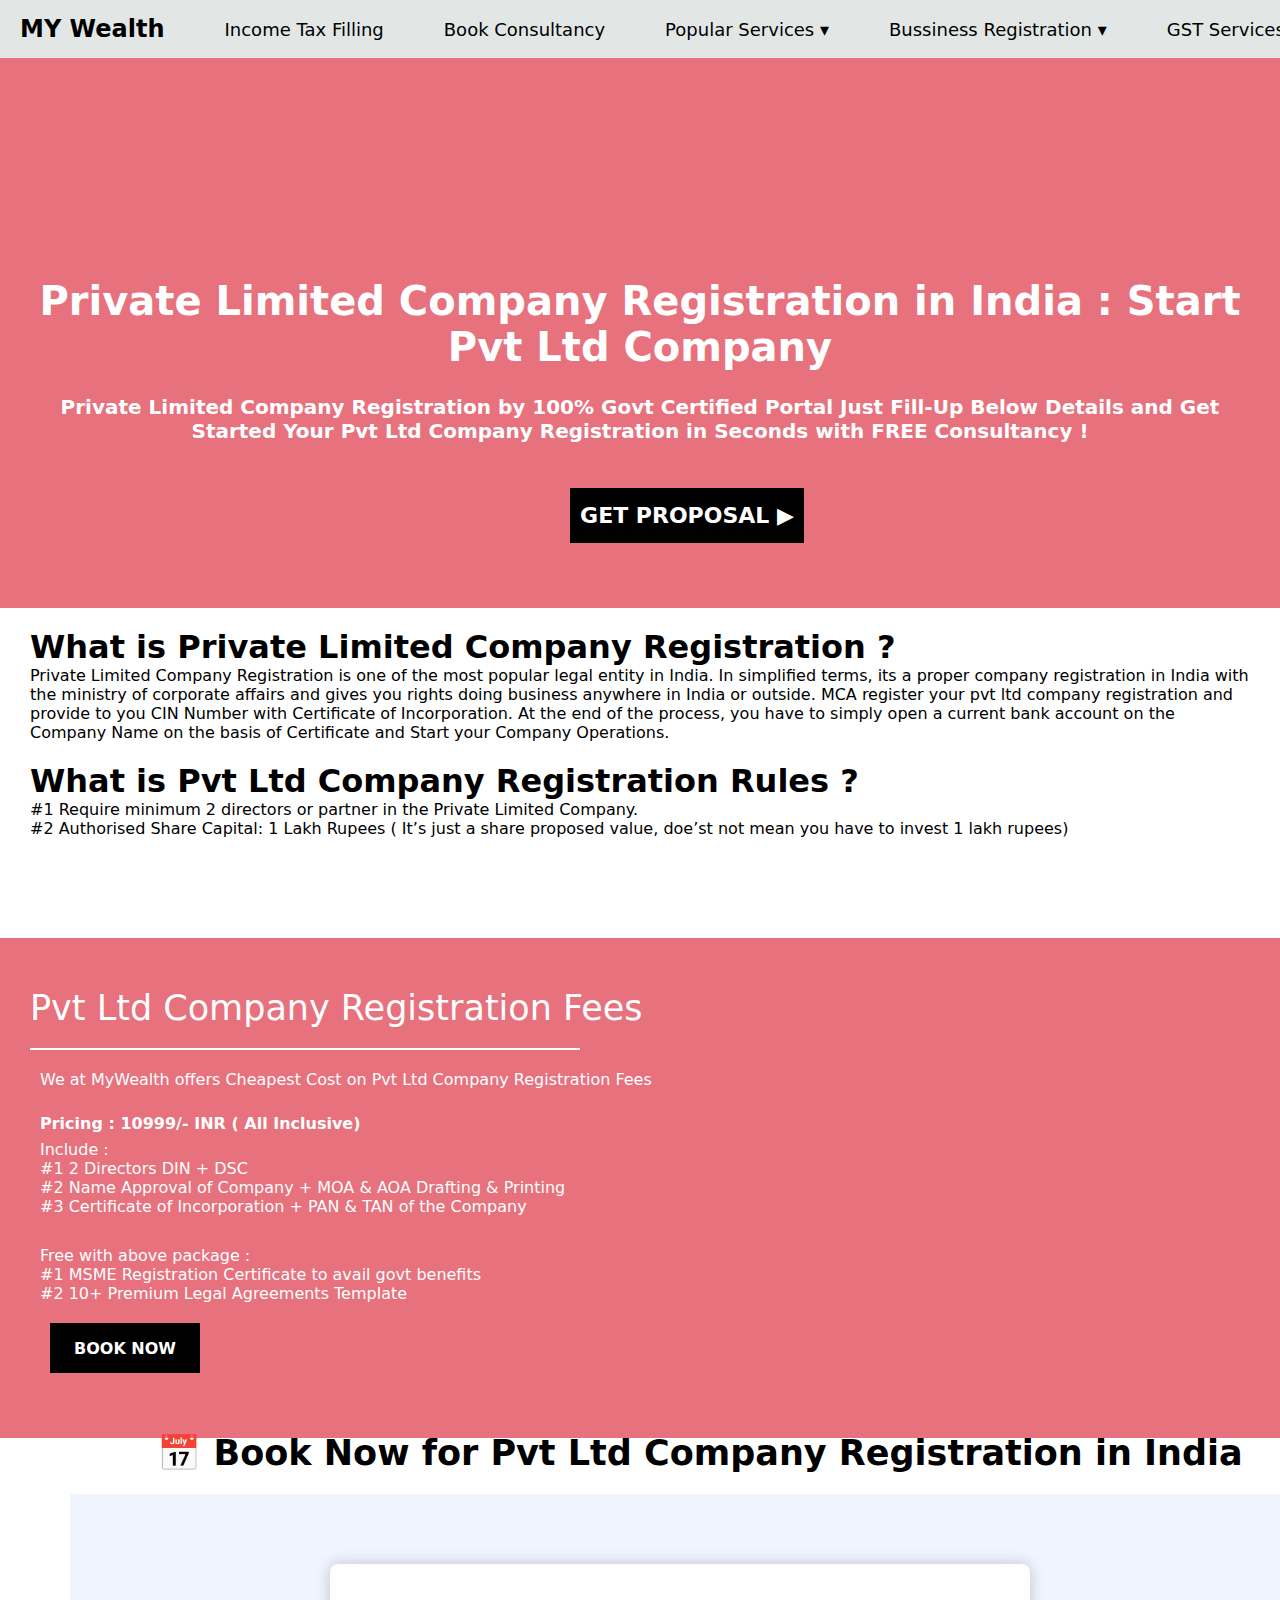
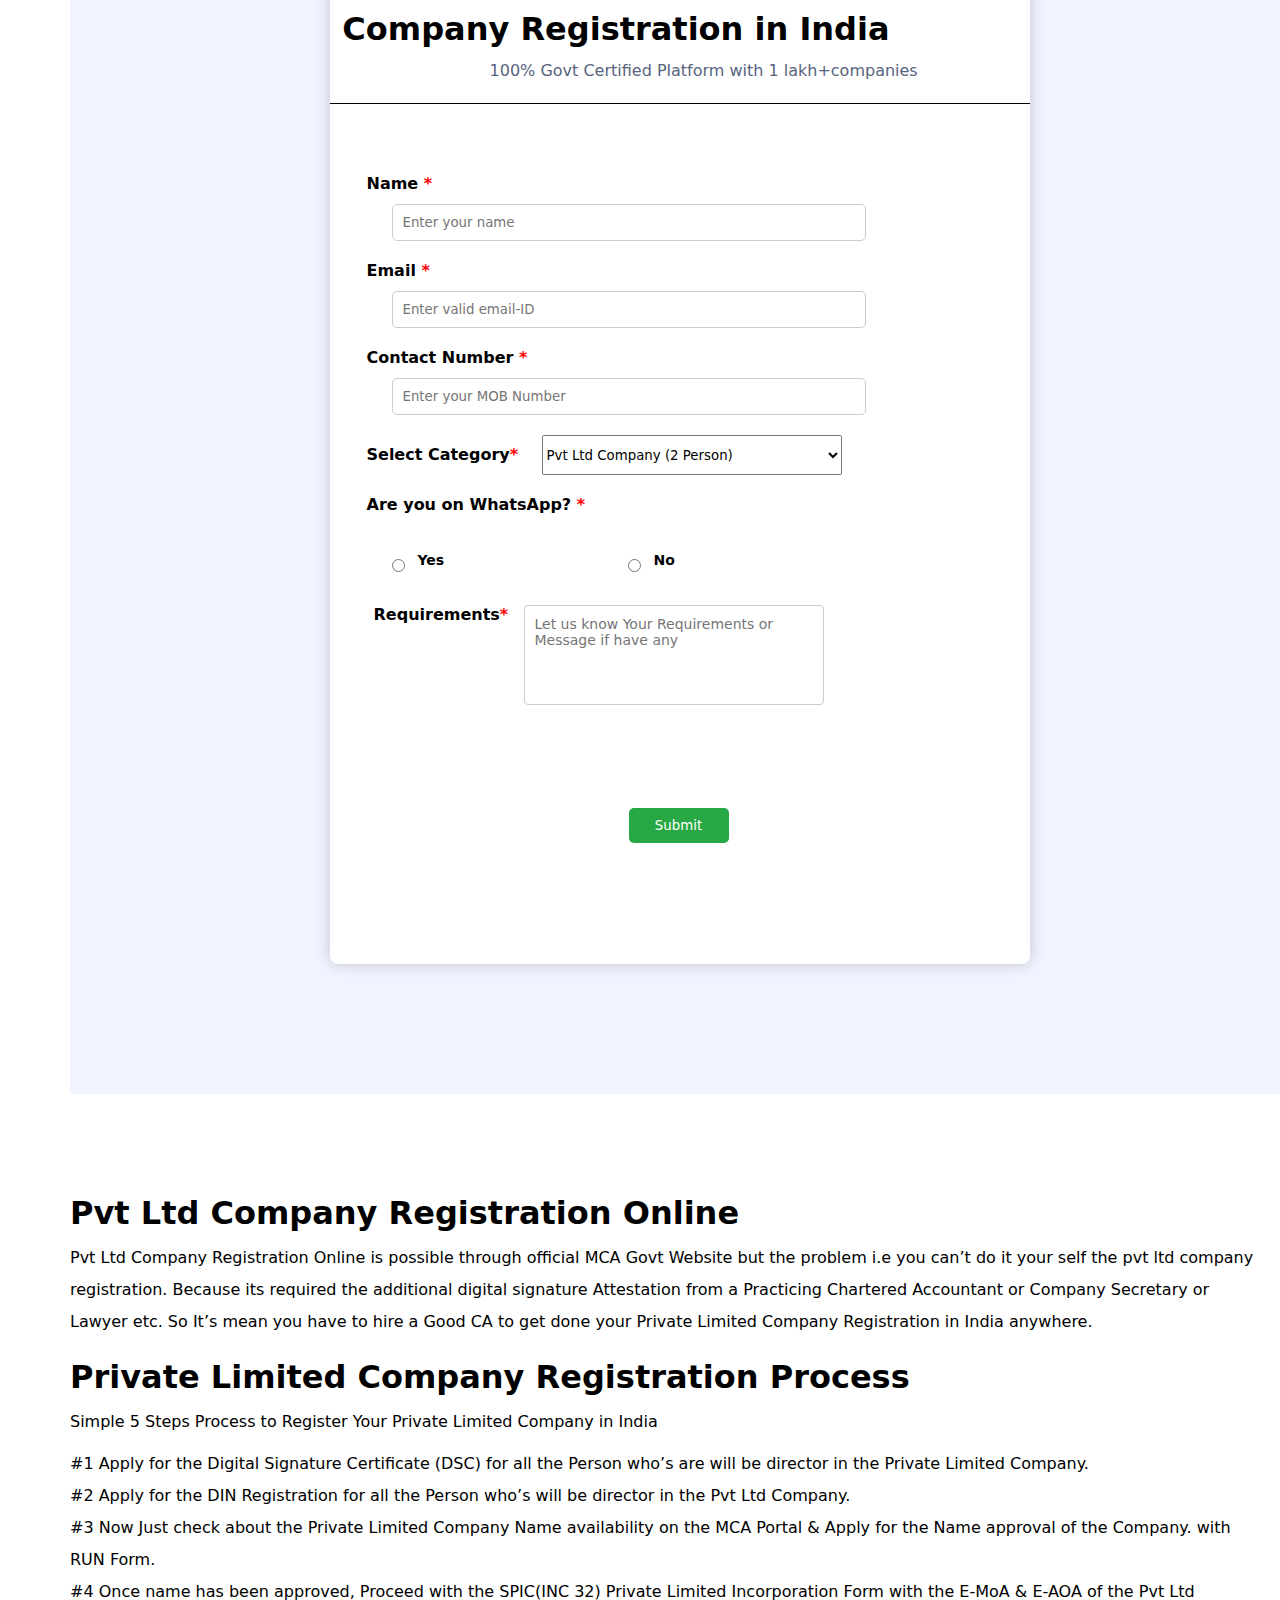
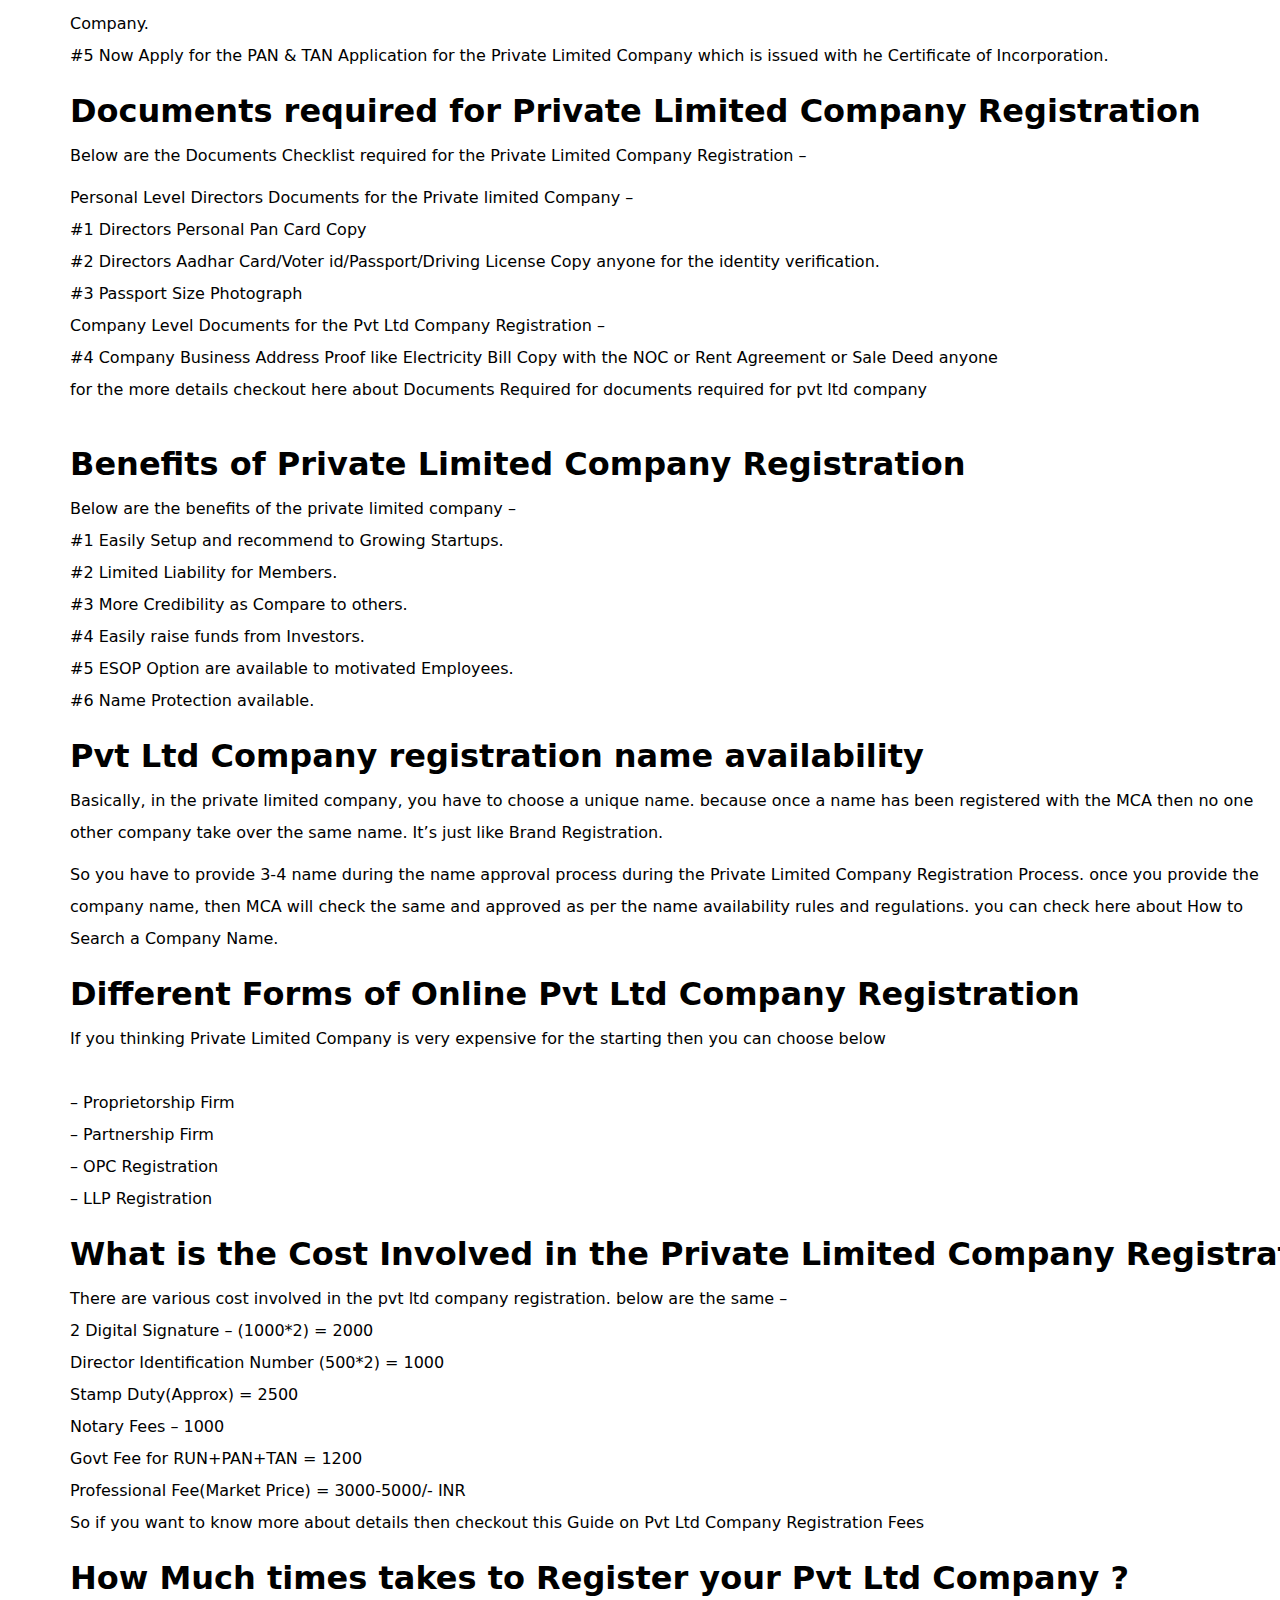
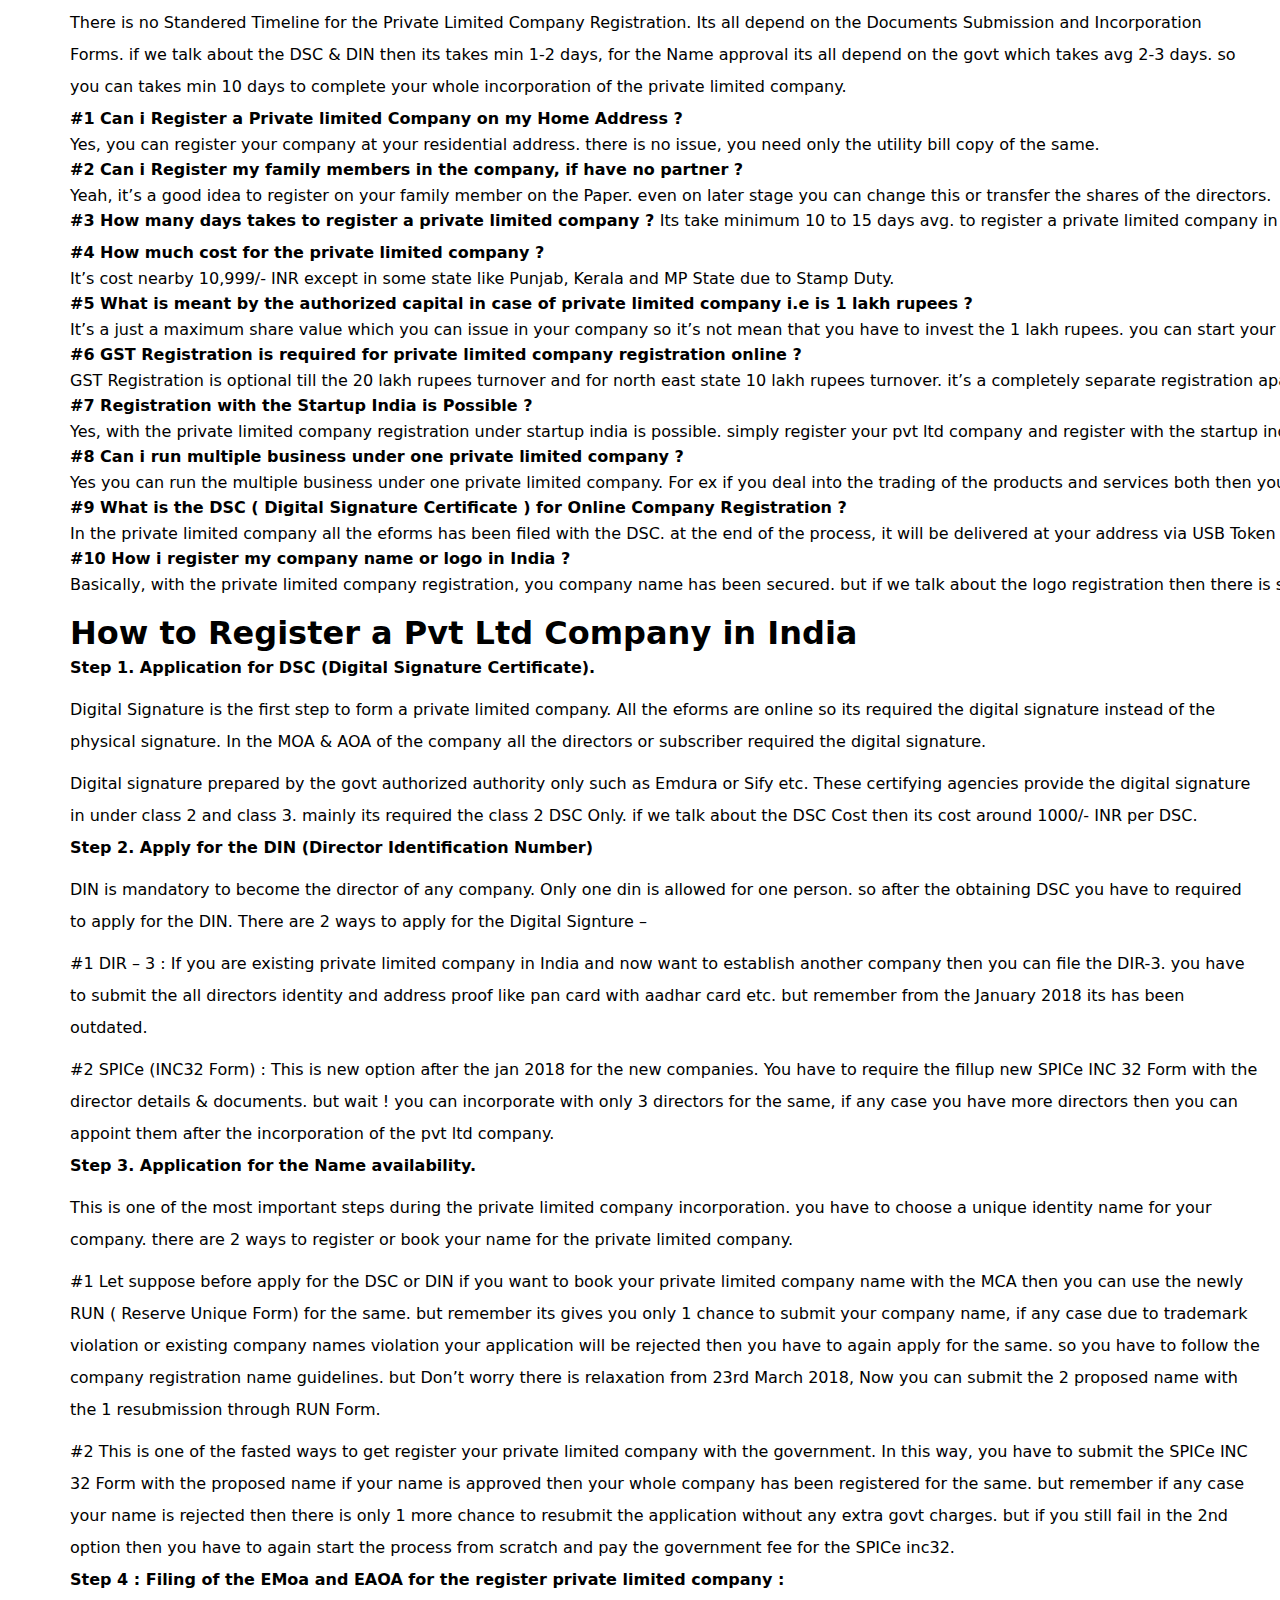
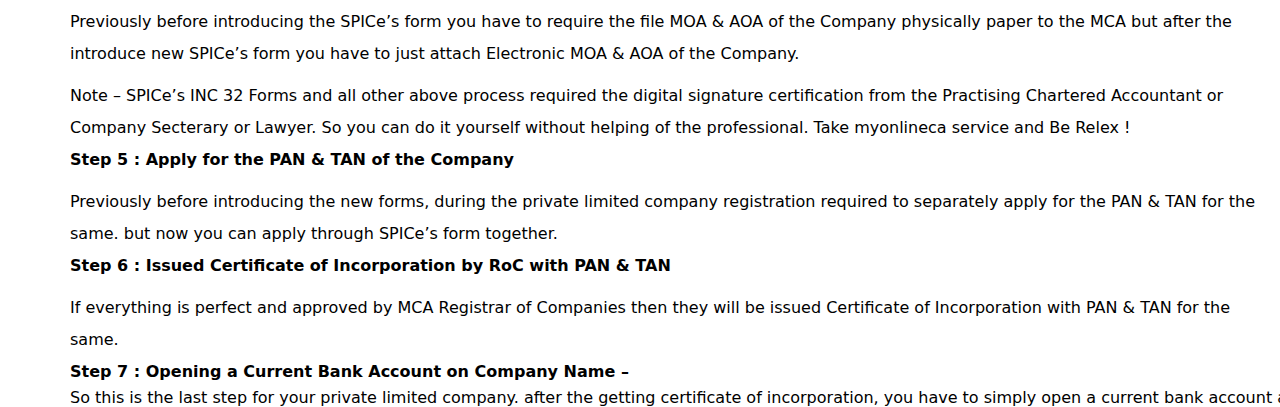
<file: companyreg.html>
<!DOCTYPE html>
<html lang="en">

<head>
    <meta charset="UTF-8">
    <meta name="viewport" content="width=device-width, initial-scale=1.0">
    <title>Document</title>
    <link rel="stylesheet" href="style.css">
</head>

<body>
    <style>
        * {
            margin: 0;
            padding: 0;
            box-sizing: border-box;
            font-family: system-ui;

        }


        .main-center {
            height: 550px;
            width: 100%;
            background: #e7717d;

        }

        .ICT {

            background: #e7717d;
            color: white;
            text-align: center;
            padding: 20px;

        }


        .ICT p {

            font-size: 2.5rem;
            font-weight: bold;
            margin-top: 200px;


        }

        .ICT .p2 {
            font-size: 20px;
            position: relative;
            margin-top: 25px;
        }

        .ICT-btn {
            position: relative;
            margin-top: 45px;
            margin-left: 550px;
            width: 234px;
            height: 55px;
            font-size: 22px;
            align-items: center;
            display: flex;
            justify-content: center;
            font-weight: 700;
            background-color: black;
            color: white;
            cursor: pointer;

        }

        .ICT-btn:hover {
            background-color: #6747c7;
        }

        .form-main {
            font-size: 35px;
            font-weight: 700;
            display: flex;
            justify-content: center;
            margin-top: 60px;
        }

        .form-box {
            height: 1200px;
            width: 90%;
            background-color: #f0f4ff;
            margin: 20px 5% 0px 5%;
        }

        .form-ITF {
            width: 700px;
            height: 1000px;
            background-color: white;
            display: flex;
            position: relative;
            justify-content: center;
            margin-left: 260px;
            top: 70px;
            background-color: white;
            border-radius: 8px;
            box-shadow: 0px 0px 15px rgba(0, 0, 0, 0.2);
        }

        .form-header {
            height: 140px;
            width: 700px;
            display: flex;
            position: relative;
            align-items: center;
            justify-content: center;
            border-bottom: 1px solid black;

        }

        .form-header h2 {

            font-size: 32px;
            width: 662px;
            height: 47px;
            position: relative;
            left: 150px;
            white-space: nowrap;
        }

        .form-header p {
            font-size: 16px;
            width: 662px;
            height: 26px;
            color: #57647E;
            margin-top: 50px;
            white-space: nowrap;
            position: relative;
            left: -250px;
            margin-top: 80px;

        }

        .form-details {
            width: 662px;
            height: 300px;
            position: relative;
            top: 200px;
            right: 450px;
            white-space: nowrap;
            font-size: 15px;
            margin-top: 15px;
            line-height: 30px;

        }

        form {
            position: absolute;
        }

        .form-group {
            margin-bottom: 20px;
            display: flex;
            position: relative;
            left: 120px;
            top: 190px;
            white-space: nowrap;
        }

        label {
            font-weight: bold;
            margin-bottom: 5px;
            display: block;
            margin-bottom: 50px;
            margin-left: 100px;
        }

        input[type="text"],
        input[type="email"] {
            padding: 10px;
            margin-top: 5px;
            border-radius: 5px;
            border: 1px solid #ccc;
            width: 33%;
            box-sizing: border-box;
            position: relative;
            margin-top: 30px;
        }

        .tooltip {
            position: absolute;
            top: -35px;
            left: 5px;
            background-color: #2c3e50;
            color: white;
            padding: 5px;
            border-radius: 5px;
            font-size: 12px;
            display: none;
        }

        .form-group:hover .tooltip {
            display: block;
        }

        small {
            display: block;
            margin-top: 39px;
            color: #777;

            position: relative;
            right: 139px;
        }


        .radio-group {
            display: flex;
            align-items: center;
        }

        .radio-group label {
            margin-right: 10px;
            margin-left: 5px;
        }

        button {
            position: relative;
            padding: 10px;
            background-color: #28a745;
            color: white;
            border: none;
            border-radius: 5px;
            cursor: pointer;
            width: 100px;
            top: 260px;
            right: 790px;
        }

        button:hover {
            background-color: #218838;
        }

        label {
            font-weight: bold;
            margin-bottom: 10px;
        }

        textarea {
            width: 300px;
            height: 100px;
            padding: 10px;
            font-size: 14px;
            border: 1px solid #ccc;
            border-radius: 4px;
            resize: none;
            position: relative;
            right: 695px;
            bottom: 100px;
        }

        .GST-Reg {
            position: relative;
            top: 210px;
        }

        .GST-Reg p {
            margin-top: 20px;
        }

        .GST-Reg h1 {
            margin-top: 20px;
        }

        .Filing-fee {
            width: 1400px;
            height: 500px;
            background-color: #e7717d;
            margin-top: 50px;
            position: relative;
            top: 50px;

            white-space: nowrap;
        }

        .list-container {
            padding: 20px;
            margin-left: 50px;
            list-style-type: disc;
            line-height: 2;
            color: white;
        }


        .return {
            font-size: 35px;
            margin: 0px 0px 0px 30px;
            padding: 50px 0px 20px;
            color: white;
            border-bottom: 2px solid white;
            width: 550px;
        }

        .book-btn {
            width: 150px;
            height: 50px;
            background-color: black;
            color: white;
            margin: 20px 0px 0px 50px;
            display: flex;
            align-items: center;
            justify-content: center;
            font-weight: 700;
            cursor: pointer;

        }

        .GST-Fea {
            margin-top: 50px;

            position: relative;
            top: 250px;
        }

        .GST-Fea p {
            margin-right: 70px;
            margin-top: 10px;
            white-space: wrap;
            line-height: 2;

        }

        .GST-Fea h1 {
            margin-top: 20px;
        }

        strong {
            white-space: wrap;
            line-height: 2;
            margin-top: 50px;
        }
    </style>
    <header>
        <nav class="navbar">
            
            <a href="index.html">
                <div class="logo">MY Wealth</div> 
               </a>
            <ul class="nav-links">
                <li><a href="ITF.html">Income Tax Filling</a></li>
                <li><a href="Consultancy.html">Book Consultancy</a></li>

                <li class="dropdown">
                    <a href="#" class="dropbtn">Popular Services &#9662;</a>
                    <div class="dropdown-content">
                        <a href="ITF.html">ITR Filing Services</a>
                        <a href="ISO.html">ISO Certification</a>
                        <a href="GSTReg.html">GST Registration</a>
                        <a href="GSTFilling.html">GST Return Filing</a>
                        <a href="MSME.html">MSME Registration</a>
                        <a href="companyreg.html">Company Registration</a>
                        <a href="firm.html">Firm Registration</a>
                        <a href="fssai.html">FSSAI License</a>
                        <a href="trademark.html">Trademark Registration</a>
                    </div>
                </li>
                <li class="dropdown">
                    <a href="#" class="dropbtn">Bussiness Registration &#9662;</a>
                    <div class="dropdown-content">
                        <a href="companyreg.html">Company Registration</a>
                        <a href="firm.html">Firm Registration</a>
                </li>
                <li class="dropdown">
                    <a href="#" class="dropbtn">GST Services &#9662;</a>
                    <div class="dropdown-content">
                        <a href="GSTReg.html">GST Registration</a>
                        <a href="GSTFilling.html">GST Return Filing</a>
                </li>
                <li class="dropdown">
                    <a href="#" class="dropbtn">Support &#9662;</a>
                    <div class="dropdown-content">
                        <a href="#">Contact Us</a>
            </ul>
            <div class="menu-icon" onclick="toggleMenu()">&#9776;</div>
        </nav>
    </header>

    <div class="main-center">
        <div class="ICT">
            <p>Private Limited Company Registration in India : Start Pvt Ltd Company
            </p>
            <p class="p2">Private Limited Company Registration by 100% Govt Certified Portal
                Just Fill-Up Below Details and Get Started Your Pvt Ltd Company Registration in Seconds with FREE
                Consultancy !</p>

            <div class="ICT-btn" onclick="scrollToSection()">
                GET PROPOSAL &#9654
            </div>

        </div>
    </div>


    <h1 style="margin: 20px 0px 0px 30px;">What is Private Limited Company Registration ?

    </h1>
    <p style="margin-left: 30px; margin-right: 30px;">​Private Limited Company Registration is one of the most popular
        legal entity in India. In simplified terms, its
        a proper company registration in India with the ministry of corporate affairs and gives you rights doing
        business anywhere in India or outside. MCA register your pvt ltd company registration and provide to you CIN
        Number with Certificate of Incorporation. At the end of the process, you have to simply open a current bank
        account on the Company Name on the basis of Certificate and Start your Company Operations.

    </p>

    <h1 style="margin: 20px 0px 0px 30px;">What is Pvt Ltd Company Registration Rules ?
    </h1>
    <p style="margin-left: 30px;">​#1 Require minimum 2 directors or partner in the Private Limited Company. <br>
        #2 Authorised Share Capital: 1 Lakh Rupees ( It’s just a share proposed value, doe’st not mean you have to
        invest 1 lakh rupees)</p>



    <div class="Filing-fee">
        <div class="return">
            Pvt Ltd Company Registration Fees



        </div>
        <p style="color: white; white-space: wrap; margin-left: 40px;margin-right: 100px; margin-top: 20px;">We at
            MyWealth offers
            Cheapest Cost on Pvt Ltd Company Registration Fees</p><br>

        <strong
            style="color: white; white-space: wrap; margin-left: 40px;margin-right: 100px; margin-top: 20px;">Pricing :
            10999/- INR ( All Inclusive)</strong>

        <p style="color: white; white-space: wrap; margin-left: 40px;margin-right: 100px;">Include : <br>
            #1 2 Directors DIN + DSC <br>
            #2 Name Approval of Company + MOA & AOA Drafting & Printing <br>
            #3 Certificate of Incorporation + PAN & TAN of the Company <br>

        </p>

        <p style="color: white; white-space: wrap; margin-left: 40px;margin-right: 100px; margin-top: 30px;"> Free with
            above package : <br>
            #1 MSME Registration Certificate to avail govt benefits <br>
            #2 10+ Premium Legal Agreements Template</p>


        <div  class="book-btn" onclick="scrollToSection()">
            BOOK NOW
        </div>



        <div class="form-main">
            📅 Book Now for Pvt Ltd Company Registration in India

        </div>

        <div id="book1" class="form-box">
            <div class="form-ITF">
                <div class="form-header">
                    <h2>Company Registration in India</h2>
                    <p>
                        100% Govt Certified Platform with 1 lakh+companies</p>
                </div>

                <form>
                    <div class="form-group">
                        <label for="name" style="position: relative; left: 185px;">Name<span> * <style {color:red}>
                                </style>
                        </label> <br>
                        <input type="text" id="name" name="name" placeholder="Enter your name" required>
                        <small></small>
                    </div>

                    <div class="form-group">
                        <label for="email" style="position: relative; left: 185px;">Email<span> * <style {color:red}>
                                </style></label>
                        <input type="email" id="email" name="email" placeholder="Enter valid email-ID" required>
                        <div class="tooltip">Your Email Please where you need the proposal</div>
                        <small></small>
                    </div>

                    <div class="form-group">
                        <label for="contact" style="position: relative; left: 185px;">Contact Number<span> * <style
                                    {color:red}>
                                </style></span></label>
                        <input type="text" id="contact" name="contact" placeholder="Enter your MOB Number" required>
                        <br>
                        <small></small>
                    </div>




















                    <div class="form-group">
                        <label for="social-category" class="dropdown-label"
                            style="position: relative; left: 185px; top: 10px;">Select Category<span
                                class="required">*</span></label>
                        <select id="social-category" name="social-category" class="dropdown"
                            style="width: 300px; height: 40px; position: relative; left: 150px;">
                            <option value="general">Pvt Ltd Company (2 Person)</option>
                            <option value="general"> LLP (2 Person)</option>
                            <option value="general">OPC (1 Person)</option>
                            <option value="general">Help Me to Choose
                            </option>
                        </select>
                    </div>



                    <div class="form-group">
                        <label style="position: relative; left: 185px;">Are you on WhatsApp? <span> * <style
                                    {color:red}>
                                </style></label>
                        <div class="radio-group">
                            <input type="radio" id="yes" name="whatsapp" value="yes">
                            <label for="yes">Yes</label>
                            <input type="radio" id="no" name="whatsapp" value="no">
                            <label for="no">No</label>






                            <div class="form-group">
                                <label for="requirements"
                                    style="position: relative; right: 635px; bottom: 100px; font-size: 16px;">Requirements
                                    <span> * <style {color:red}></style></label>
                                <textarea id="requirements"
                                    placeholder="Let us know Your Requirements or Message if have any"></textarea>




                            </div>


                            <button type="submit">Submit</button>
                </form>



            </div>
        </div>

    </div>


    <script>document.body.style.overflowX = 'hidden';</script>

    <div class="GST-Fea">


        <h1>Pvt Ltd Company Registration Online


        </h1>
        <p>Pvt Ltd Company Registration Online is possible through official MCA Govt Website but the problem i.e you
            can’t do it your self the pvt ltd company registration. Because its required the additional digital
            signature Attestation from a Practicing Chartered Accountant or Company Secretary or Lawyer etc. So It’s
            mean you have to hire a Good CA to get done your Private Limited Company Registration in India anywhere.

        <h1>Private Limited Company Registration Process</h1>
        <p>Simple 5 Steps Process to Register Your Private Limited Company in India </p>
        <p>#1 Apply for the Digital Signature Certificate (DSC) for all the Person who’s are will be director in the
            Private Limited Company. <br>

            #2 Apply for the DIN Registration for all the Person who’s will be director in the Pvt Ltd Company. <br>

            #3 Now Just check about the Private Limited Company Name availability on the MCA Portal & Apply for the Name
            approval of the Company. with RUN Form. <br>

            #4 Once name has been approved, Proceed with the SPIC(INC 32) Private Limited Incorporation Form with the
            E-MoA & E-AOA of the Pvt Ltd Company. <br>

            #5 Now Apply for the PAN & TAN Application for the Private Limited Company which is issued with he
            Certificate of Incorporation.</p>



        <h1>Documents required for Private Limited Company Registration
        </h1>
        <p>Below are the Documents Checklist required for the Private Limited Company Registration –

        </p>
        <p>Personal Level Directors Documents for the Private limited Company – <br>

            #1 Directors Personal Pan Card Copy <br>
            #2 Directors Aadhar Card/Voter id/Passport/Driving License Copy anyone for the identity verification. <br>
            #3 Passport Size Photograph <br>

            Company Level Documents for the Pvt Ltd Company Registration – <br>

            #4 Company Business Address Proof like Electricity Bill Copy with the NOC or Rent Agreement or Sale Deed
            anyone <br>

            for the more details checkout here about Documents Required for documents required for pvt ltd company</p>
        <br>

        <h1>Benefits of Private Limited Company Registration
        </h1>
        <p>Below are the benefits of the private limited company – <br>
            #1 Easily Setup and recommend to Growing Startups. <br>
            #2 Limited Liability for Members. <br>
            #3 More Credibility as Compare to others. <br>
            #4 Easily raise funds from Investors. <br>
            #5 ESOP Option are available to motivated Employees. <br>
            #6 Name Protection available.</p>

        <h1>Pvt Ltd Company registration name availability
        </h1>
        <p>​Basically, in the private limited company, you have to choose a unique name. because once a name has been
            registered with the MCA then no one other company take over the same name. It’s just like Brand
            Registration.

        </p>

        <p>So you have to provide 3-4 name during the name approval process during the Private Limited Company
            Registration Process. once you provide the company name, then MCA will check the same and approved as per
            the name availability rules and regulations. you can check here about How to Search a Company Name.

        </p>

        <h1>Different Forms of Online Pvt Ltd Company Registration
        </h1>
        <p>​If you thinking Private Limited Company is very expensive for the starting then you can choose below <br>
            <br>
            – Proprietorship Firm <br>
            – Partnership Firm <br>
            – OPC Registration <br>
            – LLP Registration
        </p>

        <h1>What is the Cost Involved in the Private Limited Company Registration</h1>
        <p>​There are various cost involved in the pvt ltd company registration. below are the same – <br>
            2 Digital Signature – (1000*2) = 2000 <br>
            Director Identification Number (500*2) = 1000 <br>
            Stamp Duty(Approx) = 2500 <br>
            Notary Fees – 1000 <br>
            Govt Fee for RUN+PAN+TAN = 1200 <br>
            Professional Fee(Market Price) = 3000-5000/- INR <br>

            So if you want to know more about details then checkout this Guide on Pvt Ltd Company Registration Fees </p>

        <h1>How Much times takes to Register your Pvt Ltd Company ?
        </h1>

        <p>There is no Standered Timeline for the Private Limited Company Registration. Its all depend on the Documents
            Submission and Incorporation Forms.
            if we talk about the DSC & DIN then its takes min 1-2 days, for the Name approval its all depend on the govt
            which takes avg 2-3 days. so you can takes min 10 days to complete your whole incorporation of the private
            limited company.</p>

        <strong>#1 Can i Register a Private limited Company on my Home Address ?
        </strong>Yes, you can register your company at your residential address. there is no issue, you need only the
        utility bill copy of the same. <br>


        <strong>#2 Can i Register my family members in the company, if have no partner ?
        </strong>Yeah, it’s a good idea to register on your family member on the Paper. even on later stage you can
        change this or transfer the shares of the directors. <br>


        <strong>#3 How many days takes to register a private limited company ?
        </strong>Its take minimum 10 to 15 days avg. to register a private limited company in India. <br>


        <strong>#4 How much cost for the private limited company ?
        </strong>It’s cost nearby 10,999/- INR except in some state like Punjab, Kerala and MP State due to Stamp Duty.
        <br>


        <strong>#5 What is meant by the authorized capital in case of private limited company i.e is 1 lakh rupees ?
        </strong>It’s a just a maximum share value which you can issue in your company so it’s not mean that you have to
        invest the 1 lakh rupees. you can start your own private limited company with any amount of capital. <br>


        <strong>#6 GST Registration is required for private limited company registration online ?
        </strong>GST Registration is optional till the 20 lakh rupees turnover and for north east state 10 lakh rupees
        turnover. it’s a completely separate registration apart from private limited company registration. <br>


        <strong>#7 Registration with the Startup India is Possible ?
        </strong>Yes, with the private limited company registration under startup india is possible. simply register
        your pvt ltd company and register with the startup india portal. <br>


        <strong>#8 Can i run multiple business under one private limited company ?
        </strong>Yes you can run the multiple business under one private limited company. For ex if you deal into the
        trading of the products and services both then you can mention in your MOA during the pvt ltd company
        registration. <br>


        <strong>#9 What is the DSC ( Digital Signature Certificate ) for Online Company Registration ?
        </strong>In the private limited company all the eforms has been filed with the DSC. at the end of the process,
        it will be delivered at your address via USB Token for the same. <br>


        <strong>#10 How i register my company name or logo in India ?
        </strong>Basically, with the private limited company registration, you company name has been secured. but if we
        talk about the logo registration then there is separate trademark registration. you can checkout here more
        details about Brand name registration. <br>


        <h1>How to Register a Pvt Ltd Company in India
        </h1>
        <strong>Step 1. Application for DSC (Digital Signature Certificate).
        </strong>
        <p>Digital Signature is the first step to form a private limited company. All the eforms are online so its
            required the digital signature instead of the physical signature. In the MOA & AOA of the company all the
            directors or subscriber required the digital signature.

            <br>
        </p>
        <p>Digital signature prepared by the govt authorized authority only such as Emdura or Sify etc. These certifying
            agencies provide the digital signature in under class 2 and class 3. mainly its required the class 2 DSC
            Only. if we talk about the DSC Cost then its cost around 1000/- INR per DSC.

        </p>
        <strong>Step 2. Apply for the DIN (Director Identification Number)
        </strong>
        <p>DIN is mandatory to become the director of any company. Only one din is allowed for one person. so after the
            obtaining DSC you have to required to apply for the DIN. There are 2 ways to apply for the Digital Signture
            –

            <br>
        </p>
        <p>#1 DIR – 3 : If you are existing private limited company in India and now want to establish another company
            then you can file the DIR-3. you have to submit the all directors identity and address proof like pan card
            with aadhar card etc. but remember from the January 2018 its has been outdated.

        </p>
        <p>#2 SPICe (INC32 Form) : This is new option after the jan 2018 for the new companies. You have to require the
            fillup new SPICe INC 32 Form with the director details & documents. but wait ! you can incorporate with only
            3 directors for the same, if any case you have more directors then you can appoint them after the
            incorporation of the pvt ltd company.

        </p>

        <strong>Step 3. Application for the Name availability.
        </strong>
        <p>This is one of the most important steps during the private limited company incorporation. you have to choose
            a unique identity name for your company. there are 2 ways to register or book your name for the private
            limited company.

        </p>
        <p>#1 Let suppose before apply for the DSC or DIN if you want to book your private limited company name with the
            MCA then you can use the newly RUN ( Reserve Unique Form) for the same. but remember its gives you only 1
            chance to submit your company name, if any case due to trademark violation or existing company names
            violation your application will be rejected then you have to again apply for the same. so you have to follow
            the company registration name guidelines. but Don’t worry there is relaxation from 23rd March 2018, Now you
            can submit the 2 proposed name with the 1 resubmission through RUN Form.

        </p>
        <p>#2 This is one of the fasted ways to get register your private limited company with the government. In this
            way, you have to submit the SPICe INC 32 Form with the proposed name if your name is approved then your
            whole company has been registered for the same. but remember if any case your name is rejected then there is
            only 1 more chance to resubmit the application without any extra govt charges. but if you still fail in the
            2nd option then you have to again start the process from scratch and pay the government fee for the SPICe
            inc32.

        </p>

        <strong>Step 4 : Filing of the EMoa and EAOA for the register private limited company :
        </strong>
        <p>Previously before introducing the SPICe’s form you have to require the file MOA & AOA of the Company
            physically paper to the MCA but after the introduce new SPICe’s form you have to just attach Electronic MOA
            & AOA of the Company.

        </p>
        <p>Note – SPICe’s INC 32 Forms and all other above process required the digital signature certification from the
            Practising Chartered Accountant or Company Secterary or Lawyer. So you can do it yourself without helping of
            the professional. Take myonlineca service and Be Relex !

        </p>

        <strong>Step 5 : Apply for the PAN & TAN of the Company
        </strong>
        <p>Previously before introducing the new forms, during the private limited company registration required to
            separately apply for the PAN & TAN for the same. but now you can apply through SPICe’s form together.

        </p>
        <strong>Step 6 : Issued Certificate of Incorporation by RoC with PAN & TAN
        </strong>
        <p>If everything is perfect and approved by MCA Registrar of Companies then they will be issued Certificate of
            Incorporation with PAN & TAN for the same.

        </p>
        <strong>Step 7 : Opening a Current Bank Account on Company Name –
        </strong>
        So this is the last step for your private limited company. after the getting certificate of incorporation, you
        have to simply open a current bank account as per your choice on the basis of the documents which is provided by
        us.
        
            
        </body>
        <script> function scrollToSection() {
            const section = document.getElementById('book1');
            section.scrollIntoView({ behavior: 'smooth' });}</script>
        </html>
</file>
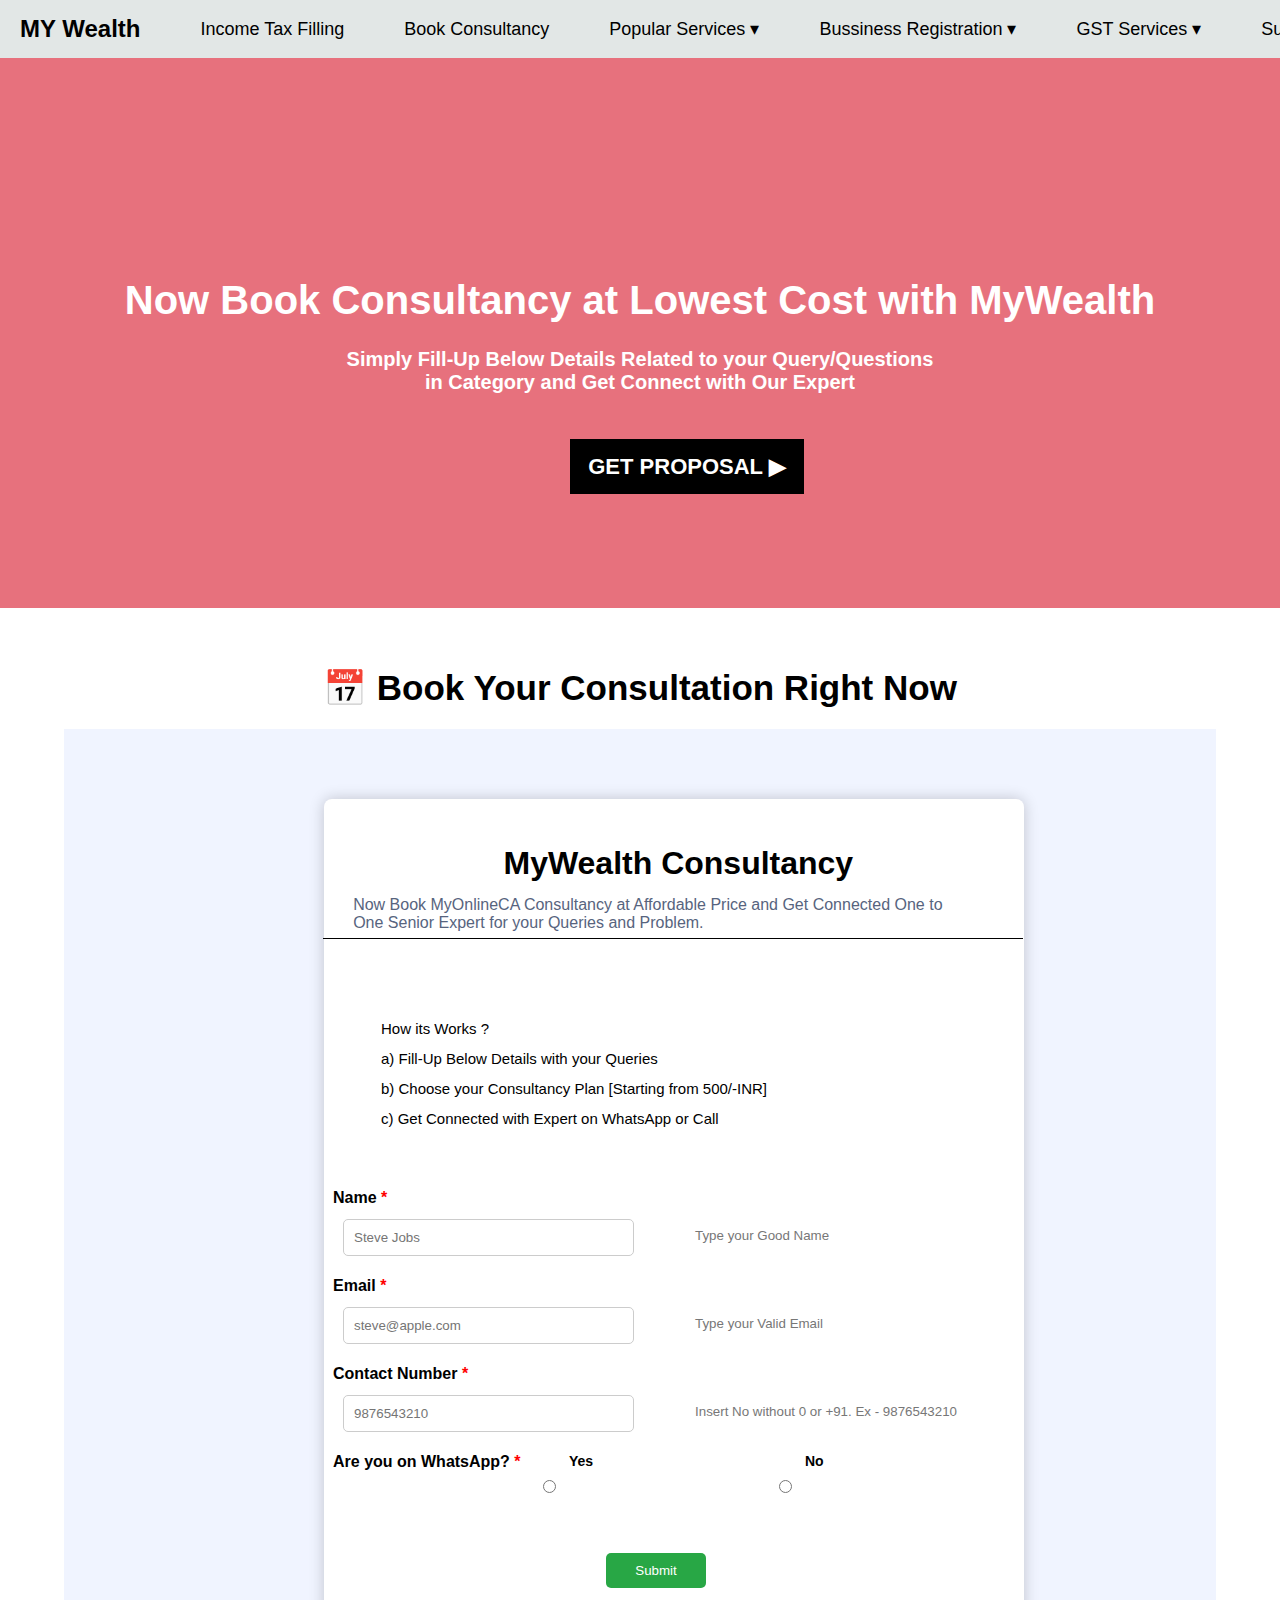
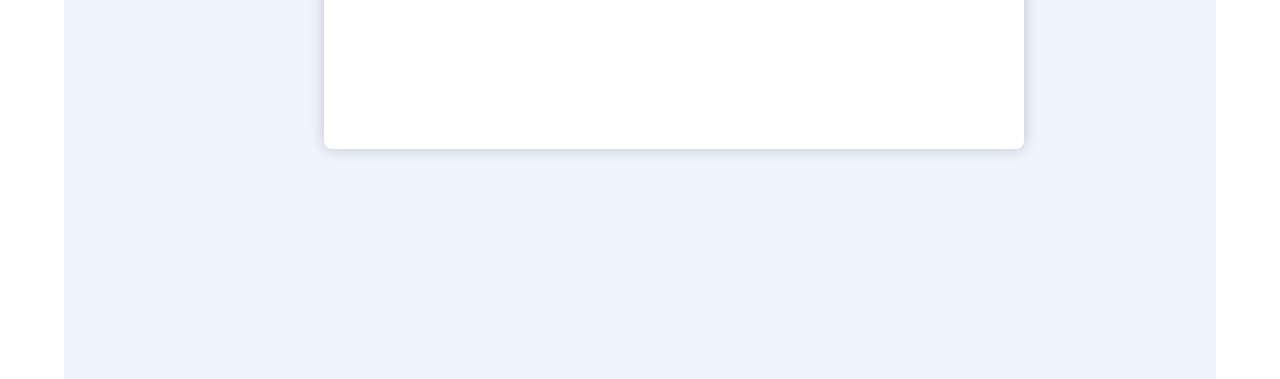
<file: Consultancy.html>
<!DOCTYPE html>
<html lang="en">
<head>
    <meta charset="UTF-8">
    <meta name="viewport" content="width=device-width, initial-scale=1.0">
    <title>Document</title>
    <link rel="stylesheet" href="style.css">
</head>
<body>
    <style>
           * {
            margin: 0;
            padding: 0;
            box-sizing: border-box;
            font-family: sans-serif;
        }


        .main-center {
            height: 550px;
            width: 100%;
            background: #e7717d;

        }

        .ICT {
            
    background: #e7717d;
    color: white;
    text-align: center;
    padding: 20px;
    
}


        .ICT p {
            
    font-size: 2.5rem;
    font-weight: bold;
    margin-top: 200px;


        }

        .ICT .p2 {
            font-size: 20px;
            position: relative;
            margin-top: 25px;
        }

        .ICT-btn {
            position: relative;
            margin-top: 45px;
            margin-left: 550px;
            width: 234px;
            height: 55px;
            font-size: 22px;
            align-items: center;
            display: flex;
            justify-content: center;
            font-weight: 700;
            background-color: black;
            color: white;
            cursor: pointer;

        }

        .ICT-btn:hover {
            background-color: #6747c7;
        }
        .form-main {
            font-size: 35px;
            font-weight: 700;
            display: flex;
            justify-content: center;
            margin-top: 60px;
        }
        .form-box {
            height: 1250px;
            width: 90%;
            background-color: #f0f4ff;
            margin: 20px 5% 0px 5%;
        }

        .form-ITF {
            width: 700px;
            height: 950px;
            background-color: white;
            display: flex;
            position: relative;
            justify-content: center;
            margin-left: 260px;
            top: 70px;
            background-color: white;
            border-radius: 8px;
            box-shadow: 0px 0px 15px rgba(0, 0, 0, 0.2);
        }

        .form-header {
            height: 140px;
            width: 700px;
            display: flex;
            position: relative;
            align-items: center;
            justify-content: center;
            border-bottom: 1px solid black;
            left: 192px;
        }

        .form-header h2 {

            font-size: 32px;
            width: 662px;
            height: 47px;
            position: relative;
            left: 300px;
            white-space: nowrap;
        }

        .form-header p {
            font-size: 16px;
            width: 662px;
            height: 26px;
            color: #57647E;
            margin-top: 50px;
            white-space: nowrap;
            position: relative;
            left: -200px;
            margin-top: 80px;

        }

        .form-details {
            width: 662px;
            height: 300px;
            position: relative;
            top: 200px;
            right: 450px;
            white-space: nowrap;
            font-size: 15px;
            margin-top: 15px;
            line-height: 30px;

        }

        form {
            position: absolute;
        }

        .form-group {
            margin-bottom: 20px;
            display: flex;
            position: relative;
            top: 370px;
        }

        label {
            font-weight: bold;
            margin-bottom: 5px;
            display: block;
            margin-bottom: 50px;
            margin-left: 100px;
        }

        input[type="text"],
        input[type="email"] {
            padding: 10px;
            margin-top: 5px;
            border-radius: 5px;
            border: 1px solid #ccc;
            width: 33%;
            box-sizing: border-box;
            position: relative;
            right: 200px;
            margin-top: 30px;
        }

        .tooltip {
            position: absolute;
            top: -35px;
            left: 5px;
            background-color: #2c3e50;
            color: white;
            padding: 5px;
            border-radius: 5px;
            font-size: 12px;
            display: none;
        }

        .form-group:hover .tooltip {
            display: block;
        }

        small {
            display: block;
            margin-top: 39px;
            color: #777;

            position: relative;
            right: 139px;
        }
        

        .radio-group {
            display: flex;
            align-items: center;
        }

        .radio-group label {
            margin-right: 10px;
            margin-left: 5px;
        }

        button {
            position: relative;
            padding: 10px;
            background-color: #28a745;
            color: white;
            border: none;
            border-radius: 5px;
            cursor: pointer;
            width: 100px;
            top: 100px;
            right: 409px;
        }

        button:hover {
            background-color: #218838;
        }



    </style>
    <header>
        <nav class="navbar">
            <a href="index.html">
                <div class="logo">MY Wealth</div> 
               </a>
            <ul class="nav-links">
                <li><a href="ITF.html">Income Tax Filling</a></li>
                <li><a href="Consultancy.html">Book Consultancy</a></li>

                <li class="dropdown">
                    <a href="#" class="dropbtn">Popular Services &#9662;</a>
                    <div class="dropdown-content">
                        <a href="ITF.html">ITR Filing Services</a>
                        <a href="ISO.html">ISO Certification</a>
                        <a href="GSTReg.html">GST Registration</a>
                        <a href="GSTFilling.html">GST Return Filing</a>
                        <a href="MSME.html">MSME Registration</a>
                        <a href="companyreg.html">Company Registration</a>
                        <a href="firm.html">Firm Registration</a>
                        <a href="fssai.html">FSSAI License</a>
                        <a href="trademark.html">Trademark Registration</a>
                    </div>
                </li>
                <li class="dropdown">
                    <a href="#" class="dropbtn">Bussiness Registration &#9662;</a>
                    <div class="dropdown-content">
                        <a href="companyreg.html">Company Registration</a>
                        <a href="firm.html">Firm Registration</a>
                </li>
                <li class="dropdown">
                    <a href="#" class="dropbtn">GST Services &#9662;</a>
                    <div class="dropdown-content">
                        <a href="GSTReg.html">GST Registration</a>
                        <a href="GSTFilling.html">GST Return Filing</a>
                </li>
                <li class="dropdown">
                    <a href="#" class="dropbtn">Support &#9662;</a>
                    <div class="dropdown-content">
                        <a href="#">Contact Us</a>
            </ul>
            <div class="menu-icon" onclick="toggleMenu()">&#9776;</div>
        </nav>
    </header>

    <div class="main-center">
        <div class="ICT">
            <p>Now Book Consultancy at Lowest Cost with MyWealth</p>
            <p class="p2">Simply Fill-Up Below Details Related to your Query/Questions <br> in Category
                and Get Connect with Our Expert</p>
            
            <div class="ICT-btn" onclick="scrollToSection()">
                GET PROPOSAL &#9654
            </div>

        </div>
    </div>

    <div id="book1" class="form-main">
        📅 Book Your Consultation Right Now
    </div>

    <div class="form-box">
        <div class="form-ITF">
            <div class="form-header">
                <h2>MyWealth Consultancy</h2>
                <p>Now Book MyOnlineCA Consultancy at Affordable Price and Get Connected One to
                    <br> One Senior Expert for your Queries and Problem.</p>
            </div>
            <div class="form-details">
                How its Works ?<br>
                a) Fill-Up Below Details with your Queries<br>
                b) Choose your Consultancy Plan [Starting from 500/-INR]<br>
                c) Get Connected with Expert on WhatsApp or Call<br>
              

            </div>

            <form>
                <div class="form-group">
                    <label for="name">Name <span> * <style {color:red}></style></label> <br>
                    <input type="text" id="name" name="name" placeholder="Steve Jobs" required>
                    <small>Type your Good Name</small>
                </div>

                <div class="form-group">
                    <label for="email">Email <span> * <style {color:red}></style></label>
                    <input type="email" id="email" name="email" placeholder="steve@apple.com" required>
                    <div class="tooltip">Your Email Please where you need the proposal</div>
                    <small>Type your Valid Email</small>
                </div>

                <div class="form-group">
                    <label for="contact">Contact Number <span> * <style {color:red}> </style></span></label>
                    <input type="text" id="contact" name="contact" placeholder="9876543210" required> <br>
                    <small>Insert No without 0 or +91. Ex - 9876543210</small>
                </div>

                <div class="form-group">
                    <label>Are you on WhatsApp? <span> * <style {color:red}></style></label>
                    <div class="radio-group">
                        <input type="radio" id="yes" name="whatsapp" value="yes">
                        <label for="yes">Yes</label>
                        <input type="radio" id="no" name="whatsapp" value="no">
                        <label for="no">No</label>

                        

                        
                    </div>
         

                <button type="submit">Submit</button>
            </form>



        </div>
    </div>

    </div>

    
</body>
<script> function scrollToSection() {
    const section = document.getElementById('book1');
    section.scrollIntoView({ behavior: 'smooth' });}


    function toggleMenu() {
    const navLinks = document.querySelector('.nav-links');
    navLinks.classList.toggle('show');
}

document.querySelector('.submit-btn h3').addEventListener('click', function () {
    const category = document.querySelector('input[name="category"]:checked').value;
    const subCategory = document.querySelector('input[name="sub-category"]:checked')
        ? document.querySelector('input[name="sub-category"]:checked').value
        : document.querySelector('input[name="gst-sub-category"]:checked')
            ? document.querySelector('input[name="gst-sub-category"]:checked').value
            : '';
    const query = document.getElementById('query').value;

    const formData = new FormData();
    formData.append('category', category);
    formData.append('sub-category', subCategory);
    formData.append('query', query);

    fetch('YOUR_GOOGLE_SCRIPT_URL', {
        method: 'POST',
        body: formData,
    })
        .then(response => response.json())
        .then(data => {
            if (data.status === 'success') {
                alert('Form submitted successfully!');
            } else {
                alert('There was a problem submitting the form.');
            }
        })
        .catch(error => {
            console.error('Error:', error);
        });
});


function toggleSubOptions(selectedCategory) {
    var companyOptions = document.getElementById('sub-options');
    var gstOptions = document.getElementById('gst-sub-options');

    if (selectedCategory === 'Company Registration') {
        companyOptions.style.display = 'block';
        gstOptions.style.display = 'none';
    } else if (selectedCategory === 'GST Related') {
        gstOptions.style.display = 'block';
        companyOptions.style.display = 'none';
    } else {
        // Hide both if other categories are selected
        companyOptions.style.display = 'none';
        gstOptions.style.display = 'none';
    }
}




function scrollToSection() {
    const section = document.getElementById('container1');
    section.scrollIntoView({ behavior: 'smooth' });
}
    </script>
</html>
</file>
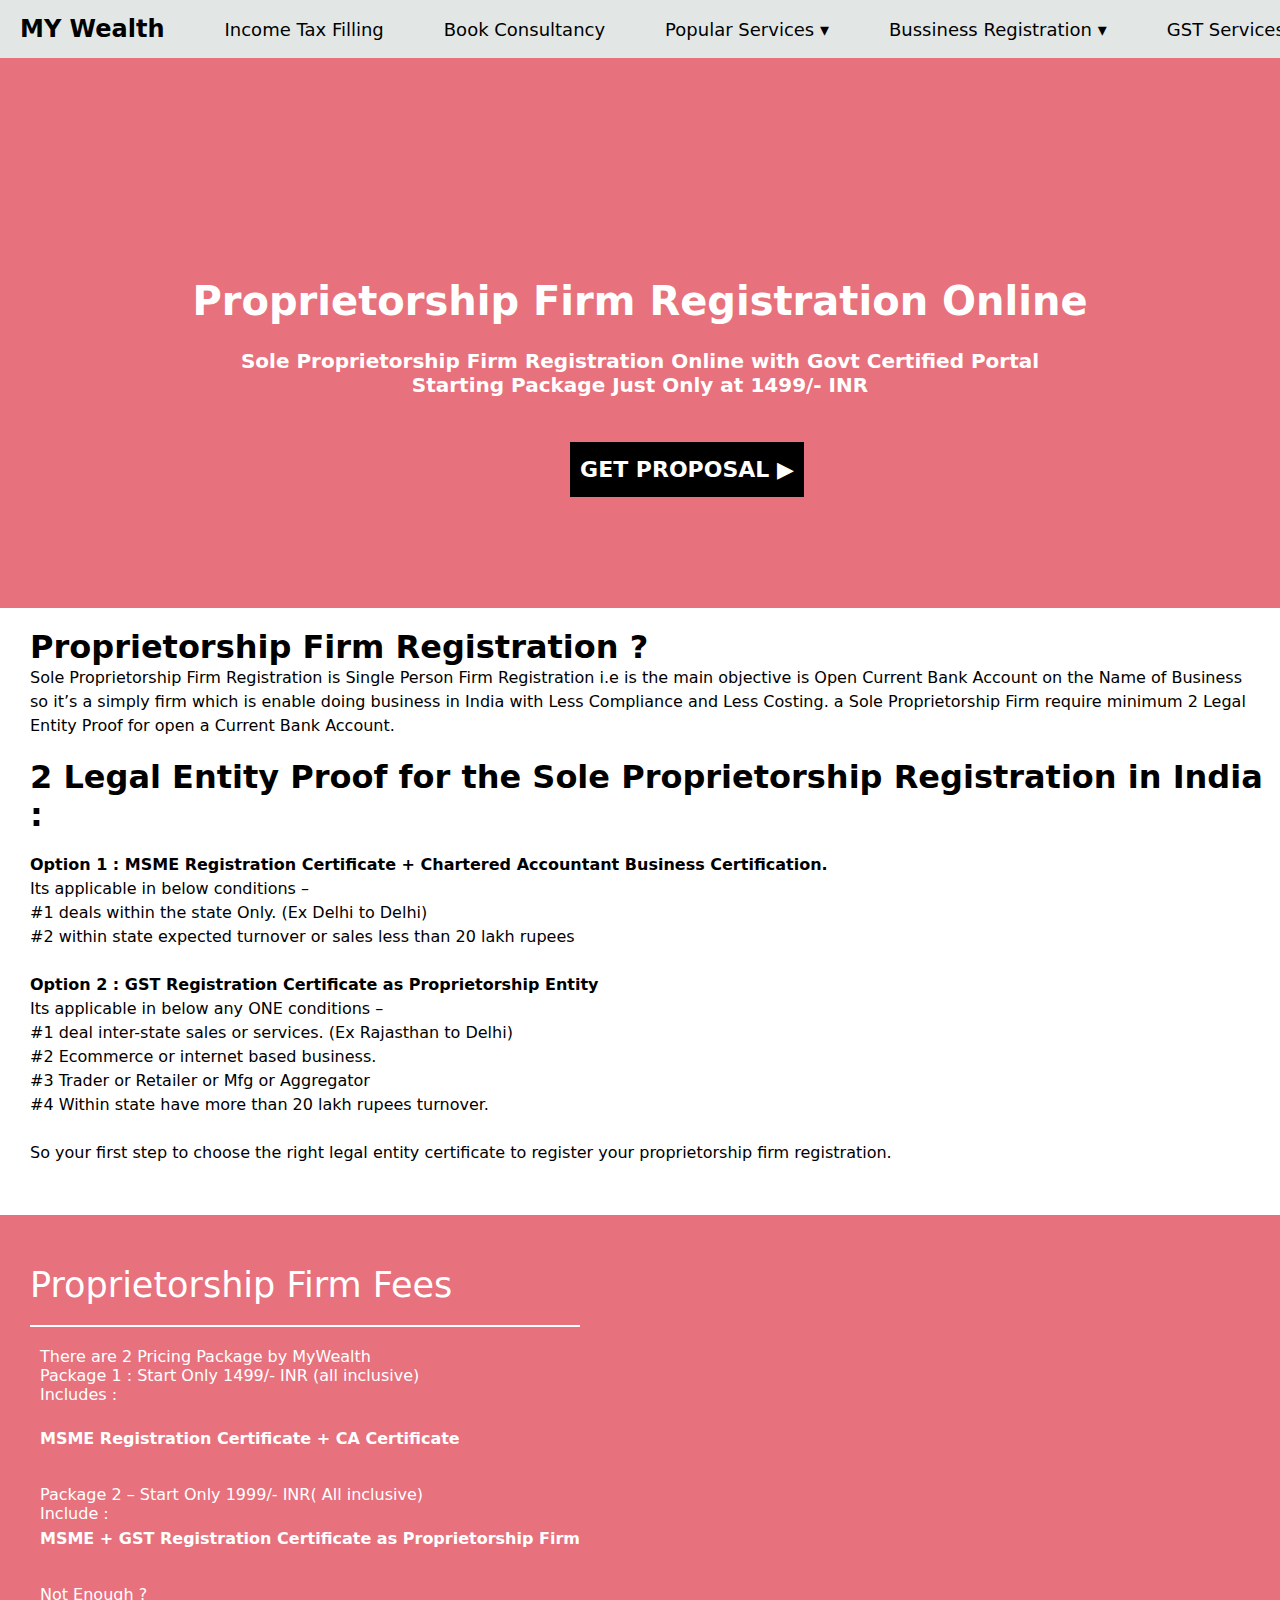
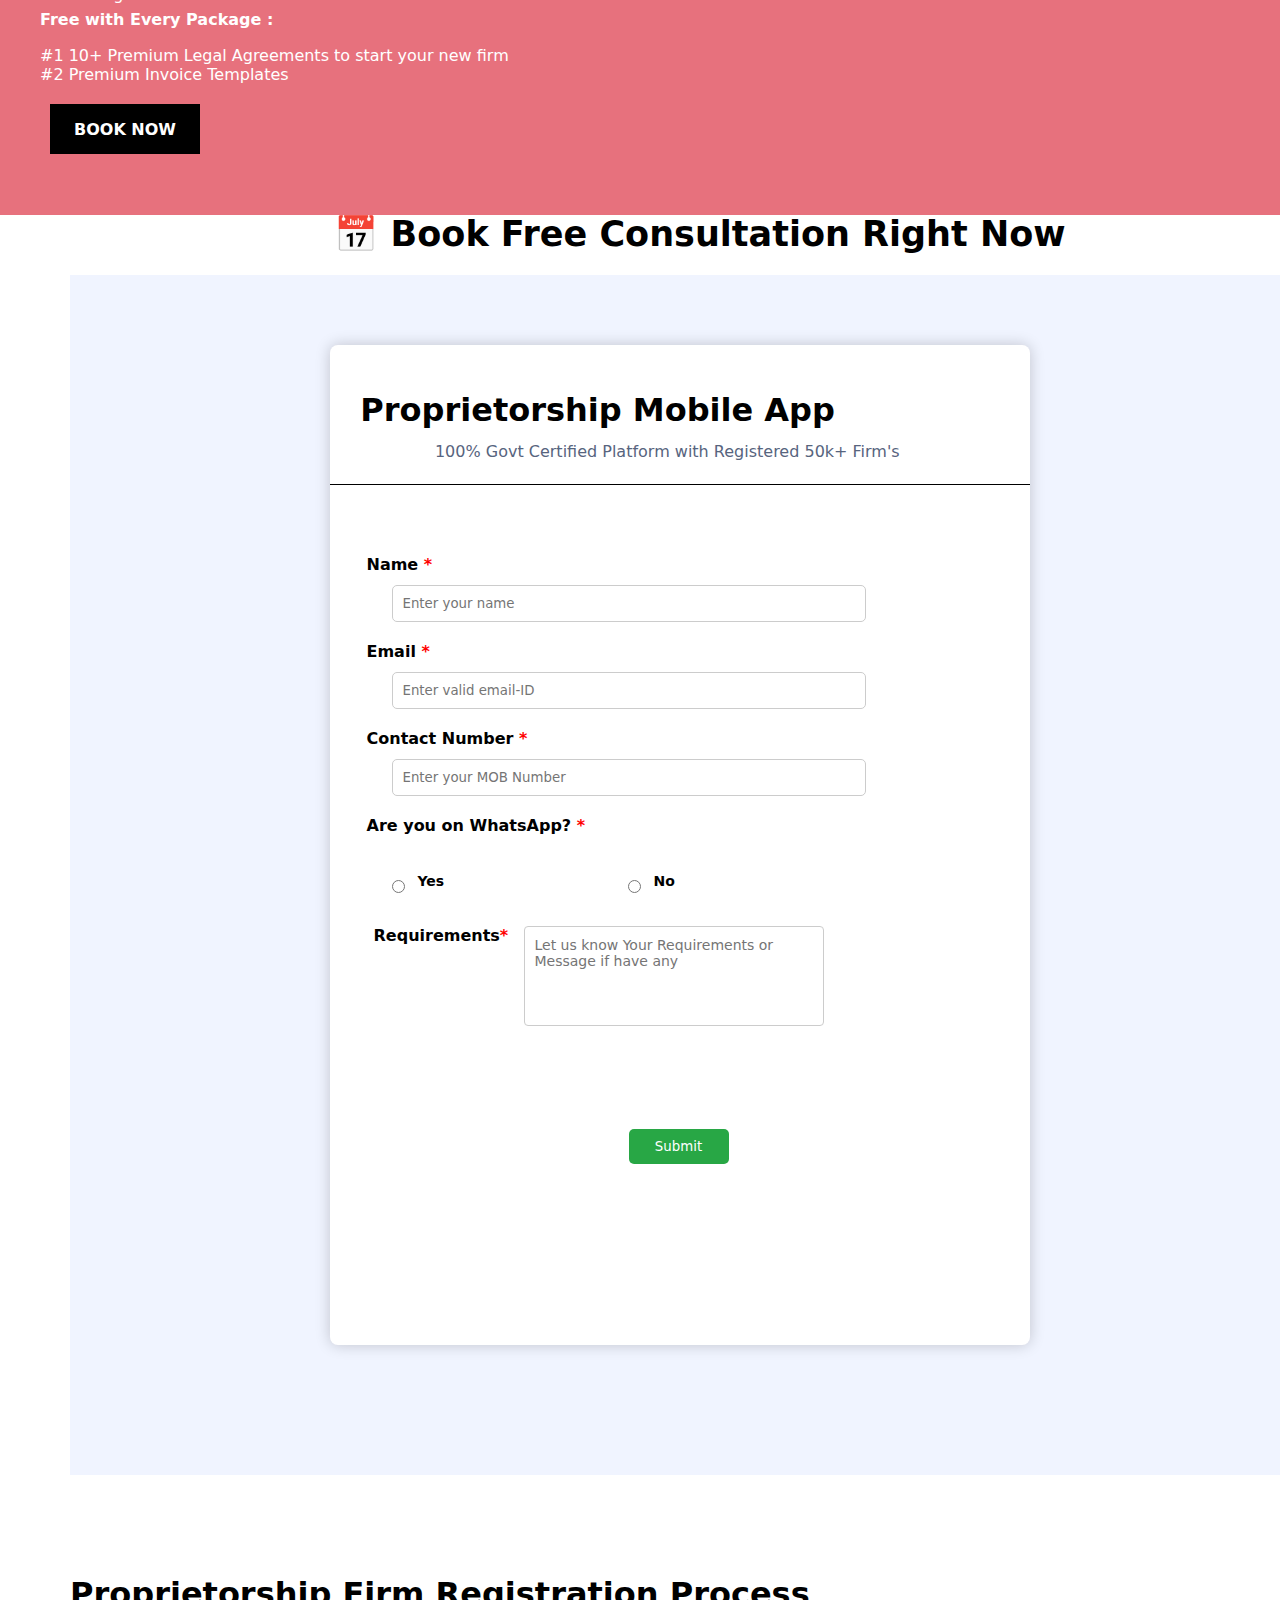
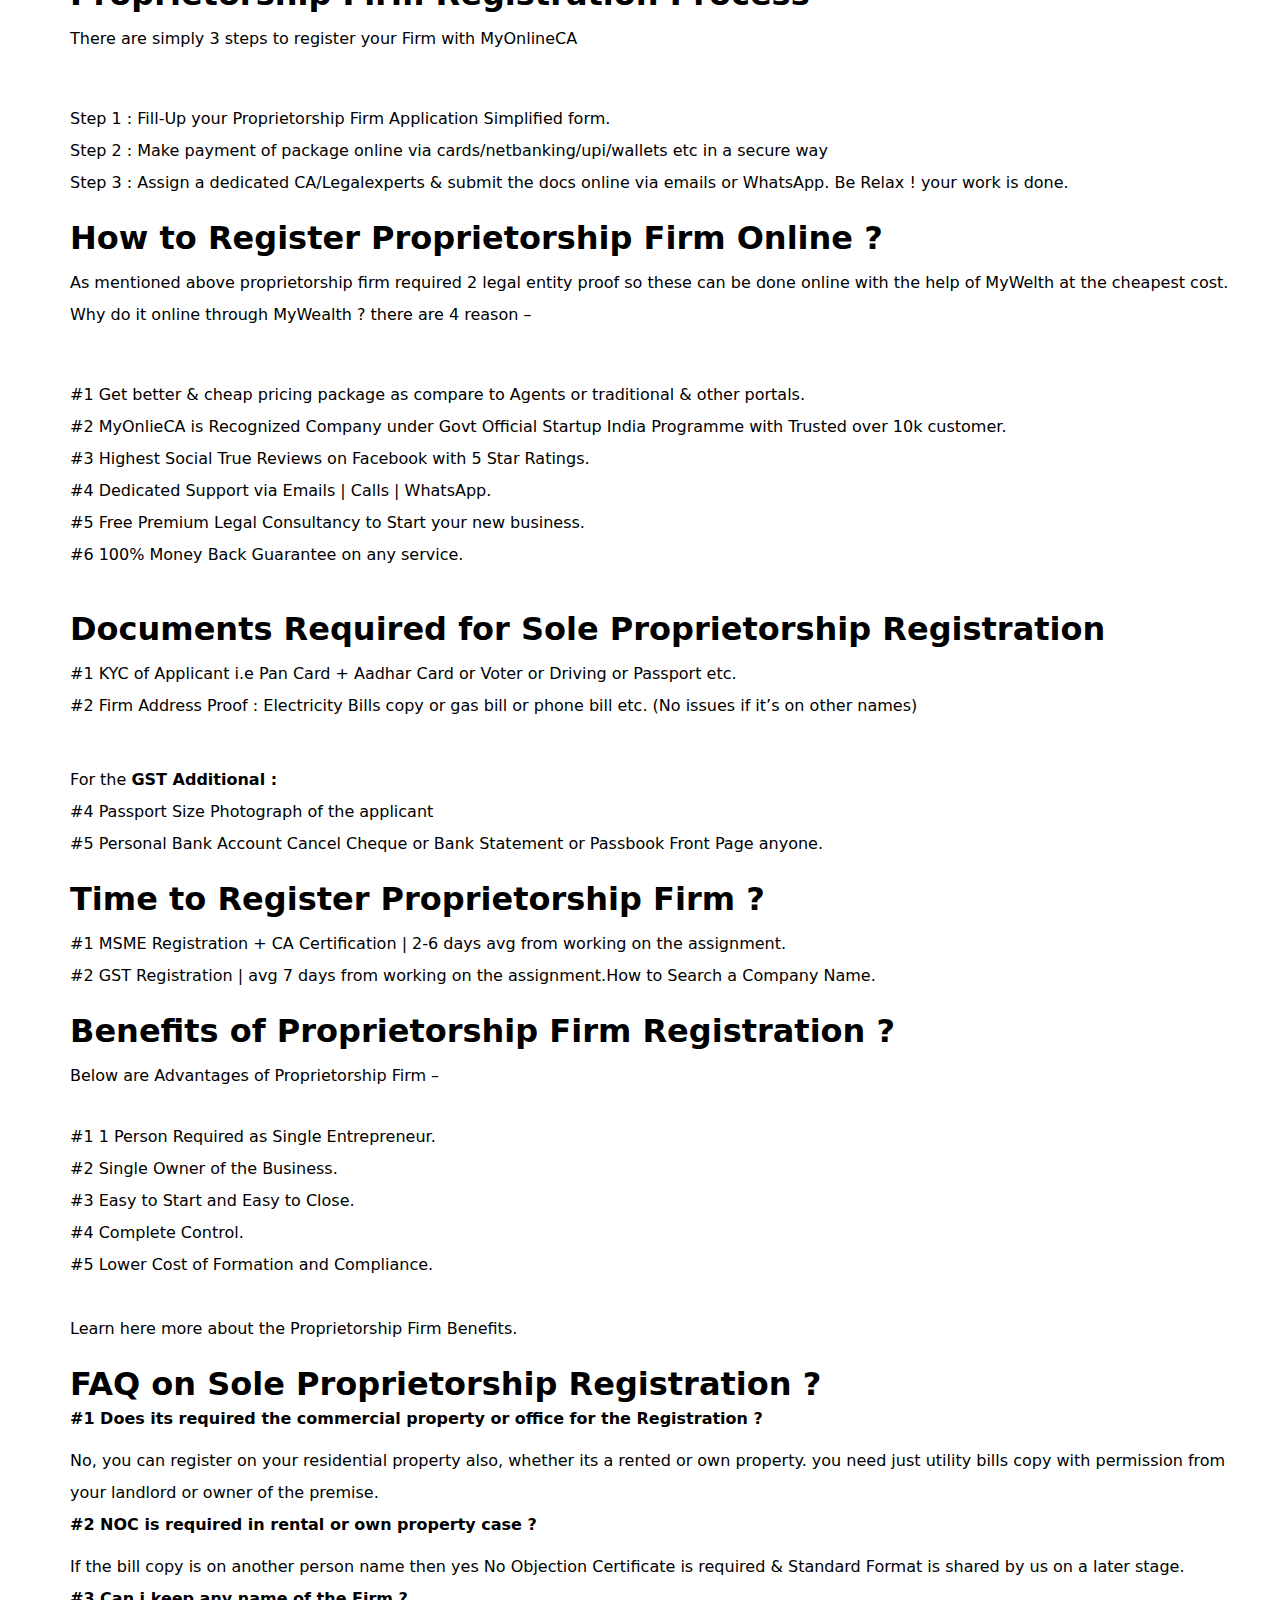
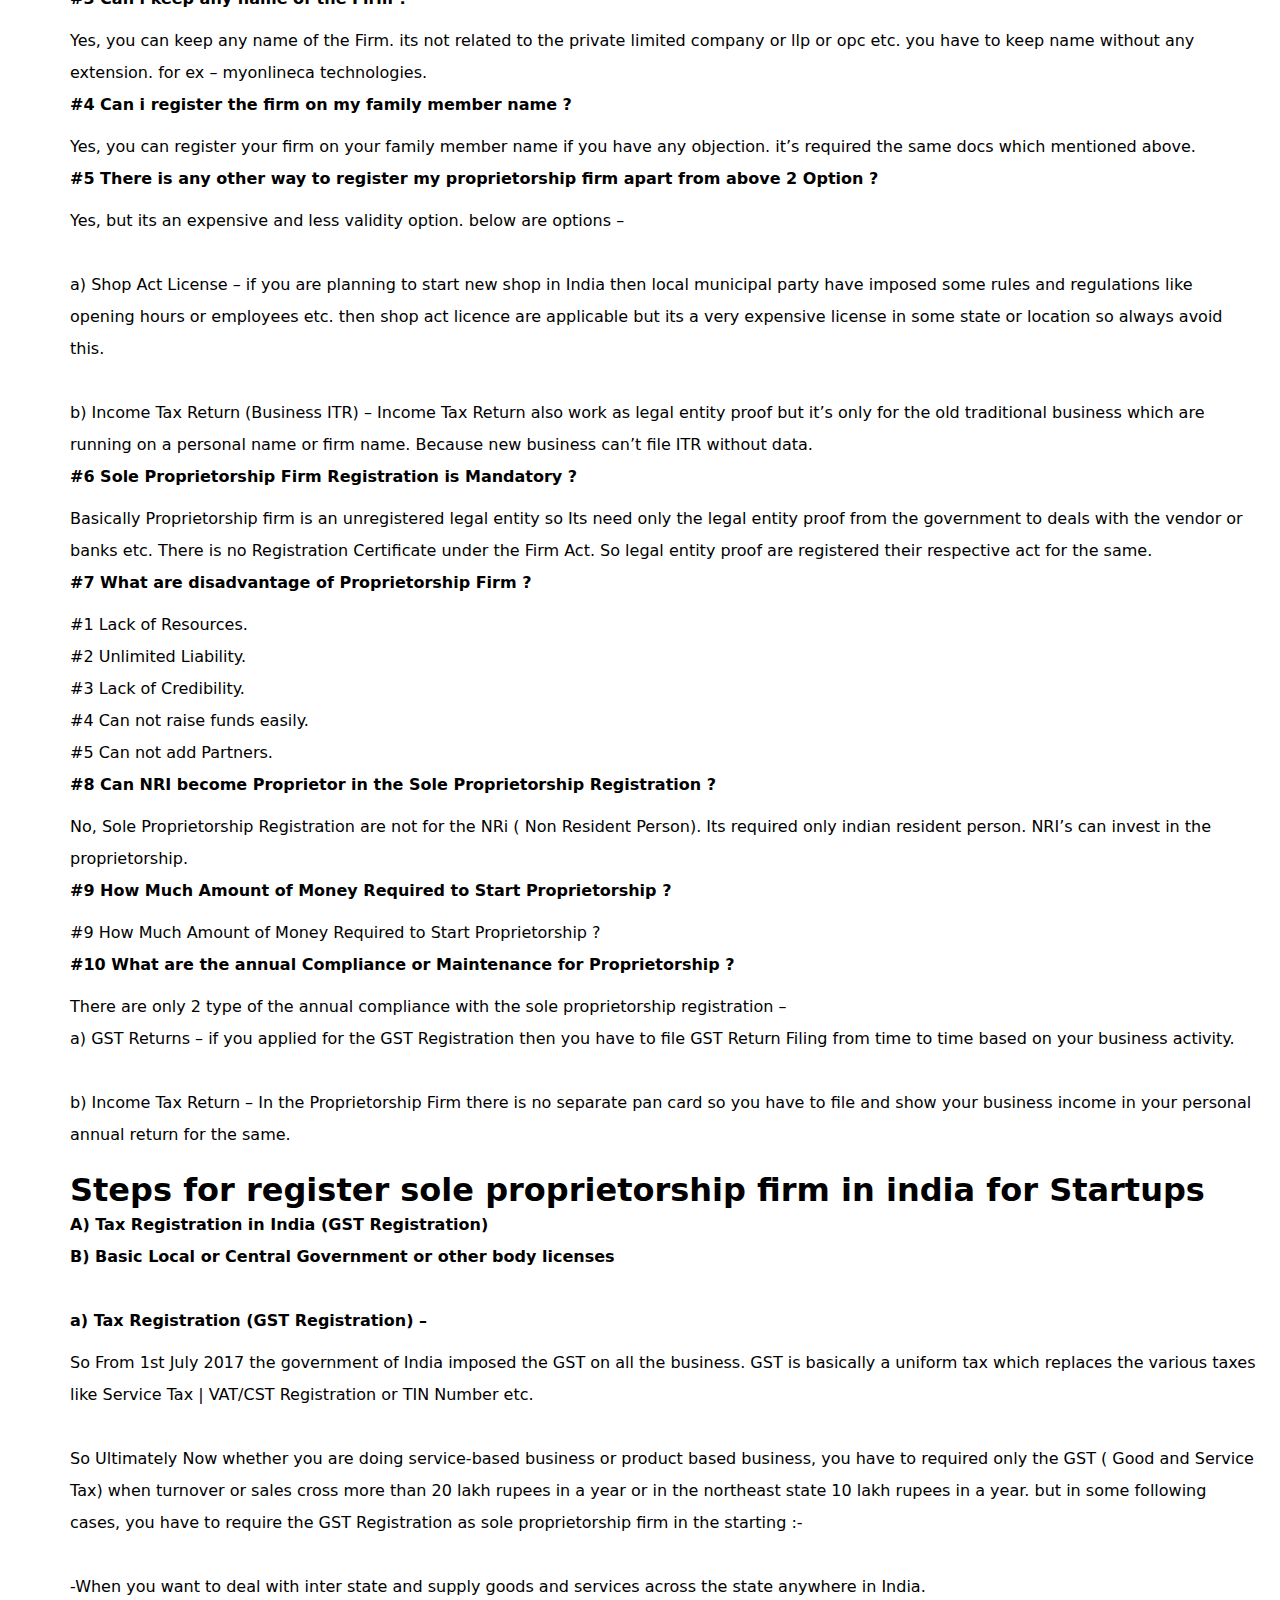
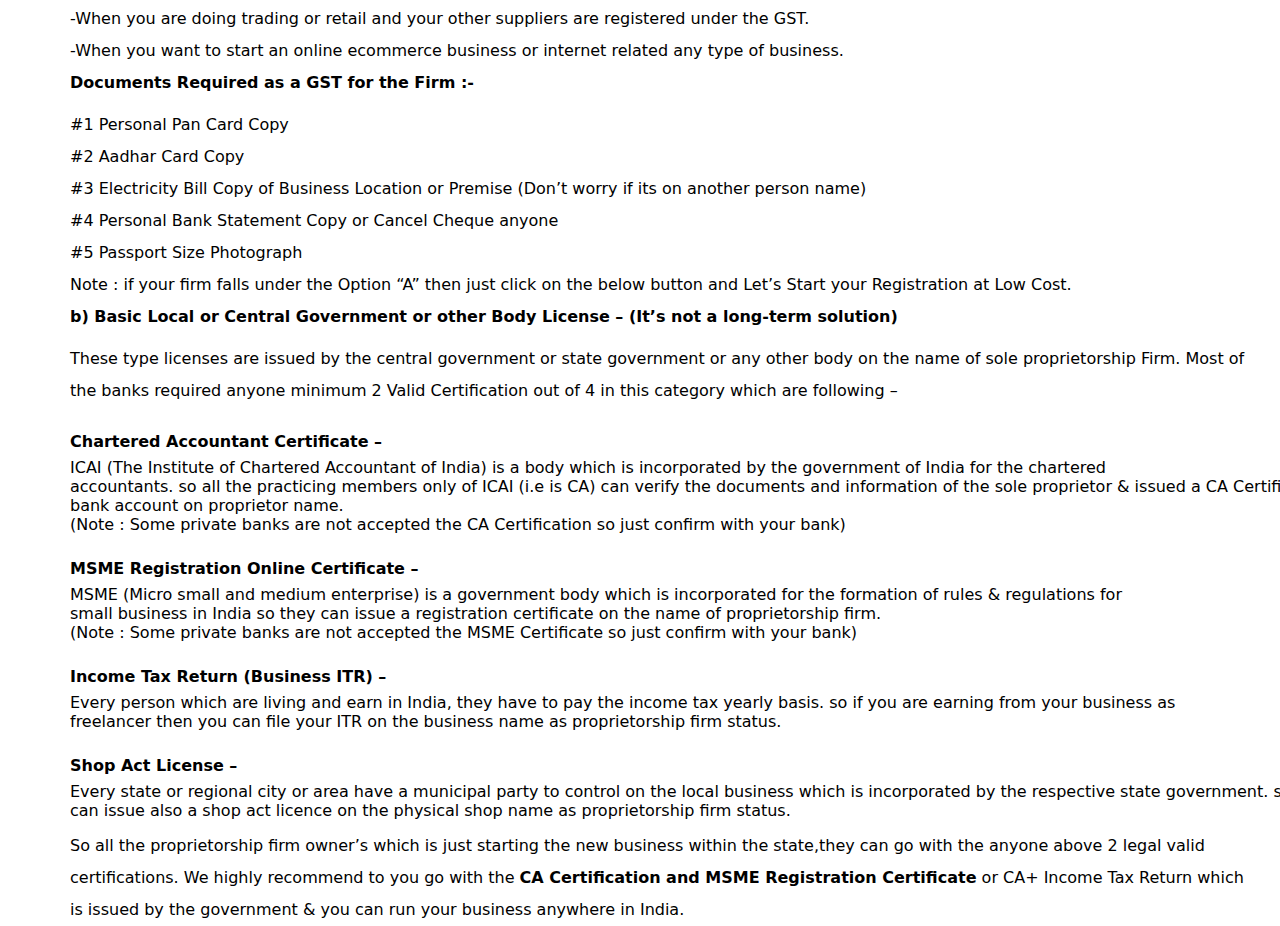
<file: firm.html>
<!DOCTYPE html>
<html lang="en">

<head>
    <meta charset="UTF-8">
    <meta name="viewport" content="width=device-width, initial-scale=1.0">
    <title>Document</title>
    <link rel="stylesheet" href="style.css">
</head>

<body>
    <style>
        * {
            margin: 0;
            padding: 0;
            box-sizing: border-box;
            font-family: system-ui;

        }


        .main-center {
            height: 550px;
            width: 100%;
            background: #e7717d;

        }

        .ICT {

            background: #e7717d;
            color: white;
            text-align: center;
            padding: 20px;

        }


        .ICT p {

            font-size: 2.5rem;
            font-weight: bold;
            margin-top: 200px;


        }

        .ICT .p2 {
            font-size: 20px;
            position: relative;
            margin-top: 25px;
        }

        .ICT-btn {
            position: relative;
            margin-top: 45px;
            margin-left: 550px;
            width: 234px;
            height: 55px;
            font-size: 22px;
            align-items: center;
            display: flex;
            justify-content: center;
            font-weight: 700;
            background-color: black;
            color: white;
            cursor: pointer;

        }

        .ICT-btn:hover {
            background-color: #6747c7;
        }

        .form-main {
            font-size: 35px;
            font-weight: 700;
            display: flex;
            justify-content: center;
            margin-top: 60px;
        }

        .form-box {
            height: 1200px;
            width: 90%;
            background-color: #f0f4ff;
            margin: 20px 5% 0px 5%;
        }

        .form-ITF {
            width: 700px;
            height: 1000px;
            background-color: white;
            display: flex;
            position: relative;
            justify-content: center;
            margin-left: 260px;
            top: 70px;
            background-color: white;
            border-radius: 8px;
            box-shadow: 0px 0px 15px rgba(0, 0, 0, 0.2);
        }

        .form-header {
            height: 140px;
            width: 700px;
            display: flex;
            position: relative;
            align-items: center;
            justify-content: center;
            border-bottom: 1px solid black;

        }

        .form-header h2 {

            font-size: 32px;
            width: 662px;
            height: 47px;
            position: relative;
            left: 150px;
            white-space: nowrap;
        }

        .form-header p {
            font-size: 16px;
            width: 662px;
            height: 26px;
            color: #57647E;
            margin-top: 50px;
            white-space: nowrap;
            position: relative;
            left: -250px;
            margin-top: 80px;

        }

        .form-details {
            width: 662px;
            height: 300px;
            position: relative;
            top: 200px;
            right: 450px;
            white-space: nowrap;
            font-size: 15px;
            margin-top: 15px;
            line-height: 30px;

        }

        form {
            position: absolute;
        }

        .form-group {
            margin-bottom: 20px;
            display: flex;
            position: relative;
            left: 120px;
            top: 190px;
            white-space: nowrap;
        }

        label {
            font-weight: bold;
            margin-bottom: 5px;
            display: block;
            margin-bottom: 50px;
            margin-left: 100px;
        }

        input[type="text"],
        input[type="email"] {
            padding: 10px;
            margin-top: 5px;
            border-radius: 5px;
            border: 1px solid #ccc;
            width: 33%;
            box-sizing: border-box;
            position: relative;
            margin-top: 30px;
        }

        .tooltip {
            position: absolute;
            top: -35px;
            left: 5px;
            background-color: #2c3e50;
            color: white;
            padding: 5px;
            border-radius: 5px;
            font-size: 12px;
            display: none;
        }

        .form-group:hover .tooltip {
            display: block;
        }

        small {
            display: block;
            margin-top: 39px;
            color: #777;

            position: relative;
            right: 139px;
        }


        .radio-group {
            display: flex;
            align-items: center;
        }

        .radio-group label {
            margin-right: 10px;
            margin-left: 5px;
        }

        button {
            position: relative;
            padding: 10px;
            background-color: #28a745;
            color: white;
            border: none;
            border-radius: 5px;
            cursor: pointer;
            width: 100px;
            top: 260px;
            right: 790px;
        }

        button:hover {
            background-color: #218838;
        }

        label {
            font-weight: bold;
            margin-bottom: 10px;
        }

        textarea {
            width: 300px;
            height: 100px;
            padding: 10px;
            font-size: 14px;
            border: 1px solid #ccc;
            border-radius: 4px;
            resize: none;
            position: relative;
            right: 695px;
            bottom: 100px;
        }

        .GST-Reg {
            position: relative;
            top: 210px;
        }

        .GST-Reg p {
            margin-top: 20px;
        }

        .GST-Reg h1 {
            margin-top: 20px;
        }

        .Filing-fee {
            width: 1400px;
            height: 600px;
            background-color: #e7717d;
            margin-top: 50px;
            position: relative;


            white-space: nowrap;
        }

        .list-container {
            padding: 20px;
            margin-left: 50px;
            list-style-type: disc;
            line-height: 2;
            color: white;
        }


        .return {
            font-size: 35px;
            margin: 0px 0px 0px 30px;
            padding: 50px 0px 20px;
            color: white;
            border-bottom: 2px solid white;
            width: 550px;
        }

        .book-btn {
            width: 150px;
            height: 50px;
            background-color: black;
            color: white;
            margin: 20px 0px 0px 50px;
            display: flex;
            align-items: center;
            justify-content: center;
            font-weight: 700;
            cursor: pointer;

        }

        .GST-Fea {
            margin-top: 50px;

            position: relative;
            top: 250px;
        }

        .GST-Fea p {
            margin-right: 70px;
            margin-top: 10px;
            white-space: wrap;
            line-height: 2;

        }

        .GST-Fea h1 {
            margin-top: 20px;
        }

        strong {
            white-space: wrap;
            line-height: 2;
            margin-top: 50px;
        }
    </style>
    <header>
        <nav class="navbar">
            <a href="index.html">
                <div class="logo">MY Wealth</div> 
               </a>
            <ul class="nav-links">
                <li><a href="ITF.html">Income Tax Filling</a></li>
                <li><a href="Consultancy.html">Book Consultancy</a></li>

                <li class="dropdown">
                    <a href="#" class="dropbtn">Popular Services &#9662;</a>
                    <div class="dropdown-content">
                        <a href="ITF.html">ITR Filing Services</a>
                        <a href="ISO.html">ISO Certification</a>
                        <a href="GSTReg.html">GST Registration</a>
                        <a href="GSTFilling.html">GST Return Filing</a>
                        <a href="MSME.html">MSME Registration</a>
                        <a href="companyreg.html">Company Registration</a>
                        <a href="firm.html">Firm Registration</a>
                        <a href="fssai.html">FSSAI License</a>
                        <a href="trademark.html">Trademark Registration</a>
                    </div>
                </li>
                <li class="dropdown">
                    <a href="#" class="dropbtn">Bussiness Registration &#9662;</a>
                    <div class="dropdown-content">
                        <a href="companyreg.html">Company Registration</a>
                        <a href="firm.html">Firm Registration</a>
                </li>
                <li class="dropdown">
                    <a href="#" class="dropbtn">GST Services &#9662;</a>
                    <div class="dropdown-content">
                        <a href="GSTReg.html">GST Registration</a>
                        <a href="GSTFilling.html">GST Return Filing</a>
                </li>
                <li class="dropdown">
                    <a href="#" class="dropbtn">Support &#9662;</a>
                    <div class="dropdown-content">
                        <a href="#">Contact Us</a>
            </ul>
            <div class="menu-icon" onclick="toggleMenu()">&#9776;</div>
        </nav>
    </header>

    <div class="main-center">
        <div class="ICT">
            <p>Proprietorship Firm Registration Online

            </p>
            <p class="p2">Sole Proprietorship Firm Registration Online with Govt Certified Portal <br>
                Starting Package Just Only at 1499/- INR


            </p>

            <div class="ICT-btn" onclick="scrollToSection()">
                GET PROPOSAL &#9654
            </div>

        </div>
    </div>


    <h1 style="margin: 20px 0px 0px 30px;">Proprietorship Firm Registration ? </h1>


    <p style="margin-left: 30px; margin-right: 30px; line-height: 1.5;"> Sole Proprietorship Firm Registration is Single
        Person Firm Registration i.e is the main objective is Open
        Current Bank Account on the Name of Business so it’s a simply firm which is enable doing business in India with
        Less
        Compliance and Less Costing. a Sole Proprietorship Firm require minimum 2 Legal Entity Proof for open a Current
        Bank
        Account.



    </p>

    <h1 style="margin: 20px 0px 0px 30px;">2 Legal Entity Proof for the Sole Proprietorship Registration in India :

    </h1> <br>
    <strong style="margin-left: 30px; margin-right: 30px; line-height: 1.5;">Option 1 : MSME Registration Certificate +
        Chartered Accountant Business Certification.
    </strong>
    <p style="margin-left: 30px; margin-right: 30px; line-height: 1.5;">Its applicable in below conditions –<br>
        #1 deals within the state Only. (Ex Delhi to Delhi) <br>
        #2 within state expected turnover or sales less than 20 lakh rupees <br> <br></p>

    <strong style="margin-left: 30px; margin-right: 30px; line-height: 1.5;">Option 2 : GST Registration Certificate as
        Proprietorship Entity
    </strong>
    <p style="margin-left: 30px; margin-right: 30px; line-height: 1.5;">Its applicable in below any ONE conditions –
        <br>
        #1 deal inter-state sales or services. (Ex Rajasthan to Delhi) <br>
        #2 Ecommerce or internet based business. <br>
        #3 Trader or Retailer or Mfg or Aggregator <br>
        #4 Within state have more than 20 lakh rupees turnover. <br> <br>

        So your first step to choose the right legal entity certificate to register your proprietorship firm
        registration.

    </p>



    <div class="Filing-fee">
        <div class="return">
            Proprietorship Firm Fees




        </div>
        <p style="color: white; white-space: wrap; margin-left: 40px;margin-right: 100px; margin-top: 20px;">There are 2
            Pricing Package by MyWealth <br>

            Package 1 : Start Only 1499/- INR (all inclusive) <br>
            Includes :</p><br>
        <strong style="color: white; white-space: wrap; margin-left: 40px;margin-right: 100px;">MSME Registration
            Certificate + CA Certificate

        </strong>





        <p style="color: white; white-space: wrap; margin-left: 40px;margin-right: 100px; margin-top: 30px;">
            Package 2 – Start Only 1999/- INR( All inclusive)
            <br> Include : <br>
            <strong style="color: white; white-space: wrap; margin-right: 100px;">MSME + GST
                Registration Certificate as Proprietorship Firm



            </strong>



        </p>

        <p style="color: white; white-space: wrap; margin-left: 40px;margin-right: 100px; margin-top: 30px;"> Not Enough
            ?
        </p>
        <strong style="color: white; white-space: wrap; margin-right: 100px; margin-left: 40px;">
            Free with Every Package :

        </strong>

        <p style="color: white; white-space: wrap; margin-left: 40px;margin-right: 100px; margin-top: 10px;">
            #1 10+ Premium Legal Agreements to start your new firm <br>
            #2 Premium Invoice Templates </p>






        <div class="book-btn" onclick="scrollToSection()">
            BOOK NOW
        </div>



        <div id="book1" class="form-main">
            📅 Book Free Consultation Right Now


        </div>

        <div class="form-box">
            <div class="form-ITF">
                <div class="form-header">
                    <h2>Proprietorship Mobile App
                    </h2>
                    <p>
                        100% Govt Certified Platform with Registered 50k+ Firm's
                    </p>
                </div>

                <form>
                    <div class="form-group">
                        <label for="name" style="position: relative; left: 185px;">Name<span> * <style {color:red}>
                                </style>
                        </label> <br>
                        <input type="text" id="name" name="name" placeholder="Enter your name" required>
                        <small></small>
                    </div>

                    <div class="form-group">
                        <label for="email" style="position: relative; left: 185px;">Email<span> * <style {color:red}>
                                </style></label>
                        <input type="email" id="email" name="email" placeholder="Enter valid email-ID" required>
                        <div class="tooltip">Your Email Please where you need the proposal</div>
                        <small></small>
                    </div>

                    <div class="form-group">
                        <label for="contact" style="position: relative; left: 185px;">Contact Number<span> * <style
                                    {color:red}>
                                </style></span></label>
                        <input type="text" id="contact" name="contact" placeholder="Enter your MOB Number" required>
                        <br>
                        <small></small>
                    </div>
























                    <div class="form-group">
                        <label style="position: relative; left: 185px;">Are you on WhatsApp? <span> * <style
                                    {color:red}>
                                </style></label>
                        <div class="radio-group">
                            <input type="radio" id="yes" name="whatsapp" value="yes">
                            <label for="yes">Yes</label>
                            <input type="radio" id="no" name="whatsapp" value="no">
                            <label for="no">No</label>






                            <div class="form-group">
                                <label for="requirements"
                                    style="position: relative; right: 635px; bottom: 100px; font-size: 16px;">Requirements
                                    <span> * <style {color:red}></style></label>
                                <textarea id="requirements"
                                    placeholder="Let us know Your Requirements or Message if have any"></textarea>




                            </div>


                            <button type="submit">Submit</button>
                </form>



            </div>
        </div>

    </div>


    <script>document.body.style.overflowX = 'hidden';</script>

    <div class="GST-Fea">


        <h1>Proprietorship Firm Registration Process



        </h1>
        <p>There are simply 3 steps to register your Firm with MyOnlineCA

        </p> <br> <br>

        <p>​Step 1 : Fill-Up your Proprietorship Firm Application Simplified form. <br>
            Step 2 : Make payment of package online via cards/netbanking/upi/wallets etc in a secure way <br>
            Step 3 : Assign a dedicated CA/Legalexperts & submit the docs online via emails or WhatsApp. Be Relax ! your
            work is done.</p>



        <h1>How to Register Proprietorship Firm Online ?
        </h1>
        <p>​As mentioned above proprietorship firm required 2 legal entity proof so these can be done online with the
            help of MyWelth at the cheapest cost. Why do it online through MyWealth ? there are 4 reason –

        </p> <br> <br>
        <p>#1 Get better & cheap pricing package as compare to Agents or traditional & other portals. <br>
            #2 MyOnlieCA is Recognized Company under Govt Official Startup India Programme with Trusted over 10k
            customer. <br>
            #3 Highest Social True Reviews on Facebook with 5 Star Ratings. <br>
            #4 Dedicated Support via Emails | Calls | WhatsApp. <br>
            #5 Free Premium Legal Consultancy to Start your new business. <br>
            #6 100% Money Back Guarantee on any service.</p> <br>



        <h1>Documents Required for Sole Proprietorship Registration

        </h1>
        <p>​#1 KYC of Applicant i.e Pan Card + Aadhar Card or Voter or Driving or Passport etc. <br>
            #2 Firm Address Proof : Electricity Bills copy or gas bill or phone bill etc. (No issues if it’s on other
            names) <br> <br>
        </p>
        <p>For the <strong> GST Additional : <br></strong>
            #4 Passport Size Photograph of the applicant <br>
            #5 Personal Bank Account Cancel Cheque or Bank Statement or Passbook Front Page anyone.</p>


        <h1>Time to Register Proprietorship Firm ?
        </h1>
        <p>​#1 MSME Registration + CA Certification | 2-6 days avg from working on the assignment. <br>
            #2 GST Registration | avg 7 days from working on the assignment.How to Search a Company Name. <br></p>

        <h1>Benefits of Proprietorship Firm Registration ?

        </h1>
        <p>Below are Advantages of Proprietorship Firm –



        </p> <br>

        <p>​#1 1 Person Required as Single Entrepreneur. <br>
            #2 Single Owner of the Business. <br>
            #3 Easy to Start and Easy to Close. <br>
            #4 Complete Control. <br>
            #5 Lower Cost of Formation and Compliance. <br> <br>

            Learn here more about the Proprietorship Firm Benefits.

        </p>

        <h1>FAQ on Sole Proprietorship Registration ?

        </h1>
        <strong>#1 Does its required the commercial property or office for the Registration ?
        </strong>
        <p>No, you can register on your residential property also, whether its a rented or own property. you need just
            utility bills copy with permission from your landlord or owner of the premise.


        </p>

        <strong>#2 NOC is required in rental or own property case ?
        </strong>
        <p>If the bill copy is on another person name then yes No Objection Certificate is required & Standard Format is
            shared by us on a later stage. </p>


        <strong>#3 Can i keep any name of the Firm ?
        </strong>
        <p>Yes, you can keep any name of the Firm. its not related to the private limited company or llp or opc etc. you
            have to keep name without any extension. for ex – myonlineca technologies.

        </p>
        <strong>#4 Can i register the firm on my family member name ?
        </strong>
        <p> Yes, you can register your firm on your family member name if you have any objection. it’s required the same
            docs which mentioned above. </p>


        <strong>#5 There is any other way to register my proprietorship firm apart from above 2 Option ?
        </strong>
        <p>Yes, but its an expensive and less validity option. below are options – <br> <br>

            a) Shop Act License – if you are planning to start new shop in India then local municipal party have imposed
            some rules and regulations like opening hours or employees etc. then shop act licence are applicable but its
            a very expensive license in some state or location so always avoid this. <br> <br>

            b) Income Tax Return (Business ITR) – Income Tax Return also work as legal entity proof but it’s only for
            the old traditional business which are running on a personal name or firm name. Because new business can’t
            file ITR without data.</p>
        <strong>#6 Sole Proprietorship Firm Registration is Mandatory ?
        </strong>
        <p>Basically Proprietorship firm is an unregistered legal entity so Its need only the legal entity proof from
            the government to deals with the vendor or banks etc. There is no Registration Certificate under the Firm
            Act. So legal entity proof are registered their respective act for the same.

        </p>

        <strong>#7 What are disadvantage of Proprietorship Firm ?
        </strong>
        <p>#1 Lack of Resources. <br>
            #2 Unlimited Liability. <br>
            #3 Lack of Credibility. <br>
            #4 Can not raise funds easily. <br>
            #5 Can not add Partners.</p>
        <strong>#8 Can NRI become Proprietor in the Sole Proprietorship Registration ?
        </strong>
        <p>No, Sole Proprietorship Registration are not for the NRi ( Non Resident Person). Its required only indian
            resident person. NRI’s can invest in the proprietorship.

        </p>
        <strong>#9 How Much Amount of Money Required to Start Proprietorship ?
        </strong>
        <p>#9 How Much Amount of Money Required to Start Proprietorship ?
        </p>
        <strong>#10 What are the annual Compliance or Maintenance for Proprietorship ?
        </strong>
        <p>There are only 2 type of the annual compliance with the sole proprietorship registration –
            <br>
            a) GST Returns – if you applied for the GST Registration then you have to file GST Return Filing from time
            to time based on your business activity. <br> <br>

            b) Income Tax Return – In the Proprietorship Firm there is no separate pan card so you have to file and show
            your business income in your personal annual return for the same.
        </p>



        <h1>Steps for register sole proprietorship firm in india for Startups

        </h1>
        <strong>A) Tax Registration in India (GST Registration) <br>
            B) Basic Local or Central Government or other body licenses <br>
            <br>
            a) Tax Registration (GST Registration) –
        </strong>
        <p>So From 1st July 2017 the government of India imposed the GST on all the business. GST is basically a uniform
            tax which replaces the various taxes like Service Tax | VAT/CST Registration or TIN Number etc. <br> <br>

            So Ultimately Now whether you are doing service-based business or product based business, you have to
            required only the GST ( Good and Service Tax) when turnover or sales cross more than 20 lakh rupees in a
            year or in the northeast state 10 lakh rupees in a year. but in some following cases, you have to require
            the GST Registration as sole proprietorship firm in the starting :- <br> <br>

            -When you want to deal with inter state and supply goods and services across the state anywhere in India.
            <br>
            -When you are doing trading or retail and your other suppliers are registered under the GST. <br>
            -When you want to start an online ecommerce business or internet related any type of business. <br>
        </p>

        <strong>Documents Required as a GST for the Firm :-

        </strong>
        <p>#1 Personal Pan Card Copy <br>
            #2 Aadhar Card Copy <br>
            #3 Electricity Bill Copy of Business Location or Premise (Don’t worry if its on another person name) <br>
            #4 Personal Bank Statement Copy or Cancel Cheque anyone <br>
            #5 Passport Size Photograph <br>

            Note : if your firm falls under the Option “A” then just click on the below button and Let’s Start your
            Registration at Low Cost.</p>


        <strong>b) Basic Local or Central Government or other Body License – (It’s not a long-term solution)

        </strong>
        <p>​These type licenses are issued by the central government or state government or any other body on the name
            of sole proprietorship Firm. Most of the banks required anyone minimum 2 Valid Certification out of 4 in
            this category which are following –
        </p> <br>


        <strong>Chartered Accountant Certificate –</strong> ICAI (The Institute of Chartered Accountant of India) is a
        body which is incorporated by the government of India for the chartered <br> accountants. so all the practicing
        members only of ICAI (i.e is CA) can verify the documents and information of the sole proprietor & issued a CA
        Certification to open a current <br> bank account on proprietor name. <br>
        (Note : Some private banks are not accepted the CA Certification so just confirm with your bank) <br> <br>

        <strong>MSME Registration Online Certificate –</strong> MSME (Micro small and medium enterprise) is a government
        body which is incorporated for the formation of rules & regulations for <br> small business in India so they can
        issue a registration certificate on the name of proprietorship firm. <br>
        (Note : Some private banks are not accepted the MSME Certificate so just confirm with your bank) <br> <br>


        <strong>Income Tax Return (Business ITR) –</strong> Every person which are living and earn in India, they have
        to pay the income tax yearly basis. so if you are earning from your business as <br> freelancer then you can
        file
        your ITR on the business name as proprietorship firm status. <br> <br>

        <strong>Shop Act License –</strong> Every state or regional city or area have a municipal party to control on
        the local business which is incorporated by the respective state government. so they <br> can issue also a shop
        act
        licence on the physical shop name as proprietorship firm status. <br> 


        <p>So all the proprietorship firm owner’s which is just starting the new business within the state,they can go
            with the anyone above 2 legal valid certifications. We highly recommend to you go with the <strong> CA
                Certification
                and MSME Registration Certificate</strong> or CA+ Income Tax Return which is issued by the government &
            you can run
            your business anywhere in India.</p>
            
            </body>

            <script>
                function scrollToSection() {
            const section = document.getElementById('book1');
            section.scrollIntoView({ behavior: 'smooth' });}
            </script>
            </html>
</file>
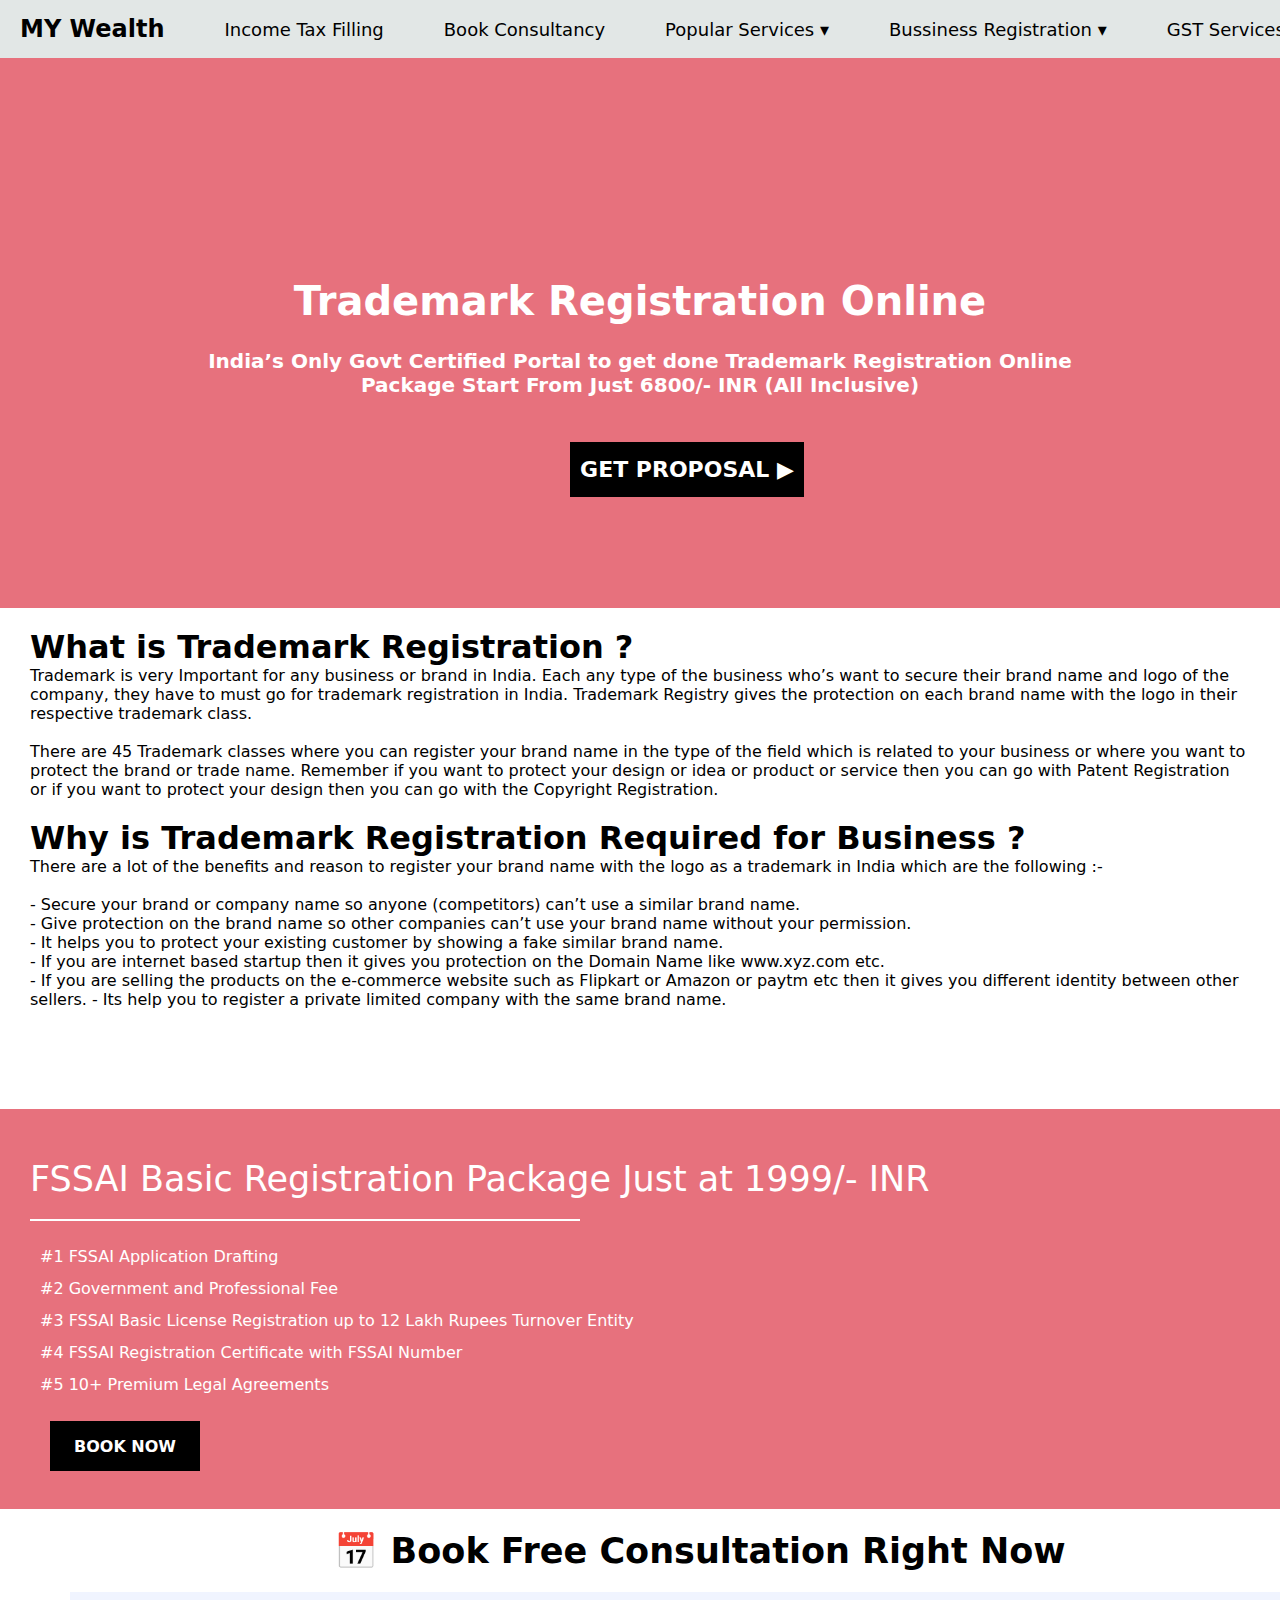
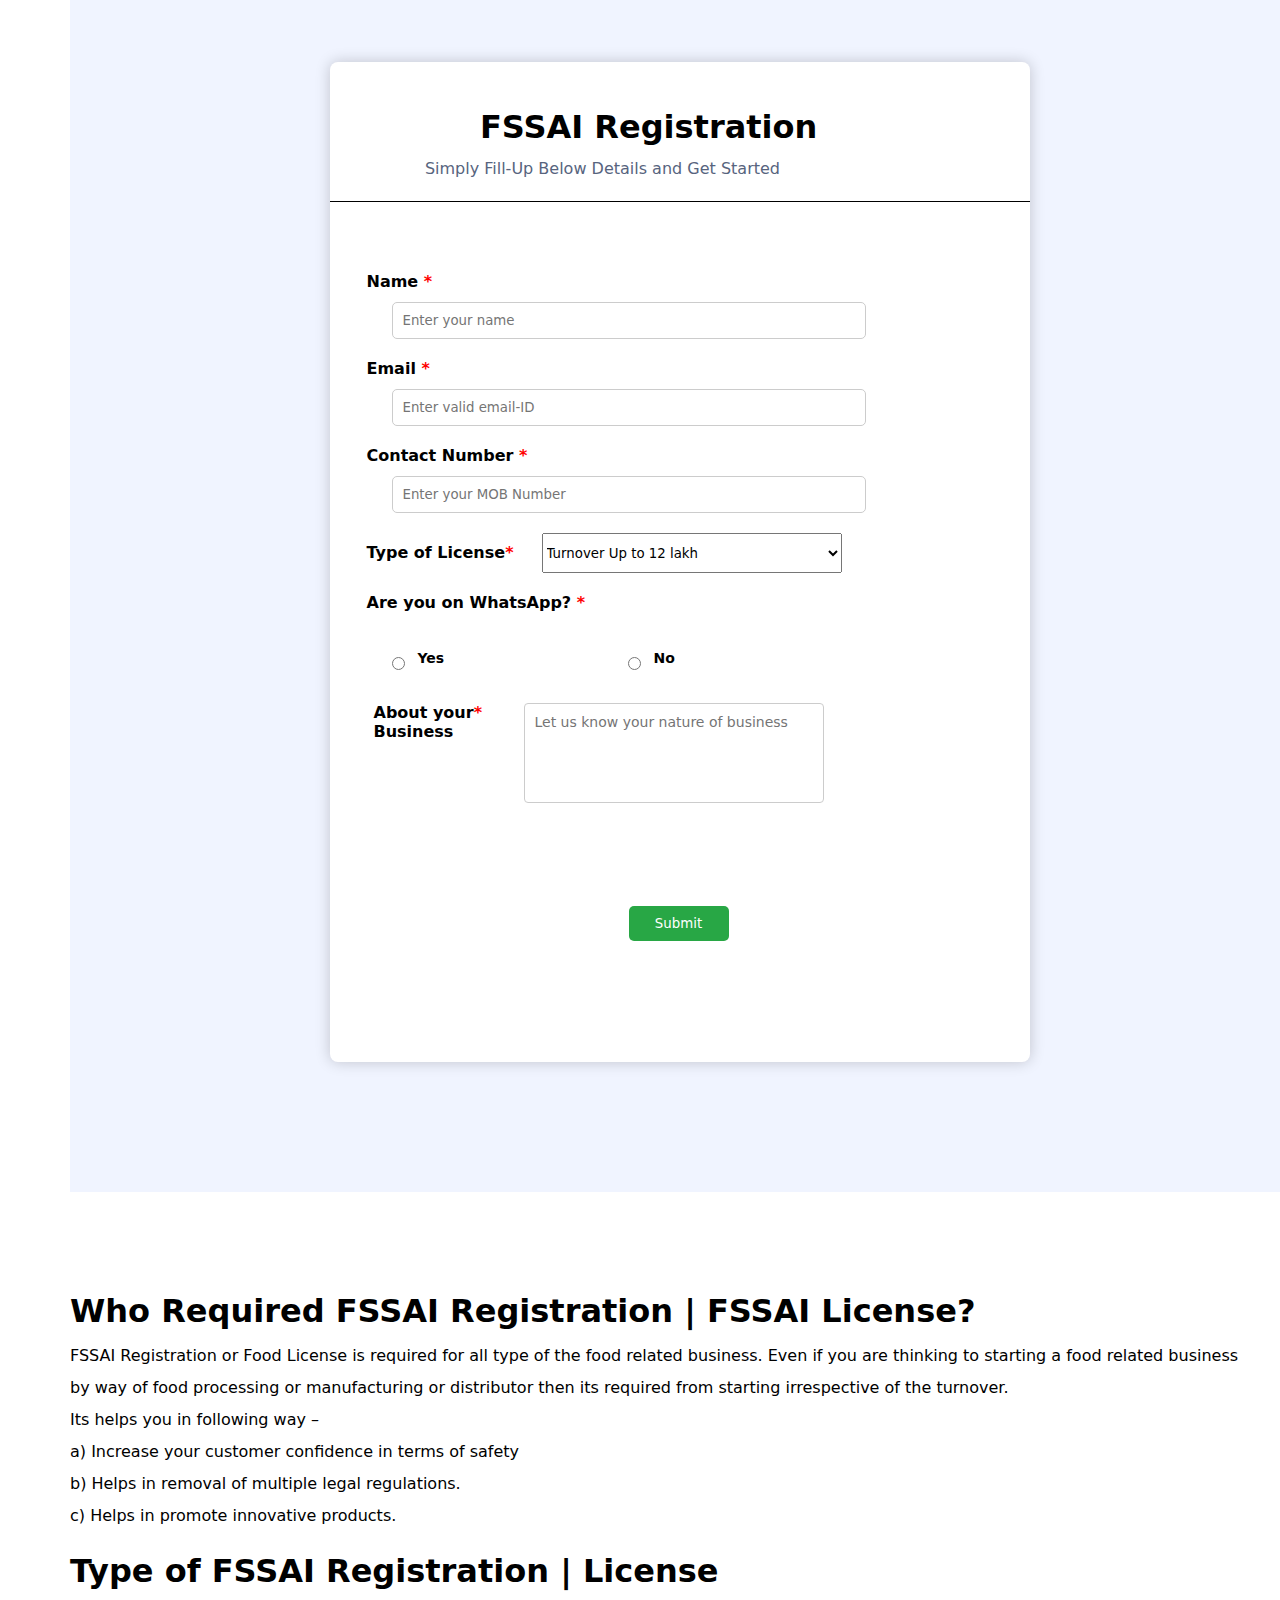
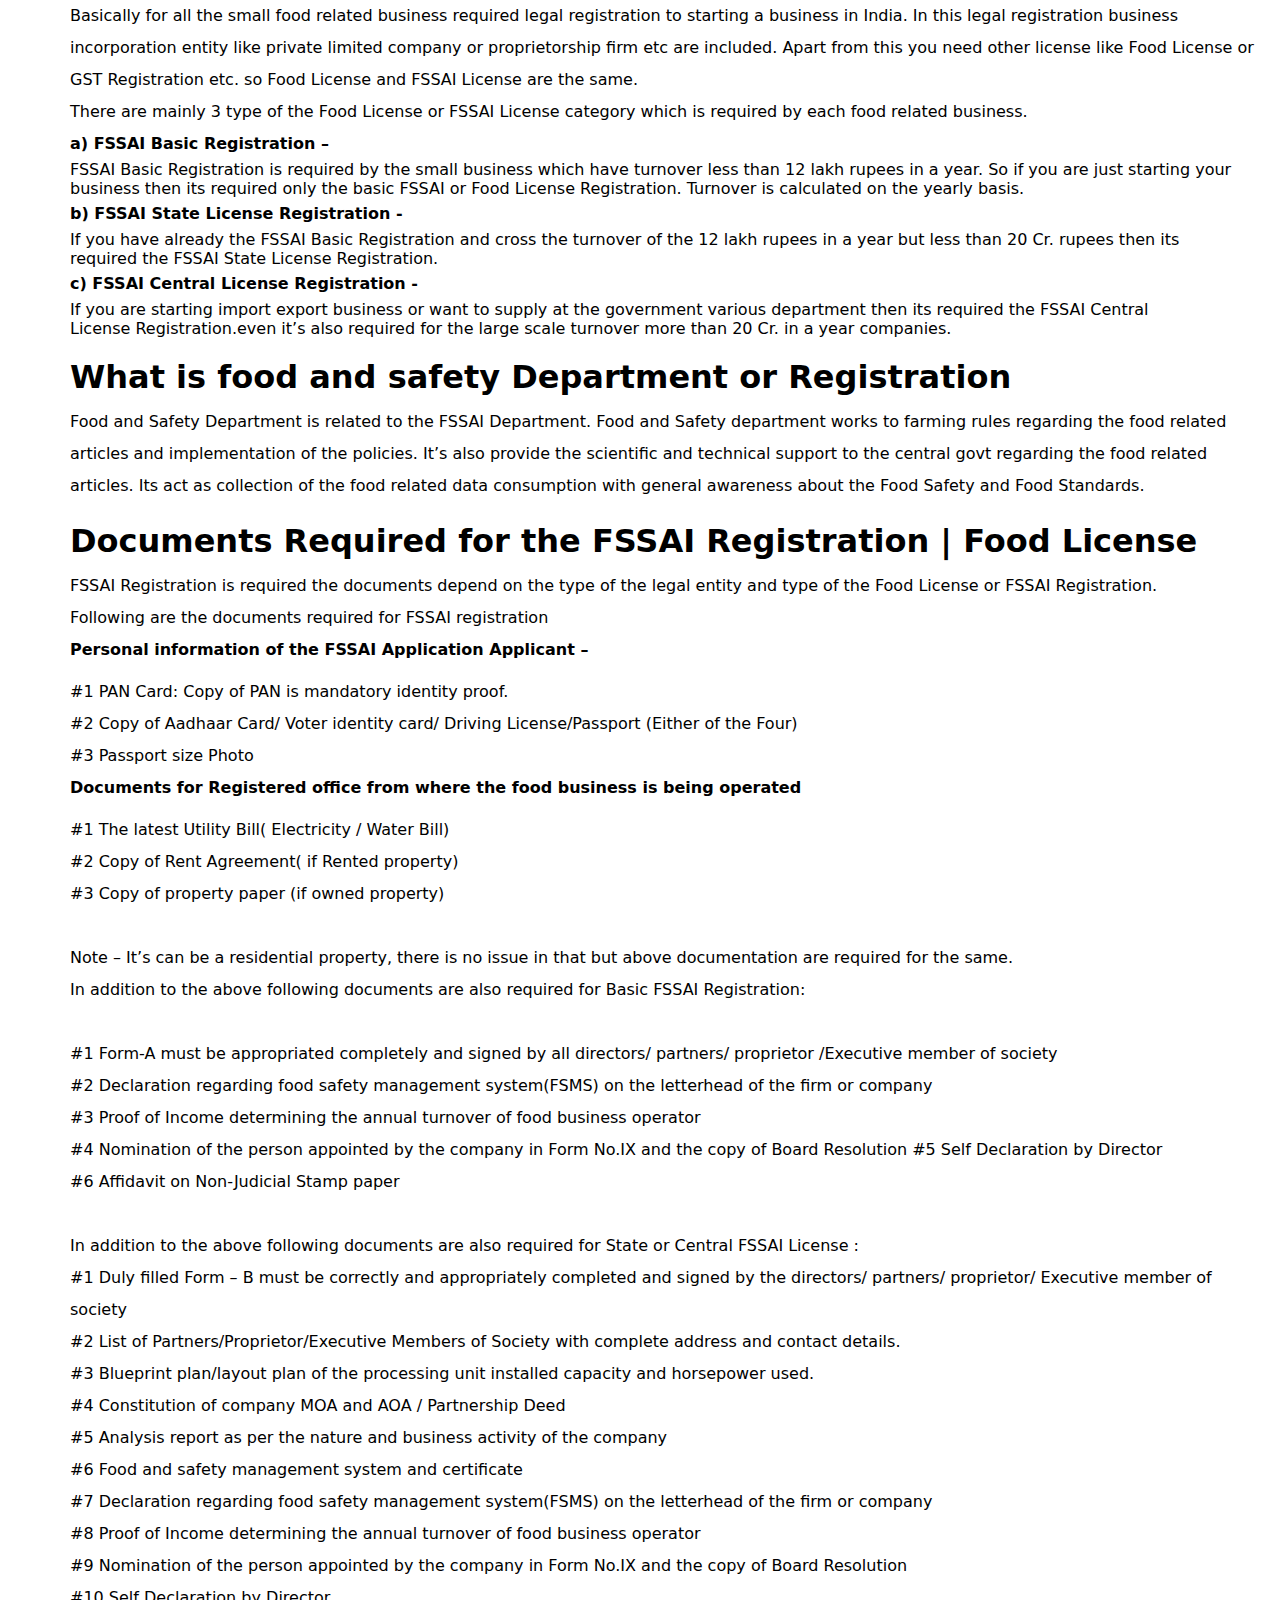
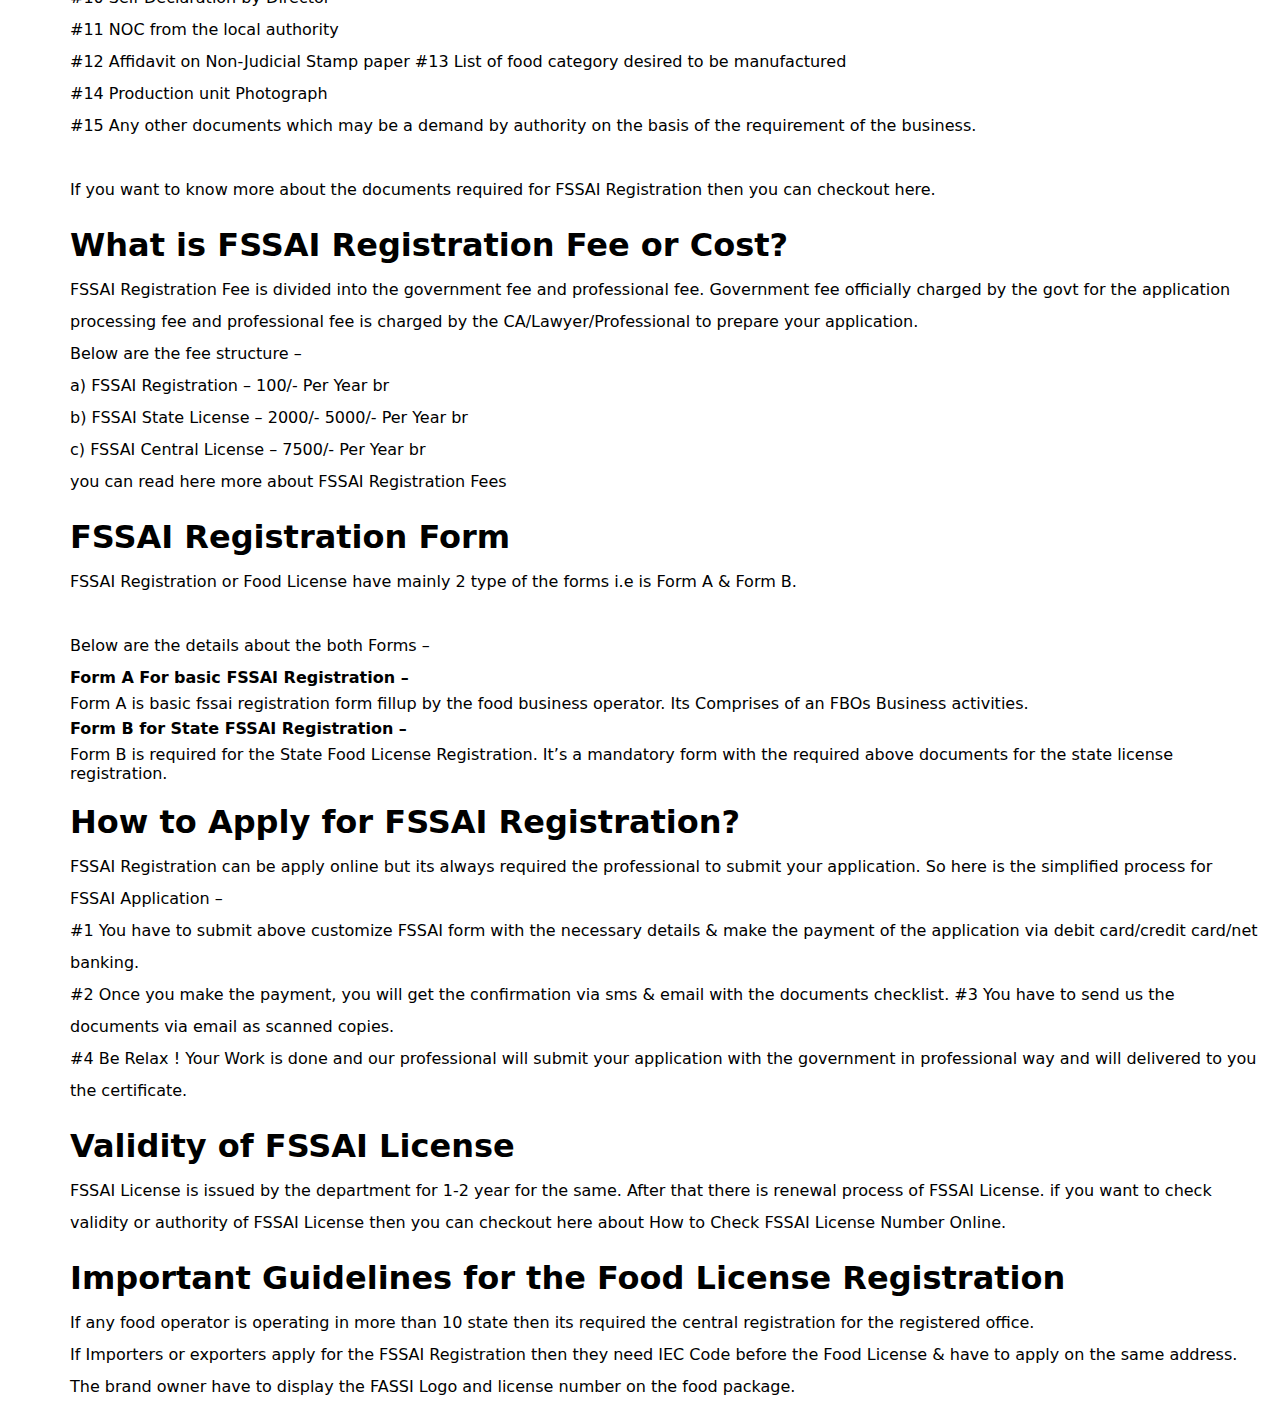
<file: fssai.html>
<!DOCTYPE html>
<html lang="en">

<head>
    <meta charset="UTF-8">
    <meta name="viewport" content="width=device-width, initial-scale=1.0">
    <title>Document</title>
    <link rel="stylesheet" href="style.css">
</head>

<body>
    <style>
        * {
            margin: 0;
            padding: 0;
            box-sizing: border-box;
            font-family: system-ui;

        }


        .main-center {
            height: 550px;
            width: 100%;
            background: #e7717d;

        }

        .ICT {

            background: #e7717d;
            color: white;
            text-align: center;
            padding: 20px;

        }


        .ICT p {

            font-size: 2.5rem;
            font-weight: bold;
            margin-top: 200px;


        }

        .ICT .p2 {
            font-size: 20px;
            position: relative;
            margin-top: 25px;
        }

        .ICT-btn {
            position: relative;
            margin-top: 45px;
            margin-left: 550px;
            width: 234px;
            height: 55px;
            font-size: 22px;
            align-items: center;
            display: flex;
            justify-content: center;
            font-weight: 700;
            background-color: black;
            color: white;
            cursor: pointer;

        }

        .ICT-btn:hover {
            background-color: #6747c7;
        }

        .form-main {
            font-size: 35px;
            font-weight: 700;
            display: flex;
            justify-content: center;
            margin-top: 60px;
        }

        .form-box {
            height: 1200px;
            width: 90%;
            background-color: #f0f4ff;
            margin: 20px 5% 0px 5%;
        }

        .form-ITF {
            width: 700px;
            height: 1000px;
            background-color: white;
            display: flex;
            position: relative;
            justify-content: center;
            margin-left: 260px;
            top: 70px;
            background-color: white;
            border-radius: 8px;
            box-shadow: 0px 0px 15px rgba(0, 0, 0, 0.2);
        }

        .form-header {
            height: 140px;
            width: 700px;
            display: flex;
            position: relative;
            align-items: center;
            justify-content: center;
            border-bottom: 1px solid black;

        }

        .form-header h2 {

            font-size: 32px;
            width: 662px;
            height: 47px;
            position: relative;
            left: 150px;
            white-space: nowrap;
        }

        .form-header p {
            font-size: 16px;
            width: 662px;
            height: 26px;
            color: #57647E;
            margin-top: 50px;
            white-space: nowrap;
            position: relative;
            left: -250px;
            margin-top: 80px;

        }

        .form-details {
            width: 662px;
            height: 300px;
            position: relative;
            top: 200px;
            right: 450px;
            white-space: nowrap;
            font-size: 15px;
            margin-top: 15px;
            line-height: 30px;

        }

        form {
            position: absolute;
        }

        .form-group {
            margin-bottom: 20px;
            display: flex;
            position: relative;
            left: 120px;
            top: 190px;
            white-space: nowrap;
        }

        label {
            font-weight: bold;
            margin-bottom: 5px;
            display: block;
            margin-bottom: 50px;
            margin-left: 100px;
        }

        input[type="text"],
        input[type="email"] {
            padding: 10px;
            margin-top: 5px;
            border-radius: 5px;
            border: 1px solid #ccc;
            width: 33%;
            box-sizing: border-box;
            position: relative;
            margin-top: 30px;
        }

        .tooltip {
            position: absolute;
            top: -35px;
            left: 5px;
            background-color: #2c3e50;
            color: white;
            padding: 5px;
            border-radius: 5px;
            font-size: 12px;
            display: none;
        }

        .form-group:hover .tooltip {
            display: block;
        }

        small {
            display: block;
            margin-top: 39px;
            color: #777;

            position: relative;
            right: 139px;
        }


        .radio-group {
            display: flex;
            align-items: center;
        }

        .radio-group label {
            margin-right: 10px;
            margin-left: 5px;
        }

        button {
            position: relative;
            padding: 10px;
            background-color: #28a745;
            color: white;
            border: none;
            border-radius: 5px;
            cursor: pointer;
            width: 100px;
            top: 260px;
            right: 790px;
        }

        button:hover {
            background-color: #218838;
        }

        label {
            font-weight: bold;
            margin-bottom: 10px;
        }

        textarea {
            width: 300px;
            height: 100px;
            padding: 10px;
            font-size: 14px;
            border: 1px solid #ccc;
            border-radius: 4px;
            resize: none;
            position: relative;
            right: 695px;
            bottom: 100px;
        }

        .GST-Reg {
            position: relative;
            top: 210px;
        }

        .GST-Reg p {
            margin-top: 20px;
        }

        .GST-Reg h1 {
            margin-top: 20px;
        }

        .Filing-fee {
            width: 1400px;
            height: 400px;
            background-color: #e7717d;
            margin-top: 50px;
            position: relative;
            top: 50px;

            white-space: nowrap;
        }

        .list-container {
            padding: 20px;
            margin-left: 50px;
            list-style-type: disc;
            line-height: 2;
            color: white;
        }


        .return {
            font-size: 35px;
            margin: 0px 0px 0px 30px;
            padding: 50px 0px 20px;
            color: white;
            border-bottom: 2px solid white;
            width: 550px;
        }

        .book-btn {
            width: 150px;
            height: 50px;
            background-color: black;
            color: white;
            margin: 20px 0px 0px 50px;
            display: flex;
            align-items: center;
            justify-content: center;
            font-weight: 700;
            cursor: pointer;

        }

        .GST-Fea {
            margin-top: 50px;

            position: relative;
            top: 250px;
        }

        .GST-Fea p {
            margin-right: 70px;
            margin-top: 10px;
            white-space: wrap;
            line-height: 2;

        }

        .GST-Fea h1 {
            margin-top: 20px;
        }

        strong {
            white-space: wrap;
            line-height: 2;
            margin-top: 50px;
        }
    </style>
    <header>
        <nav class="navbar">
            <a href="index.html">
                <div class="logo">MY Wealth</div> 
               </a>
            <ul class="nav-links">
                <li><a href="ITF.html">Income Tax Filling</a></li>
                <li><a href="Consultancy.html">Book Consultancy</a></li>

                <li class="dropdown">
                    <a href="#" class="dropbtn">Popular Services &#9662;</a>
                    <div class="dropdown-content">
                        <a href="ITF.html">ITR Filing Services</a>
                        <a href="ISO.html">ISO Certification</a>
                        <a href="GSTReg.html">GST Registration</a>
                        <a href="GSTFilling.html">GST Return Filing</a>
                        <a href="MSME.html">MSME Registration</a>
                        <a href="companyreg.html">Company Registration</a>
                        <a href="firm.html">Firm Registration</a>
                        <a href="fssai.html">FSSAI License</a>
                        <a href="trademark.html">Trademark Registration</a>
                    </div>
                </li>
                <li class="dropdown">
                    <a href="#" class="dropbtn">Bussiness Registration &#9662;</a>
                    <div class="dropdown-content">
                        <a href="companyreg.html">Company Registration</a>
                        <a href="firm.html">Firm Registration</a>
                </li>
                <li class="dropdown">
                    <a href="#" class="dropbtn">GST Services &#9662;</a>
                    <div class="dropdown-content">
                        <a href="GSTReg.html">GST Registration</a>
                        <a href="GSTFilling.html">GST Return Filing</a>
                </li>
                <li class="dropdown">
                    <a href="#" class="dropbtn">Support &#9662;</a>
                    <div class="dropdown-content">
                        <a href="#">Contact Us</a>
            </ul>
            <div class="menu-icon" onclick="toggleMenu()">&#9776;</div>
        </nav>
    </header>

    <div class="main-center">
        <div class="ICT">
            <p>Trademark Registration Online


            </p>
            <p class="p2"> India’s Only Govt Certified Portal to get done Trademark Registration Online <br>
                Package Start From Just 6800/- INR (All Inclusive) </p>
            <div class="ICT-btn" onclick="scrollToSection()">
                GET PROPOSAL &#9654
            </div>

        </div>
    </div>


    <h1 style="margin: 20px 0px 0px 30px;">What is Trademark Registration ?



    </h1>
    <p style="margin-left: 30px; margin-right: 30px;">Trademark is very Important for any business or brand in India.
        Each any type of the business who’s want to secure their brand name and logo of the company, they have to must
        go for trademark registration in India. Trademark Registry gives the protection on each brand name with the logo
        in their respective trademark class. <br> <br>

        There are 45 Trademark classes where you can register your brand name in the type of the field which is related
        to your business or where you want to protect the brand or trade name. Remember if you want to protect your
        design or idea or product or service then you can go with Patent Registration or if you want to protect your
        design then you can go with the Copyright Registration.​



    </p>

    <h1 style="margin: 20px 0px 0px 30px;">Why is Trademark Registration Required for Business ?


    </h1>
    <p style="margin-left: 30px;">There are a lot of the benefits and reason to register your brand name with the logo
        as a trademark in India which are the following :- <br><br> 

       - Secure your brand or company name so anyone (competitors) can’t use a similar brand name. <br>
       - Give protection on the brand name so other companies can’t use your brand name without your permission. <br>
       - It helps you to protect your existing customer by showing a fake similar brand name. <br>
       - If you are internet based startup then it gives you protection on the Domain Name like www.xyz.com etc. <br>
       - If you are selling the products on the e-commerce website such as Flipkart or Amazon or paytm etc then it gives 
        you different identity between other sellers.
       - Its help you to register a private limited company with the same brand name.

    </p>



    <div class="Filing-fee">
        <div class="return">
            FSSAI Basic Registration Package Just at 1999/- INR




        </div>
        <p
            style="color: white; white-space: wrap; margin-left: 40px;margin-right: 100px; margin-top: 20px; line-height: 2;">
            #1 FSSAI Application Drafting <br>
            #2 Government and Professional Fee <br>
            #3 FSSAI Basic License Registration up to 12 Lakh Rupees Turnover Entity <br>
            #4 FSSAI Registration Certificate with FSSAI Number <br>
            #5 10+ Premium Legal Agreements
        <div class="book-btn" onclick="scrollToSection()">
            BOOK NOW
        </div>



        <div id="book1" class="form-main">
            📅 Book Free Consultation Right Now


        </div>

        <div class="form-box">
            <div class="form-ITF">
                <div class="form-header">
                    <h2>FSSAI Registration</h2>
                    <p>
                        Simply Fill-Up Below Details and Get Started</p>
                </div>

                <form>
                    <div class="form-group">
                        <label for="name" style="position: relative; left: 185px;">Name<span> * <style {color:red}>
                                </style>
                        </label> <br>
                        <input type="text" id="name" name="name" placeholder="Enter your name" required>
                        <small></small>
                    </div>

                    <div class="form-group">
                        <label for="email" style="position: relative; left: 185px;">Email<span> * <style {color:red}>
                                </style></label>
                        <input type="email" id="email" name="email" placeholder="Enter valid email-ID" required>
                        <div class="tooltip">Your Email Please where you need the proposal</div>
                        <small></small>
                    </div>

                    <div class="form-group">
                        <label for="contact" style="position: relative; left: 185px;">Contact Number<span> * <style
                                    {color:red}>
                                </style></span></label>
                        <input type="text" id="contact" name="contact" placeholder="Enter your MOB Number" required>
                        <br>
                        <small></small>
                    </div>




















                    <div class="form-group">
                        <label for="social-category" class="dropdown-label"
                            style="position: relative; left: 185px; top: 10px;">Type of License<span
                                class="required">*</span></label>
                        <select id="social-category" name="social-category" class="dropdown"
                            style="width: 300px; height: 40px; position: relative; left: 150px;">
                            <option value="general">Turnover Up to 12 lakh</option>
                            <option value="general"> 12 lakh to 20 Crore
                            </option>
                            <option value="general">20 Crore or More</option>

                        </select>
                    </div>



                    <div class="form-group">
                        <label style="position: relative; left: 185px;">Are you on WhatsApp? <span> * <style
                                    {color:red}>
                                </style></label>
                        <div class="radio-group">
                            <input type="radio" id="yes" name="whatsapp" value="yes">
                            <label for="yes">Yes</label>
                            <input type="radio" id="no" name="whatsapp" value="no">
                            <label for="no">No</label>






                            <div class="form-group">
                                <label for="requirements"
                                    style="position: relative; right: 635px; bottom: 100px; font-size: 16px;">About your
                                    <br> Business
                                    <span> * <style {color:red}></style></label>
                                <textarea id="requirements" placeholder="Let us know your nature of business
                                    "></textarea>




                            </div>


                            <button type="submit">Submit</button>
                </form>



            </div>
        </div>

    </div>


    <script>document.body.style.overflowX = 'hidden';</script>

    <div class="GST-Fea">


        <h1>Who Required FSSAI Registration | FSSAI License?



        </h1>
        <p>FSSAI Registration or Food License is required for all type of the food related business. Even if you are
            thinking to starting a food related business by way of food processing or manufacturing or distributor then
            its required from starting irrespective of the turnover. <br>
            Its helps you in following way – <br>
            a) Increase your customer confidence in terms of safety <br>
            b) ​Helps in removal of multiple legal regulations. <br>
            c) Helps in promote innovative products. </p>

        <h1>Type of FSSAI Registration | License
        </h1>
        <p>Basically for all the small food related business required legal registration to starting a business in
            India. In this legal registration business incorporation entity like private limited company or
            proprietorship firm etc are included. Apart from this you need other license like Food License or GST
            Registration etc. so Food License and FSSAI License are the same. <br>
            There are mainly 3 type of the Food License or FSSAI License category which is required by each food related
            business. <br></p>

        <strong>​a) FSSAI Basic Registration – </strong> FSSAI Basic Registration is required by the small business
        which have turnover less than 12 lakh rupees in a year. So if you are just starting your <br>business then its
        required only the basic FSSAI or Food License Registration. Turnover is calculated on the yearly basis. <br>


        <strong>b) FSSAI State License Registration -</strong>If you have already the FSSAI Basic Registration and cross
        the turnover of the 12 lakh rupees in a year but less than 20 Cr. rupees then its <br> required the FSSAI State
        License Registration. <br>

        <strong>c) FSSAI Central License Registration -</strong> If you are starting import export business or want to
        supply at the government various department then its required the FSSAI Central <br> License Registration.even
        it’s
        also required for the large scale turnover more than 20 Cr. in a year companies.




        <h1>What is food and safety Department or Registration

        </h1>
        <p>Food and Safety Department is related to the FSSAI Department. Food and Safety department works to farming
            rules regarding the food related articles and implementation of the policies. It’s also provide the
            scientific and technical support to the central govt regarding the food related articles. Its act as
            collection of the food related data consumption with general awareness about the Food Safety and Food
            Standards.

        </p>

        <h1>Documents Required for the FSSAI Registration | Food License

        </h1>
        <p>FSSAI Registration is required the documents depend on the type of the legal entity and type of the Food
            License or FSSAI Registration. <br>
            Following are the documents required for FSSAI registration</p>

        <strong>Personal information of the FSSAI Application Applicant –</strong>
        <p>#1 PAN Card: Copy of PAN is mandatory identity proof. <br>
            #2 Copy of Aadhaar Card/ Voter identity card/ Driving License/Passport (Either of the Four) <br>
            #3 Passport size Photo</p>

        <strong>Documents for Registered office from where the food business is being operated</strong>
        <p>#1 The latest Utility Bill( Electricity / Water Bill) <br>
            #2 Copy of Rent Agreement( if Rented property) <br>
            #3 Copy of property paper (if owned property) <br> <br>

            Note – It’s can be a residential property, there is no issue in that but above documentation are required
            for the same. <br>
            In addition to the above following documents are also required for Basic FSSAI Registration: <br> <br>

            #1 Form-A must be appropriated completely and signed by all directors/ partners/ proprietor /Executive
            member of society <br>
            #2 Declaration regarding food safety management system(FSMS) on the letterhead of the firm or company <br>
            #3 Proof of Income determining the annual turnover of food business operator <br>
            #4 Nomination of the person appointed by the company in Form No.IX and the copy of Board Resolution
            #5 Self Declaration by Director <br>
            #6 Affidavit on Non-Judicial Stamp paper <br> <br>

            In addition to the above following documents are also required for State or Central FSSAI License : <br>
            #1 Duly filled Form – B must be correctly and appropriately completed and signed by the directors/ partners/
            proprietor/ Executive member of society <br>
            #2 List of Partners/Proprietor/Executive Members of Society with complete address and contact details. <br>
            #3 Blueprint plan/layout plan of the processing unit installed capacity and horsepower used. <br>
            #4 Constitution of company MOA and AOA / Partnership Deed <br>
            #5 Analysis report as per the nature and business activity of the company <br>
            #6 Food and safety management system and certificate <br>
            #7 Declaration regarding food safety management system(FSMS) on the letterhead of the firm or company <br>
            #8 Proof of Income determining the annual turnover of food business operator <br>
            #9 Nomination of the person appointed by the company in Form No.IX and the copy of Board Resolution <br>
            #10 Self Declaration by Director <br>
            #11 NOC from the local authority <br>
            #12 Affidavit on Non-Judicial Stamp paper
            #13 List of food category desired to be manufactured <br>
            #14 Production unit Photograph <br>
            #15 Any other documents which may be a demand by authority on the basis of the requirement of the business.
            <br> <br>

            If you want to know more about the documents required for FSSAI Registration then you can checkout here.
        </p>

        <h1>What is FSSAI Registration Fee or Cost?

        </h1>
        <p>FSSAI Registration Fee is divided into the government fee and professional fee. Government fee officially
            charged by the govt for the application processing fee and professional fee is charged by the
            CA/Lawyer/Professional to prepare your application. <br>
            Below are the fee structure – <br>
            a) FSSAI Registration – 100/- Per Year br <br>
            b) FSSAI State License – 2000/- 5000/- Per Year br <br>
            c) FSSAI Central License – 7500/- Per Year br <br>
            you can read here more about FSSAI Registration Fees</p>

        <h1>FSSAI Registration Form

        </h1>
        <p>FSSAI Registration or Food License have mainly 2 type of the forms i.e is Form A & Form B. <br> <br>

            Below are the details about the both Forms –</p>
        <strong>Form A For basic FSSAI Registration –</strong> Form A is basic fssai registration form fillup by the
        food business operator. Its Comprises of an FBOs Business activities. <br>
        <strong>Form B for State FSSAI Registration – </strong> Form B is required for the State Food License
        Registration. It’s a mandatory form with the required above documents for the state license <br> registration.


        <h1>How to Apply for FSSAI Registration?
        </h1>
        <p>FSSAI Registration can be apply online but its always required the professional to submit your application.
            So here is the simplified process for FSSAI Application – <br>
            ​
            #1 You have to submit above customize FSSAI form with the necessary details & make the payment of the
            application via debit card/credit card/net banking. <br>
            #2 Once you make the payment, you will get the confirmation via sms & email with the documents checklist.
            #3 You have to send us the documents via email as scanned copies. <br>
            #4 Be Relax ! Your Work is done and our professional will submit your application with the government in
            professional way and will delivered to you the certificate.</p>

        <h1>Validity of FSSAI License
        </h1>
        <p>FSSAI License is issued by the department for 1-2 year for the same. After that there is renewal process of
            FSSAI License. if you want to check validity or authority of FSSAI License then you can checkout here about
            How to Check FSSAI License Number Online.

        </p>
        <h1>Important Guidelines for the Food License Registration
        </h1>
        <p>If any food operator is operating in more than 10 state then its required the central registration for the
            registered office. <br>
            If Importers or exporters apply for the FSSAI Registration then they need IEC Code before the Food License &
            have to apply on the same address. <br>
            The brand owner have to display the FASSI Logo and license number on the food package.</p>
        </body>

        <script>
               function scrollToSection() {
            const section = document.getElementById('book1');
            section.scrollIntoView({ behavior: 'smooth' });}
        </script>
        </html>
</file>
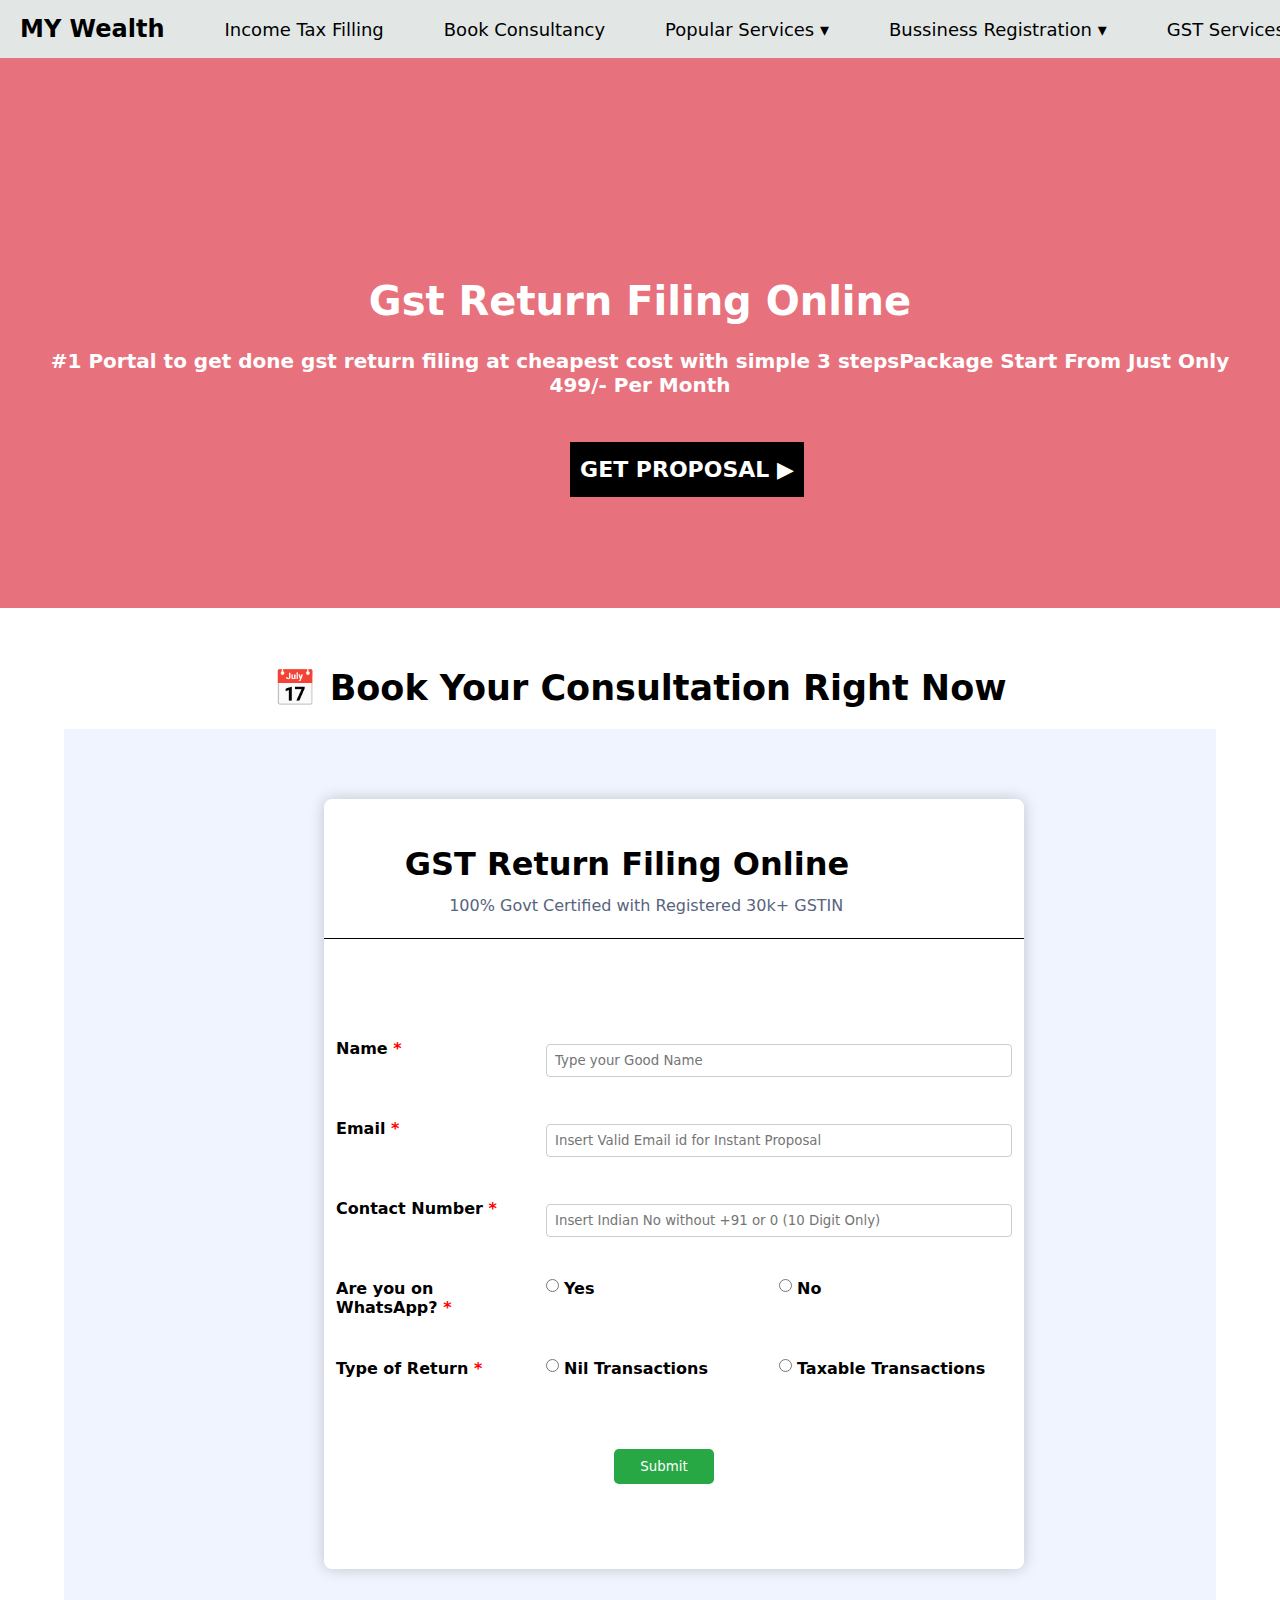
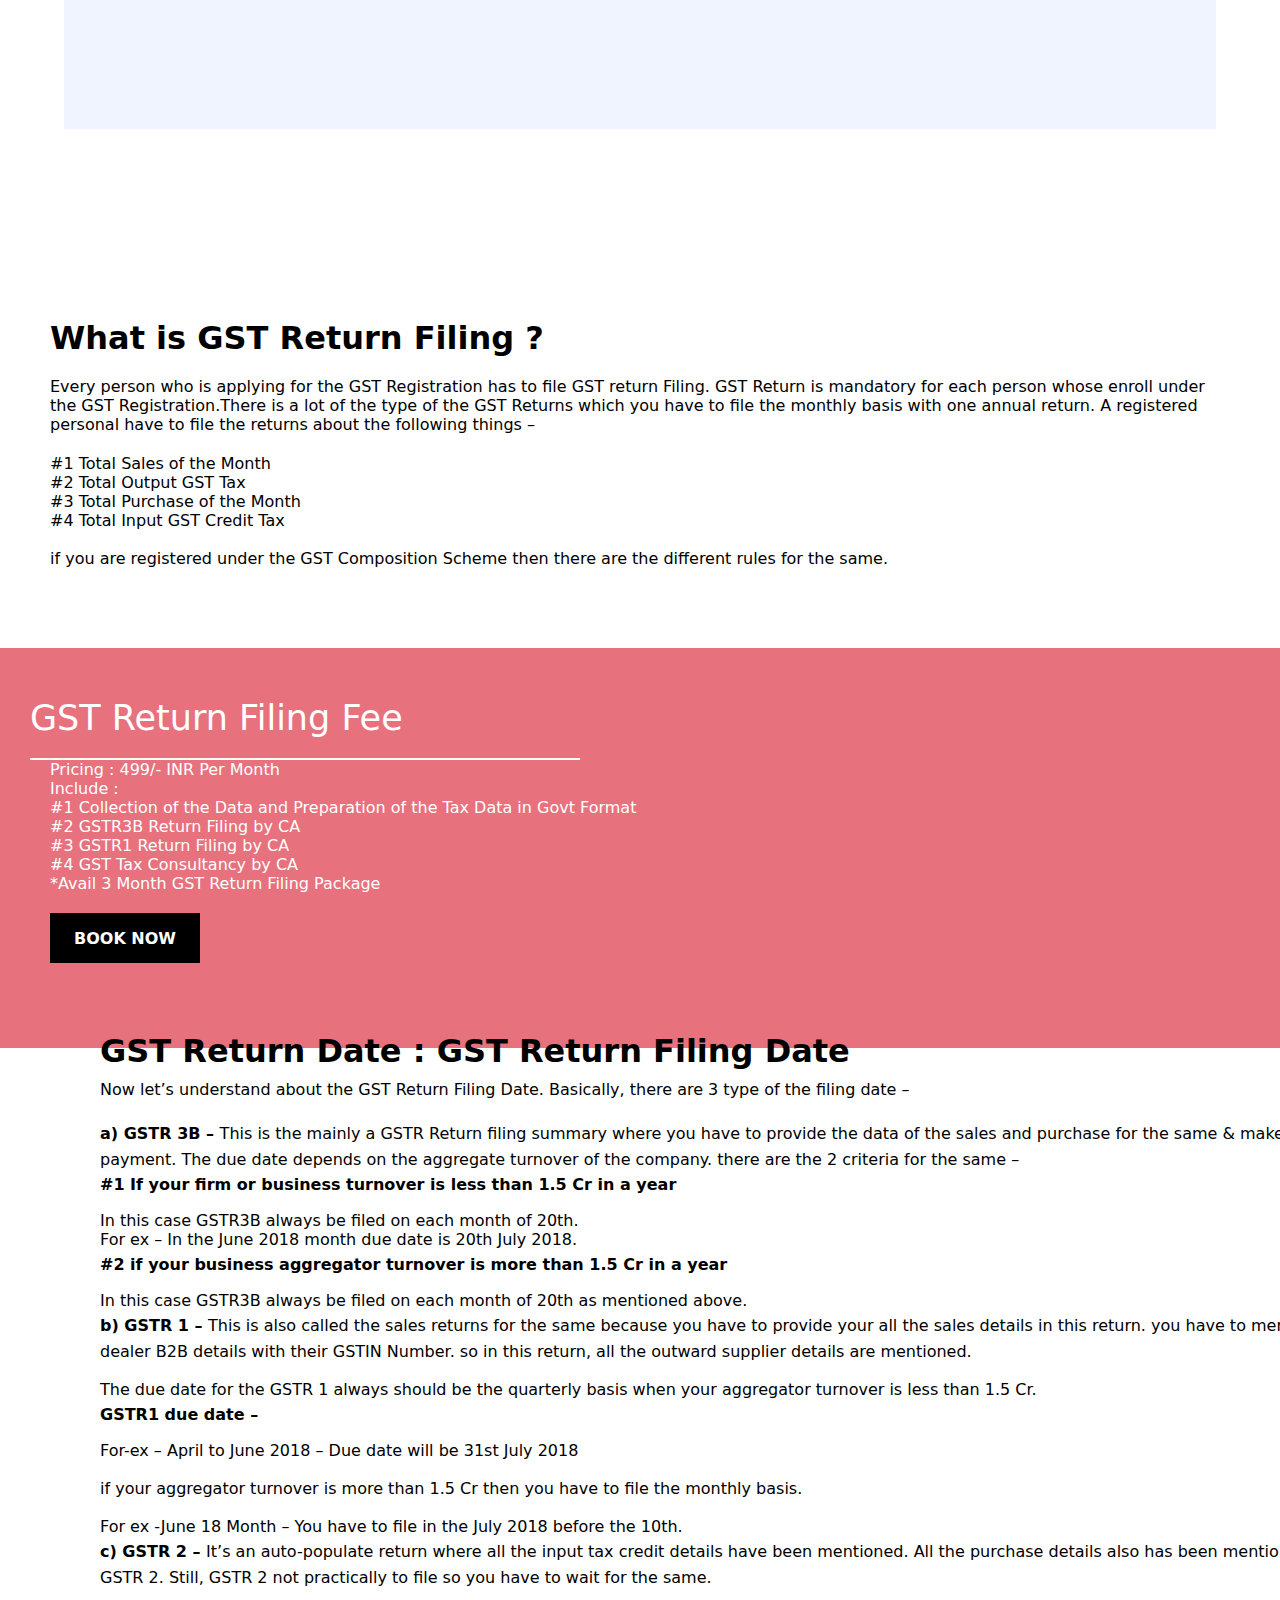
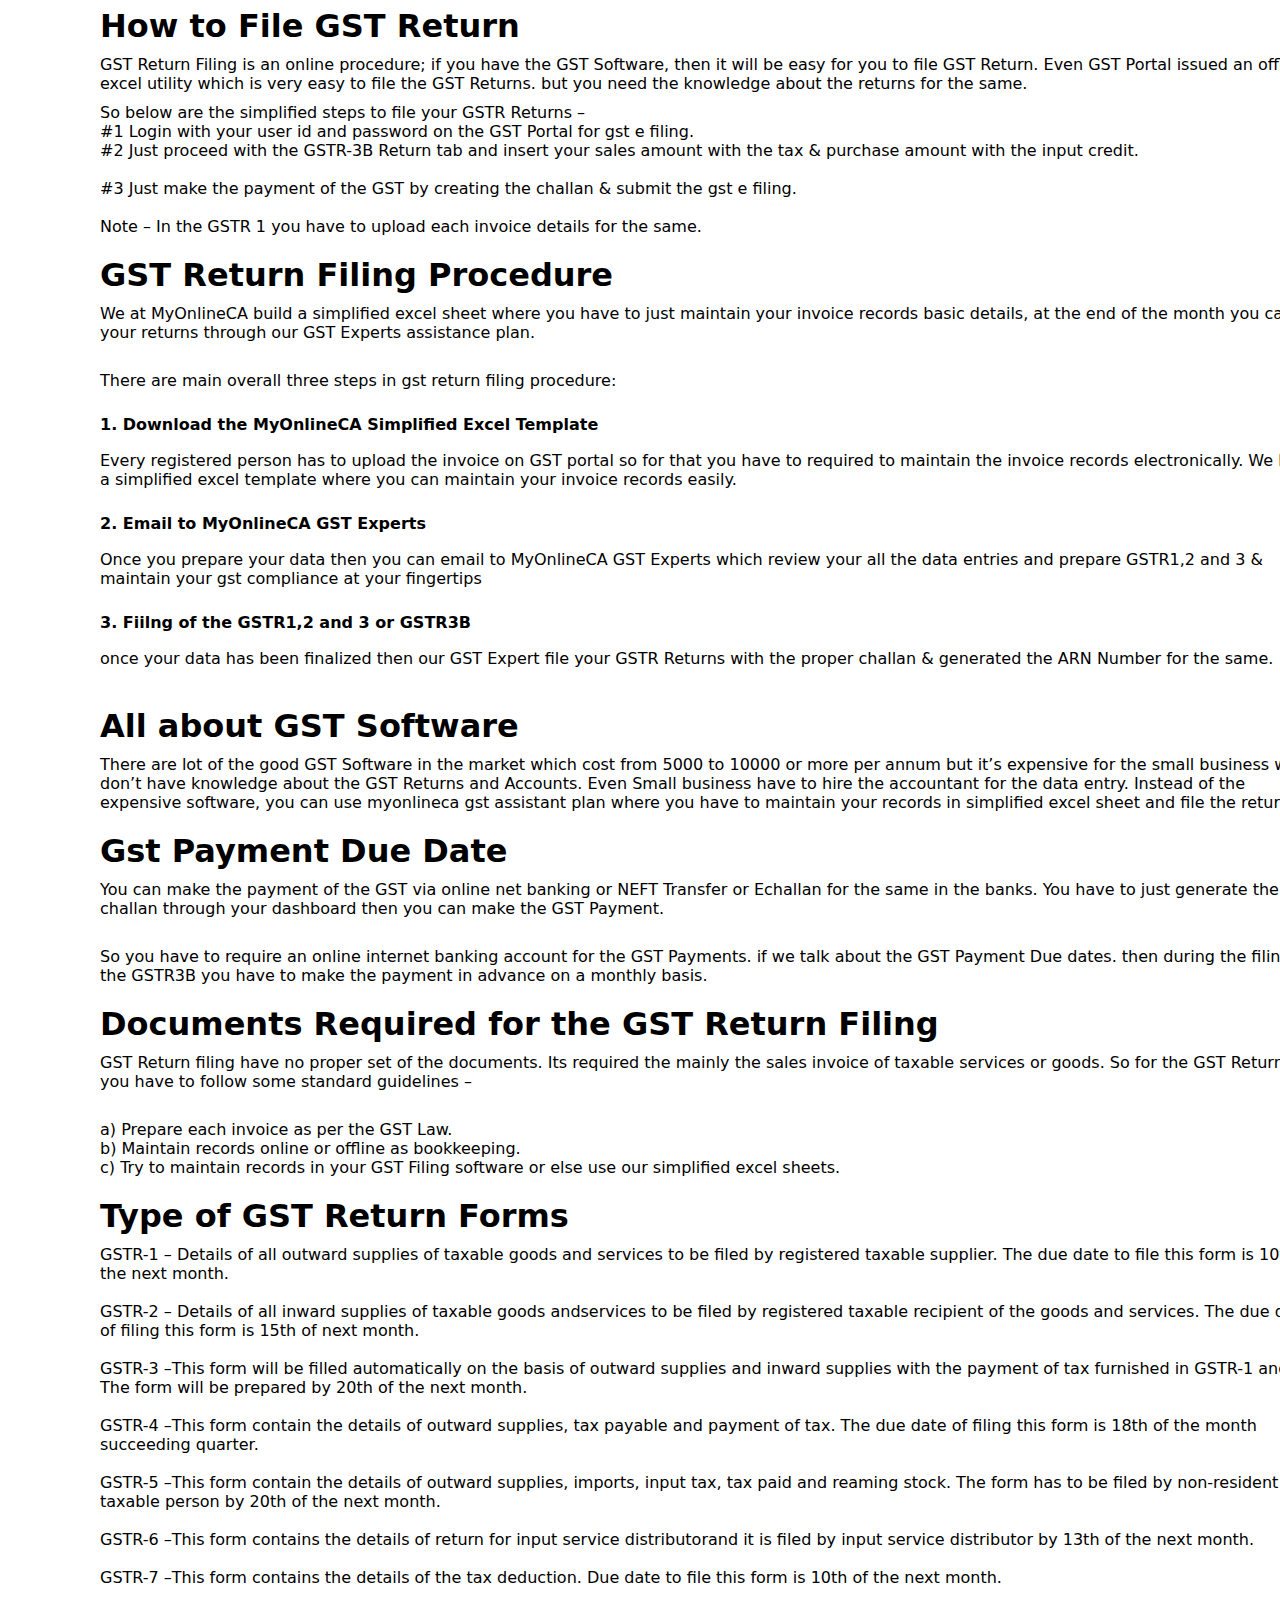
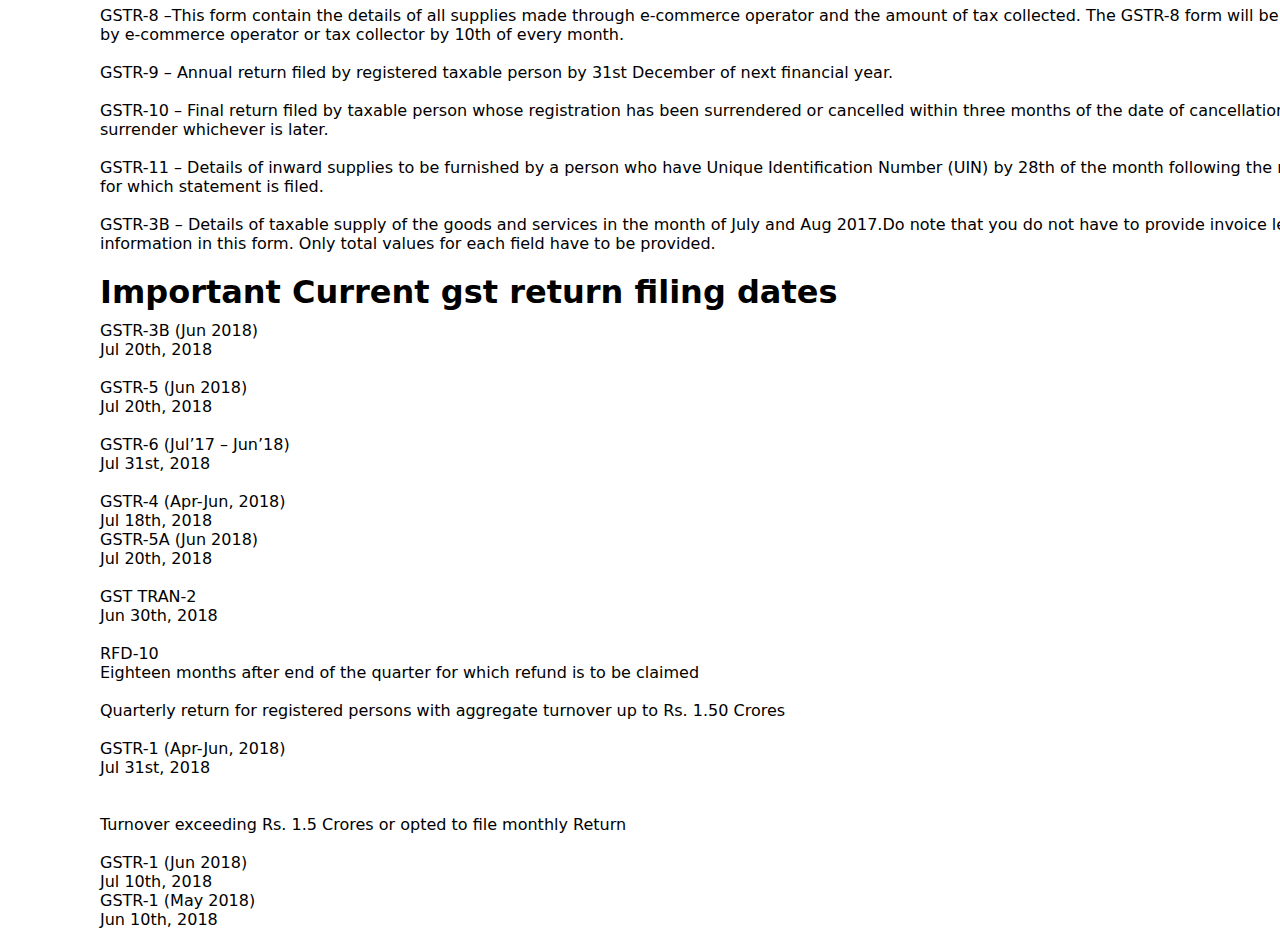
<file: GSTFilling.html>
<!DOCTYPE html>
<html lang="en">

<head>
    <meta charset="UTF-8">
    <meta name="viewport" content="width=device-width, initial-scale=1.0">
    <title>Document</title>
    <link rel="stylesheet" href="style.css">
</head>

<body>
    <style>
        * {
            margin: 0;
            padding: 0;
            box-sizing: border-box;
            font-family: system-ui;

        }


        .main-center {
            height: 550px;
            width: 100%;
            background: #e7717d;

        }

        .ICT {

            background: #e7717d;
            color: white;
            text-align: center;
            padding: 20px;

        }


        .ICT p {

            font-size: 2.5rem;
            font-weight: bold;
            margin-top: 200px;


        }

        .ICT .p2 {
            font-size: 20px;
            position: relative;
            margin-top: 25px;
        }

        .ICT-btn {
            position: relative;
            margin-top: 45px;
            margin-left: 550px;
            width: 234px;
            height: 55px;
            font-size: 22px;
            align-items: center;
            display: flex;
            justify-content: center;
            font-weight: 700;
            background-color: black;
            color: white;
            cursor: pointer;

        }

        .ICT-btn:hover {
            background-color: #6747c7;
        }

        .form-main {
            font-size: 35px;
            font-weight: 700;
            display: flex;
            justify-content: center;
            margin-top: 60px;
        }

        .form-box {
            height: 1000px;
            width: 90%;
            background-color: #f0f4ff;
            margin: 20px 5% 0px 5%;
        }

        .form-ITF {
            width: 700px;
            height: 770px;
            background-color: white;
            display: flex;
            position: relative;
            justify-content: center;
            margin-left: 260px;
            top: 70px;
            background-color: white;
            border-radius: 8px;
            box-shadow: 0px 0px 15px rgba(0, 0, 0, 0.2);
        }

        .form-header {
            height: 140px;
            width: 700px;
            display: flex;
            position: relative;
            align-items: center;
            justify-content: center;
            border-bottom: 1px solid black;

        }

        .form-header h2 {

            font-size: 32px;
            width: 662px;
            height: 47px;
            position: relative;
            left: 150px;
            white-space: nowrap;
        }

        .form-header p {
            font-size: 16px;
            width: 662px;
            height: 26px;
            color: #57647E;
            margin-top: 50px;
            white-space: nowrap;
            position: relative;
            left: -250px;
            margin-top: 80px;

        }

        .form-details {
            width: 662px;
            height: 300px;
            position: relative;
            top: 200px;
            right: 450px;
            white-space: nowrap;
            font-size: 15px;
            margin-top: 15px;
            line-height: 30px;

        }

        button {
            position: relative;
            bottom: 50px;
            left: 550px;
            padding: 10px;
            background-color: #28a745;
            color: white;
            border: none;
            border-radius: 5px;
            cursor: pointer;
            width: 100px;
        }

        button:hover {
            background-color: #218838;
        }

        form {
            position: absolute;
            top: 220px;
        }


        .form-group {
            margin-bottom: 42px;
        }

        label {
            font-weight: bold;
        }

        input[type="text"],
        input[type="email"] {
            width: 100%;
            padding: 8px;
            margin-top: 5px;
            box-sizing: border-box;
            border: 1px solid #ccc;
            border-radius: 4px;
        }

        input[type="radio"] {
            margin-right: 5px;
            accent-color: blue;
            /* Modern browsers support */
        }

        .form-group label,
        .form-group input[type="radio"] {
            display: inline-block;
            vertical-align: middle;
        }

        input[type="radio"]+label {
            margin-right: 15px;
            /* Adds space between radio buttons and labels */
        }


        .GST-Reg {
            position: relative;
            top: 170px;
            margin-left: 50px;
            margin-right: 50px;
        }

        .GST-Reg p {
            margin-top: 20px;
        }

        .GST-Reg h1 {
            margin-top: 20px;
        }

        .Filing-fee {
            width: 1400px;
            height: 400px;
            background-color: #e7717d;
            margin-top: 50px;
            position: relative;
            top: 200px;
            white-space: nowrap;
        }

        .list-container {
            padding: 20px;
            margin-left: 50px;
            list-style-type: disc;
            line-height: 2;
            color: white;
        }


        .return {
            font-size: 35px;
            margin: 0px 0px 0px 30px;
            padding: 50px 0px 20px;
            color: white;
            border-bottom: 2px solid white;
            width: 550px;
        }

        .book-btn {
            width: 150px;
            height: 50px;
            background-color: black;
            color: white;
            margin: 20px 0px 0px 50px;
            display: flex;
            align-items: center;
            justify-content: center;
            font-weight: 700;
            cursor: pointer;

        }

        .GST-Fea {
            margin-top: 50px;
            margin-left: 100px;
            white-space: wrap;
        }

        .GST-Fea p {
            margin-right: 70px;
            margin-top: 10px;
            white-space: wrap;

        }

        .GST-Fea h1 {
            margin-top: 20px;
        }

        strong {
            white-space: wrap;
            line-height: 2;
        }
    </style>
    <header>
        <nav class="navbar">
            <a href="index.html">
                <div class="logo">MY Wealth</div> 
               </a>
            <ul class="nav-links">
                <li><a href="ITF.html">Income Tax Filling</a></li>
                <li><a href="Consultancy.html">Book Consultancy</a></li>

                <li class="dropdown">
                    <a href="#" class="dropbtn">Popular Services &#9662;</a>
                    <div class="dropdown-content">
                        <a href="ITF.html">ITR Filing Services</a>
                        <a href="ISO.html">ISO Certification</a>
                        <a href="GSTReg.html">GST Registration</a>
                        <a href="GSTFilling.html">GST Return Filing</a>
                        <a href="MSME.html">MSME Registration</a>
                        <a href="companyreg.html">Company Registration</a>
                        <a href="firm.html">Firm Registration</a>
                        <a href="fssai.html">FSSAI License</a>
                        <a href="trademark.html">Trademark Registration</a>
                    </div>
                </li>
                <li class="dropdown">
                    <a href="#" class="dropbtn">Bussiness Registration &#9662;</a>
                    <div class="dropdown-content">
                        <a href="companyreg.html">Company Registration</a>
                        <a href="firm.html">Firm Registration</a>
                </li>
                <li class="dropdown">
                    <a href="#" class="dropbtn">GST Services &#9662;</a>
                    <div class="dropdown-content">
                        <a href="GSTReg.html">GST Registration</a>
                        <a href="GSTFilling.html">GST Return Filing</a>
                </li>
                <li class="dropdown">
                    <a href="#" class="dropbtn">Support &#9662;</a>
                    <div class="dropdown-content">
                        <a href="#">Contact Us</a>
            </ul>
            <div class="menu-icon" onclick="toggleMenu()">&#9776;</div>
        </nav>
    </header>

    <div class="main-center">
        <div class="ICT">
            <p>Gst Return Filing Online</p>
            <p class="p2">#1 Portal to get done gst return filing at cheapest cost with simple 3 steps
                ​Package Start From Just Only 499/- Per Month</p>

            <div class="ICT-btn" onclick="scrollToSection()">
                GET PROPOSAL &#9654
            </div>

        </div>
    </div>

    <div id="book1" class="form-main">
        📅 Book Your Consultation Right Now
    </div>

    <div class="form-box">
        <div class="form-ITF">
            <div class="form-header">
                <h2>GST Return Filing Online</h2>
                <p>
                    100% Govt Certified with Registered 30k+ GSTIN </p>
            </div>

            <form>
                <div class="form-group">
                    <label for="name">Name <span style="color: red;">*</span></label><br>
                    <input type="text" id="name" name="name" placeholder="Type your Good Name">
                </div>

                <!-- Email Field -->
                <div class="form-group">
                    <label for="email">Email <span style="color: red;">*</span></label><br>
                    <input type="email" id="email" name="email"
                        placeholder="Insert Valid Email id for Instant Proposal">
                </div>

                <!-- Contact Number Field -->
                <div class="form-group">
                    <label for="contact">Contact Number <span style="color: red;">*</span></label><br>
                    <input type="text" id="contact" name="contact"
                        placeholder="Insert Indian No without +91 or 0 (10 Digit Only)">
                </div>

                <!-- WhatsApp Question -->
                <div class="form-group">
                    <label for="whatsapp">Are you on WhatsApp? <span style="color: red;">*</span></label><br>
                    <input type="radio" id="yes" name="whatsapp" value="yes">
                    <label for="yes">Yes</label><br>
                    <input type="radio" id="no" name="whatsapp" value="no">
                    <label for="no">No</label>
                </div>

                <!-- Type of Return -->
                <div class="form-group">
                    <label for="typeOfReturn">Type of Return <span style="color: red;">*</span></label><br>
                    <input type="radio" id="nil" name="typeOfReturn" value="nil">
                    <label for="nil">Nil Transactions</label><br>
                    <input type="radio" id="taxable" name="typeOfReturn" value="taxable">
                    <label for="taxable">Taxable Transactions</label>
                </div>










        </div>


        <button type="submit">Submit</button>
        </form>



    </div>
    </div>

    </div>

    <div class="GST-Reg">
        <h1>What is GST Return Filing ? </h1>
        <p>Every person who is applying for the GST Registration has to file GST return Filing. GST Return is mandatory
            for each person whose enroll under the GST Registration.There is a lot of the type of the GST Returns which
            you have to file the monthly basis with one annual return. A registered personal have to file the returns
            about the following things –</p>
        <p>#1 Total Sales of the Month<br>
            #2 Total Output GST Tax<br>
            #3 Total Purchase of the Month<br>
            #4 Total Input GST Credit Tax<br><br>

            if you are registered under the GST Composition Scheme then there are the different rules for the same.<br>
        </p>






    </div>



    <div class="Filing-fee">
        <div class="return">
            GST Return Filing Fee


        </div>
        <p style="margin-left: 50px; color: white;">Pricing : 499/- INR Per Month<br>
            Include :<br>
            #1 Collection of the Data and Preparation of the Tax Data in Govt Format<br>
            #2 GSTR3B Return Filing by CA<br>
            #3 GSTR1 Return Filing by CA<br>
            #4 GST Tax Consultancy by CA<br>
            *Avail 3 Month GST Return Filing Package<br></p>






        <div class="book-btn" onclick="scrollToSection()">
            BOOK NOW
        </div>


        <br>
        <script>document.body.style.overflowX = 'hidden';</script>

        <div class="GST-Fea">
            <h1>GST Return Date : GST Return Filing Date </h1>
            <p>Now let’s understand about the GST Return Filing Date. Basically, there are 3 type of the filing date –
            </p><br>

            <strong>a) GSTR 3B – </strong> This is the mainly a GSTR Return filing summary where you have to provide the
            data of the sales and purchase for the same & make the tax payment. The due date depends on the aggregate
            turnover of the company. there are the 2 criteria for the same –<br>

            <strong>#1 If your firm or business turnover is less than 1.5 Cr in a year</strong>
            <p>In this case GSTR3B always be filed on each month of 20th.<br>
                For ex – In the June 2018 month due date is 20th July 2018.</p>
            <strong>#2 if your business aggregator turnover is more than 1.5 Cr in a year</strong>
            <p>In this case GSTR3B always be filed on each month of 20th as mentioned above.</p>

            <strong>b) GSTR 1 – </strong>This is also called the sales returns for the same because you have to provide
            your all the sales details in this return. you have to mention each dealer B2B details with their GSTIN
            Number. so in this return, all the outward supplier details are mentioned.<br><br>

            The due date for the GSTR 1 always should be the quarterly basis when your aggregator turnover is less than
            1.5 Cr.<br>

            <strong>GSTR1 due date –</strong>

            <p>For-ex – April to June 2018 – Due date will be 31st July 2018<br><br>

                if your aggregator turnover is more than 1.5 Cr then you have to file the monthly basis.<br><br>

                For ex -June 18 Month – You have to file in the July 2018 before the 10th.</p>

            <strong>c) GSTR 2 – </strong> It’s an auto-populate return where all the input tax credit details have been
            mentioned. All the purchase details also has been mentioned into the GSTR 2. Still, GSTR 2 not practically
            to file so you have to wait for the same.


            <h1>How to File GST Return </h1>
            <p>GST Return Filing is an online procedure; if you have the GST Software, then it will be easy for you to
                file GST Return. Even GST Portal issued an offline excel utility which is very easy to file the GST
                Returns. but you need the knowledge about the returns for the same.<br></p>

            <p>So below are the simplified steps to file your GSTR Returns –<br>
                #1 Login with your user id and password on the GST Portal for gst e filing.<br>
                #2 Just proceed with the GSTR-3B Return tab and insert your sales amount with the tax & purchase amount
                with the input credit.<br><br>
                #3 Just make the payment of the GST by creating the challan & submit the gst e filing.<br><br>

                Note – In the GSTR 1 you have to upload each invoice details for the same.
            </p>


            <h1>GST Return Filing Procedure

            </h1>

            <p>We at MyOnlineCA build a simplified excel sheet where you have to just maintain your invoice records
                basic details, at the end of the month you can file your returns through our GST Experts assistance
                plan.</p><br>
            <p>There are main overall three steps in gst return filing procedure:</p><br>


            <strong>1. Download the MyOnlineCA Simplified Excel Template</strong><br>
            <p>Every registered person has to upload the invoice on GST portal so for that you have to required to
                maintain the invoice records electronically. We build a simplified excel template where you can maintain
                your invoice records easily.</p><br>


            <strong>2. Email to MyOnlineCA GST Experts </strong><br>
            <p>Once you prepare your data then you can email to MyOnlineCA GST Experts which review your all the data
                entries and prepare GSTR1,2 and 3 & maintain your gst compliance at your fingertips</p><br>

            <strong>​3. Fiilng of the GSTR1,2 and 3 or GSTR3B </strong><br>
            <p>once your data has been finalized then our GST Expert file your GSTR Returns with the proper challan &
                generated the ARN Number for the same.</p><br>





            <h1>All about GST Software
            </h1>
            <p>There are lot of the good GST Software in the market which cost from 5000 to 10000 or more per annum but
                it’s expensive for the small business whose don’t have knowledge about the GST Returns and Accounts.
                Even Small business have to hire the accountant for the data entry. Instead of the expensive software,
                you can use myonlineca gst assistant plan where you have to maintain your records in simplified excel
                sheet and file the returns</p>

            <h1>Gst Payment Due Date
            </h1>
            <p>​You can make the payment of the GST via online net banking or NEFT Transfer or Echallan for the same in
                the banks. You have to just generate the challan through your dashboard then you can make the GST
                Payment.</p><br>
            <p>So you have to require an online internet banking account for the GST Payments. if we talk about the GST
                Payment Due dates. then during the filing of the GSTR3B you have to make the payment in advance on a
                monthly basis.</p>


            <h1>Documents Required for the GST Return Filing
            </h1>
            <p>GST Return filing have no proper set of the documents. Its required the mainly the sales invoice of
                taxable services or goods. So for the GST Return filing you have to follow some standard guidelines –
            </p><br>
            <p>a) Prepare each invoice as per the GST Law. <br>
                b) Maintain records online or offline as bookkeeping. <br>
                c) Try to maintain records in your GST Filing software or else use our simplified excel sheets.</p>


            <h1>Type of GST Return Forms
            </h1>
            <p>
                ​GSTR-1 – Details of all outward supplies of taxable goods and services to be filed by registered
                taxable supplier. The due date to file this form is 10th of the next month. <br><br>

                GSTR-2 – Details of all inward supplies of taxable goods andservices to be filed by registered taxable
                recipient of the goods and services. The due date of filing this form is 15th of next month. <br><br>

                GSTR-3 –This form will be filled automatically on the basis of outward supplies and inward supplies with
                the payment of tax furnished in GSTR-1 and 2. The form will be prepared by 20th of the next month.
                <br><br>

                GSTR-4 –This form contain the details of outward supplies, tax payable and payment of tax. The due date
                of filing this form is 18th of the month succeeding quarter. <br><br>

                GSTR-5 –This form contain the details of outward supplies, imports, input tax, tax paid and reaming
                stock. The form has to be filed by non-resident taxable person by 20th of the next month. <br><br>

                GSTR-6 –This form contains the details of return for input service distributorand it is filed by input
                service distributor by 13th of the next month. <br><br>

                GSTR-7 –This form contains the details of the tax deduction. Due date to file this form is 10th of the
                next month. <br><br>

                GSTR-8 –This form contain the details of all supplies made through e-commerce operator and the amount of
                tax collected. The GSTR-8 form will be filed by e-commerce operator or tax collector by 10th of every
                month. <br><br>

                ​GSTR-9 – Annual return filed by registered taxable person by 31st December of next financial year.
                <br><br>

                GSTR-10 – Final return filed by taxable person whose registration has been surrendered or cancelled
                within three months of the date of cancellation or surrender whichever is later. <br><br>

                ​GSTR-11 – Details of inward supplies to be furnished by a person who have Unique Identification Number
                (UIN) by 28th of the month following the month for which statement is filed. <br><br>

                GSTR-3B – Details of taxable supply of the goods and services in the month of July and Aug 2017.Do note
                that you do not have to provide invoice level information in this form. Only total values for each field
                have to be provided.




            </p>

            <h1>Important Current gst return filing dates
            </h1>

            <p>
                GSTR-3B (Jun 2018) <br>
                Jul 20th, 2018 <br><br>

                GSTR-5 (Jun 2018) <br>
                Jul 20th, 2018 <br><br>

                GSTR-6 (Jul’17 – Jun’18) <br>
                Jul 31st, 2018 <br><br>

                GSTR-4 (Apr-Jun, 2018) <br>
                Jul 18th, 2018 <br>

                GSTR-5A (Jun 2018) <br>
                Jul 20th, 2018 <br><br>

                GST TRAN-2 <br>
                Jun 30th, 2018 <br><br>

                RFD-10 <br>
                Eighteen months after end of the quarter for which refund is to be claimed <br><br>

                Quarterly return for registered persons with aggregate turnover up to Rs. 1.50 Crores <br><br>

                GSTR-1 (Apr-Jun, 2018) <br>
                Jul 31st, 2018 <br><br>
<br>
                Turnover exceeding Rs. 1.5 Crores or opted to file monthly Return <br><br>
                GSTR-1 (Jun 2018) <br>
                Jul 10th, 2018 <br>
                GSTR-1 (May 2018) <br>
                Jun 10th, 2018 <br>
            </p>
        </div>


</body>
  <script>
      function scrollToSection() {
            const section = document.getElementById('book1');
            section.scrollIntoView({ behavior: 'smooth' });}
  </script>
</html>
</file>
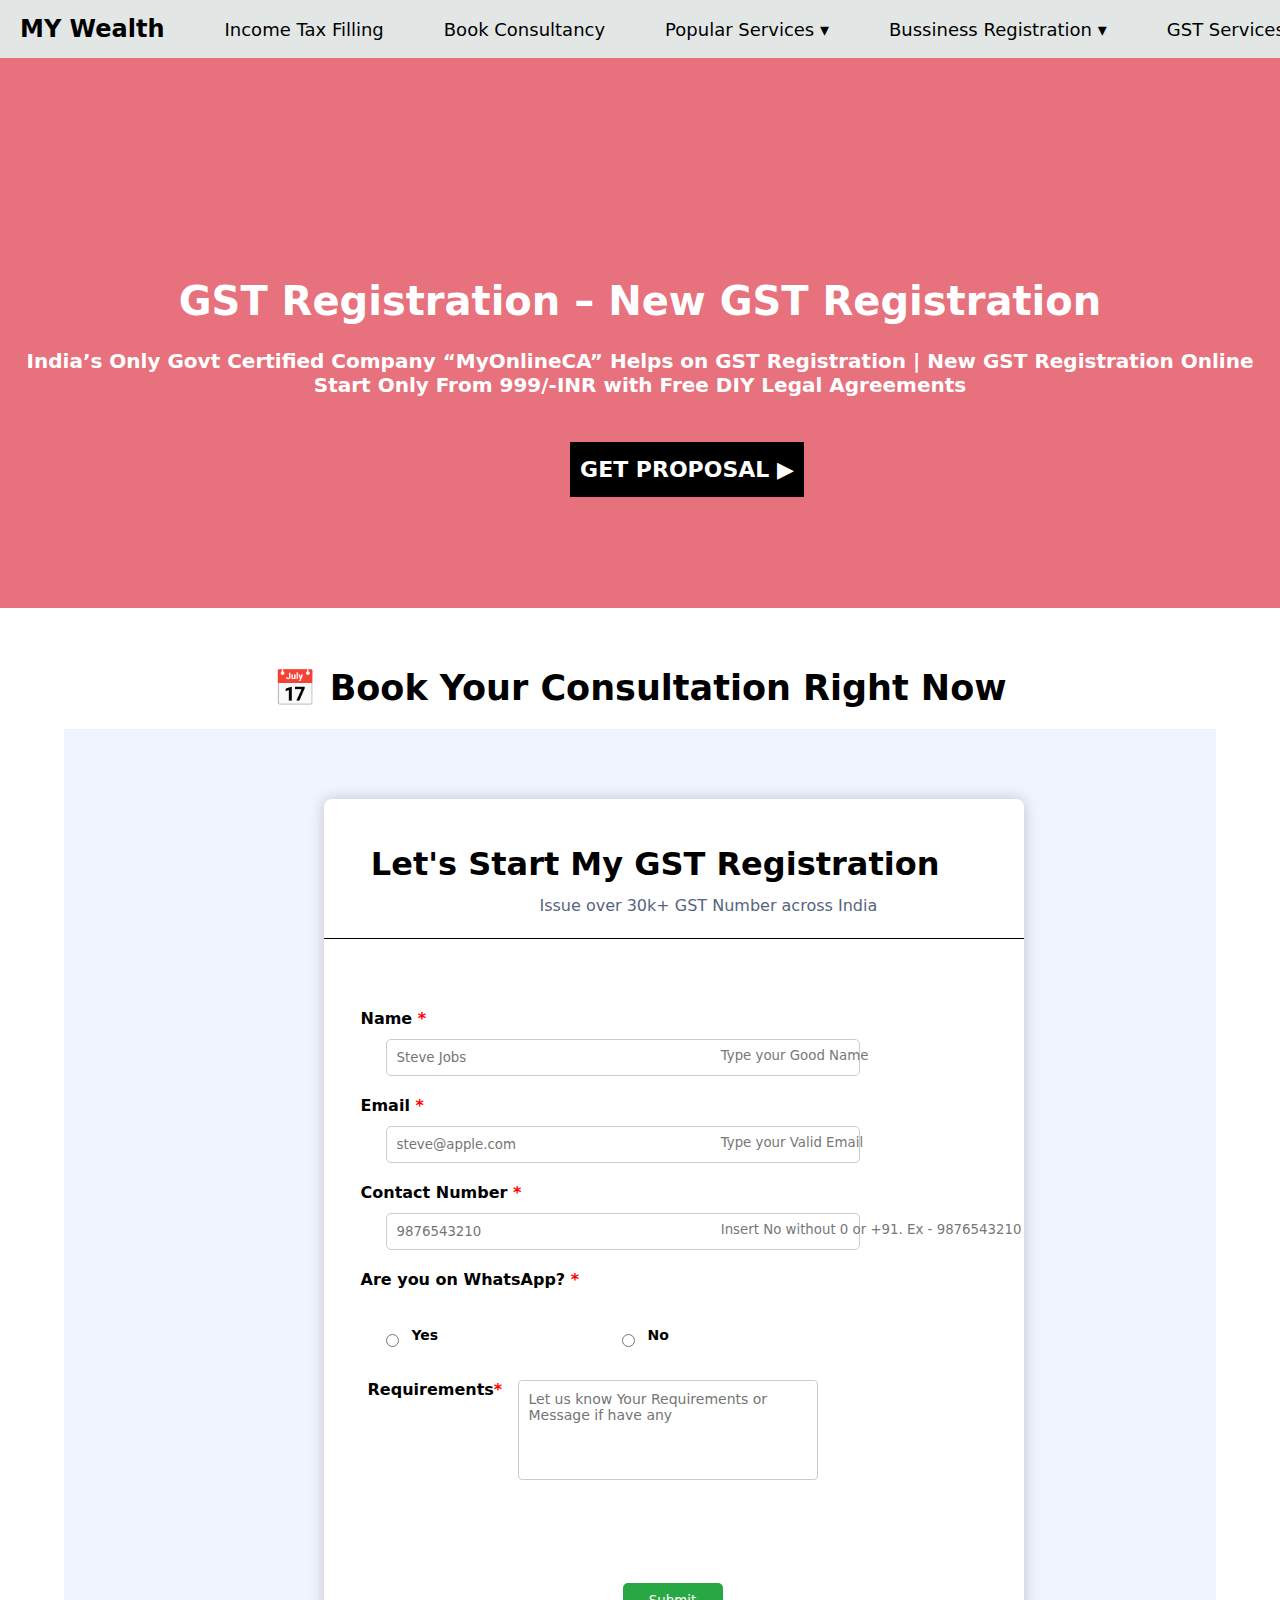
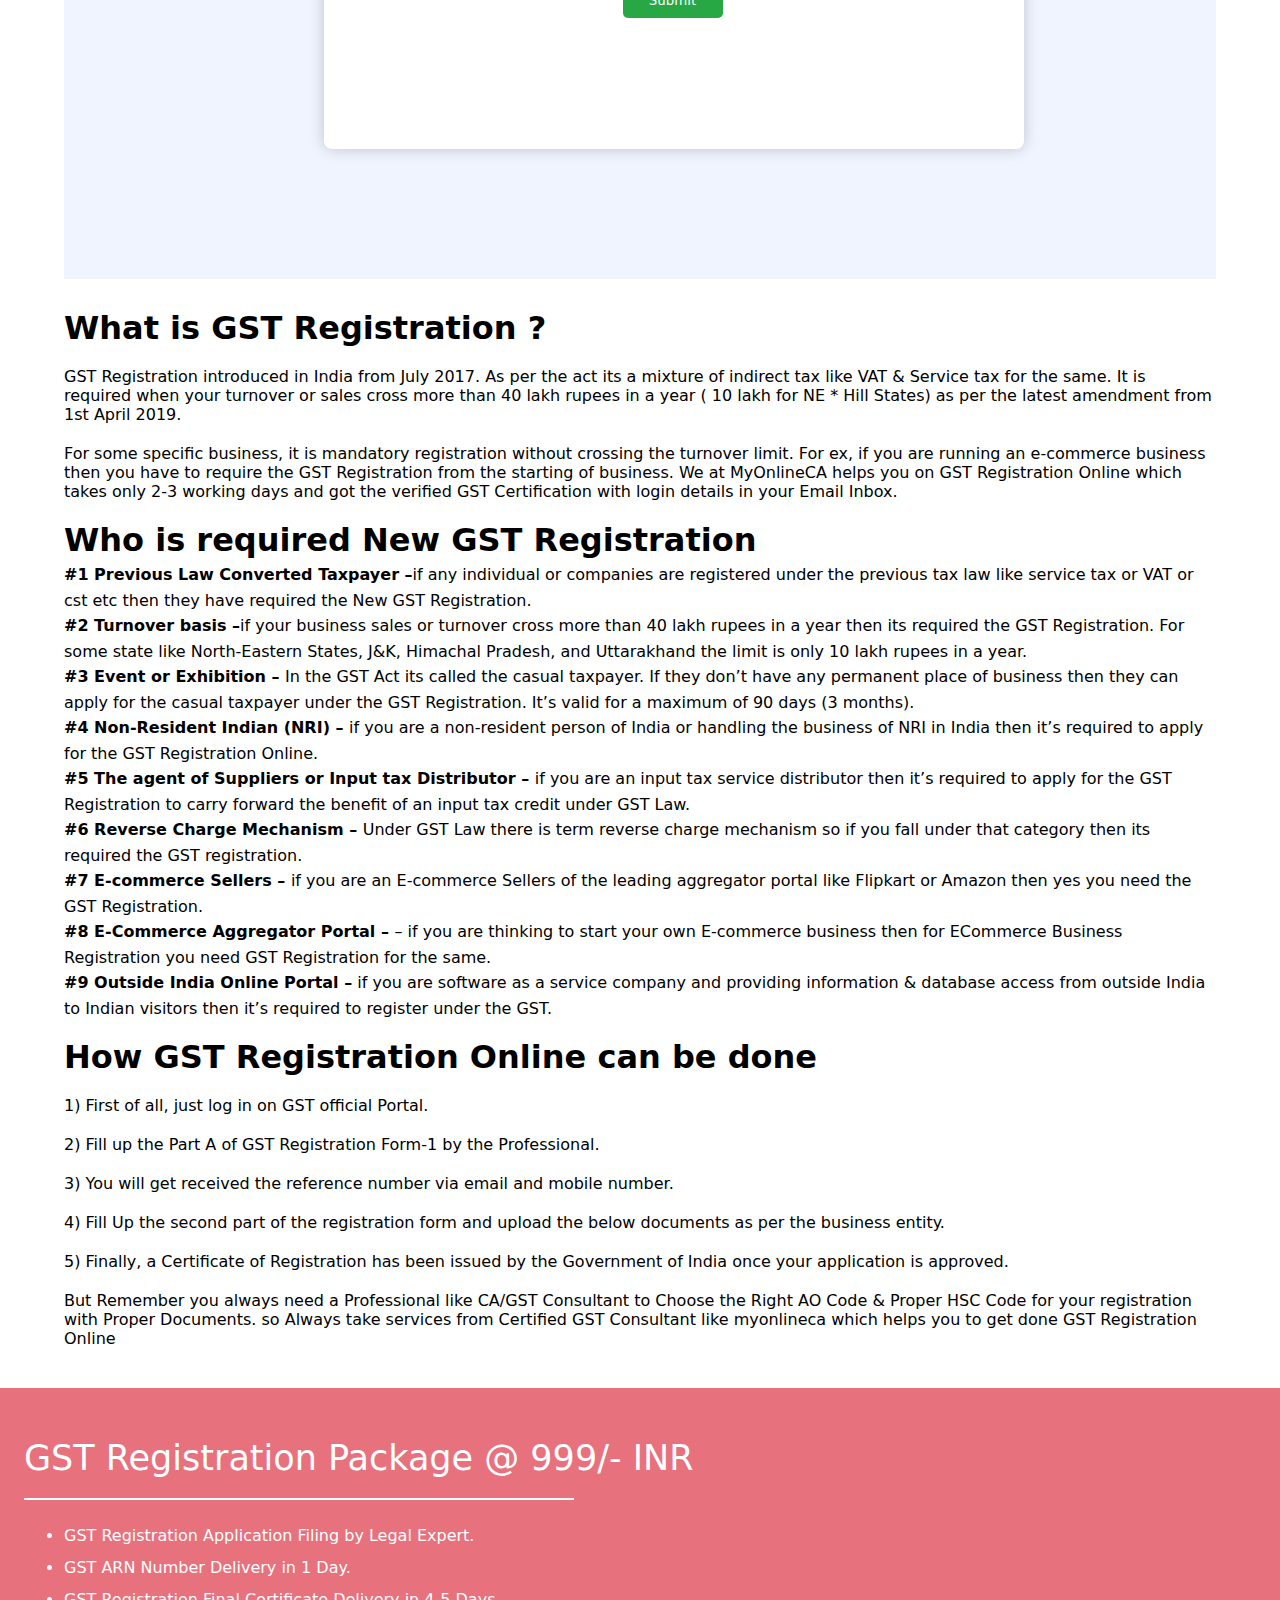
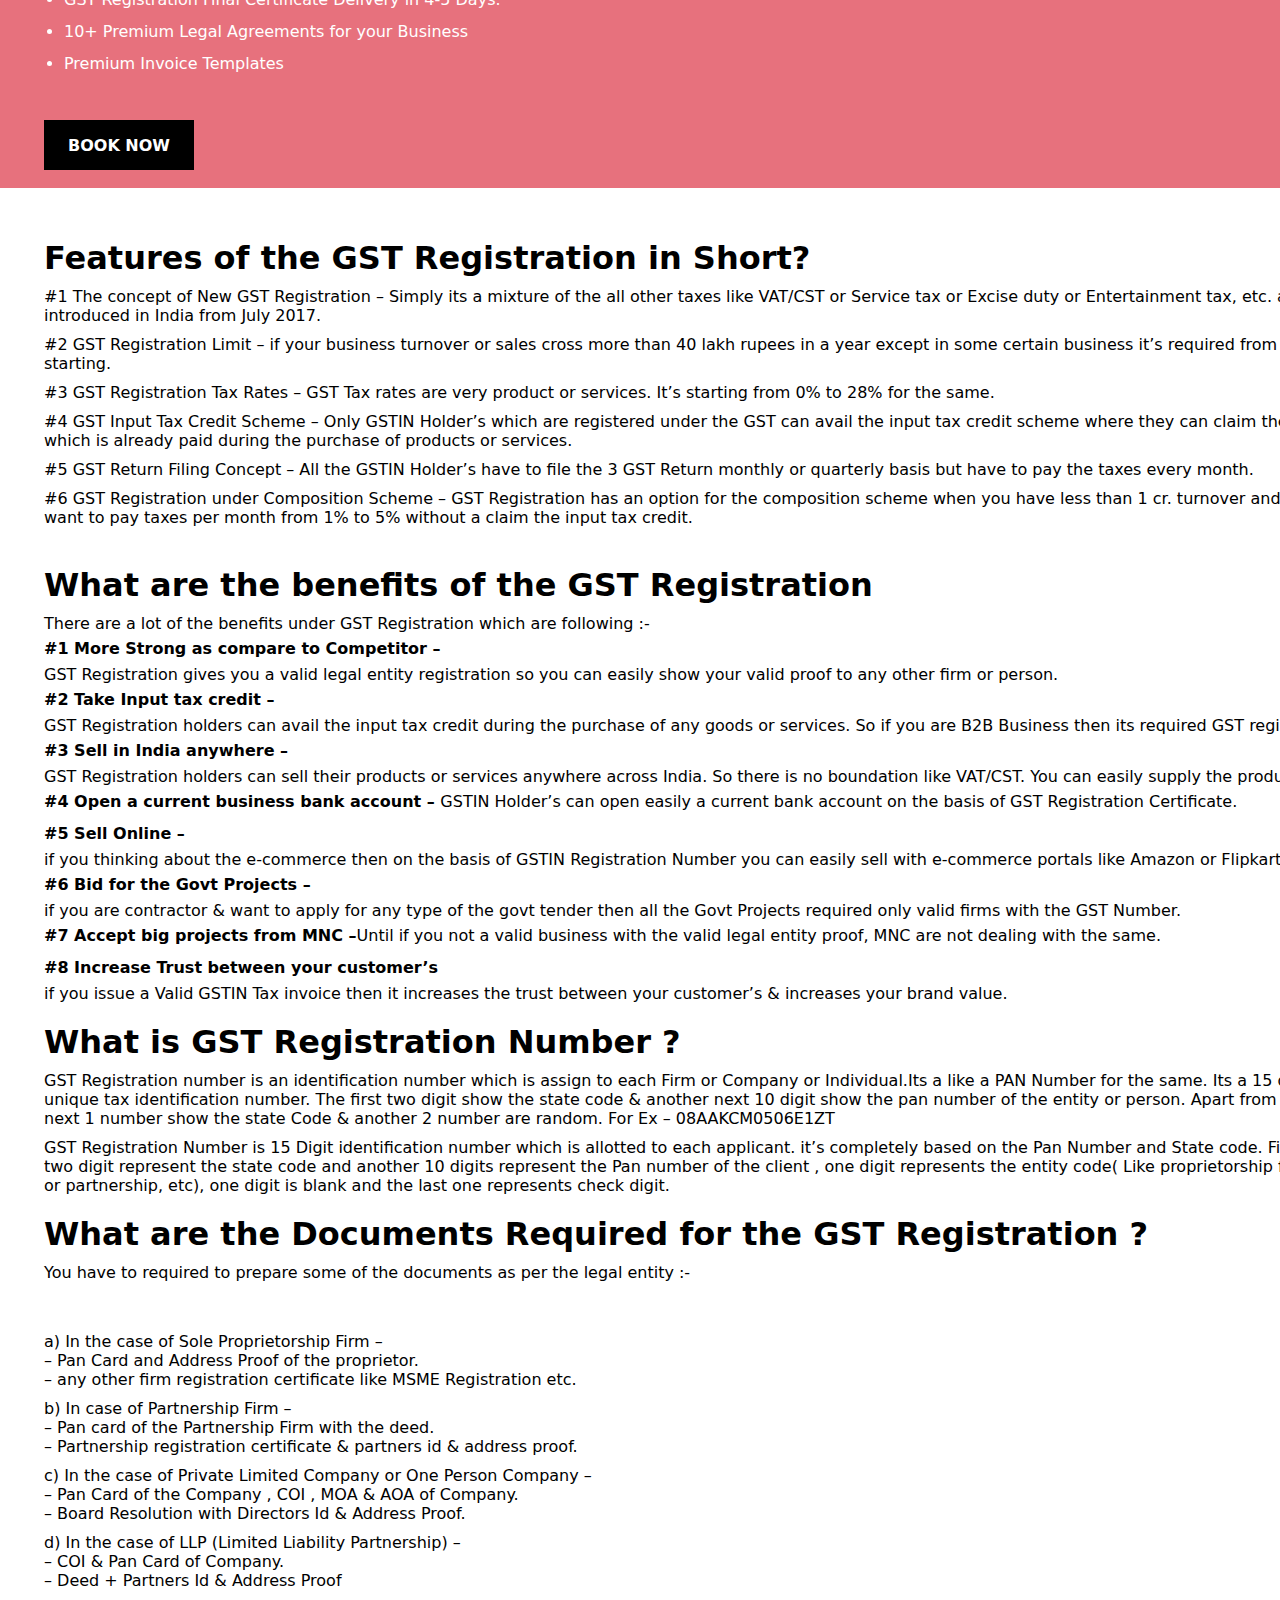
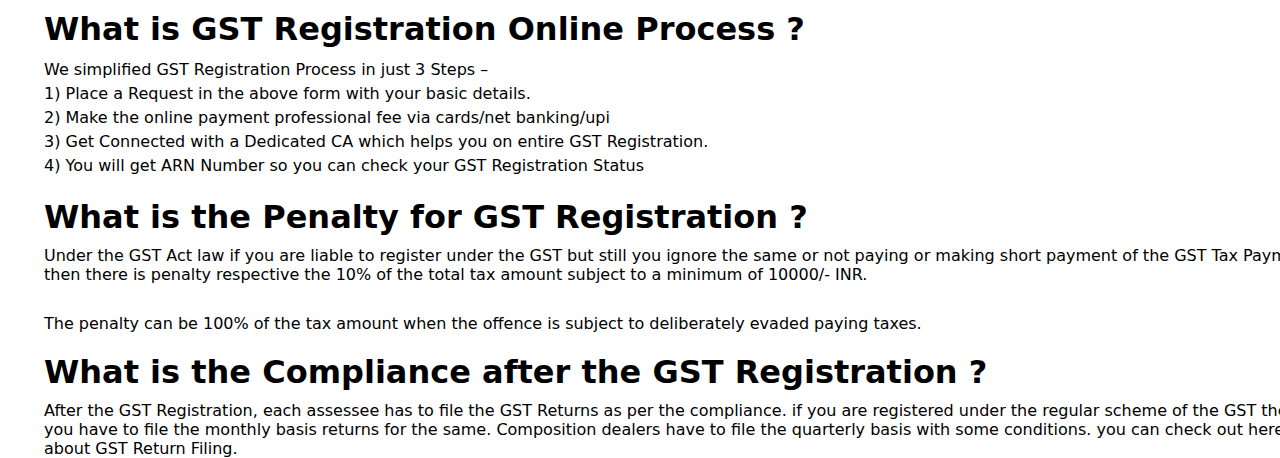
<file: GSTReg.html>
<!DOCTYPE html>
<html lang="en">

<head>
    <meta charset="UTF-8">
    <meta name="viewport" content="width=device-width, initial-scale=1.0">
    <title>Document</title>
    <link rel="stylesheet" href="style.css">
</head>

<body>
    <style>
        * {
            margin: 0;
            padding: 0;
            box-sizing: border-box;
            font-family: system-ui;

        }


        .main-center {
            height: 550px;
            width: 100%;
            background: #e7717d;

        }

        .ICT {

            background: #e7717d;
            color: white;
            text-align: center;
            padding: 20px;

        }


        .ICT p {

            font-size: 2.5rem;
            font-weight: bold;
            margin-top: 200px;


        }

        .ICT .p2 {
            font-size: 20px;
            position: relative;
            margin-top: 25px;
        }

        .ICT-btn {
            position: relative;
            margin-top: 45px;
            margin-left: 550px;
            width: 234px;
            height: 55px;
            font-size: 22px;
            align-items: center;
            display: flex;
            justify-content: center;
            font-weight: 700;
            background-color: black;
            color: white;
            cursor: pointer;

        }

        .ICT-btn:hover {
            background-color: #6747c7;
        }

        .form-main {
            font-size: 35px;
            font-weight: 700;
            display: flex;
            justify-content: center;
            margin-top: 60px;
        }

        .form-box {
            height: 1150px;
            width: 90%;
            background-color: #f0f4ff;
            margin: 20px 5% 0px 5%;
        }

        .form-ITF {
            width: 700px;
            height: 950px;
            background-color: white;
            display: flex;
            position: relative;
            justify-content: center;
            margin-left: 260px;
            top: 70px;
            background-color: white;
            border-radius: 8px;
            box-shadow: 0px 0px 15px rgba(0, 0, 0, 0.2);
        }

        .form-header {
            height: 140px;
            width: 700px;
            display: flex;
            position: relative;
            align-items: center;
            justify-content: center;
            border-bottom: 1px solid black;

        }

        .form-header h2 {

            font-size: 32px;
            width: 662px;
            height: 47px;
            position: relative;
            left: 150px;
            white-space: nowrap;
        }

        .form-header p {
            font-size: 16px;
            width: 662px;
            height: 26px;
            color: #57647E;
            margin-top: 50px;
            white-space: nowrap;
            position: relative;
            left: -250px;
            margin-top: 80px;

        }

        .form-details {
            width: 662px;
            height: 300px;
            position: relative;
            top: 200px;
            right: 450px;
            white-space: nowrap;
            font-size: 15px;
            margin-top: 15px;
            line-height: 30px;

        }

        form {
            position: absolute;
        }

        .form-group {
            margin-bottom: 20px;
            display: flex;
            position: relative;
            left: 120px;
            top: 190px;
            white-space: nowrap;
        }

        label {
            font-weight: bold;
            margin-bottom: 5px;
            display: block;
            margin-bottom: 50px;
            margin-left: 100px;
        }

        input[type="text"],
        input[type="email"] {
            padding: 10px;
            margin-top: 5px;
            border-radius: 5px;
            border: 1px solid #ccc;
            width: 33%;
            box-sizing: border-box;
            position: relative;
            margin-top: 30px;
        }

        .tooltip {
            position: absolute;
            top: -35px;
            left: 5px;
            background-color: #2c3e50;
            color: white;
            padding: 5px;
            border-radius: 5px;
            font-size: 12px;
            display: none;
        }

        .form-group:hover .tooltip {
            display: block;
        }

        small {
            display: block;
            margin-top: 39px;
            color: #777;

            position: relative;
            right: 139px;
        }


        .radio-group {
            display: flex;
            align-items: center;
        }

        .radio-group label {
            margin-right: 10px;
            margin-left: 5px;
        }

        button {
            position: relative;
            padding: 10px;
            background-color: #28a745;
            color: white;
            border: none;
            border-radius: 5px;
            cursor: pointer;
            width: 100px;
            top: 260px;
            right: 790px;
        }

        button:hover {
            background-color: #218838;
        }

        label {
            font-weight: bold;
            margin-bottom: 10px;
        }

        textarea {
            width: 300px;
            height: 100px;
            padding: 10px;
            font-size: 14px;
            border: 1px solid #ccc;
            border-radius: 4px;
            resize: none;
            position: relative;
            right: 695px;
            bottom: 100px;
        }

        .GST-Reg {
            position: relative;
            top: 210px;
        }

        .GST-Reg p {
            margin-top: 20px;
        }

        .GST-Reg h1 {
            margin-top: 20px;
        }

        .Filing-fee {
            width: 1400px;
            height: 400px;
            background-color: #e7717d;
            margin-top: 50px;
            position: relative;
            top: 200px;
            right: 70px;
            white-space: nowrap;
        }

        .list-container {
            padding: 20px;
            margin-left: 50px;
            list-style-type: disc;
            line-height: 2;
            color: white;
        }


        .return {
            font-size: 35px;
            margin: 0px 0px 0px 30px;
            padding: 50px 0px 20px;
            color: white;
            border-bottom: 2px solid white;
            width: 550px;
        }

        .book-btn {
            width: 150px;
            height: 50px;
            background-color: black;
            color: white;
            margin: 20px 0px 0px 50px;
            display: flex;
            align-items: center;
            justify-content: center;
            font-weight: 700;
            cursor: pointer;

        }

        .GST-Fea {
            margin-top: 50px;
            margin-left: 50px;
        }

        .GST-Fea p {
            margin-right: 70px;
            margin-top: 10px;
            white-space: wrap;

        }

        .GST-Fea h1 {
            margin-top: 20px;
        }

        strong {
            white-space: wrap;
            line-height: 2;
        }
    </style>
    <header>
        <nav class="navbar">
            <a href="index.html">
                <div class="logo">MY Wealth</div> 
               </a>
            <ul class="nav-links">
                <li><a href="ITF.html">Income Tax Filling</a></li>
                <li><a href="Consultancy.html">Book Consultancy</a></li>

                <li class="dropdown">
                    <a href="#" class="dropbtn">Popular Services &#9662;</a>
                    <div class="dropdown-content">
                        <a href="ITF.html">ITR Filing Services</a>
                        <a href="ISO.html">ISO Certification</a>
                        <a href="GSTReg.html">GST Registration</a>
                        <a href="GSTFilling.html">GST Return Filing</a>
                        <a href="MSME.html">MSME Registration</a>
                        <a href="companyreg.html">Company Registration</a>
                        <a href="firm.html">Firm Registration</a>
                        <a href="fssai.html">FSSAI License</a>
                        <a href="trademark.html">Trademark Registration</a>
                    </div>
                </li>
                <li class="dropdown">
                    <a href="#" class="dropbtn">Bussiness Registration &#9662;</a>
                    <div class="dropdown-content">
                        <a href="companyreg.html">Company Registration</a>
                        <a href="firm.html">Firm Registration</a>
                </li>
                <li class="dropdown">
                    <a href="#" class="dropbtn">GST Services &#9662;</a>
                    <div class="dropdown-content">
                        <a href="GSTReg.html">GST Registration</a>
                        <a href="GSTFilling.html">GST Return Filing</a>
                </li>
                <li class="dropdown">
                    <a href="#" class="dropbtn">Support &#9662;</a>
                    <div class="dropdown-content">
                        <a href="#">Contact Us</a>
            </ul>
               
            <div class="menu-icon" onclick="toggleMenu()">&#9776;</div>
        </nav>
    </header>

    <div class="main-center">
        <div class="ICT">
            <p>GST Registration – New GST Registration</p>
            <p class="p2">India’s Only Govt Certified Company “MyOnlineCA” Helps on GST Registration | New GST
                Registration Online
                Start Only From 999/-INR with Free DIY Legal Agreements</p>

            <div class="ICT-btn" onclick="scrollToSection()">
                GET PROPOSAL &#9654
            </div>

        </div>
    </div>

    <div id="book1" class="form-main">
        📅 Book Your Consultation Right Now
    </div>

    <div class="form-box">
        <div class="form-ITF">
            <div class="form-header">
                <h2>Let's Start My GST Registration</h2>
                <p>
                    Issue over 30k+ GST Number across India</p>
            </div>

            <form>
                <div class="form-group">
                    <label for="name" style="position: relative; left: 185px;">Name <span> * <style {color:red}></style>
                    </label> <br>
                    <input type="text" id="name" name="name" placeholder="Steve Jobs" required>
                    <small>Type your Good Name</small>
                </div>

                <div class="form-group">
                    <label for="email" style="position: relative; left: 185px;">Email <span> * <style {color:red}>
                            </style></label>
                    <input type="email" id="email" name="email" placeholder="steve@apple.com" required>
                    <div class="tooltip">Your Email Please where you need the proposal</div>
                    <small>Type your Valid Email</small>
                </div>

                <div class="form-group">
                    <label for="contact" style="position: relative; left: 185px;">Contact Number <span> * <style
                                {color:red}> </style></span></label>
                    <input type="text" id="contact" name="contact" placeholder="9876543210" required> <br>
                    <small>Insert No without 0 or +91. Ex - 9876543210</small>
                </div>

                <div class="form-group">
                    <label style="position: relative; left: 185px;">Are you on WhatsApp? <span> * <style {color:red}>
                            </style></label>
                    <div class="radio-group">
                        <input type="radio" id="yes" name="whatsapp" value="yes">
                        <label for="yes">Yes</label>
                        <input type="radio" id="no" name="whatsapp" value="no">
                        <label for="no">No</label>

                        <div class="form-group">
                            <label for="requirements"
                                style="position: relative; right: 635px; bottom: 100px; font-size: 16px;">Requirements
                                <span> * <style {color:red}></style></label>
                            <textarea id="requirements"
                                placeholder="Let us know Your Requirements or Message if have any"></textarea>




                        </div>


                        <button type="submit">Submit</button>
            </form>



        </div>
    </div>

    </div>

    <div class="GST-Reg">
        <h1>What is GST Registration ?</h1>
        <p>GST Registration introduced in India from July 2017. As per the act its a mixture of indirect tax like VAT &
            Service tax for the same. It is required when your turnover or sales cross more than 40 lakh rupees in a
            year ( 10 lakh for NE * Hill States) as per the latest amendment from 1st April 2019.</p>

        <p>For some specific business, it is mandatory registration without crossing the turnover limit. For ex, if you
            are running an e-commerce business then you have to require the GST Registration from the starting of
            business. We at MyOnlineCA helps you on GST Registration Online which takes only 2-3 working days and got
            the verified GST Certification with login details in your Email Inbox.</p>


        <h1>Who is required New GST Registration</h1>
        <strong style="line-height: 2;">#1 Previous Law Converted Taxpayer –</strong>if any individual or companies are
        registered under the
        previous tax law like service tax or VAT or cst etc then they have required the New GST Registration.<br>
        <strong style="line-height: 2;">#2 Turnover basis –</strong>if your business sales or turnover cross more than
        40 lakh rupees in a year
        then its required the GST Registration. For some state like North-Eastern States, J&K, Himachal Pradesh, and
        Uttarakhand the limit is only 10 lakh rupees in a year.<br>
        <strong style="line-height: 2;">#3 Event or Exhibition – </strong> In the GST Act its called the casual
        taxpayer. If they don’t have any
        permanent place of business then they can apply for the casual taxpayer under the GST Registration. It’s valid
        for a maximum of 90 days (3 months).<br>
        <strong style="line-height: 2;">#4 Non-Resident Indian (NRI) – </strong> if you are a non-resident person of
        India or handling the
        business of NRI in India then it’s required to apply for the GST Registration Online.<br>
        <strong style="line-height: 2;">#5 The agent of Suppliers or Input tax Distributor – </strong>if you are an
        input tax service
        distributor then it’s required to apply for the GST Registration to carry forward the benefit of an input tax
        credit under GST Law.<br>
        <strong style="line-height: 2;">#6 Reverse Charge Mechanism – </strong> Under GST Law there is term reverse
        charge mechanism so if you
        fall under that category then its required the GST registration.<br>
        <strong style="line-height: 2;">#7 E-commerce Sellers – </strong> if you are an E-commerce Sellers of the
        leading aggregator portal like
        Flipkart or Amazon then yes you need the GST Registration.<br>
        <strong style="line-height: 2;">#8 E-Commerce Aggregator Portal – </strong>– if you are thinking to start your
        own E-commerce business
        then for ECommerce Business Registration you need GST Registration for the same.<br>
        <strong style="line-height: 2;">#9 Outside India Online Portal –</strong> if you are software as a service
        company and providing
        information & database access from outside India to Indian visitors then it’s required to register under the
        GST.


        <h1>How GST Registration Online can be done</h1>
        <p>1) First of all, just log in on GST official Portal.</p>
        <p>2) Fill up the Part A of GST Registration Form-1 by the Professional.</p>
        <p>3) You will get received the reference number via email and mobile number.</p>
        <p>4) Fill Up the second part of the registration form and upload the below documents as per the business
            entity.</p>
        <p>5) Finally, a Certificate of Registration has been issued by the Government of India once your application is
            approved.</p>

        <p>But Remember you always need a Professional like CA/GST Consultant to Choose the Right AO Code & Proper HSC
            Code for your registration with Proper Documents. so Always take services from Certified GST Consultant like
            myonlineca which helps you to get done GST Registration Online</p>


    </div>



    <div class="Filing-fee">
        <div class="return">
            GST Registration Package @ 999/- INR

        </div>
        <ul class="list-container">
            <li>GST Registration Application Filing by Legal Expert.</li>
            <li>GST ARN Number Delivery in 1 Day.</li>
            <li>GST Registration Final Certificate Delivery in 4-5 Days.</li>
            <li>10+ Premium Legal Agreements for your Business</li>
            <li>Premium Invoice Templates</li>
        </ul>





        <div class="book-btn" onclick="scrollToSection()">
            BOOK NOW
        </div>


        <br>
        <script>document.body.style.overflowX = 'hidden';</script>

        <div class="GST-Fea">
            <h1>Features of the GST Registration in Short?</h1>
            <p>
                #1 The concept of New GST Registration – Simply its a mixture of the all other taxes like VAT/CST or
                Service tax or Excise duty or Entertainment tax, etc. and introduced in India from July 2017.<br></p>
            <p> #2 GST Registration Limit – if your business turnover or sales cross more than 40 lakh rupees in a year
                except in some certain business it’s required from starting.<br></p>
            <p> #3 GST Registration Tax Rates – GST Tax rates are very product or services. It’s starting from 0% to 28%
                for the same.<br>
            <p> #4 GST Input Tax Credit Scheme – Only GSTIN Holder’s which are registered under the GST can avail the
                input tax credit scheme where they can claim the tax which is already paid during the purchase of
                products or services.<br></p>
            <p> #5 GST Return Filing Concept – All the GSTIN Holder’s have to file the 3 GST Return monthly or quarterly
                basis but have to pay the taxes every month.<br></p>
            <p> #6 GST Registration under Composition Scheme – GST Registration has an option for the composition scheme
                when you have less than 1 cr. turnover and want to pay taxes per month from 1% to 5% without a claim the
                input tax credit.<br></p>
            <br>

            <h1>What are the benefits of the GST Registration </h1>
            <p>There are a lot of the benefits under GST Registration which are following :-</p>
            <strong>#1 More Strong as compare to Competitor – </strong> GST Registration gives you a valid legal entity
            registration so you can easily show your valid proof to any other firm or person.<br>
            <strong>#2 Take Input tax credit – </strong> GST Registration holders can avail the input tax credit during
            the purchase of any goods or services. So if you are B2B Business then its required GST registration from
            starting.<br>
            <strong>#3 Sell in India anywhere –</strong> GST Registration holders can sell their products or services
            anywhere across India. So there is no boundation like VAT/CST. You can easily supply the products
            interstate.<br>

            <strong>#4 Open a current business bank account – </strong> GSTIN Holder’s can open easily a current bank
            account on the basis of GST Registration Certificate.<br>
            <strong>#5 Sell Online –</strong>if you thinking about the e-commerce then on the basis of GSTIN
            Registration Number you can easily sell with e-commerce portals like Amazon or Flipkart etc<br>
            <strong>#6 Bid for the Govt Projects –</strong> if you are contractor & want to apply for any type of the
            govt tender then all the Govt Projects required only valid firms with the GST Number.<br>
            <strong>#7 Accept big projects from MNC –</strong>Until if you not a valid business with the valid legal
            entity proof, MNC are not dealing with the same.<br>

            <strong>#8 Increase Trust between your customer’s </strong>if you issue a Valid GSTIN Tax invoice then it
            increases the trust between your customer’s & increases your brand value.<br>


            <h1>What is GST Registration Number ?</h1>
            <p>GST Registration number is an identification number which is assign to each Firm or Company or
                Individual.Its a like a PAN Number for the same. Its a 15 digit unique tax identification number. The
                first two digit show the state code & another next 10 digit show the pan number of the entity or person.
                Apart from this next 1 number show the state Code & another 2 number are random. For Ex –
                08AAKCM0506E1ZT</p>

            <p>GST Registration Number is 15 Digit identification number which is allotted to each applicant. it’s
                completely based on the Pan Number and State code. First two digit represent the state code and another
                10 digits represent the Pan number of the client , one digit represents the entity code( Like
                proprietorship firm or partnership, etc), one digit is blank and the last one represents check digit.
            </p>


            <h1>What are the Documents Required for the GST Registration ?
            </h1>

            <p>You have to required to prepare some of the documents as per the legal entity :-</p>

            <p style="margin-top: 50px;">a) In the case of Sole Proprietorship Firm –<br>
                – Pan Card and Address Proof of the proprietor.<br>
                – any other firm registration certificate like MSME Registration etc.</p>

            <p>b) In case of Partnership Firm –<br>
                – Pan card of the Partnership Firm with the deed.<br>
                – Partnership registration certificate & partners id & address proof.<br>
            </p>

            <p> c) In the case of Private Limited Company or One Person Company –<br>
                – Pan Card of the Company , COI , MOA & AOA of Company.<br>
                – Board Resolution with Directors Id & Address Proof.</p>

            <p>d) In the case of LLP (Limited Liability Partnership) –<br>
                – COI & Pan Card of Company.<br>
                – Deed + Partners Id & Address Proof</p>



            <h1>What is GST Registration Online Process ? </h1>
            <p style="line-height: 1.5;">We simplified GST Registration Process in just 3 Steps –<br>
                1) Place a Request in the above form with your basic details.<br>
                2) Make the online payment professional fee via cards/net banking/upi<br>
                3) Get Connected with a Dedicated CA which helps you on entire GST Registration.<br>
                4) You will get ARN Number so you can check your GST Registration Status<br></p>

            <h1>What is the Penalty for GST Registration ?</h1>
            <p>Under the GST Act law if you are liable to register under the GST but still you ignore the same or not
                paying
                or making short payment of the GST Tax Payment then there is penalty respective the 10% of the total tax
                amount subject to a minimum of 10000/- INR.</p>
            <p style="margin-top: 30px;">The penalty can be 100% of the tax amount when the offence is subject to
                deliberately evaded paying taxes.
            </p>


            <h1>What is the Compliance after the GST Registration ?</h1>
            <p>After the GST Registration, each assessee has to file the GST Returns as per the compliance. if you are
                registered under the regular scheme of the GST then you have to file the monthly basis returns for the
                same. Composition dealers have to file the quarterly basis with some conditions. you can check out here
                all about GST Return Filing.</p>

        </div>


</body>

<script>
      function scrollToSection() {
            const section = document.getElementById('book1');
            section.scrollIntoView({ behavior: 'smooth' });}
</script>

</html>
</file>
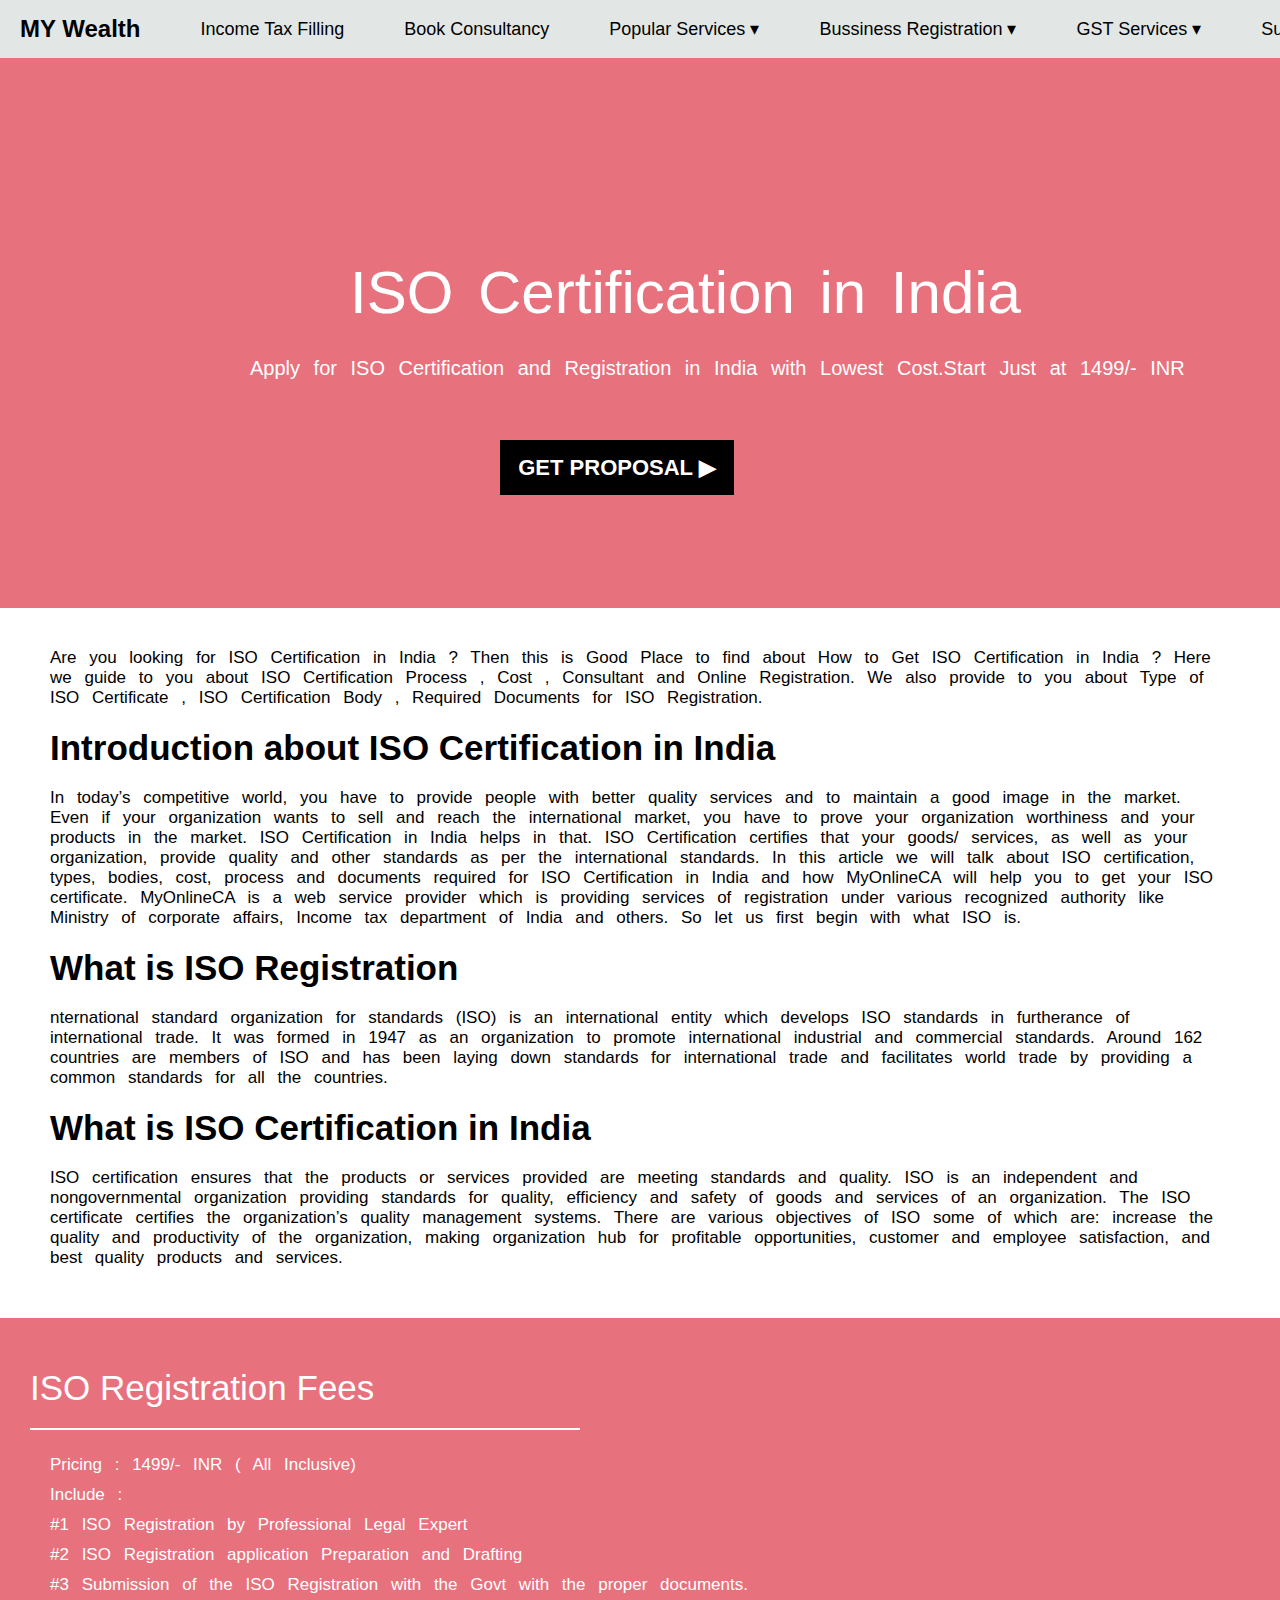
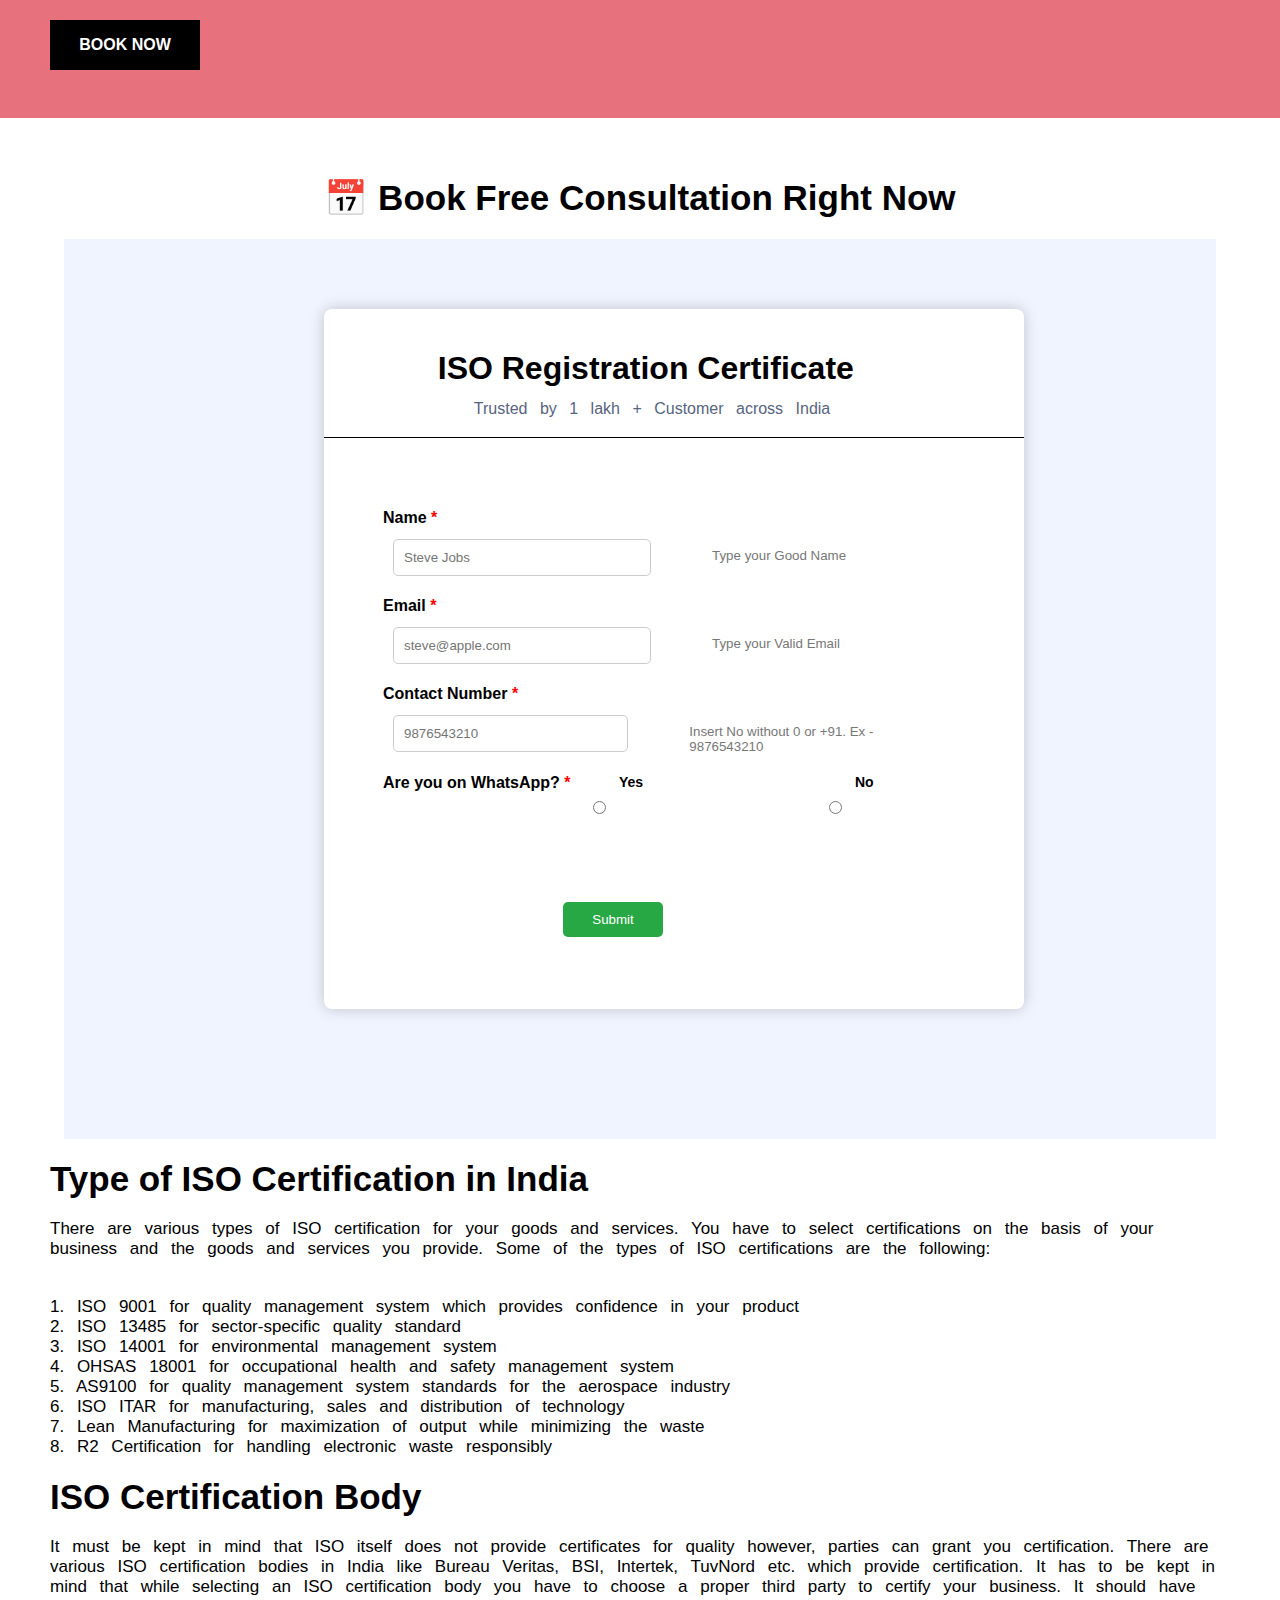
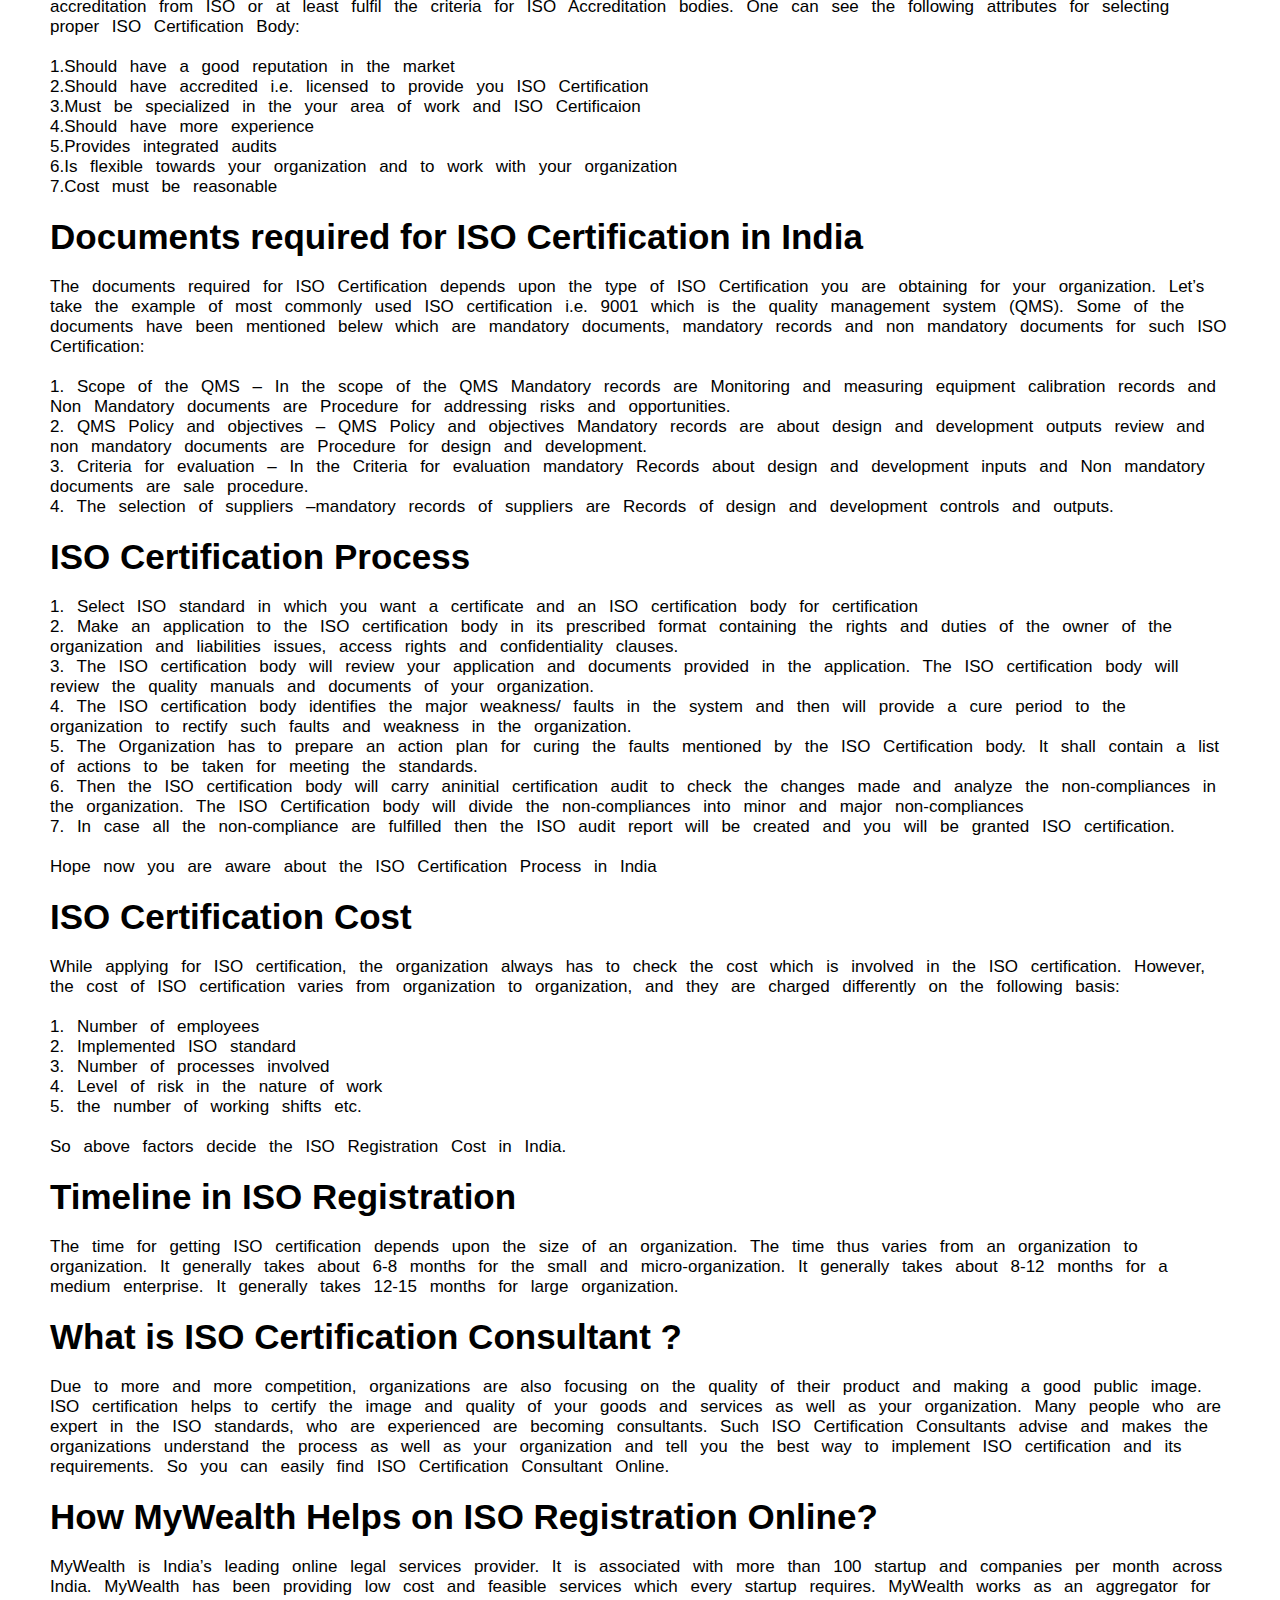
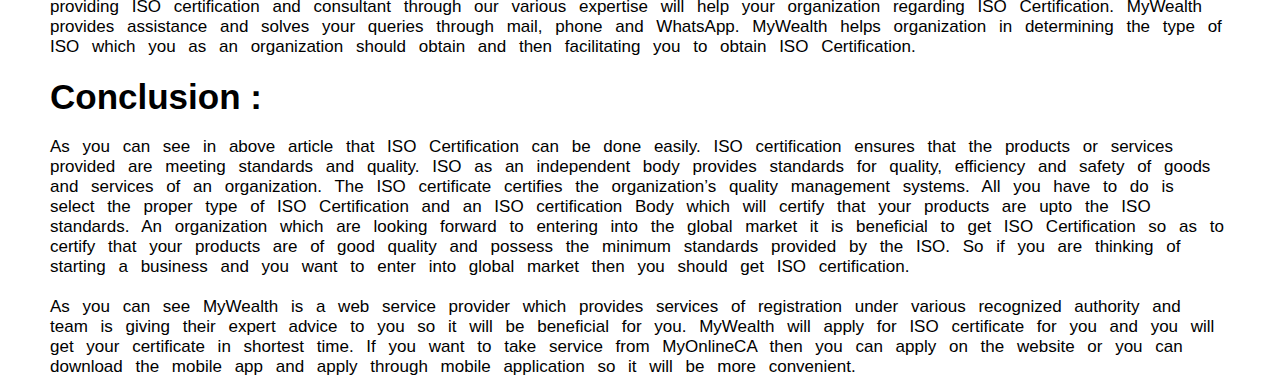
<file: ISO.html>
<!DOCTYPE html>
<html lang="en">

<head>
    <meta charset="UTF-8">
    <meta name="viewport" content="width=device-width, initial-scale=1.0">
    <title>Document</title>
    <link rel="stylesheet" href="style.css">

</head>

<body>
    <style>
        * {
            margin: 0;
            padding: 0;
            box-sizing: border-box;
            font-family: sans-serif;
        }


        .main-center {
            height: 550px;
            width: 100%;
            background: #e7717d;
            position: relative;
            bottom: 20px;

        }

        .ICT {
            width: 718px;
            height: 78px;
            display: block;
            position: relative;
            justify-content: center;

        }

        .ICT p {
            position: relative;
            top: 200px;
            left: 300px;
            color: white;
            font-size: 60px;
            margin-bottom: 30px;
            white-space: nowrap;


        }

        .ICT .p2 {
            font-size: 20px;
            position: relative;
            left: 200px;
            width: 750px;
        }

        .ICT-btn {
            position: relative;
            margin-top: -20px;
            left: 500px;
            top: 250px;
            width: 234px;
            height: 55px;
            font-size: 22px;
            align-items: center;
            display: flex;
            justify-content: center;
            font-weight: 700;
            background-color: black;
            color: white;
            cursor: pointer;

        }

        .ICT-btn:hover {
            background-color: #6747c7;
        }

        h1 {
            margin-top: 20px;
            margin-left: 50px;
            font-size: 35px;
        }

        p {
            margin-top: 20px;
            margin-left: 50px;
            margin-right: 50px;
            font-size: 17px;
            word-spacing: 8px;

        }

        .Filing-fee {
            width: 100%;
            height: 400px;
            background-color: #e7717d;
            margin-top: 50px;
        }

        .Filing-fee p {
            color: white;
            line-height: 30px;
            font-weight: 525;
        }

        .return {
            font-size: 35px;
            margin: 0px 0px 0px 30px;
            padding: 50px 0px 20px;
            color: white;
            border-bottom: 2px solid white;
            width: 550px;
        }

        .book-btn {
            width: 150px;
            height: 50px;
            background-color: black;
            color: white;
            margin: 20px 0px 0px 50px;
            display: flex;
            align-items: center;
            justify-content: center;
            font-weight: 700;
            cursor: pointer;

        }

        .book-btn:hover {
            background-color: #6747c7;
        }

        .form-main {
            font-size: 35px;
            font-weight: 700;
            display: flex;
            justify-content: center;
            margin-top: 60px;
        }

        .form-box {
            height: 900px;
            width: 90%;
            background-color: #f0f4ff;
            margin: 20px 5% 0px 5%;
        }

        .form-ITF {
            width: 700px;
            height: 700px;
            background-color: white;
            display: flex;
            position: relative;
            justify-content: center;
            margin-left: 260px;
            top: 70px;
            background-color: white;
            border-radius: 8px;
            box-shadow: 0px 0px 15px rgba(0, 0, 0, 0.2);
        }

        .form-header {
            height: 129px;
            width: 700px;
            display: flex;
            position: relative;
            align-items: center;
            justify-content: center;
            border-bottom: 1px solid black;
        }

        .form-header h2 {

            font-size: 32px;
            width: 662px;
            height: 47px;
            position: relative;
            left: 200px;
            white-space: nowrap;
        }

        .form-header p {
            font-size: 16px;
            width: 662px;
            height: 26px;
            color: #57647E;
            margin-top: 50px;
            white-space: nowrap;
            position: relative;
            right: 230px;
            margin-top: 80px;

        }

        .form-details {
            width: 662px;
            height: 300px;
            position: relative;
            top: 200px;
            right: 450px;
            white-space: nowrap;
            font-size: 15px;
            margin-top: 15px;
            line-height: 30px;

        }

        form {
            position: absolute;
        }

        .form-group {
            margin-bottom: 20px;
            display: flex;
            position: relative;
            top: 180px;
        }

        label {
            font-weight: bold;
            margin-bottom: 5px;
            display: block;
            margin-bottom: 50px;
            margin-left: 100px;
        }

        input[type="text"],
        input[type="email"] {
            padding: 10px;
            margin-top: 5px;
            border-radius: 5px;
            border: 1px solid #ccc;
            width: 33%;
            box-sizing: border-box;
            position: relative;
            right: 200px;
            margin-top: 30px;
        }

        .tooltip {
            position: absolute;
            top: -35px;
            left: 5px;
            background-color: #2c3e50;
            color: white;
            padding: 5px;
            border-radius: 5px;
            font-size: 12px;
            display: none;
        }

        .form-group:hover .tooltip {
            display: block;
        }

        small {
            display: block;
            margin-top: 39px;
            color: #777;

            position: relative;
            right: 139px;
        }


        .radio-group {
            display: flex;
            align-items: center;
        }

        .radio-group label {
            margin-right: 10px;
            margin-left: 5px;
        }

        button {
            position: relative;
            top: 220px;
            left: 300px;
            padding: 10px;
            background-color: #28a745;
            color: white;
            border: none;
            border-radius: 5px;
            cursor: pointer;
            width: 100px;
        }

        button:hover {
            background-color: #218838;
        }

        .ITR-type h4 {
            margin-left: 50px;
            margin-top: 20px;
        }

        .ITR-type ul li {
            margin-left: 50px;
            margin-top: 20px;
        }
    </style>
    <header>
        <nav class="navbar">
            <a href="index.html">
                <div class="logo">MY Wealth</div> 
               </a>
            <ul class="nav-links">
                <li><a href="ITF.html">Income Tax Filling</a></li>
                <li><a href="Consultancy.html">Book Consultancy</a></li>

                <li class="dropdown">
                    <a href="#" class="dropbtn">Popular Services &#9662;</a>
                    <div class="dropdown-content">
                        <a href="ITF.html">ITR Filing Services</a>
                        <a href="ISO.html">ISO Certification</a>
                        <a href="GSTReg.html">GST Registration</a>
                        <a href="GSTFilling.html">GST Return Filing</a>
                        <a href="MSME.html">MSME Registration</a>
                        <a href="companyreg.html">Company Registration</a>
                        <a href="firm.html">Firm Registration</a>
                        <a href="fssai.html">FSSAI License</a>
                        <a href="trademark.html">Trademark Registration</a>
                    </div>
                </li>
                <li class="dropdown">
                    <a href="#" class="dropbtn">Bussiness Registration &#9662;</a>
                    <div class="dropdown-content">
                        <a href="companyreg.html">Company Registration</a>
                        <a href="firm.html">Firm Registration</a>
                </li>
                <li class="dropdown">
                    <a href="#" class="dropbtn">GST Services &#9662;</a>
                    <div class="dropdown-content">
                        <a href="GSTReg.html">GST Registration</a>
                        <a href="GSTFilling.html">GST Return Filing</a>
                </li>
                <li class="dropdown">
                    <a href="#" class="dropbtn">Support &#9662;</a>
                    <div class="dropdown-content">
                        <a href="#">Contact Us</a>
            </ul>
            <div class="menu-icon" onclick="toggleMenu()">&#9776;</div>
        </nav>
    </header>

    <div class="main-center">
        <div class="ICT">
            <p>ISO Certification in India</p>
            <p class="p2">Apply for ISO Certification and Registration in India with Lowest Cost.
                ​Start Just at 1499/- INR</p>


            <div class="ICT-btn" onclick="scrollToSection()">
                GET PROPOSAL &#9654
            </div>

        </div>
    </div>


    <p>Are you looking for ISO Certification in India ? Then this is Good Place to find about How to Get ISO
        Certification in India ? Here we guide to you about ISO Certification Process , Cost , Consultant and Online
        Registration. We also provide to you about Type of ISO Certificate , ISO Certification Body , Required Documents
        for ISO Registration.</p>

    <h1>Introduction about ISO Certification in India</h1>
    <p>In today’s competitive world, you have to provide people with better quality services and to maintain a good
        image in the market. Even if your organization wants to sell and reach the international market, you have to
        prove your organization worthiness and your products in the market. ISO Certification in India helps in that.
        ISO Certification certifies that your goods/ services, as well as your organization, provide quality and other
        standards as per the international standards. In this article we will talk about ISO certification, types,
        bodies, cost, process and documents required for ISO Certification in India and how MyOnlineCA will help you to
        get your ISO certificate. MyOnlineCA is a web service provider which is providing services of registration under
        various recognized authority like Ministry of corporate affairs, Income tax department of India and others. So
        let us first begin with what ISO is.</p>


    <h1>What is ISO Registration</h1>
    <p>nternational standard organization for standards (ISO) is an international entity which develops ISO standards in
        furtherance of international trade. It was formed in 1947 as an organization to promote international industrial
        and commercial standards. Around 162 countries are members of ISO and has been laying down standards for
        international trade and facilitates world trade by providing a common standards for all the countries.</p>

    <h1>What is ISO Certification in India</h1>
    <p>ISO certification ensures that the products or services provided are meeting standards and quality. ISO is an
        independent and nongovernmental organization providing standards for quality, efficiency and safety of goods and
        services of an organization. The ISO certificate certifies the organization’s quality management systems. There
        are various objectives of ISO some of which are: increase the quality and productivity of the organization,
        making organization hub for profitable opportunities, customer and employee satisfaction, and best quality
        products and services.</p>





    <div class="Filing-fee">
        <div class="return">
            ISO Registration Fees
        </div>
        <p>Pricing : 1499/- INR ( All Inclusive)</br>
            Include :</br>
            #1 ISO Registration by Professional Legal Expert</br>
            #2 ISO Registration application Preparation and Drafting</br>
            #3 Submission of the ISO Registration with the Govt with the proper documents.</br></p>



        <div class="book-btn" onclick="scrollToSection()">
            BOOK NOW
        </div>

    </div>
    <div id="book1" class="form-main">
        📅 Book Free Consultation Right Now
    </div>

    <div class="form-box">
        <div class="form-ITF">
            <div class="form-header">
                <h2>ISO Registration Certificate</h2>
                <p>Trusted by 1 lakh + Customer across India</p>
            </div>


            <form>
                <div class="form-group">
                    <label for="name">Name <span> * <style {color:red}></style></label> <br>
                    <input type="text" id="name" name="name" placeholder="Steve Jobs" required>
                    <small>Type your Good Name</small>
                </div>

                <div class="form-group">
                    <label for="email">Email <span> * <style {color:red}></style></label>
                    <input type="email" id="email" name="email" placeholder="steve@apple.com" required>
                    <div class="tooltip">Your Email Please where you need the proposal</div>
                    <small>Type your Valid Email</small>
                </div>

                <div class="form-group">
                    <label for="contact">Contact Number <span> * <style {color:red}> </style></span></label>
                    <input type="text" id="contact" name="contact" placeholder="9876543210" required> <br>
                    <small>Insert No without 0 or +91. Ex - 9876543210</small>
                </div>

                <div class="form-group">
                    <label>Are you on WhatsApp? <span> * <style {color:red}></style></label>
                    <div class="radio-group">
                        <input type="radio" id="yes" name="whatsapp" value="yes">
                        <label for="yes">Yes</label>
                        <input type="radio" id="no" name="whatsapp" value="no">
                        <label for="no">No</label>
                    </div>
                </div>

                <button type="submit">Submit</button>
            </form>



        </div>
    </div>

    </div>

    <div class="ITR-type">
        <h1>Type of ISO Certification in India</h1>
        <p>There are various types of ISO certification for your goods and services. You have to select certifications
            on the basis of your business and the goods and services you provide. Some of the types of ISO
            certifications are the following:</p></br>
        <p> 1. ISO 9001 for quality management system which provides confidence in your product</br>
            2. ISO 13485 for sector-specific quality standard</br>
            3. ISO 14001 for environmental management system</br>
            4. OHSAS 18001 for occupational health and safety management system</br>
            5. AS9100 for quality management system standards for the aerospace industry</br>
            6. ISO ITAR for manufacturing, sales and distribution of technology</br>
            7. Lean Manufacturing for maximization of output while minimizing the waste</br>
            8. R2 Certification for handling electronic waste responsibly</br></p>



        <h1>ISO Certification Body</h1>
        <p>It must be kept in mind that ISO itself does not provide certificates for quality however, parties can grant
            you certification. There are various ISO certification bodies in India like Bureau Veritas, BSI, Intertek,
            TuvNord etc. which provide certification. It has to be kept in mind that while selecting an ISO
            certification body you have to choose a proper third party to certify your business. It should have
            accreditation from ISO or at least fulfil the criteria for ISO Accreditation bodies. One can see the
            following attributes for selecting proper ISO Certification Body:</p>

        <p> 1.Should have a good reputation in the market<br>
            2.Should have accredited i.e. licensed to provide you ISO Certification<br>
            3.Must be specialized in the your area of work and ISO Certificaion<br>
            4.Should have more experience<br>
            5.Provides integrated audits<br>
            6.Is flexible towards your organization and to work with your organization<br>
            7.Cost must be reasonable<br></p>


        <h1>Documents required for ISO Certification in India</h1>
        <p>The documents required for ISO Certification depends upon the type of ISO Certification you are obtaining for
            your organization. Let’s take the example of most commonly used ISO certification i.e. 9001 which is the
            quality management system (QMS). Some of the documents have been mentioned belew which are mandatory
            documents, mandatory records and non mandatory documents for such ISO Certification:</p>


        <p> 1. Scope of the QMS – In the scope of the QMS Mandatory records are Monitoring and measuring equipment
            calibration records and Non Mandatory documents are Procedure for addressing risks and opportunities.<br>
            2. QMS Policy and objectives – QMS Policy and objectives Mandatory records are about design and development
            outputs review and non mandatory documents are Procedure for design and development.<br>
            3. Criteria for evaluation – In the Criteria for evaluation mandatory Records about design and development
            inputs and Non mandatory documents are sale procedure.<br>
            4. The selection of suppliers –mandatory records of suppliers are Records of design and development controls
            and outputs.<br> </p>





        <h1>ISO Certification Process</h1>
        <p>
            1. Select ISO standard in which you want a certificate and an ISO certification body for certification <br>
            2. Make an application to the ISO certification body in its prescribed format containing the rights and
            duties of the owner of the organization and liabilities issues, access rights and confidentiality
            clauses.<br>
            3. The ISO certification body will review your application and documents provided in the application. The
            ISO certification body will review the quality manuals and documents of your organization. <br>
            4. The ISO certification body identifies the major weakness/ faults in the system and then will provide a
            cure period to the organization to rectify such faults and weakness in the organization.<br>
            5. The Organization has to prepare an action plan for curing the faults mentioned by the ISO Certification
            body. It shall contain a list of actions to be taken for meeting the standards.<br>
            6. Then the ISO certification body will carry aninitial certification audit to check the changes made and
            analyze the non-compliances in the organization. The ISO Certification body will divide the non-compliances
            into minor and major non-compliances<br>
            7. In case all the non-compliance are fulfilled then the ISO audit report will be created and you will be
            granted ISO certification.<br>


        </p>

        <p>
            Hope now you are aware about the ISO Certification Process in India
        </p>


        <h1>ISO Certification Cost</h1>
        <p>While applying for ISO certification, the organization always has to check the cost which is involved in the
            ISO certification. However, the cost of ISO certification varies from organization to organization, and they
            are charged differently on the following basis:</p>

        <p>
            1. Number of employees<br>
            2. Implemented ISO standard<br>
            3. Number of processes involved<br>
            4. Level of risk in the nature of work<br>
            5. the number of working shifts etc.<br>
        </p>
        <p>
            So above factors decide the ISO Registration Cost in India.
        </p>

        <h1>Timeline in ISO Registration</h1>
        <p>The time for getting ISO certification depends upon the size of an organization. The time thus varies from an
            organization to organization. It generally takes about 6-8 months for the small and micro-organization. It
            generally takes about 8-12 months for a medium enterprise. It generally takes 12-15 months for large
            organization.</p>


        <h1>What is ISO Certification Consultant ?</h1>
        <p>
            Due to more and more competition, organizations are also focusing on the quality of their product and making
            a good public image. ISO certification helps to certify the image and quality of your goods and services as
            well as your organization. Many people who are expert in the ISO standards, who are experienced are becoming
            consultants. Such ISO Certification Consultants advise and makes the organizations understand the process as
            well as your organization and tell you the best way to implement ISO certification and its requirements. So
            you can easily find ISO Certification Consultant Online.
        </p>



        <h1>How MyWealth Helps on ISO Registration Online?</h1>

        <p>MyWealth is India’s leading online legal services provider. It is associated with more than 100 startup and
            companies per month across India. MyWealth has been providing low cost and feasible services which every
            startup requires. MyWealth works as an aggregator for providing ISO certification and consultant through
            our various expertise will help your organization regarding ISO Certification. MyWealth provides
            assistance and solves your queries through mail, phone and WhatsApp. MyWealth helps organization in
            determining the type of ISO which you as an organization should obtain and then facilitating you to obtain
            ISO Certification.</p>



        <h1>Conclusion :</h1>
        <p>As you can see in above article that ISO Certification can be done easily. ISO certification ensures that the
            products or services provided are meeting standards and quality. ISO as an independent body provides
            standards for quality, efficiency and safety of goods and services of an organization. The ISO certificate
            certifies the organization’s quality management systems. All you have to do is select the proper type of ISO
            Certification and an ISO certification Body which will certify that your products are upto the ISO
            standards. An organization which are looking forward to entering into the global market it is beneficial to
            get ISO Certification so as to certify that your products are of good quality and possess the minimum
            standards provided by the ISO. So if you are thinking of starting a business and you want to enter into
            global market then you should get ISO certification.</p>

        <p>As you can see MyWealth is a web service provider which provides services of registration under various
            recognized authority and team is giving their expert advice to you so it will be beneficial for you.
            MyWealth will apply for ISO certificate for you and you will get your certificate in shortest time. If you
            want to take service from MyOnlineCA then you can apply on the website or you can download the mobile app
            and apply through mobile application so it will be more convenient.</p>



    </div>










</body>
<script>
    function scrollToSection() {
            const section = document.getElementById('book1');
            section.scrollIntoView({ behavior: 'smooth' });}
</script>

</html>
</file>
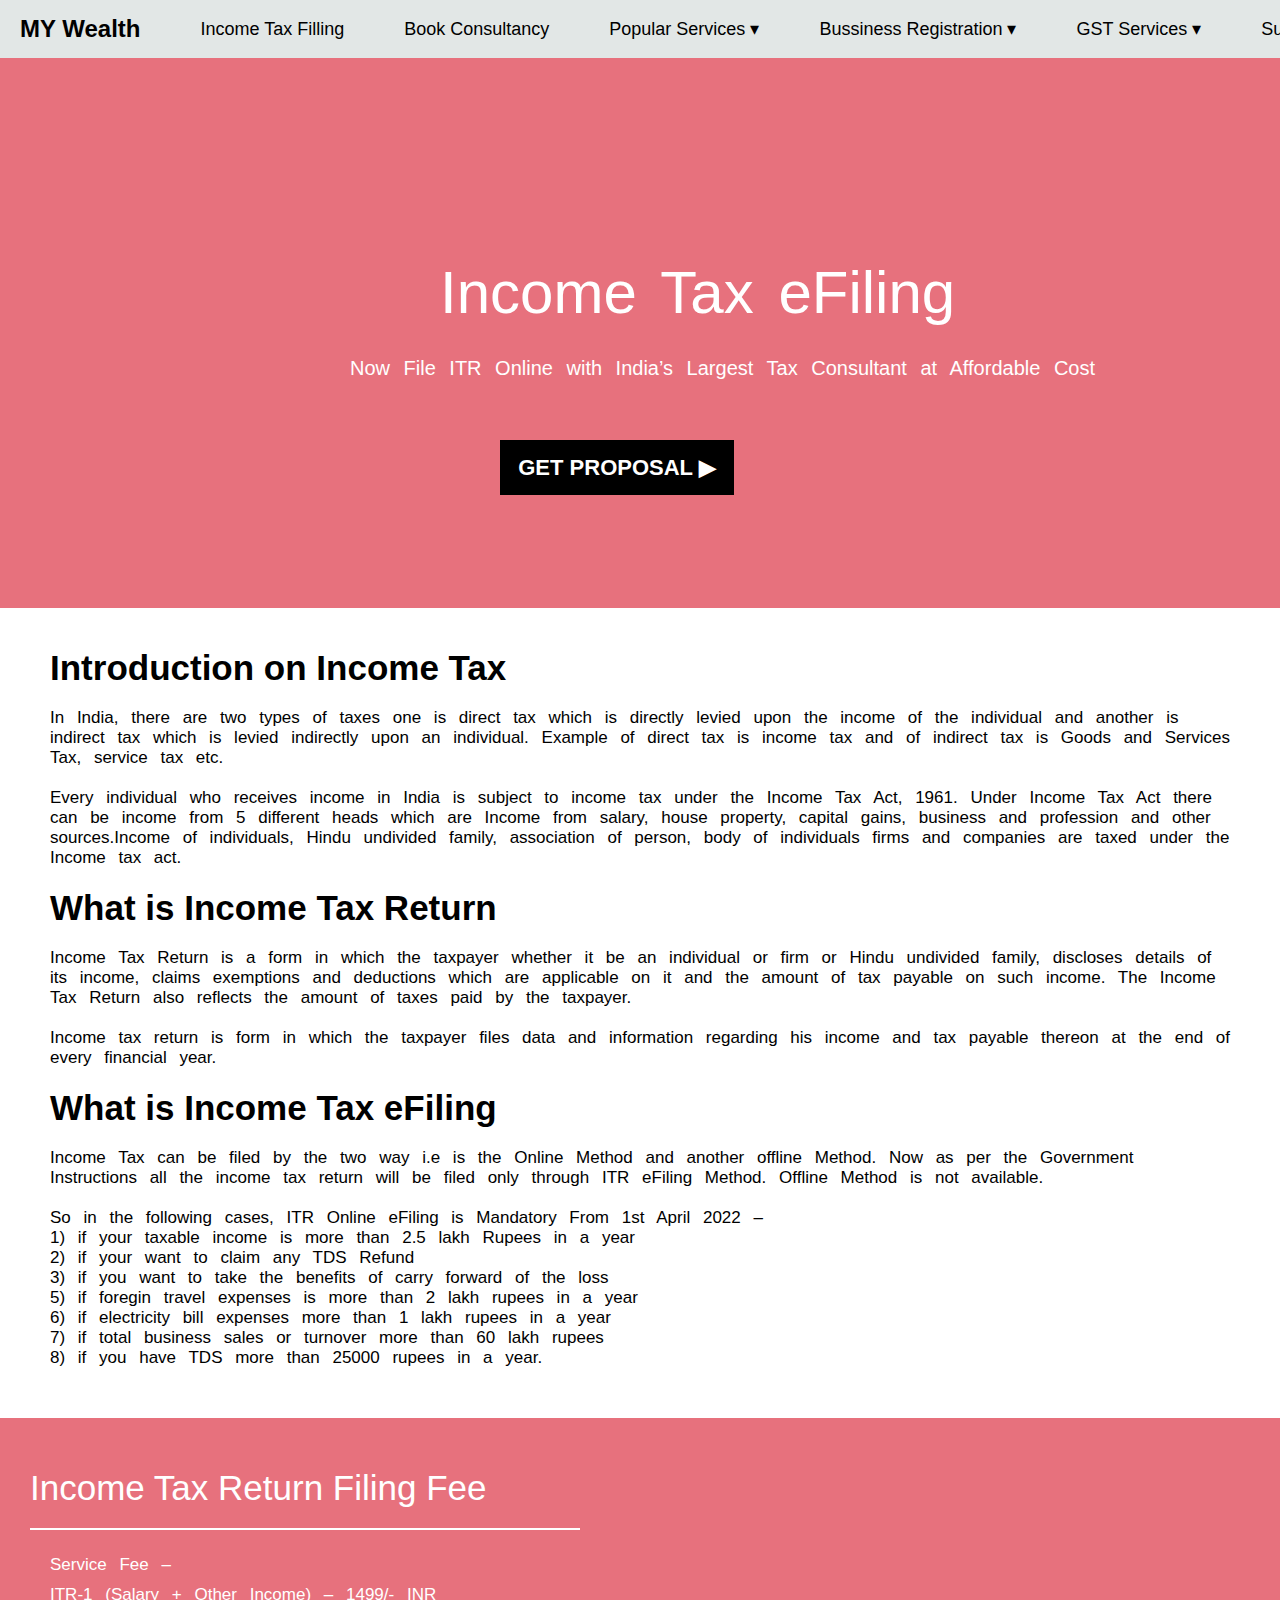
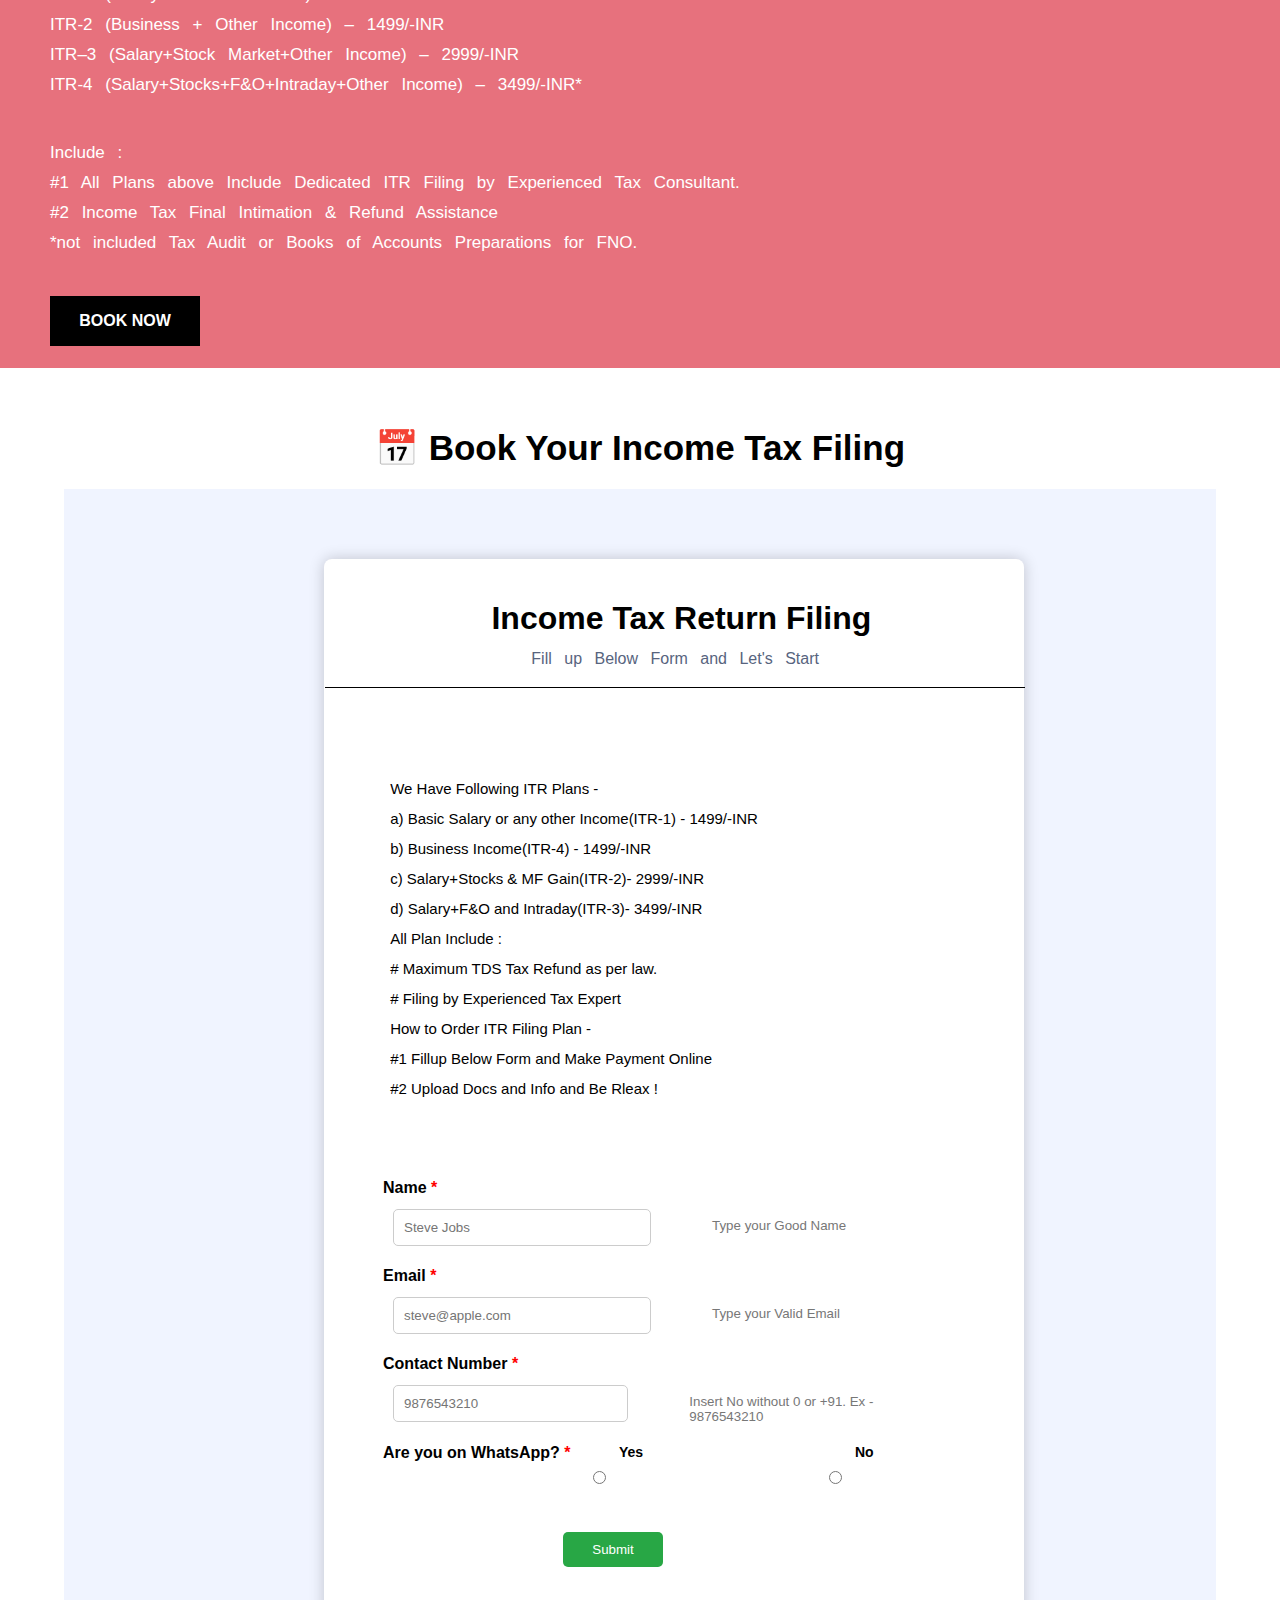
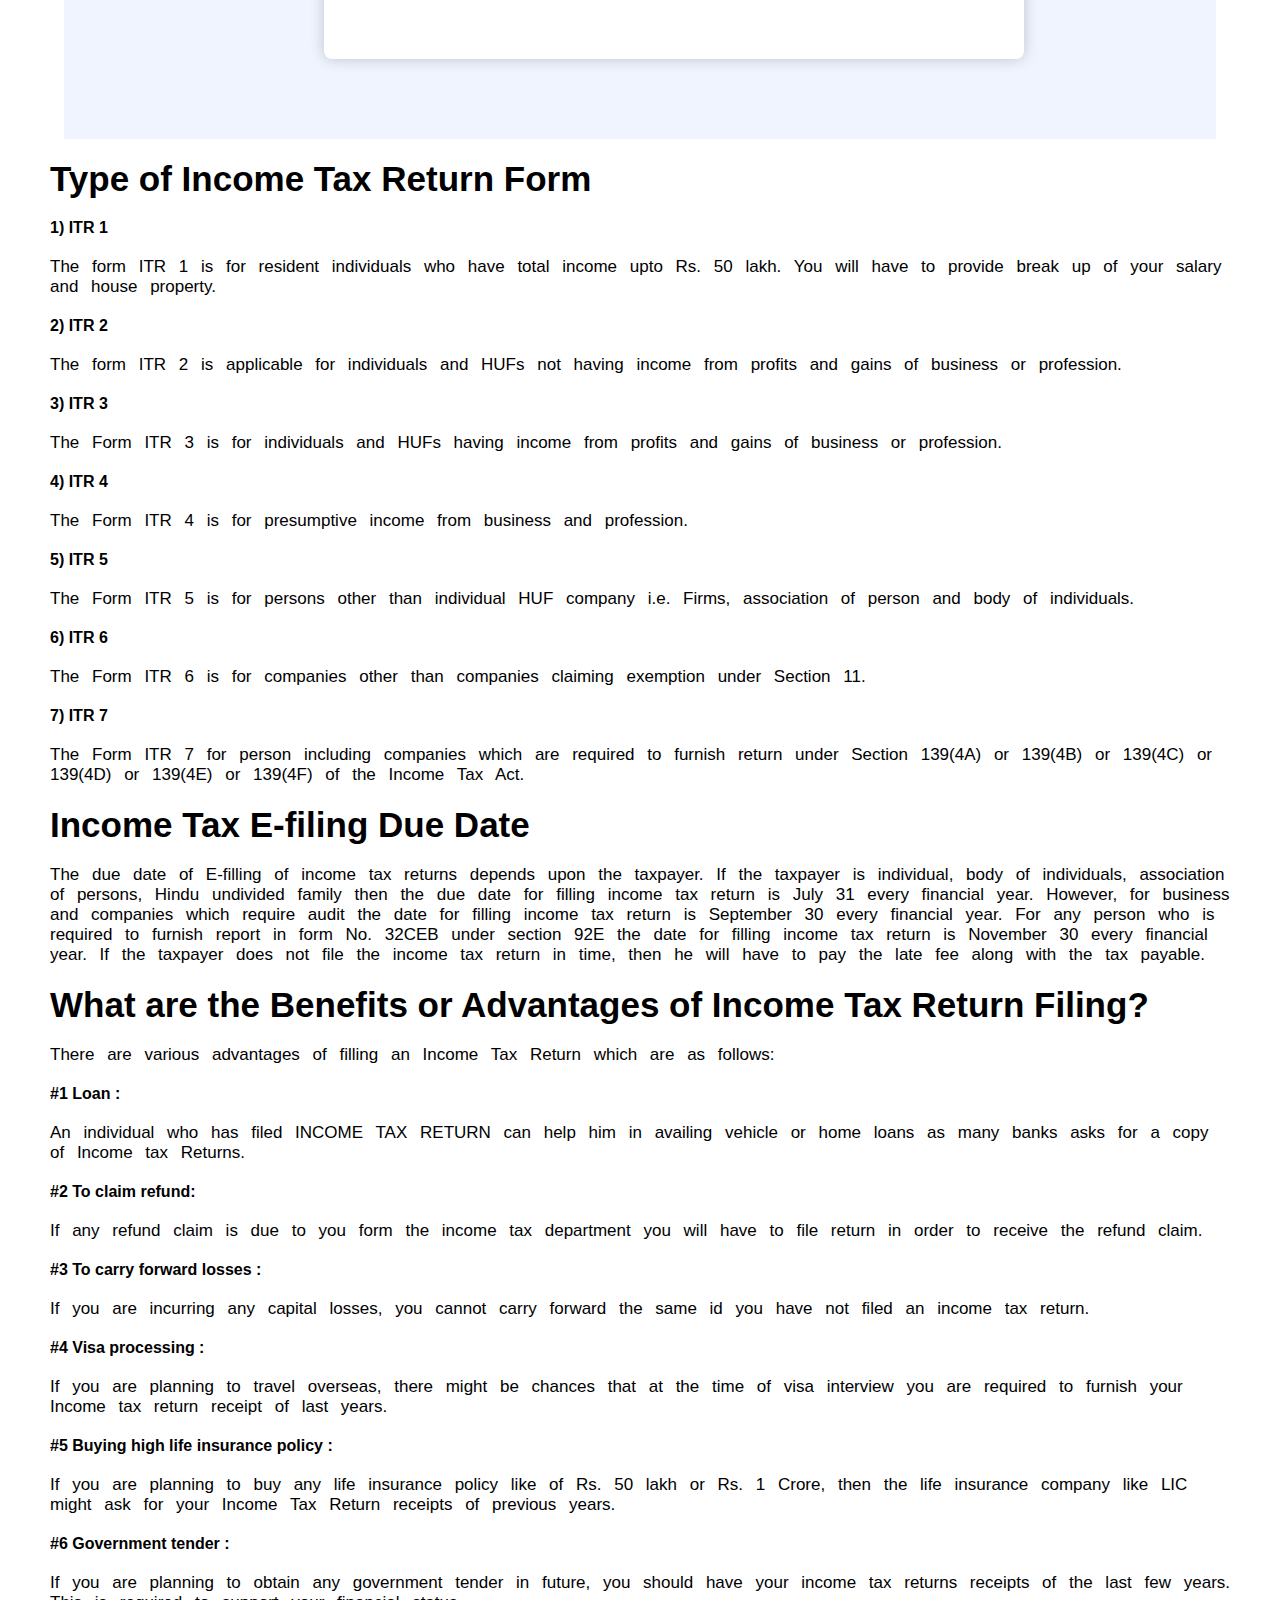
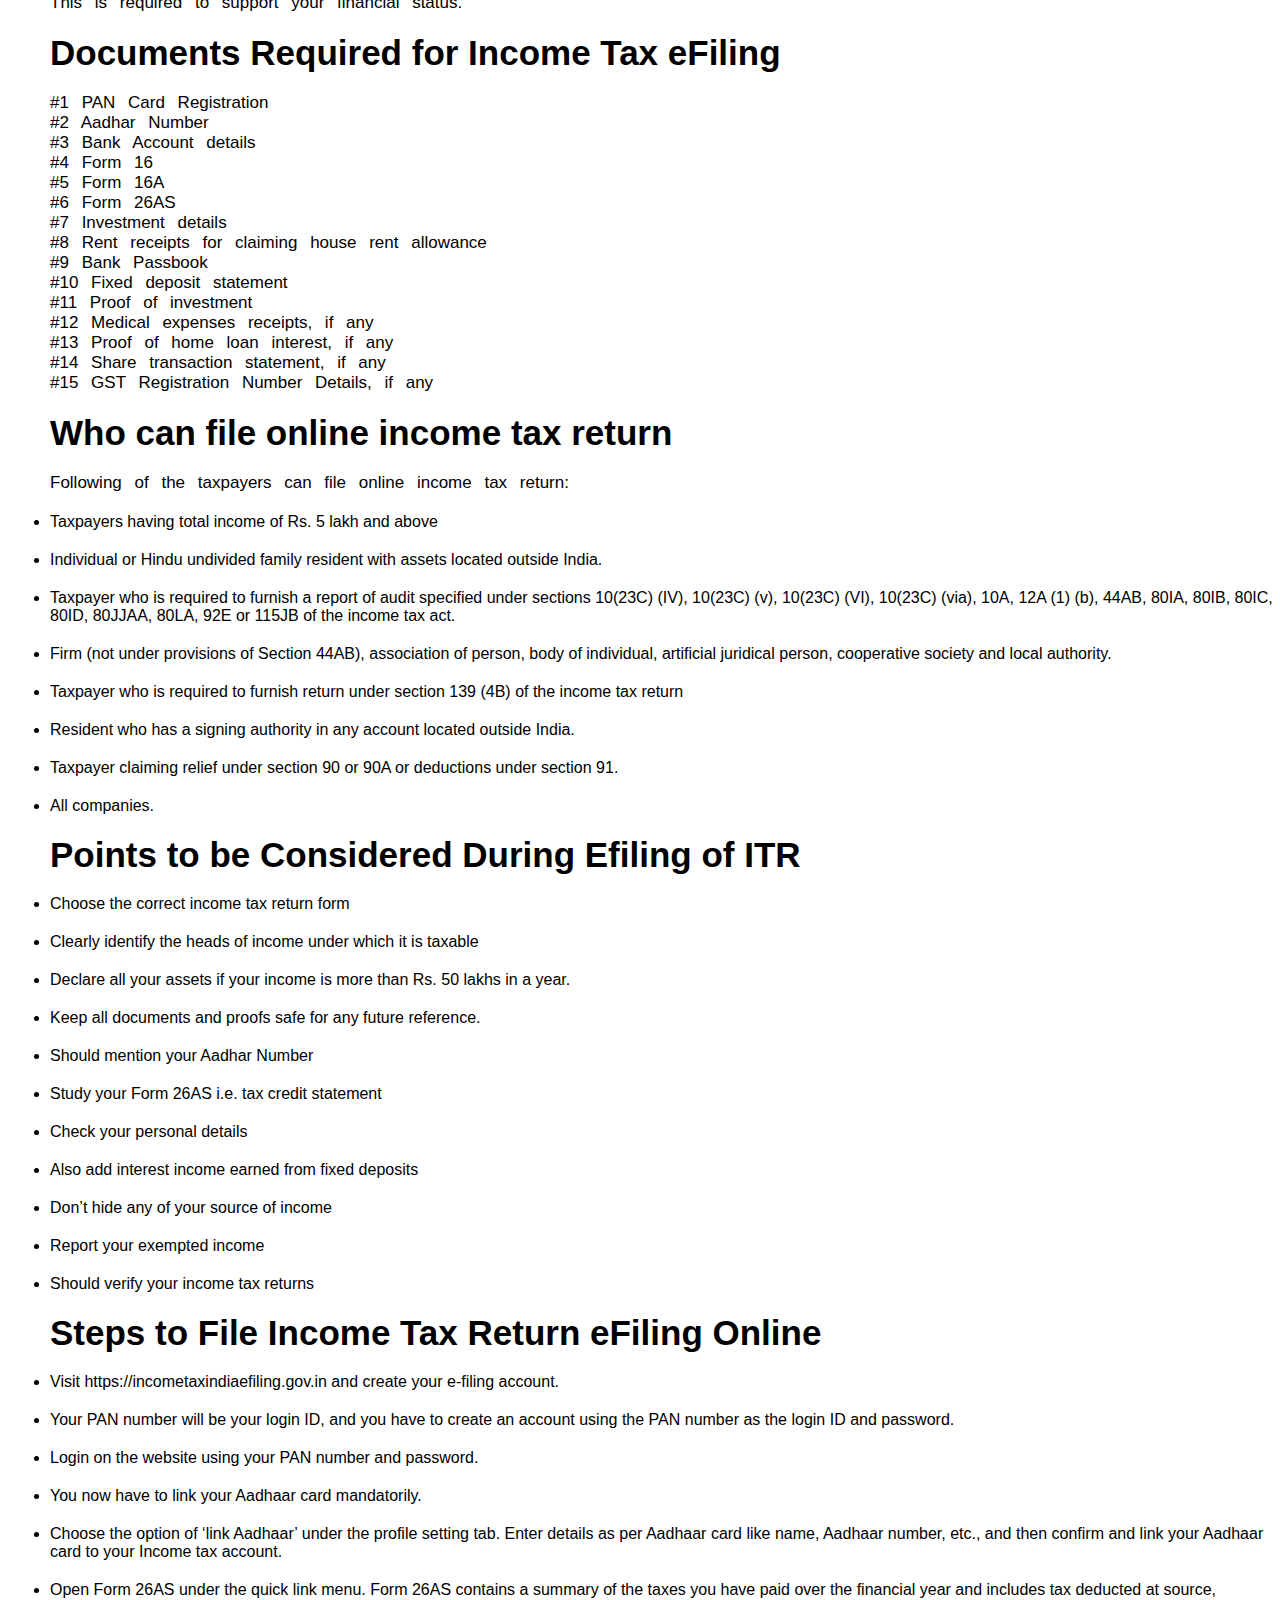
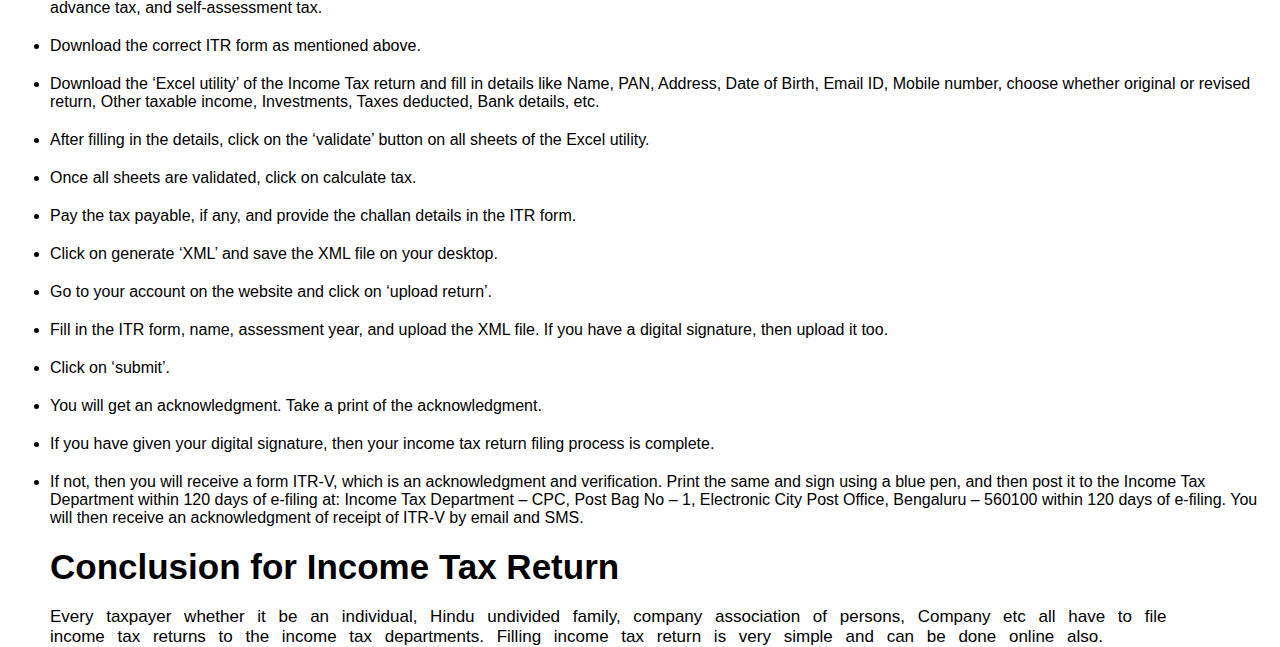
<file: ITF.html>
<!DOCTYPE html>
<html lang="en">

<head>
    <meta charset="UTF-8">
    <meta name="viewport" content="width=device-width, initial-scale=1.0">
    <title>Document</title>
    <link rel="stylesheet" href="style.css">

</head>

<body>
    <style>
        * {
            margin: 0;
            padding: 0;
            box-sizing: border-box;
            font-family: sans-serif;
        }


        .main-center {
            height: 550px;
            width: 100%;
            background: #e7717d;
            position: relative;
            bottom: 20px;

        }

        .ICT {
            width: 718px;
            height: 78px;
            display: block;
            position: relative;
            justify-content: center;

        }

        .ICT p {
            position: relative;
            top: 200px;
            left: 390px;
            color: white;
            font-size: 60px;
            margin-bottom: 30px;

        }

        .ICT .p2 {
            font-size: 20px;
            position: relative;
            left: 300px;
            width: 750px;
        }

        .ICT-btn {
            position: relative;
            margin-top: -20px;
            left: 500px;
            top: 250px;
            width: 234px;
            height: 55px;
            font-size: 22px;
            align-items: center;
            display: flex;
            justify-content: center;
            font-weight: 700;
            background-color: black;
            color: white;
            cursor: pointer;

        }

        .ICT-btn:hover {
            background-color: #6747c7;
        }

        h1 {
            margin-top: 20px;
            margin-left: 50px;
            font-size: 35px;
        }

        p {
            margin-top: 20px;
            margin-left: 50px;
            margin-right: 50px;
            font-size: 17px;
            word-spacing: 8px;

        }

        .Filing-fee {
            width: 100%;
            height: 550px;
            background-color: #e7717d;
            margin-top: 50px;
        }

        .Filing-fee p {
            color: white;
            line-height: 30px;
            font-weight: 525;
        }

        .return {
            font-size: 35px;
            margin: 0px 0px 0px 30px;
            padding: 50px 0px 20px;
            color: white;
            border-bottom: 2px solid white;
            width: 550px;
        }

        .book-btn {
            width: 150px;
            height: 50px;
            background-color: black;
            color: white;
            margin: 20px 0px 0px 50px;
            display: flex;
            align-items: center;
            justify-content: center;
            font-weight: 700;
            cursor: pointer;

        }

        .book-btn:hover {
            background-color: #6747c7;
        }

        .form-main {
            font-size: 35px;
            font-weight: 700;
            display: flex;
            justify-content: center;
            margin-top: 60px;
        }

        .form-box {
            height: 1250px;
            width: 90%;
            background-color: #f0f4ff;
            margin: 20px 5% 0px 5%;
        }

        .form-ITF {
            width: 700px;
            height: 1100px;
            background-color: white;
            display: flex;
            position: relative;
            justify-content: center;
            margin-left: 260px;
            top: 70px;
            background-color: white;
            border-radius: 8px;
            box-shadow: 0px 0px 15px rgba(0, 0, 0, 0.2);
        }

        .form-header {
            height: 129px;
            width: 700px;
            display: flex;
            position: relative;
            align-items: center;
            justify-content: center;
            border-bottom: 1px solid black;
            left: 185px;
        }

        .form-header h2 {

            font-size: 32px;
            width: 662px;
            height: 47px;
            position: relative;
            left: 200px;
            white-space: nowrap;
        }

        .form-header p {
            font-size: 16px;
            width: 662px;
            height: 26px;
            color: #57647E;
            margin-top: 50px;
            white-space: nowrap;
            position: relative;
            left: -190px;
            margin-top: 80px;

        }

        .form-details {
            width: 662px;
            height: 300px;
            position: relative;
            top: 200px;
            right: 450px;
            white-space: nowrap;
            font-size: 15px;
            margin-top: 15px;
            line-height: 30px;

        }

        form {
            position: absolute;
        }

        .form-group {
            margin-bottom: 20px;
            display: flex;
            position: relative;
            top: 600px;
        }

        label {
            font-weight: bold;
            margin-bottom: 5px;
            display: block;
            margin-bottom: 50px;
            margin-left: 100px;
        }

        input[type="text"],
        input[type="email"] {
            padding: 10px;
            margin-top: 5px;
            border-radius: 5px;
            border: 1px solid #ccc;
            width: 33%;
            box-sizing: border-box;
            position: relative;
            right: 200px;
            margin-top: 30px;
        }

        .tooltip {
            position: absolute;
            top: -35px;
            left: 5px;
            background-color: #2c3e50;
            color: white;
            padding: 5px;
            border-radius: 5px;
            font-size: 12px;
            display: none;
        }

        .form-group:hover .tooltip {
            display: block;
        }

        small {
            display: block;
            margin-top: 39px;
            color: #777;

            position: relative;
            right: 139px;
        }
        

        .radio-group {
            display: flex;
            align-items: center;
        }

        .radio-group label {
            margin-right: 10px;
            margin-left: 5px;
        }

        button {
            position: relative;
            top: 600px;
            left: 300px;
            padding: 10px;
            background-color: #28a745;
            color: white;
            border: none;
            border-radius: 5px;
            cursor: pointer;
            width: 100px;
        }

        button:hover {
            background-color: #218838;
        }

        .ITR-type h4 {
            margin-left: 50px;
            margin-top: 20px;
        }

        .ITR-type ul li {
            margin-left: 50px;
            margin-top: 20px;
        }
    </style>
    <header>
        <nav class="navbar">
            <a href="index.html">
                <div class="logo">MY Wealth</div> 
               </a>
            <ul class="nav-links">
                <li><a href="ITF.html">Income Tax Filling</a></li>
                <li><a href="Consultancy.html">Book Consultancy</a></li>

                <li class="dropdown">
                    <a href="#" class="dropbtn">Popular Services &#9662;</a>
                    <div class="dropdown-content">
                        <a href="ITF.html">ITR Filing Services</a>
                        <a href="ISO.html">ISO Certification</a>
                        <a href="GSTReg.html">GST Registration</a>
                        <a href="GSTFilling.html">GST Return Filing</a>
                        <a href="MSME.html">MSME Registration</a>
                        <a href="companyreg.html">Company Registration</a>
                        <a href="firm.html">Firm Registration</a>
                        <a href="fssai.html">FSSAI License</a>
                        <a href="trademark.html">Trademark Registration</a>
                    </div>
                </li>
                <li class="dropdown">
                    <a href="#" class="dropbtn">Bussiness Registration &#9662;</a>
                    <div class="dropdown-content">
                        <a href="companyreg.html">Company Registration</a>
                        <a href="firm.html">Firm Registration</a>
                </li>
                <li class="dropdown">
                    <a href="#" class="dropbtn">GST Services &#9662;</a>
                    <div class="dropdown-content">
                        <a href="GSTReg.html">GST Registration</a>
                        <a href="GSTFilling.html">GST Return Filing</a>
                </li>
                <li class="dropdown">
                    <a href="#" class="dropbtn">Support &#9662;</a>
                    <div class="dropdown-content">
                        <a href="#">Contact Us</a>
            </ul>
            <div class="menu-icon" onclick="toggleMenu()">&#9776;</div>
        </nav>
    </header>

    <div class="main-center">
        <div class="ICT">
            <p> Income Tax eFiling</p>
            <p class="p2">Now File ITR Online with India’s Largest Tax Consultant at Affordable Cost</p>


            <div class="ICT-btn" onclick="scrollToSection()">
                GET PROPOSAL &#9654
            </div>

        </div>
    </div>

    <h1>Introduction on Income Tax</h1>
    <p>In India, there are two types of taxes one is direct tax which is directly levied upon the income of the
        individual and another is indirect tax which is levied indirectly upon an individual. Example of direct tax is
        income tax and of indirect tax is Goods and Services Tax, service tax etc.</p>

    <p>Every individual who receives income in India is subject to income tax under the Income Tax Act, 1961. Under
        Income Tax Act there can be income from 5 different heads which are Income from salary, house property, capital
        gains, business and profession and other sources.Income of individuals, Hindu undivided family, association of
        person, body of individuals firms and companies are taxed under the Income tax act.</p>


    <h1>What is Income Tax Return</h1>
    <p>Income Tax Return is a form in which the taxpayer whether it be an individual or firm or Hindu undivided family,
        discloses details of its income, claims exemptions and deductions which are applicable on it and the amount of
        tax payable on such income. The Income Tax Return also reflects the amount of taxes paid by the taxpayer.</p>
    <p>Income tax return is form in which the taxpayer files data and information regarding his income and tax payable
        thereon at the end of every financial year.</p>

    <h1>What is Income Tax eFiling</h1>
    <p>Income Tax can be filed by the two way i.e is the Online Method and another offline Method. Now as per the
        Government Instructions all the income tax return will be filed only through ITR eFiling Method. Offline Method
        is not available.</p>
    <p>So in the following cases, ITR Online eFiling is Mandatory From 1st April 2022 –</br>
        1) if your taxable income is more than 2.5 lakh Rupees in a year</br>
        2) if your want to claim any TDS Refund</br>
        3) if you want to take the benefits of carry forward of the loss</br>
        5) if foregin travel expenses is more than 2 lakh rupees in a year</br>
        6) if electricity bill expenses more than 1 lakh rupees in a year</br>
        7) if total business sales or turnover more than 60 lakh rupees </br>
        8) if you have TDS more than 25000 rupees in a year.</br>



    <div class="Filing-fee">
        <div class="return">
            Income Tax Return Filing Fee
        </div>
        <p>Service Fee –</br>
            ITR-1 (Salary + Other Income) – 1499/- INR</br>
            ITR-2 (Business + Other Income) – 1499/-INR</br>
            ITR–3 (Salary+Stock Market+Other Income) – 2999/-INR</br>
            ITR-4 (Salary+Stocks+F&O+Intraday+Other Income) – 3499/-INR*</p></br>


        <p>Include :</br>
            #1 All Plans above Include Dedicated ITR Filing by Experienced Tax Consultant.</br>
            #2 Income Tax Final Intimation & Refund Assistance</br>
            *not included Tax Audit or Books of Accounts Preparations for FNO.</p></br>

        <div class="book-btn"  onclick="scrollToSection()">
            BOOK NOW
        </div>

    </div>
    <div id="book1" class="form-main">
        📅 Book Your Income Tax Filing
    </div>

    <div class="form-box">
        <div class="form-ITF">
            <div class="form-header">
                <h2>Income Tax Return Filing</h2>
                <p>Fill up Below Form and Let's Start</p>
            </div>
            <div class="form-details">
                We Have Following ITR Plans -<br>
                a) Basic Salary or any other Income(ITR-1) - 1499/-INR<br>
                b) Business Income(ITR-4) - 1499/-INR<br>
                c) Salary+Stocks & MF Gain(ITR-2)- 2999/-INR<br>
                d) Salary+F&O and Intraday(ITR-3)- 3499/-INR<br>

                All Plan Include :<br>
                # Maximum TDS Tax Refund as per law.<br>
                # Filing by Experienced Tax Expert<br>

                How to Order ITR Filing Plan -<br>
                #1 Fillup Below Form and Make Payment Online<br>
                #2 Upload Docs and Info and Be Rleax !<br>

            </div>

            <form>
                <div class="form-group">
                    <label for="name">Name <span> * <style {color:red}></style></label> <br>
                    <input type="text" id="name" name="name" placeholder="Steve Jobs" required>
                    <small>Type your Good Name</small>
                </div>

                <div class="form-group">
                    <label for="email">Email <span> * <style {color:red}></style></label>
                    <input type="email" id="email" name="email" placeholder="steve@apple.com" required>
                    <div class="tooltip">Your Email Please where you need the proposal</div>
                    <small>Type your Valid Email</small>
                </div>

                <div class="form-group">
                    <label for="contact">Contact Number <span> * <style {color:red}> </style></span></label>
                    <input type="text" id="contact" name="contact" placeholder="9876543210" required> <br>
                    <small>Insert No without 0 or +91. Ex - 9876543210</small>
                </div>

                <div class="form-group">
                    <label>Are you on WhatsApp? <span> * <style {color:red}></style></label>
                    <div class="radio-group">
                        <input type="radio" id="yes" name="whatsapp" value="yes">
                        <label for="yes">Yes</label>
                        <input type="radio" id="no" name="whatsapp" value="no">
                        <label for="no">No</label>
                    </div>
                </div>

                <button type="submit">Submit</button>
            </form>



        </div>
    </div>

    </div>

    <div class="ITR-type">
        <h1>Type of Income Tax Return Form</h1>
        <h4>1) ITR 1 </h4>
        <p> The form ITR 1 is for resident individuals who have total income upto Rs. 50 lakh. You will have to provide
            break up of your salary and house property.</p>
        <h4>2) ITR 2</h4>
        <p>The form ITR 2 is applicable for individuals and HUFs not having income from profits and gains of business or
            profession.</p>
        <h4>3) ITR 3 </h4>
        <p>The Form ITR 3 is for individuals and HUFs having income from profits and gains of business or profession.
        </p>
        <h4> 4) ITR 4</h4>
        <p>The Form ITR 4 is for presumptive income from business and profession.</p>
        <h4>5) ITR 5</h4>
        <p>The Form ITR 5 is for persons other than individual HUF company i.e. Firms, association of person and body of
            individuals.</p>
        <h4>6) ITR 6</h4>
        <p>The Form ITR 6 is for companies other than companies claiming exemption under Section 11.</p>
        <h4> 7) ITR 7</h4>
        <p>The Form ITR 7 for person including companies which are required to furnish return under Section 139(4A) or
            139(4B) or 139(4C) or 139(4D) or 139(4E) or 139(4F) of the Income Tax Act.</p>

        <h1>Income Tax E-filing Due Date</h1>
        <p>The due date of E-filling of income tax returns depends upon the taxpayer. If the taxpayer is individual,
            body of individuals, association of persons, Hindu undivided family then the due date for filling income tax
            return is July 31 every financial year. However, for business and companies which require audit the date for
            filling income tax return is September 30 every financial year. For any person who is required to furnish
            report in form No. 32CEB under section 92E the date for filling income tax return is November 30 every
            financial year. If the taxpayer does not file the income tax return in time, then he will have to pay the
            late fee along with the tax payable.</p>


        <h1>What are the Benefits or Advantages of Income Tax Return Filing?</h1>
        <p>There are various advantages of filling an Income Tax Return which are as follows:</p>

        <h4>#1 Loan :</h4>
        <p> An individual who has filed INCOME TAX RETURN can help him in availing vehicle or home loans as many banks
            asks for a copy of Income tax Returns.</p>
        <h4>#2 To claim refund:</h4>
        <p> If any refund claim is due to you form the income tax department you will have to file return in order to
            receive the refund claim.</p>
        <h4>#3 To carry forward losses : </h4>
        <p> If you are incurring any capital losses, you cannot carry forward the same id you have not filed an income
            tax return.</p>
        <h4>#4 Visa processing :</h4>
        <p>If you are planning to travel overseas, there might be chances that at the time of visa interview you are
            required to furnish your Income tax return receipt of last years.

        </p>
        <h4>#5 Buying high life insurance policy :</h4>
        <p> If you are planning to buy any life insurance policy like of Rs. 50 lakh or Rs. 1 Crore, then the life
            insurance company like LIC might ask for your Income Tax Return receipts of previous years.</p>
        <h4>#6 Government tender : </h4>
        <p> If you are planning to obtain any government tender in future, you should have your income tax returns
            receipts of the last few years. This is required to support your financial status.</p>



        <h1>Documents Required for Income Tax eFiling</h1>
        <p>#1 PAN Card Registration<br>
            #2 Aadhar Number<br>
            #3 Bank Account details<br>
            #4 Form 16<br>
            #5 Form 16A<br>
            #6 Form 26AS<br>
            #7 Investment details<br>
            #8 Rent receipts for claiming house rent allowance<br>
            #9 Bank Passbook<br>
            #10 Fixed deposit statement<br>
            #11 Proof of investment<br>
            #12 Medical expenses receipts, if any<br>
            #13 Proof of home loan interest, if any<br>
            #14 Share transaction statement, if any<br>
            #15 GST Registration Number Details, if any<br>
        </p>


        <h1>Who can file online income tax return</h1>
        <p>Following of the taxpayers can file online income tax return:</p>
        <ul>
            <li>Taxpayers having total income of Rs. 5 lakh and above</li>
            <li>Individual or Hindu undivided family resident with assets located outside India.</li>
            <li>Taxpayer who is required to furnish a report of audit specified under sections 10(23C) (IV), 10(23C)
                (v), 10(23C) (VI), 10(23C) (via), 10A, 12A (1) (b), 44AB, 80IA, 80IB, 80IC, 80ID, 80JJAA, 80LA, 92E or
                115JB of the income tax act.</li>
            <li>Firm (not under provisions of Section 44AB), association of person, body of individual, artificial
                juridical person, cooperative society and local authority.</li>
            <li>Taxpayer who is required to furnish return under section 139 (4B) of the income tax return</li>
            <li>Resident who has a signing authority in any account located outside India.</li>
            <li>Taxpayer claiming relief under section 90 or 90A or deductions under section 91.</li>
            <li>All companies.</li>
        </ul>

        <h1>Points to be Considered During Efiling of ITR

        </h1>
        <ul>
            <li>Choose the correct income tax return form</li>
            <li>Clearly identify the heads of income under which it is taxable</li>
            <li>Declare all your assets if your income is more than Rs. 50 lakhs in a year.</li>
            <li>Keep all documents and proofs safe for any future reference.</li>
            <li>Should mention your Aadhar Number</li>
            <li>Study your Form 26AS i.e. tax credit statement</li>
            <li>Check your personal details</li>
            <li>Also add interest income earned from fixed deposits</li>
            <li>Don’t hide any of your source of income</li>
            <li>Report your exempted income</li>
            <li>Should verify your income tax returns</li>
        </ul>

        <h1>Steps to File Income Tax Return eFiling Online

        </h1>
        <ul>
            <li>Visit <a href="https://incometaxindiaefiling.gov.in">https://incometaxindiaefiling.gov.in</a> and create
                your e-filing account.</li>
            <li>Your PAN number will be your login ID, and you have to create an account using the PAN number as the
                login ID and password.</li>
            <li>Login on the website using your PAN number and password.</li>
            <li>You now have to link your Aadhaar card mandatorily.</li>
            <li>Choose the option of ‘link Aadhaar’ under the profile setting tab. Enter details as per Aadhaar card
                like name, Aadhaar number, etc., and then confirm and link your Aadhaar card to your Income tax account.
            </li>
            <li>Open Form 26AS under the quick link menu. Form 26AS contains a summary of the taxes you have paid over
                the financial year and includes tax deducted at source, advance tax, and self-assessment tax.</li>
            <li>Download the correct ITR form as mentioned above.</li>
            <li>Download the ‘Excel utility’ of the Income Tax return and fill in details like Name, PAN, Address, Date
                of Birth, Email ID, Mobile number, choose whether original or revised return, Other taxable income,
                Investments, Taxes deducted, Bank details, etc.</li>
            <li>After filling in the details, click on the ‘validate’ button on all sheets of the Excel utility.</li>
            <li>Once all sheets are validated, click on calculate tax.</li>
            <li>Pay the tax payable, if any, and provide the challan details in the ITR form.</li>
            <li>Click on generate ‘XML’ and save the XML file on your desktop.</li>
            <li>Go to your account on the website and click on ‘upload return’.</li>
            <li>Fill in the ITR form, name, assessment year, and upload the XML file. If you have a digital signature,
                then upload it too.</li>
            <li>Click on ‘submit’.</li>
            <li>You will get an acknowledgment. Take a print of the acknowledgment.</li>
            <li>If you have given your digital signature, then your income tax return filing process is complete.</li>
            <li>If not, then you will receive a form ITR-V, which is an acknowledgment and verification. Print the same
                and sign using a blue pen, and then post it to the Income Tax Department within 120 days of e-filing at:
                Income Tax Department – CPC, Post Bag No – 1, Electronic City Post Office, Bengaluru – 560100 within 120
                days of e-filing. You will then receive an acknowledgment of receipt of ITR-V by email and SMS.</li>
        </ul>


        <h1>Conclusion for Income Tax Return

        </h1>
        <p>Every taxpayer whether it be an individual, Hindu undivided family, company association of persons, Company
            etc all have to file income tax returns to the income tax departments. Filling income tax return is very
            simple and can be done online also.</p>



    </div>










</body>
<script>
    function scrollToSection() {
    const section = document.getElementById('book1');
    section.scrollIntoView({ behavior: 'smooth' });}


    
</script>

</html>
</file>
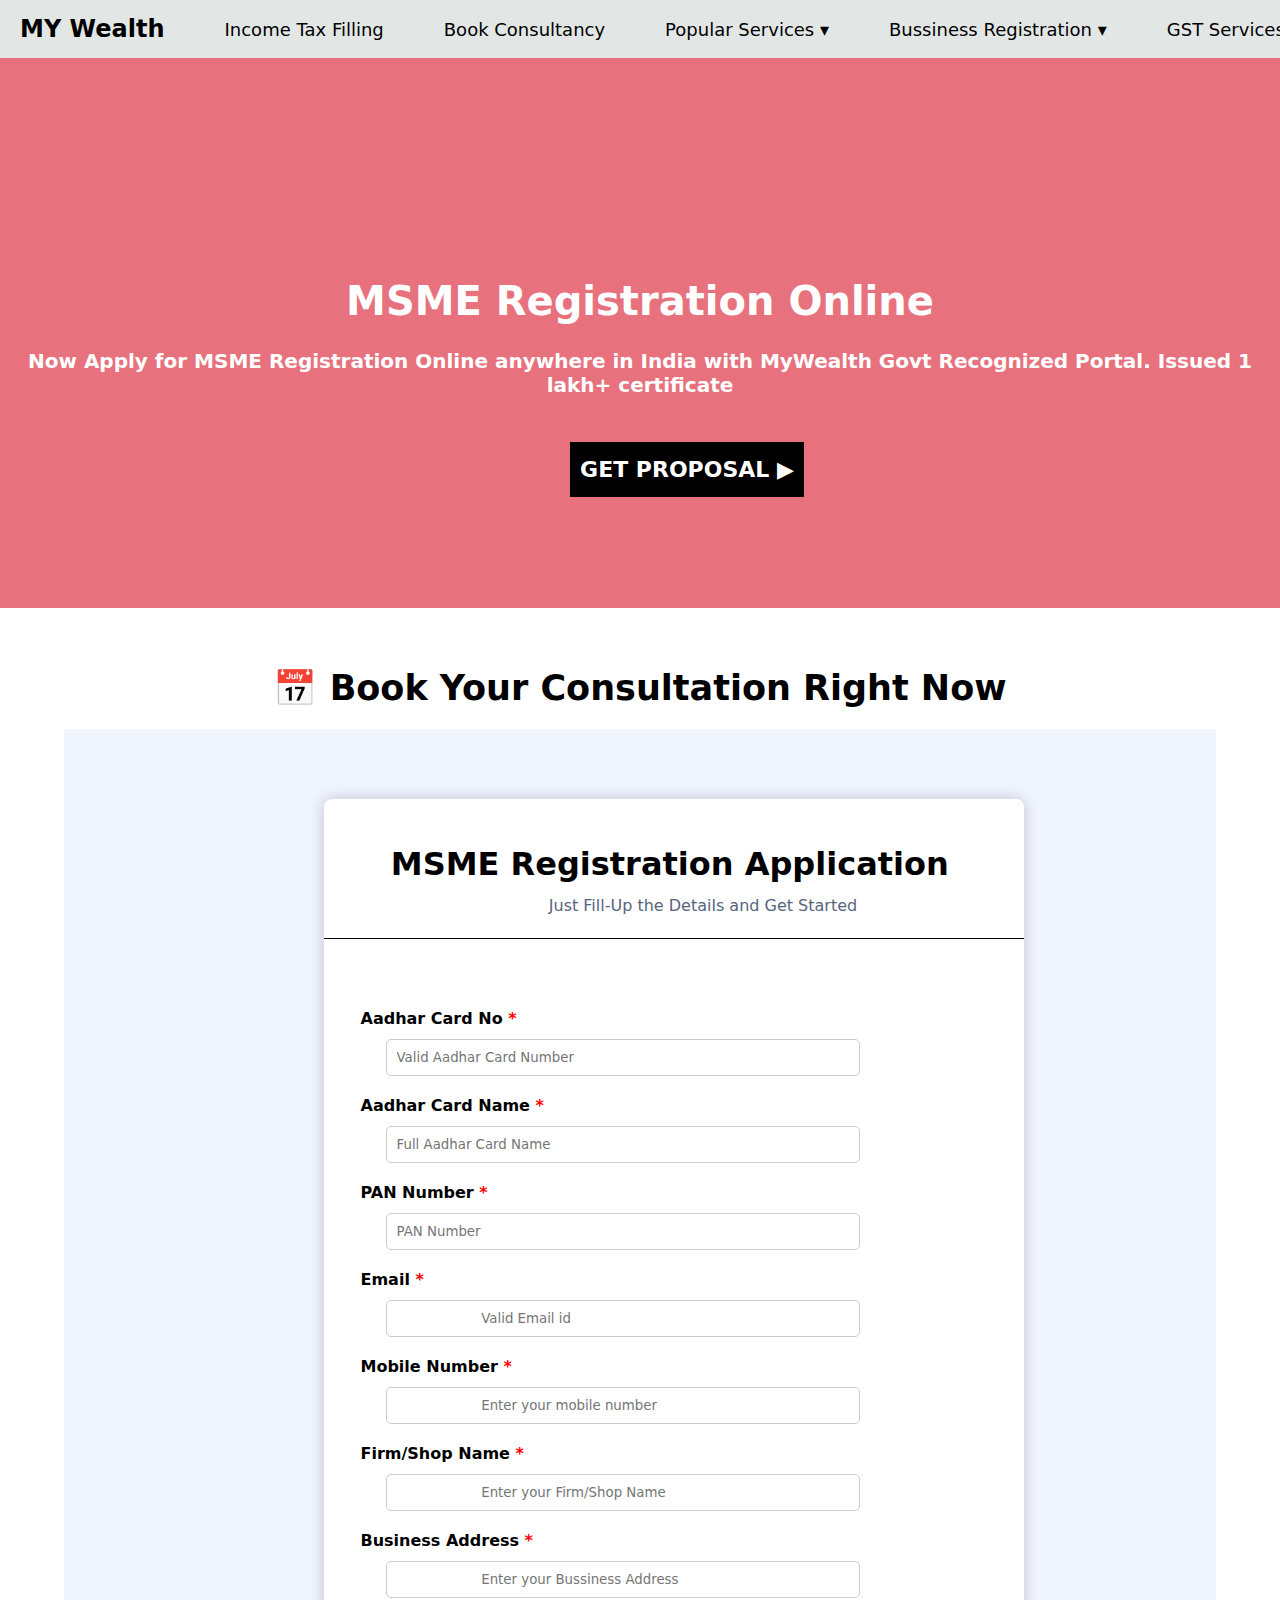
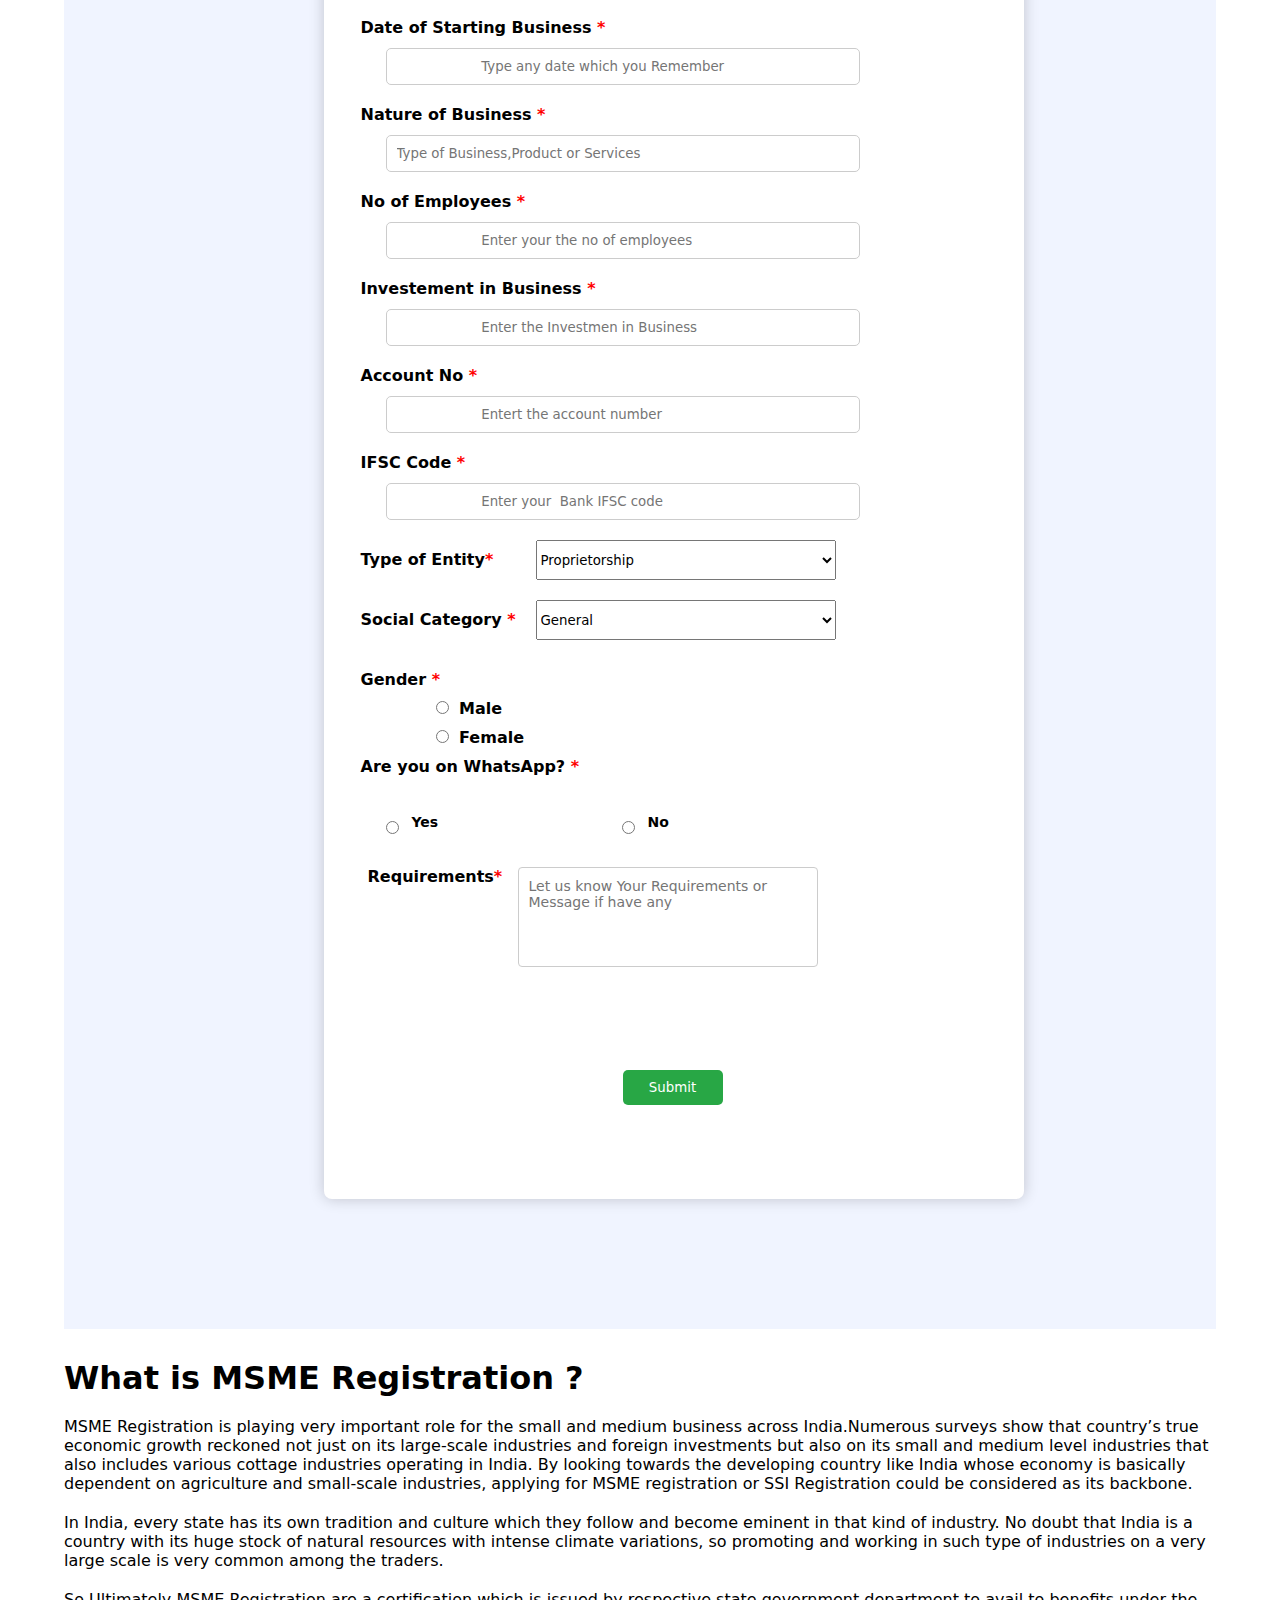
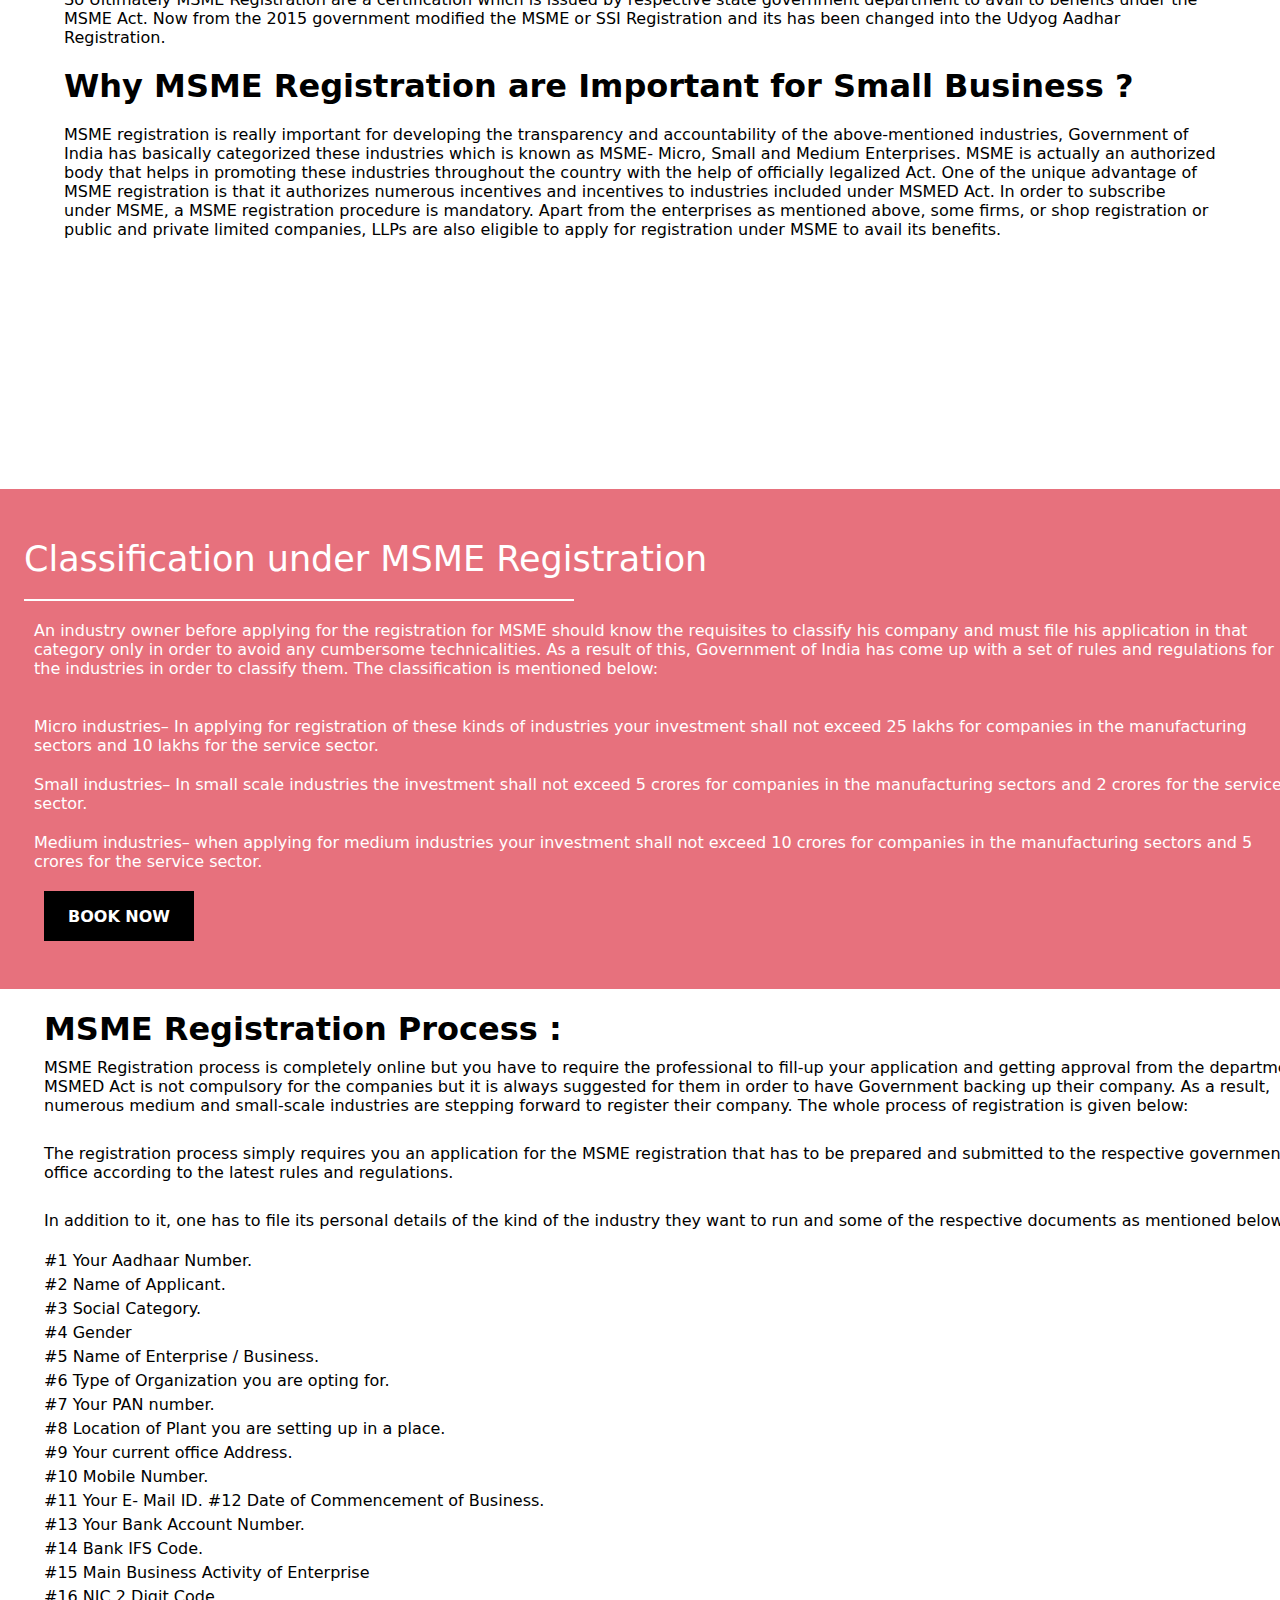
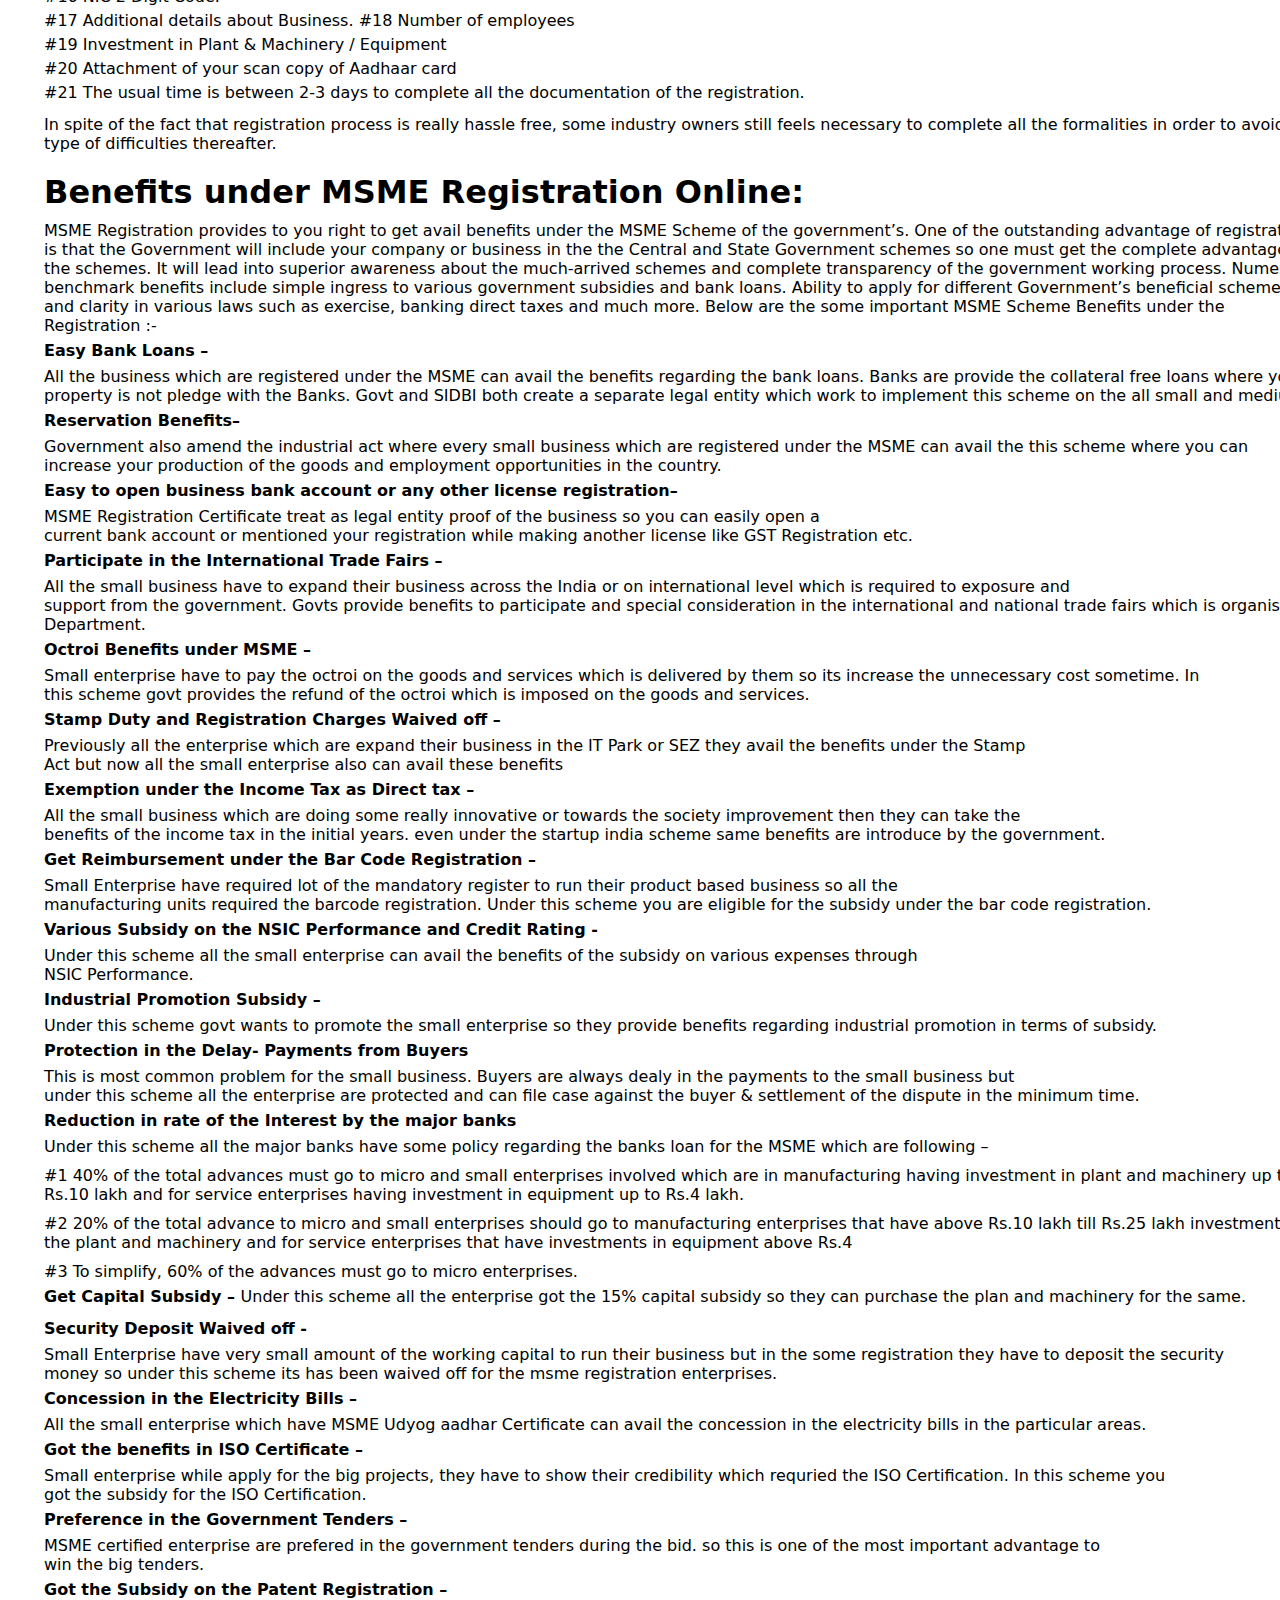
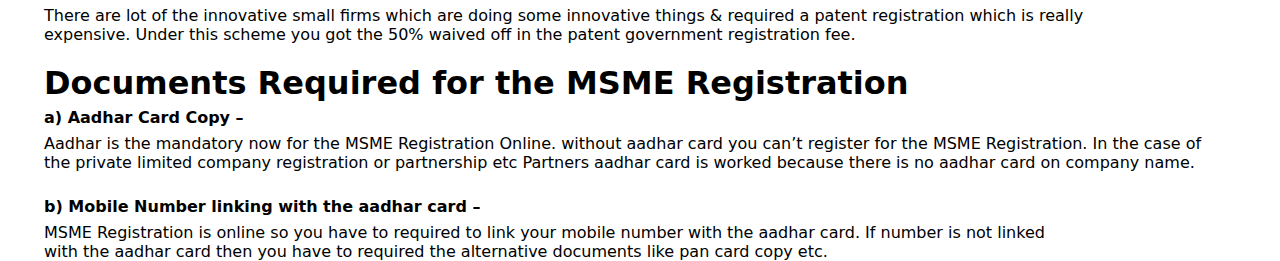
<file: MSME.html>
<!DOCTYPE html>
<html lang="en">

<head>
    <meta charset="UTF-8">
    <meta name="viewport" content="width=device-width, initial-scale=1.0">
    <title>Document</title>
    <link rel="stylesheet" href="style.css">
</head>

<body>
    <style>
        * {
            margin: 0;
            padding: 0;
            box-sizing: border-box;
            font-family: system-ui;

        }


        .main-center {
            height: 550px;
            width: 100%;
            background: #e7717d;

        }

        .ICT {

            background: #e7717d;
            color: white;
            text-align: center;
            padding: 20px;

        }


        .ICT p {

            font-size: 2.5rem;
            font-weight: bold;
            margin-top: 200px;


        }

        .ICT .p2 {
            font-size: 20px;
            position: relative;
            margin-top: 25px;
        }

        .ICT-btn {
            position: relative;
            margin-top: 45px;
            margin-left: 550px;
            width: 234px;
            height: 55px;
            font-size: 22px;
            align-items: center;
            display: flex;
            justify-content: center;
            font-weight: 700;
            background-color: black;
            color: white;
            cursor: pointer;

        }

        .ICT-btn:hover {
            background-color: #6747c7;
        }

        .form-main {
            font-size: 35px;
            font-weight: 700;
            display: flex;
            justify-content: center;
            margin-top: 60px;
        }

        .form-box {
            height: 2200px;
            width: 90%;
            background-color: #f0f4ff;
            margin: 20px 5% 0px 5%;
        }

        .form-ITF {
            width: 700px;
            height: 2000px;
            background-color: white;
            display: flex;
            position: relative;
            justify-content: center;
            margin-left: 260px;
            top: 70px;
            background-color: white;
            border-radius: 8px;
            box-shadow: 0px 0px 15px rgba(0, 0, 0, 0.2);
        }

        .form-header {
            height: 140px;
            width: 700px;
            display: flex;
            position: relative;
            align-items: center;
            justify-content: center;
            border-bottom: 1px solid black;

        }

        .form-header h2 {

            font-size: 32px;
            width: 662px;
            height: 47px;
            position: relative;
            left: 150px;
            white-space: nowrap;
        }

        .form-header p {
            font-size: 16px;
            width: 662px;
            height: 26px;
            color: #57647E;
            margin-top: 50px;
            white-space: nowrap;
            position: relative;
            left: -250px;
            margin-top: 80px;

        }

        .form-details {
            width: 662px;
            height: 300px;
            position: relative;
            top: 200px;
            right: 450px;
            white-space: nowrap;
            font-size: 15px;
            margin-top: 15px;
            line-height: 30px;

        }

        form {
            position: absolute;
        }

        .form-group {
            margin-bottom: 20px;
            display: flex;
            position: relative;
            left: 120px;
            top: 190px;
            white-space: nowrap;
        }

        label {
            font-weight: bold;
            margin-bottom: 5px;
            display: block;
            margin-bottom: 50px;
            margin-left: 100px;
        }

        input[type="text"],
        input[type="email"] {
            padding: 10px;
            margin-top: 5px;
            border-radius: 5px;
            border: 1px solid #ccc;
            width: 33%;
            box-sizing: border-box;
            position: relative;
            margin-top: 30px;
        }

        .tooltip {
            position: absolute;
            top: -35px;
            left: 5px;
            background-color: #2c3e50;
            color: white;
            padding: 5px;
            border-radius: 5px;
            font-size: 12px;
            display: none;
        }

        .form-group:hover .tooltip {
            display: block;
        }

        small {
            display: block;
            margin-top: 39px;
            color: #777;

            position: relative;
            right: 139px;
        }


        .radio-group {
            display: flex;
            align-items: center;
        }

        .radio-group label {
            margin-right: 10px;
            margin-left: 5px;
        }

        button {
            position: relative;
            padding: 10px;
            background-color: #28a745;
            color: white;
            border: none;
            border-radius: 5px;
            cursor: pointer;
            width: 100px;
            top: 260px;
            right: 790px;
        }

        button:hover {
            background-color: #218838;
        }

        label {
            font-weight: bold;
            margin-bottom: 10px;
        }

        textarea {
            width: 300px;
            height: 100px;
            padding: 10px;
            font-size: 14px;
            border: 1px solid #ccc;
            border-radius: 4px;
            resize: none;
            position: relative;
            right: 695px;
            bottom: 100px;
        }

        .GST-Reg {
            position: relative;
            top: 210px;
        }

        .GST-Reg p {
            margin-top: 20px;
        }

        .GST-Reg h1 {
            margin-top: 20px;
        }

        .Filing-fee {
            width: 1400px;
            height: 500px;
            background-color: #e7717d;
            margin-top: 50px;
            position: relative;
            top: 200px;
            right: 70px;
            white-space: nowrap;
        }

        .list-container {
            padding: 20px;
            margin-left: 50px;
            list-style-type: disc;
            line-height: 2;
            color: white;
        }


        .return {
            font-size: 35px;
            margin: 0px 0px 0px 30px;
            padding: 50px 0px 20px;
            color: white;
            border-bottom: 2px solid white;
            width: 550px;
        }

        .book-btn {
            width: 150px;
            height: 50px;
            background-color: black;
            color: white;
            margin: 20px 0px 0px 50px;
            display: flex;
            align-items: center;
            justify-content: center;
            font-weight: 700;
            cursor: pointer;

        }

        .GST-Fea {
            margin-top: 50px;
            margin-left: 50px;
        }

        .GST-Fea p {
            margin-right: 70px;
            margin-top: 10px;
            white-space: wrap;

        }

        .GST-Fea h1 {
            margin-top: 20px;
        }

        strong {
            white-space: wrap;
            line-height: 2;
            margin-top: 50px;
        }
    </style>
    <header>
        <nav class="navbar">
            <a href="index.html">
                <div class="logo">MY Wealth</div> 
               </a>
            <ul class="nav-links">
                <li><a href="ITF.html">Income Tax Filling</a></li>
                <li><a href="Consultancy.html">Book Consultancy</a></li>

                <li class="dropdown">
                    <a href="#" class="dropbtn">Popular Services &#9662;</a>
                    <div class="dropdown-content">
                        <a href="ITF.html">ITR Filing Services</a>
                        <a href="ISO.html">ISO Certification</a>
                        <a href="GSTReg.html">GST Registration</a>
                        <a href="GSTFilling.html">GST Return Filing</a>
                        <a href="MSME.html">MSME Registration</a>
                        <a href="companyreg.html">Company Registration</a>
                        <a href="firm.html">Firm Registration</a>
                        <a href="fssai.html">FSSAI License</a>
                        <a href="trademark.html">Trademark Registration</a>
                    </div>
                </li>
                <li class="dropdown">
                    <a href="#" class="dropbtn">Bussiness Registration &#9662;</a>
                    <div class="dropdown-content">
                        <a href="companyreg.html">Company Registration</a>
                        <a href="firm.html">Firm Registration</a>
                </li>
                <li class="dropdown">
                    <a href="#" class="dropbtn">GST Services &#9662;</a>
                    <div class="dropdown-content">
                        <a href="GSTReg.html">GST Registration</a>
                        <a href="GSTFilling.html">GST Return Filing</a>
                </li>
                <li class="dropdown">
                    <a href="#" class="dropbtn">Support &#9662;</a>
                    <div class="dropdown-content">
                        <a href="#">Contact Us</a>
            </ul>
            <div class="menu-icon" onclick="toggleMenu()">&#9776;</div>
        </nav>
    </header>

    <div class="main-center">
        <div class="ICT">
            <p>MSME Registration Online </p>
            <p class="p2">Now Apply for MSME Registration Online anywhere in India with MyWealth
                Govt Recognized Portal. Issued 1 lakh+ certificate </p>

            <div class="ICT-btn"  onclick="scrollToSection()">
                GET PROPOSAL &#9654
            </div>

        </div>
    </div>

    <div id="book1" class="form-main">
        📅 Book Your Consultation Right Now
    </div>

    <div class="form-box">
        <div class="form-ITF">
            <div class="form-header">
                <h2>MSME Registration Application</h2>
                <p>
                    Just Fill-Up the Details and Get Started</p>
            </div>

            <form>
                <div class="form-group">
                    <label for="name" style="position: relative; left: 185px;">Aadhar Card No<span> * <style
                                {color:red}></style>
                    </label> <br>
                    <input type="text" id="name" name="name" placeholder="Valid Aadhar Card Number" required>
                    <small></small>
                </div>

                <div class="form-group">
                    <label for="email" style="position: relative; left: 185px;">Aadhar Card Name<span> * <style
                                {color:red}>
                            </style></label>
                    <input type="email" id="email" name="email" placeholder="Full Aadhar Card Name" required>
                    <div class="tooltip">Your Email Please where you need the proposal</div>
                    <small></small>
                </div>

                <div class="form-group">
                    <label for="contact" style="position: relative; left: 185px;">PAN Number<span> * <style {color:red}>
                            </style></span></label>
                    <input type="text" id="contact" name="contact" placeholder="PAN Number" required> <br>
                    <small></small>
                </div>

                <div class="form-group">
                    <label for="contact" style="position: relative; left: 185px;">Email<span> * <style {color:red}>
                            </style></span></label>
                    <input type="text" id="contact" name="contact" placeholder="
                    Valid Email id" required> <br>
                    <small></small>
                </div>

                <div class="form-group">
                    <label for="contact" style="position: relative; left: 185px;">Mobile Number<span> * <style
                                {color:red}> </style></span></label>
                    <input type="text" id="contact" name="contact" placeholder="
                    Enter your mobile number" required> <br>
                    <small></small>
                </div>

                <div class="form-group">
                    <label for="contact" style="position: relative; left: 185px;">Firm/Shop Name<span> * <style
                                {color:red}> </style></span></label>
                    <input type="text" id="contact" name="contact" placeholder="
                    Enter your Firm/Shop Name" required> <br>
                    <small></small>
                </div>

                <div class="form-group">
                    <label for="contact" style="position: relative; left: 185px;">Business Address <span> * <style
                                {color:red}> </style></span></label>
                    <input type="text" id="contact" name="contact" placeholder="
                    Enter your Bussiness Address" required> <br>
                    <small></small>
                </div>


                <div class="form-group">
                    <label for="contact" style="position: relative; left: 185px;">Date of Starting Business<span> *
                            <style {color:red}> </style>
                        </span></label>
                    <input type="text" id="contact" name="contact" placeholder="
                    Type any date which you Remember" required><br>

                </div>

                <div class="form-group">
                    <label for="contact" style="position: relative; left: 185px;">Nature of Business<span> * <style
                                {color:red}> </style></span></label>
                    <input type="text" id="contact" name="contact" placeholder="Type of Business,Product or Services"
                        required> <br>
                    <small></small>
                </div>

                <div class="form-group">
                    <label for="contact" style="position: relative; left: 185px;">No of Employees<span> * <style
                                {color:red}> </style></span></label>
                    <input type="text" id="contact" name="contact" placeholder="
                    Enter your the no of employees" required> <br>
                    <small></small>
                </div>

                <div class="form-group">
                    <label for="contact" style="position: relative; left: 185px;">Investement in Business<span> * <style
                                {color:red}> </style></span></label>
                    <input type="text" id="contact" name="contact" placeholder="
                    Enter the Investmen in Business" required> <br>
                    <small></small>
                </div>

                <div class="form-group">
                    <label for="contact" style="position: relative; left: 185px;">Account No<span> * <style {color:red}>
                            </style></span></label>
                    <input type="text" id="contact" name="contact" placeholder="
                    Entert the account number" required> <br>
                    <small></small>
                </div>

                <div class="form-group">
                    <label for="contact" style="position: relative; left: 185px;">IFSC Code<span> * <style {color:red}>
                            </style></span></label>
                    <input type="text" id="contact" name="contact" placeholder="
                    Enter your  Bank IFSC code" required> <br>
                    <small></small>
                </div>



                <div class="form-group">
                    <label for="social-category" class="dropdown-label"
                        style="position: relative; left: 185px; top: 10px;">Type of Entity<span
                            class="required">*</span></label>
                    <select id="social-category" name="social-category" class="dropdown"
                        style="width: 300px; height: 40px; position: relative; left: 150px;">
                        <option value="general">Proprietorship</option>
                        <option value="general">Partnership</option>
                        <option value="general">Private Limited Company</option>
                        <option value="general">Others</option>
                    </select>
                </div>













                <div class="form-group">
                    <label for="social-category" class="dropdown-label"
                        style="position: relative; left: 185px; top: 10px;">Social Category <span
                            class="required">*</span></label>
                    <select id="social-category" name="social-category" class="dropdown"
                        style="width: 300px; height: 40px; position: relative; left: 150px;">
                        <option value="general">General</option>
                        <option value="general">OBC</option>
                        <option value="general">SC</option>
                        <option value="general">ST</option>
                    </select>
                </div>


                <label for="gender"
                    style="font-weight: bold; font-size: 16px; position: relative; top: 200px; left: 325px;">Gender
                    <span style="color: red;">*</span></label>
                <div id="gender" style="margin-top: 5px; position: relative; top: 200px; left: 400px;">
                    <label style="margin-right: 20px;">
                        <input type="radio" name="gender" value="male" style="margin-right: 5px;"> Male
                    </label>
                    <label>
                        <input type="radio" name="gender" value="female" style="margin-right: 5px;"> Female
                    </label>
                </div>



                <div class="form-group">
                    <label style="position: relative; left: 185px;">Are you on WhatsApp? <span> * <style {color:red}>
                            </style></label>
                    <div class="radio-group">
                        <input type="radio" id="yes" name="whatsapp" value="yes">
                        <label for="yes">Yes</label>
                        <input type="radio" id="no" name="whatsapp" value="no">
                        <label for="no">No</label>






                        <div class="form-group">
                            <label for="requirements"
                                style="position: relative; right: 635px; bottom: 100px; font-size: 16px;">Requirements
                                <span> * <style {color:red}></style></label>
                            <textarea id="requirements"
                                placeholder="Let us know Your Requirements or Message if have any"></textarea>




                        </div>


                        <button type="submit">Submit</button>
            </form>



        </div>
    </div>

    </div>

    <div class="GST-Reg">
        <h1>What is MSME Registration ?
        </h1>
        <p>MSME Registration is playing very important role for the small and medium business across India.Numerous
            surveys show that country’s true economic growth reckoned not just on its large-scale industries and foreign
            investments but also on its small and medium level industries that also includes various cottage industries
            operating in India. By looking towards the developing country like India whose economy is basically
            dependent on agriculture and small-scale industries, applying for MSME registration or SSI Registration
            could be considered as its backbone.</p>

        <p>In India, every state has its own tradition and culture which they follow and become eminent in that kind of
            industry. No doubt that India is a country with its huge stock of natural resources with intense climate
            variations, so promoting and working in such type of industries on a very large scale is very common among
            the traders.</p>
        <p>So Ultimately MSME Registration are a certification which is issued by respective state government department
            to avail to benefits under the MSME Act. Now from the 2015 government modified the MSME or SSI Registration
            and its has been changed into the Udyog Aadhar Registration.

        </p>


        <h1>Why MSME Registration are Important for Small Business ?</h1>
        <p>MSME registration is really important for developing the transparency and accountability of the
            above-mentioned industries, Government of India has basically categorized these industries which is known as
            MSME- Micro, Small and Medium Enterprises. MSME is actually an authorized body that helps in promoting these
            industries throughout the country with the help of officially legalized Act. One of the unique advantage of
            MSME registration is that it authorizes numerous incentives and incentives to industries included under
            MSMED Act. In order to subscribe under MSME, a MSME registration procedure is mandatory. Apart from the
            enterprises as mentioned above, some firms, or shop registration or public and private limited companies,
            LLPs are also eligible to apply for registration under MSME to avail its benefits.

        </p>






        <div class="Filing-fee">
            <div class="return">
                Classification under MSME Registration


            </div>
            <p style="color: white; white-space: wrap; margin-left: 40px;margin-right: 100px;">An industry owner before
                applying for the registration for MSME should know the requisites to classify
                his company and must file his application in that category only in order to avoid any cumbersome
                technicalities. As a result of this, Government of India has come up with a set of rules and regulations
                for the industries in order to classify them. The classification is mentioned below:</p><br>

            <p style="color: white; white-space: wrap; margin-left: 40px;margin-right: 100px;">Micro industries– In
                applying for registration of these kinds of industries your investment shall not
                exceed 25 lakhs for companies in the manufacturing sectors and 10 lakhs for the service sector.

            </p>

            <p style="color: white; white-space: wrap; margin-left: 40px;margin-right: 100px;">Small industries– In
                small scale industries the investment shall not exceed 5 crores for companies in the
                manufacturing sectors and 2 crores for the service sector.</p>


            <p style="color: white; white-space: wrap; margin-left: 40px;margin-right: 100px;">Medium industries– when
                applying for medium industries your investment shall not exceed 10 crores for
                companies in the manufacturing sectors and 5 crores for the service sector.</p>


            <div class="book-btn"  onclick="scrollToSection()">
                BOOK NOW
            </div>


            <br>
            <script>document.body.style.overflowX = 'hidden';</script>

            <div class="GST-Fea">


                <h1>MSME Registration Process :

                </h1>
                <p>MSME Registration process is completely online but you have to require the professional to fill-up
                    your application and getting approval from the department. MSMED Act is not compulsory for the
                    companies but it is always suggested for them in order to have Government backing up their company.
                    As a result, numerous medium and small-scale industries are stepping forward to register their
                    company. The whole process of registration is given below:
                </p><br>
                <p>The registration process simply requires you an application for the MSME registration that has to be
                    prepared and submitted to the respective government office according to the latest rules and
                    regulations.
                </p><br>
                <p>In addition to it, one has to file its personal details of the kind of the industry they want to run
                    and some of the respective documents as mentioned below:

                </p><br>


                <h4 style="line-height: 1.5; font-weight: normal;">#1 Your Aadhaar Number. <br>
                    #2 Name of Applicant. <br>
                    #3 Social Category. <br>
                    #4 Gender <br>
                    #5 Name of Enterprise / Business. <br>
                    #6 Type of Organization you are opting for. <br>
                    #7 Your PAN number. <br>
                    #8 Location of Plant you are setting up in a place. <br>
                    #9 Your current office Address. <br>
                    #10 Mobile Number. <br>
                    #11 Your E- Mail ID.
                    #12 Date of Commencement of Business. <br>
                    #13 Your Bank Account Number. <br>
                    #14 Bank IFS Code. <br>
                    #15 Main Business Activity of Enterprise <br>
                    #16 NIC 2 Digit Code. <br>
                    #17 Additional details about Business.
                    #18 Number of employees <br>
                    #19 Investment in Plant & Machinery / Equipment <br>
                    #20 Attachment of your scan copy of Aadhaar card <br>
                    #21 The usual time is between 2-3 days to complete all the documentation of the registration. <br>
                </h4>

                <p>In spite of the fact that registration process is really hassle free, some industry owners still
                    feels necessary to complete all the formalities in order to avoid any type of difficulties
                    thereafter.

                </p>




                <h1>Benefits under MSME Registration Online:
                </h1>

                <p>MSME Registration provides to you right to get avail benefits under the MSME Scheme of the
                    government’s. ​One of the outstanding advantage of registration is that the Government will include
                    your company or business in the the Central and State Government schemes so one must get the
                    complete advantage of the schemes. It will lead into superior awareness about the much-arrived
                    schemes and complete transparency of the government working process. Numerous benchmark benefits
                    include simple ingress to various government subsidies and bank loans. Ability to apply for
                    different Government’s beneficial schemes and clarity in various laws such as exercise, banking
                    direct taxes and much more. Below are the some important MSME Scheme Benefits under the Registration
                    :-

                </p>
                <strong>Easy Bank Loans –</strong> All the business which are registered under the MSME can avail the
                benefits regarding the bank loans. Banks are provide the collateral free loans where your <br> property
                is
                not pledge with the Banks. Govt and SIDBI both create a separate legal entity which work to implement
                this scheme on the all small and medium business enterprises.<br>


                <strong>Reservation Benefits– </strong> Government also amend the industrial act where every small
                business which are registered under the MSME can avail the this scheme where you can <br> increase your
                production of the goods and employment opportunities in the country.<br>



                <strong>Easy to open business bank account or any other license registration–</strong> MSME Registration
                Certificate treat as legal entity proof
                of the business so you can easily open a <br> current bank account or mentioned your registration while
                making another license like GST Registration etc.<br>

                <strong>Participate in the International Trade Fairs – </strong>All the small business have to expand
                their business across the India or on international level which is required to exposure and <br> support
                from
                the government. Govts provide benefits to participate and special consideration in the international and
                national trade fairs which is organised by the MSME <br> Department.<br>





                <strong>Octroi Benefits under MSME –</strong>Small enterprise have to pay the octroi on the goods and
                services which is delivered by them so its increase the unnecessary cost sometime. In <br> this scheme
                govt
                provides the refund of the octroi which is imposed on the goods and services.<br>


                <strong>Stamp Duty and Registration Charges Waived off –</strong>Previously all the enterprise which are
                expand their business in the IT Park or SEZ they avail the benefits under the Stamp <br> Act but now all
                the
                small enterprise also can avail these benefits<br>


                <strong>Exemption under the Income Tax as Direct tax –</strong>All the small business which are doing
                some really innovative or towards the society improvement then they can take the <br> benefits of the
                income
                tax in the initial years. even under the startup india scheme same benefits are introduce by the
                government.<br>

                <strong>Get Reimbursement under the Bar Code Registration –</strong> Small Enterprise have required lot
                of the mandatory register to run their product based business so all the <br> manufacturing units
                required
                the barcode registration. Under this scheme you are eligible for the subsidy under the bar code
                registration. <br>

                <strong>Various Subsidy on the NSIC Performance and Credit Rating - </strong>Under this scheme all the
                small enterprise can avail the benefits of the subsidy on various expenses through <br> NSIC
                Performance. <br>

                <strong>Industrial Promotion Subsidy – </strong> Under this scheme govt wants to promote the small
                enterprise so they provide benefits regarding industrial promotion in terms of subsidy. <br>









                <strong>Protection in the Delay- Payments from Buyers</strong> This is most common problem for the small
                business. Buyers are always dealy in the payments to the small business but <br> under this scheme all
                the enterprise are protected and can file case against the buyer & settlement of the dispute in the
                minimum time.
                <br>

                <strong>Reduction in rate of the Interest by the major banks </strong> Under this scheme all the major
                banks have some policy regarding the banks loan for the MSME which are following –

                <p>#1 40% of the total advances must go to micro and small enterprises involved which are in
                    manufacturing having investment in plant and machinery up to Rs.10 lakh and for service enterprises
                    having investment in equipment up to Rs.4 lakh.

                </p>
                <p>#2 20% of the total advance to micro and small enterprises should go to manufacturing enterprises
                    that have above Rs.10 lakh till Rs.25 lakh investment in the plant and machinery and for service
                    enterprises that have investments in equipment above Rs.4

                </p>

                <p>#3 To simplify, 60% of the advances must go to micro enterprises.

                </p>

                <strong>Get Capital Subsidy – </strong> Under this scheme all the enterprise got the 15% capital subsidy
                so they can purchase the plan and machinery for the same. <br>

                <strong>Security Deposit Waived off - </strong> Small Enterprise have very small amount of the working
                capital to run their business but in the some registration they have to deposit the security <br> money
                so
                under this scheme its has been waived off for the msme registration enterprises. <br>

                <strong>Concession in the Electricity Bills –</strong> All the small enterprise which have MSME Udyog
                aadhar Certificate can avail the concession in the electricity bills in the particular areas. <br>

                <strong>Got the benefits in ISO Certificate –</strong>Small enterprise while apply for the big projects,
                they have to show their credibility which requried the ISO Certification. In this scheme you <br> got
                the
                subsidy for the ISO Certification. <br>

                <strong>Preference in the Government Tenders –</strong> MSME certified enterprise are prefered in the
                government tenders during the bid. so this is one of the most important advantage to <br> win the big
                tenders. <br>

                <strong>Got the Subsidy on the Patent Registration –</strong> There are lot of the innovative small
                firms which are doing some innovative things & required a patent registration which is really <br>
                expensive.
                Under this scheme you got the 50% waived off in the patent government registration fee.







                <h1> Documents Required for the MSME Registration
                </h1>
                <strong>a) Aadhar Card Copy –</strong>Aadhar is the mandatory now for the MSME Registration Online.
                without aadhar card you can’t register for the MSME Registration. In the case of <br> the private
                limited
                company registration or partnership etc Partners aadhar card is worked because there is no aadhar card
                on company name. <br> <br>

                <strong>b) Mobile Number linking with the aadhar card – </strong> MSME Registration is online so you
                have to required to link your mobile number with the aadhar card. If number is not linked <br> with the
                aadhar card then you have to required the alternative documents like pan card copy etc.
              
                </body>

                <script>
                      function scrollToSection() {
            const section = document.getElementById('book1');
            section.scrollIntoView({ behavior: 'smooth' });}
                </script>
                </html>
</file>
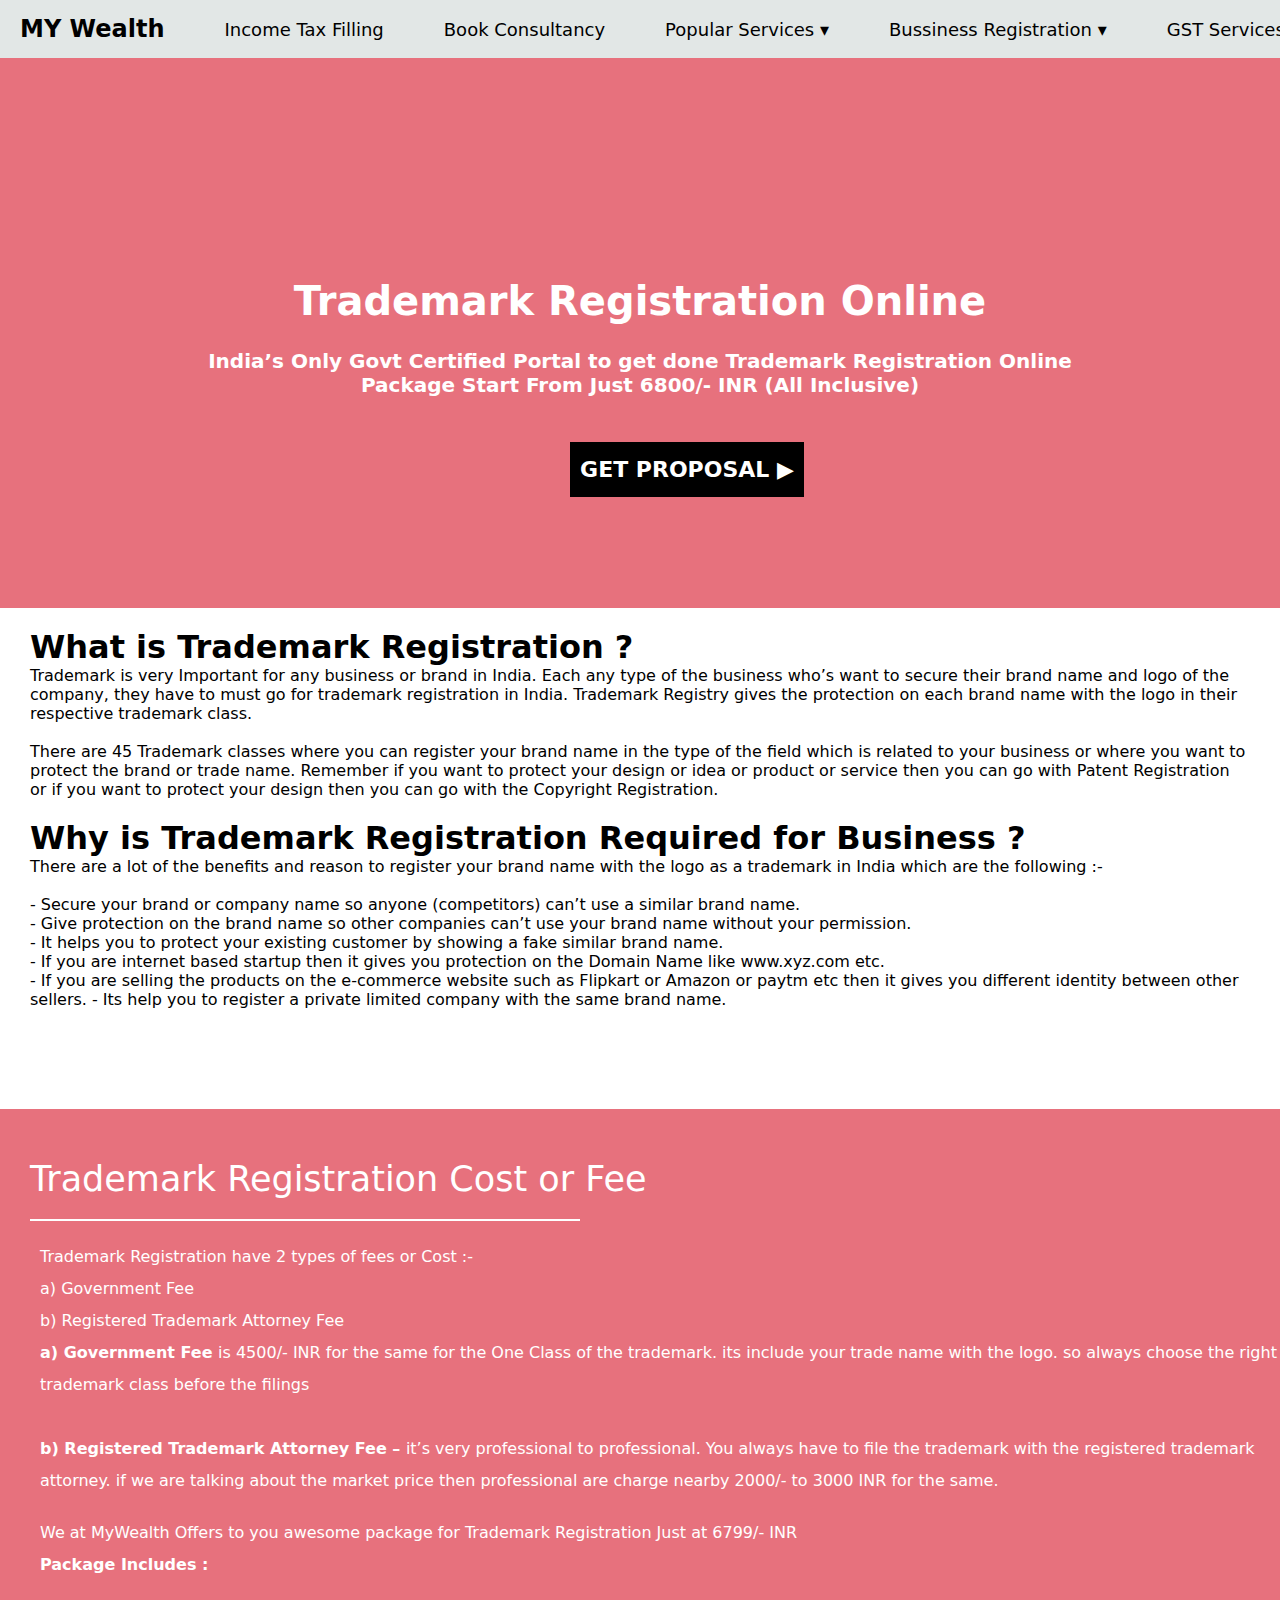
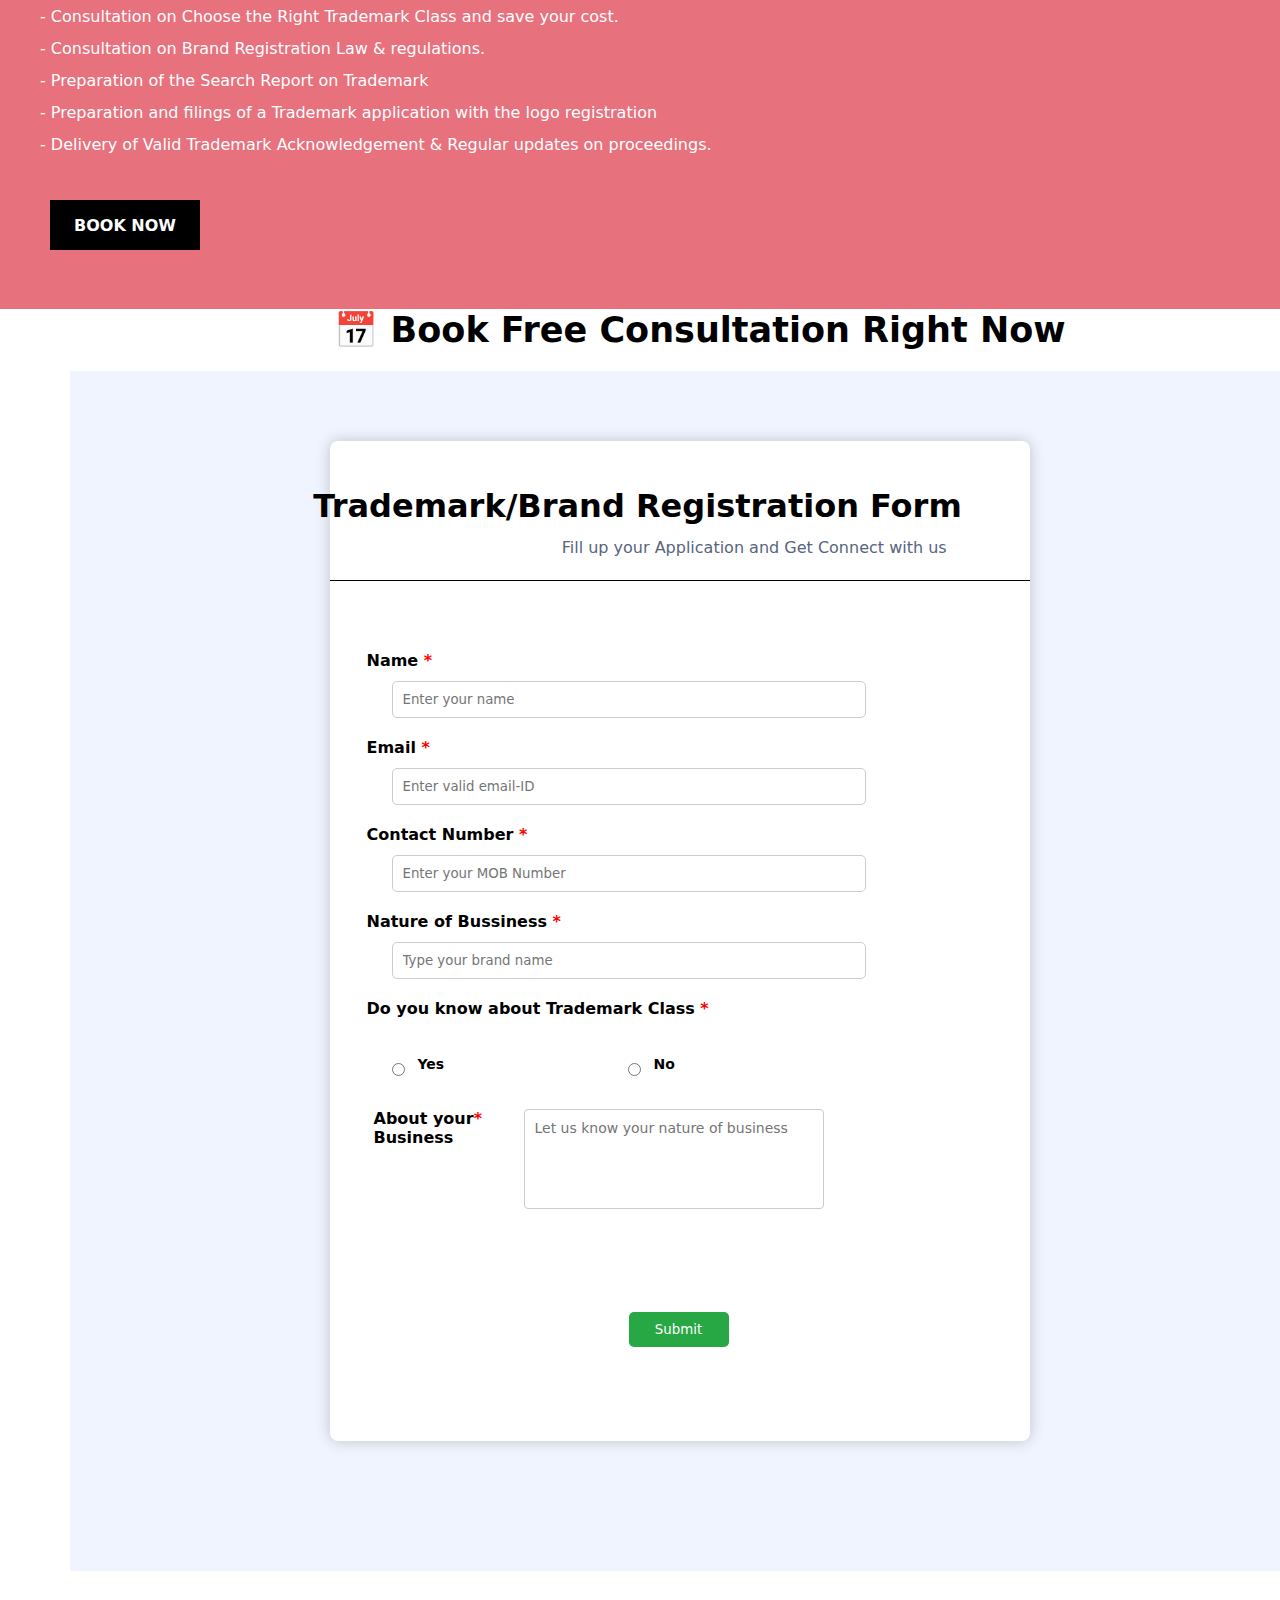
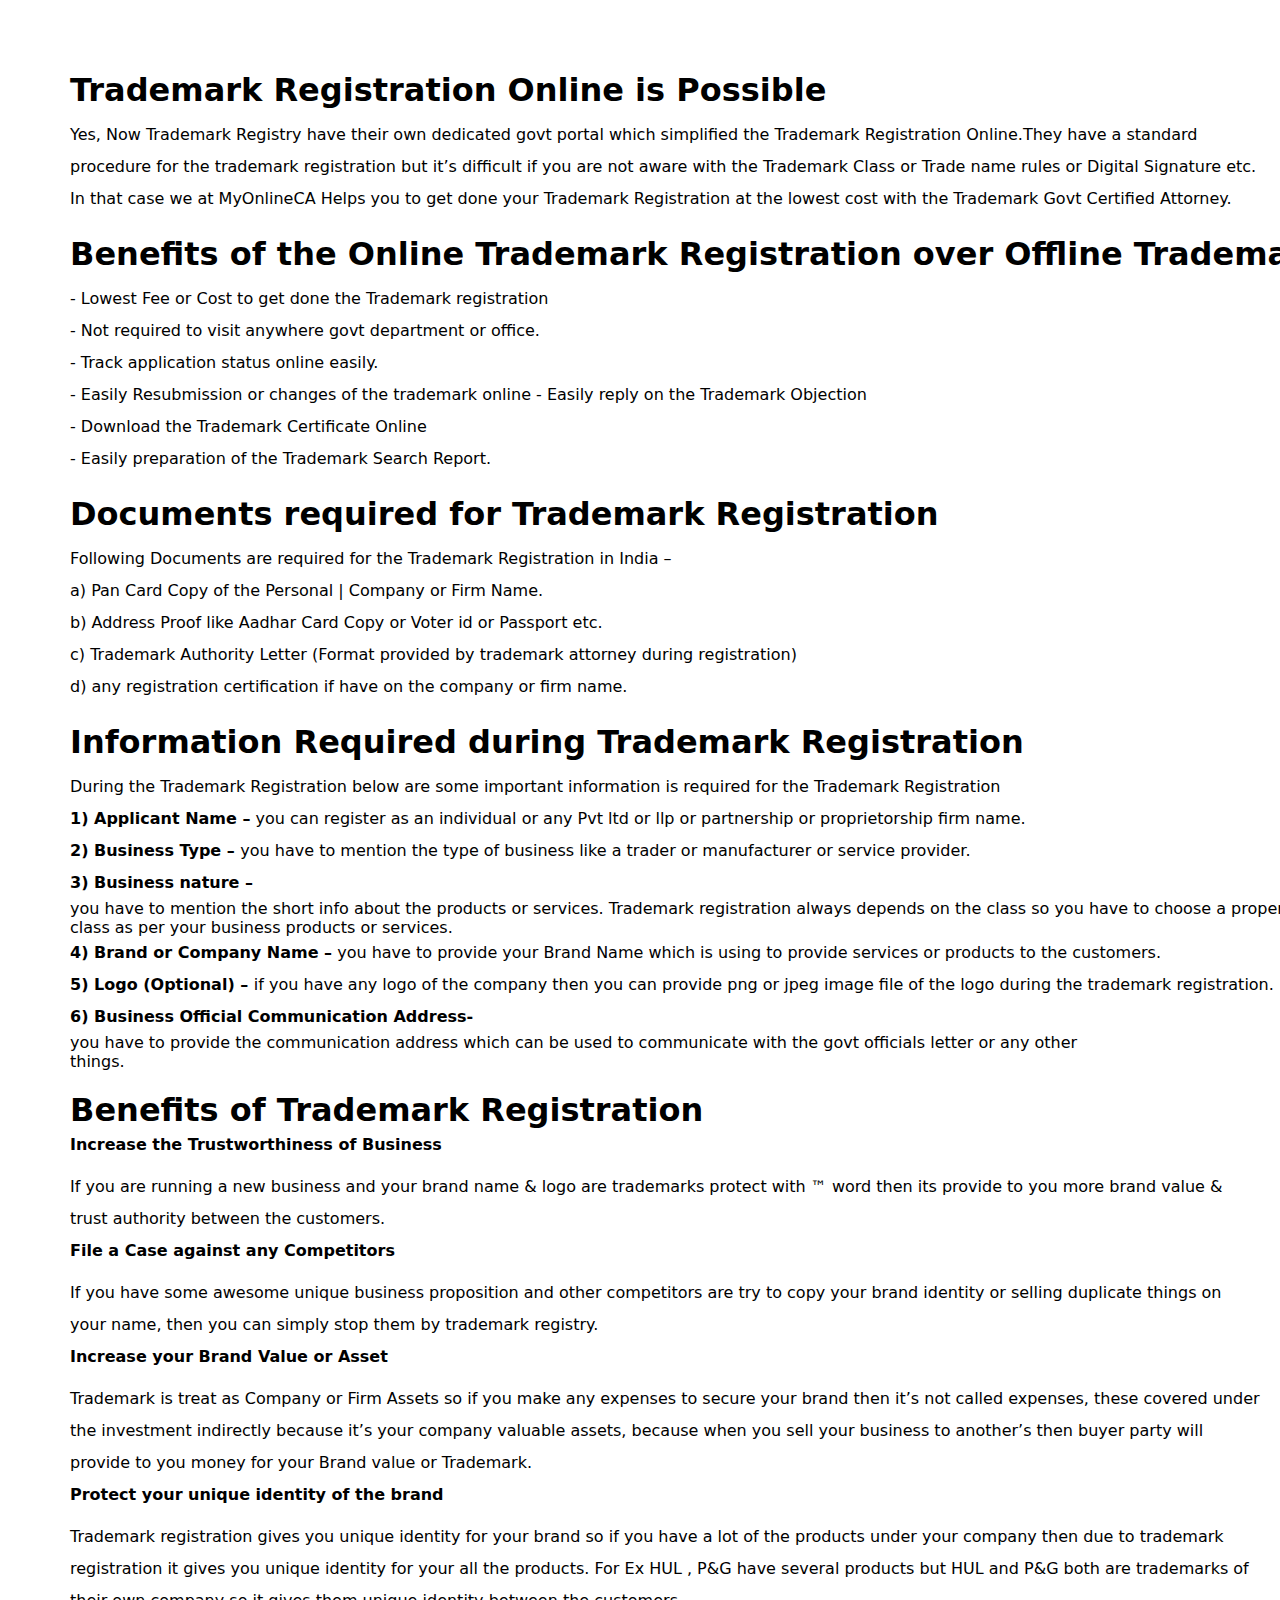
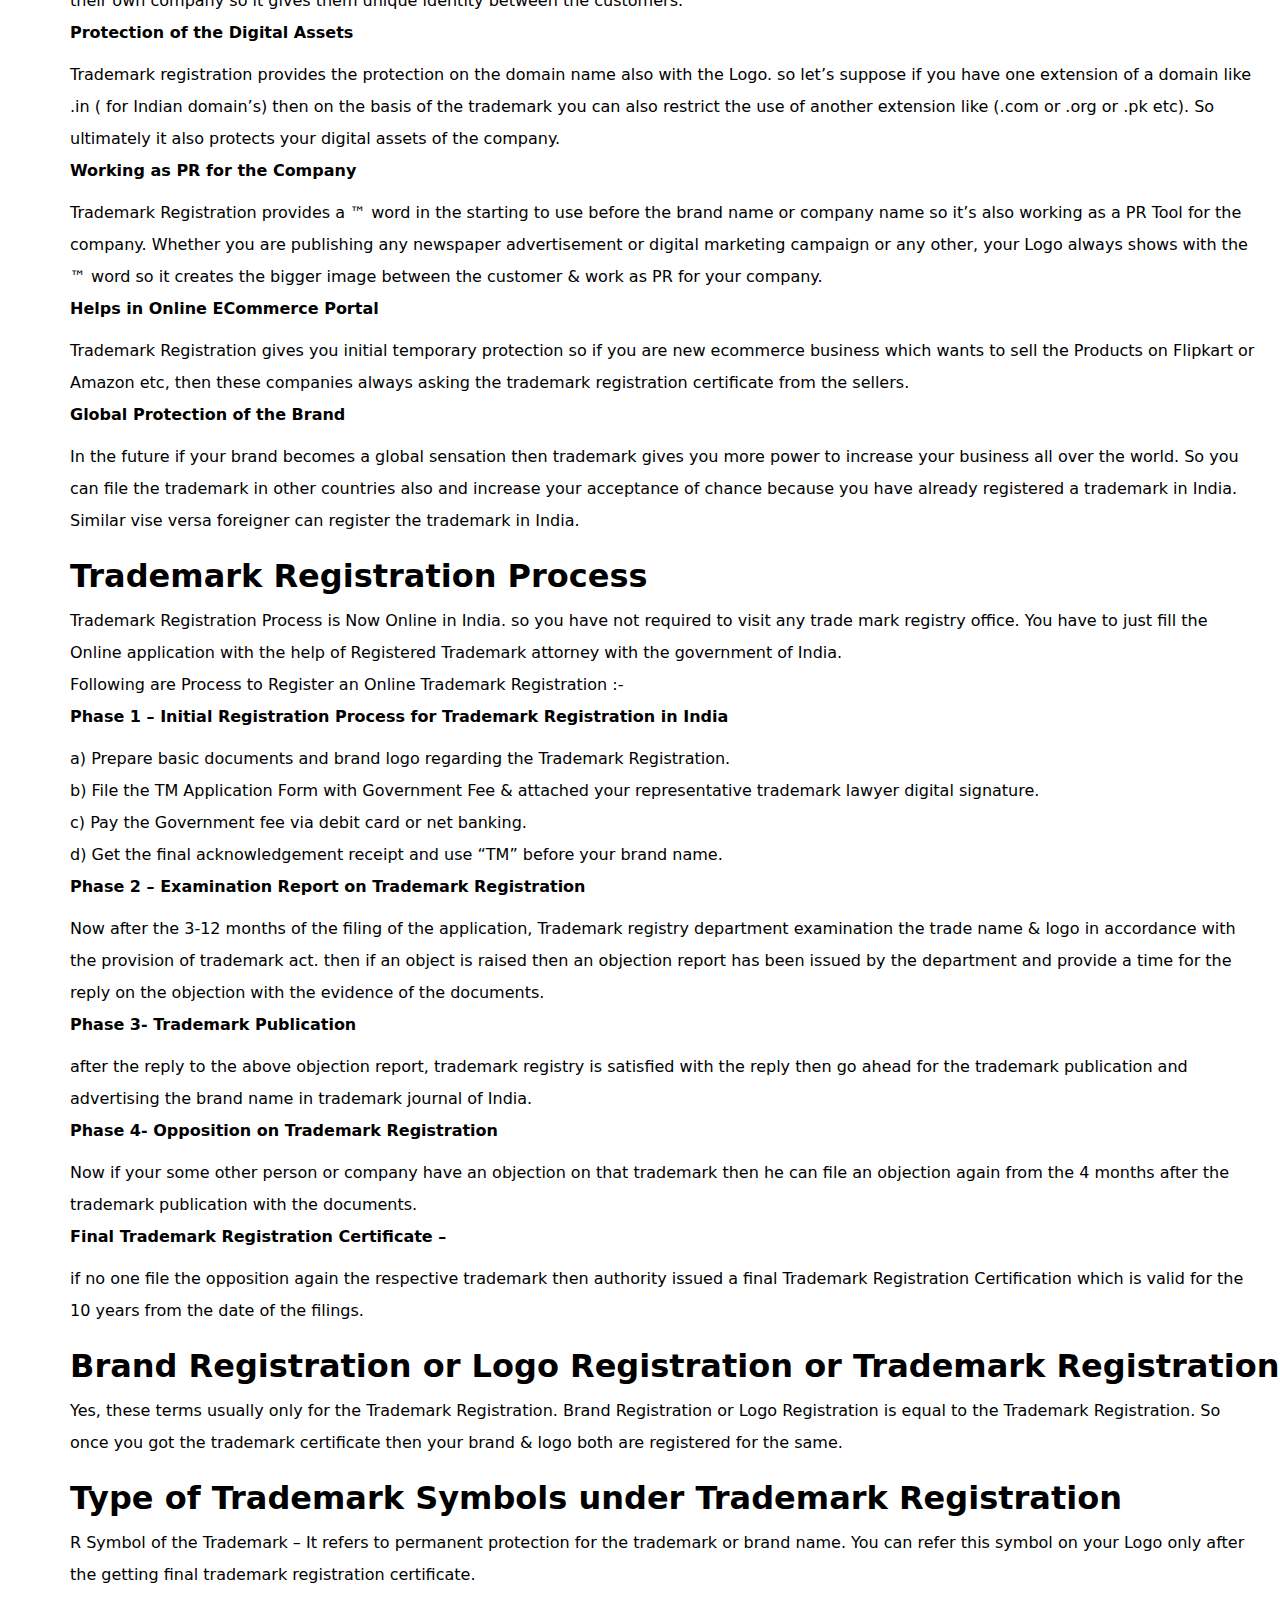
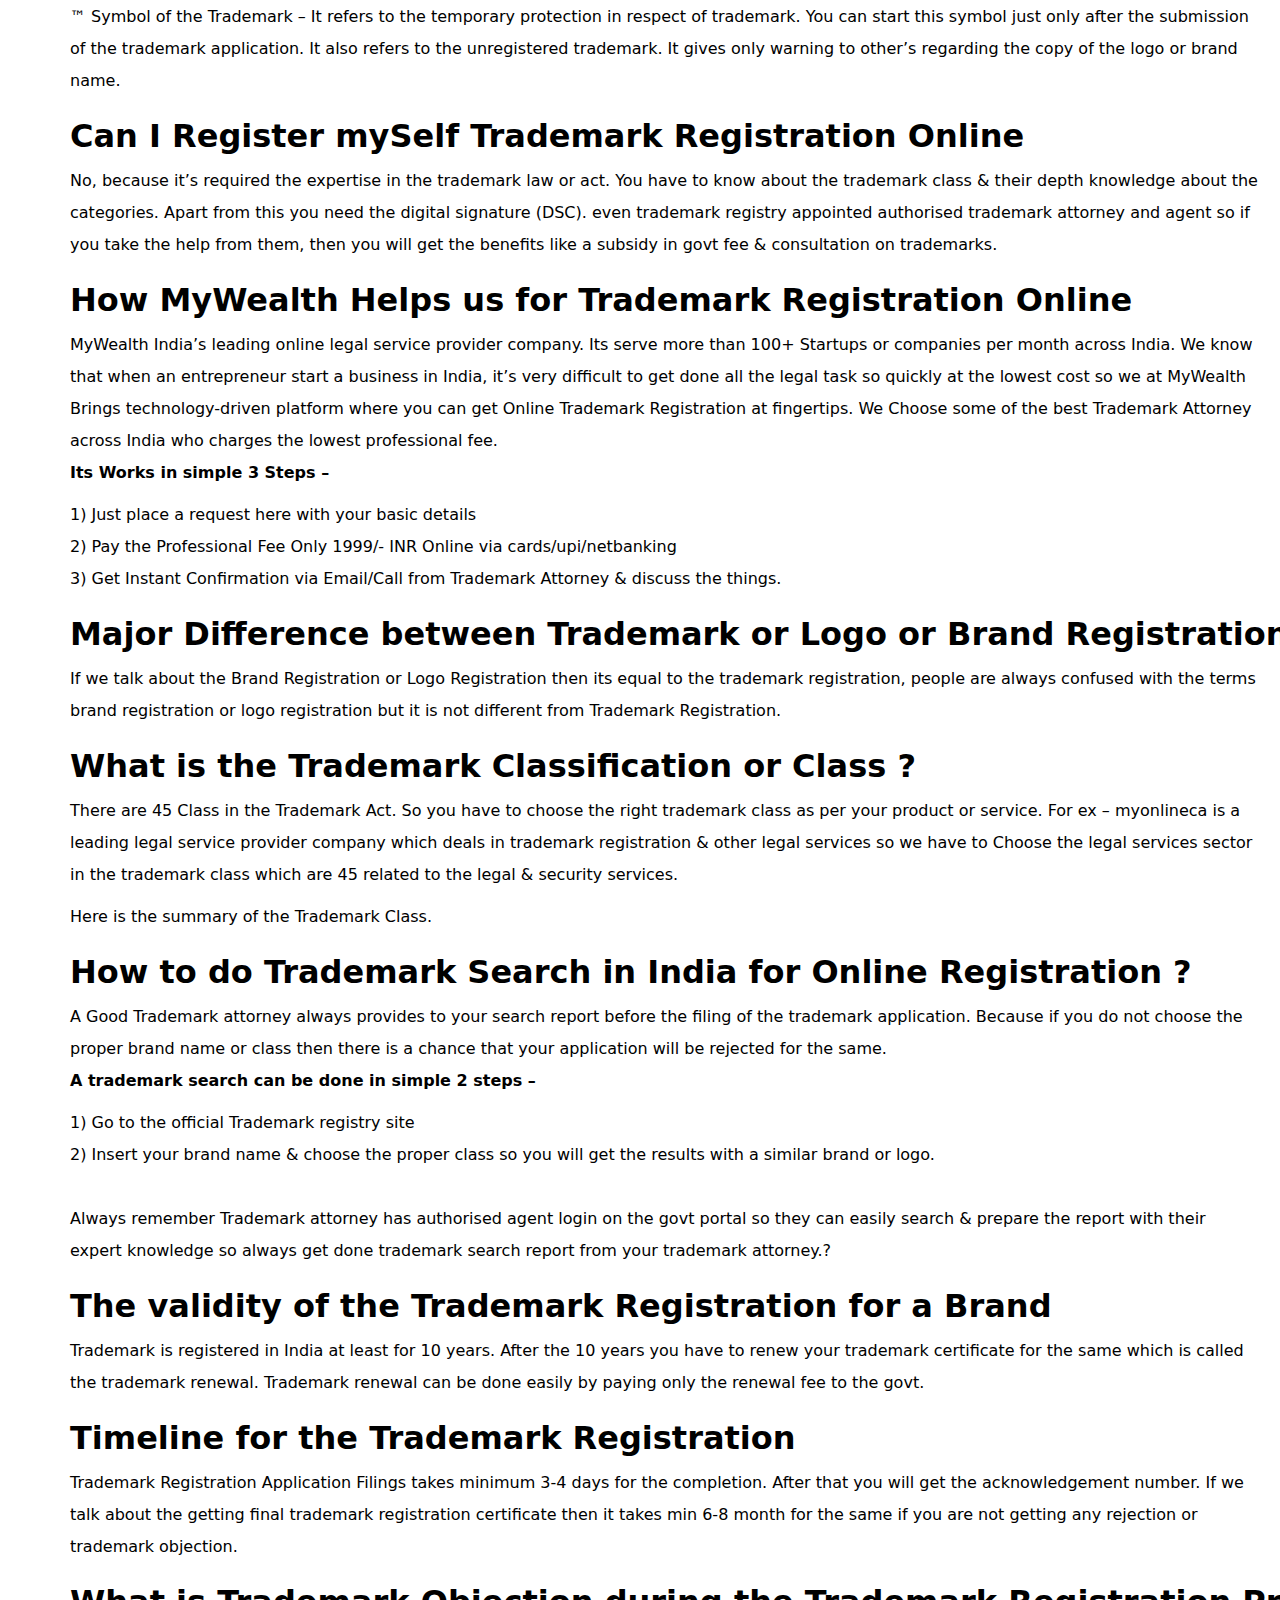
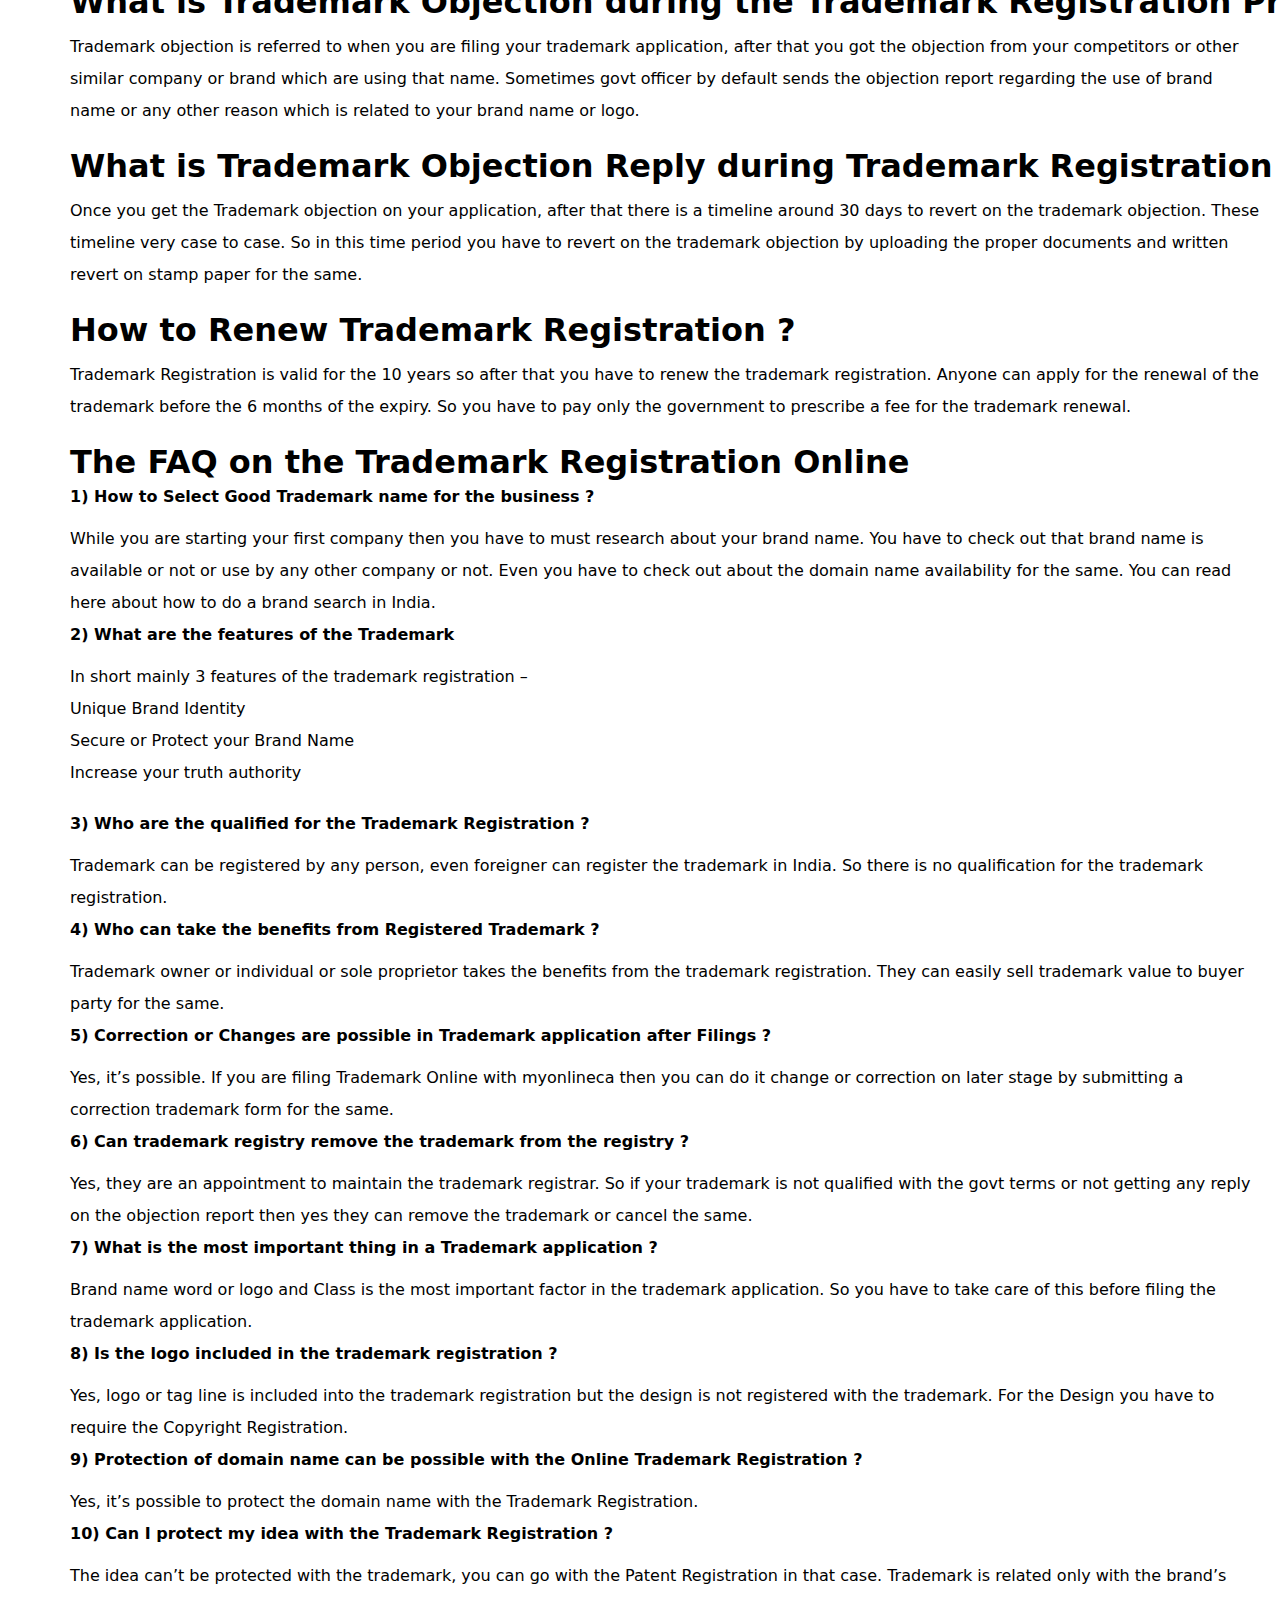
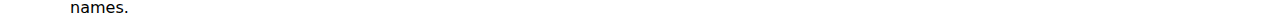
<file: trademark.html>
<!DOCTYPE html>
<html lang="en">

<head>
    <meta charset="UTF-8">
    <meta name="viewport" content="width=device-width, initial-scale=1.0">
    <title>Document</title>
    <link rel="stylesheet" href="style.css">
</head>

<body>
    <style>
        * {
            margin: 0;
            padding: 0;
            box-sizing: border-box;
            font-family: system-ui;

        }


        .main-center {
            height: 550px;
            width: 100%;
            background: #e7717d;

        }

        .ICT {

            background: #e7717d;
            color: white;
            text-align: center;
            padding: 20px;

        }


        .ICT p {

            font-size: 2.5rem;
            font-weight: bold;
            margin-top: 200px;


        }

        .ICT .p2 {
            font-size: 20px;
            position: relative;
            margin-top: 25px;
        }

        .ICT-btn {
            position: relative;
            margin-top: 45px;
            margin-left: 550px;
            width: 234px;
            height: 55px;
            font-size: 22px;
            align-items: center;
            display: flex;
            justify-content: center;
            font-weight: 700;
            background-color: black;
            color: white;
            cursor: pointer;

        }

        .ICT-btn:hover {
            background-color: #6747c7;
        }

        .form-main {
            font-size: 35px;
            font-weight: 700;
            display: flex;
            justify-content: center;
            margin-top: 60px;
        }

        .form-box {
            height: 1200px;
            width: 90%;
            background-color: #f0f4ff;
            margin: 20px 5% 0px 5%;
        }

        .form-ITF {
            width: 700px;
            height: 1000px;
            background-color: white;
            display: flex;
            position: relative;
            justify-content: center;
            margin-left: 260px;
            top: 70px;
            background-color: white;
            border-radius: 8px;
            box-shadow: 0px 0px 15px rgba(0, 0, 0, 0.2);
        }

        .form-header {
            height: 140px;
            width: 700px;
            display: flex;
            position: relative;
            align-items: center;
            justify-content: center;
            border-bottom: 1px solid black;

        }

        .form-header h2 {

            font-size: 32px;
            width: 662px;
            height: 47px;
            position: relative;
            left: 150px;
            white-space: nowrap;
        }

        .form-header p {
            font-size: 16px;
            width: 662px;
            height: 26px;
            color: #57647E;
            margin-top: 50px;
            white-space: nowrap;
            position: relative;
            left: -250px;
            margin-top: 80px;

        }

        .form-details {
            width: 662px;
            height: 300px;
            position: relative;
            top: 200px;
            right: 450px;
            white-space: nowrap;
            font-size: 15px;
            margin-top: 15px;
            line-height: 30px;

        }

        form {
            position: absolute;
        }

        .form-group {
            margin-bottom: 20px;
            display: flex;
            position: relative;
            left: 120px;
            top: 190px;
            white-space: nowrap;
        }

        label {
            font-weight: bold;
            margin-bottom: 5px;
            display: block;
            margin-bottom: 50px;
            margin-left: 100px;
        }

        input[type="text"],
        input[type="email"] {
            padding: 10px;
            margin-top: 5px;
            border-radius: 5px;
            border: 1px solid #ccc;
            width: 33%;
            box-sizing: border-box;
            position: relative;
            margin-top: 30px;
        }

        .tooltip {
            position: absolute;
            top: -35px;
            left: 5px;
            background-color: #2c3e50;
            color: white;
            padding: 5px;
            border-radius: 5px;
            font-size: 12px;
            display: none;
        }

        .form-group:hover .tooltip {
            display: block;
        }

        small {
            display: block;
            margin-top: 39px;
            color: #777;

            position: relative;
            right: 139px;
        }


        .radio-group {
            display: flex;
            align-items: center;
        }

        .radio-group label {
            margin-right: 10px;
            margin-left: 5px;
        }

        button {
            position: relative;
            padding: 10px;
            background-color: #28a745;
            color: white;
            border: none;
            border-radius: 5px;
            cursor: pointer;
            width: 100px;
            top: 260px;
            right: 790px;
        }

        button:hover {
            background-color: #218838;
        }

        label {
            font-weight: bold;
            margin-bottom: 10px;
        }

        textarea {
            width: 300px;
            height: 100px;
            padding: 10px;
            font-size: 14px;
            border: 1px solid #ccc;
            border-radius: 4px;
            resize: none;
            position: relative;
            right: 695px;
            bottom: 100px;
        }

        .GST-Reg {
            position: relative;
            top: 210px;
        }

        .GST-Reg p {
            margin-top: 20px;
        }

        .GST-Reg h1 {
            margin-top: 20px;
        }

        .Filing-fee {
            width: 1400px;
            height: 800px;
            background-color: #e7717d;
            margin-top: 50px;
            position: relative;
            top: 50px;

            white-space: nowrap;
        }

        .list-container {
            padding: 20px;
            margin-left: 50px;
            list-style-type: disc;
            line-height: 2;
            color: white;
        }


        .return {
            font-size: 35px;
            margin: 0px 0px 0px 30px;
            padding: 50px 0px 20px;
            color: white;
            border-bottom: 2px solid white;
            width: 550px;
        }

        .book-btn {
            width: 150px;
            height: 50px;
            background-color: black;
            color: white;
            margin: 20px 0px 0px 50px;
            display: flex;
            align-items: center;
            justify-content: center;
            font-weight: 700;
            cursor: pointer;

        }

        .GST-Fea {
            margin-top: 50px;

            position: relative;
            top: 250px;
        }

        .GST-Fea p {
            margin-right: 70px;
            margin-top: 10px;
            white-space: wrap;
            line-height: 2;

        }

        .GST-Fea h1 {
            margin-top: 20px;
        }

        strong {
            white-space: wrap;
            line-height: 2;
            margin-top: 50px;
        }
    </style>
    <header>
        <nav class="navbar">
            <a href="index.html">
                <div class="logo">MY Wealth</div> 
               </a>
            <ul class="nav-links">
                <li><a href="ITF.html">Income Tax Filling</a></li>
                <li><a href="Consultancy.html">Book Consultancy</a></li>

                <li class="dropdown">
                    <a href="#" class="dropbtn">Popular Services &#9662;</a>
                    <div class="dropdown-content">
                        <a href="ITF.html">ITR Filing Services</a>
                        <a href="ISO.html">ISO Certification</a>
                        <a href="GSTReg.html">GST Registration</a>
                        <a href="GSTFilling.html">GST Return Filing</a>
                        <a href="MSME.html">MSME Registration</a>
                        <a href="companyreg.html">Company Registration</a>
                        <a href="firm.html">Firm Registration</a>
                        <a href="fssai.html">FSSAI License</a>
                        <a href="trademark.html">Trademark Registration</a>
                    </div>
                </li>
                <li class="dropdown">
                    <a href="#" class="dropbtn">Bussiness Registration &#9662;</a>
                    <div class="dropdown-content">
                        <a href="companyreg.html">Company Registration</a>
                        <a href="firm.html">Firm Registration</a>
                </li>
                <li class="dropdown">
                    <a href="#" class="dropbtn">GST Services &#9662;</a>
                    <div class="dropdown-content">
                        <a href="GSTReg.html">GST Registration</a>
                        <a href="GSTFilling.html">GST Return Filing</a>
                </li>
                <li class="dropdown">
                    <a href="#" class="dropbtn">Support &#9662;</a>
                    <div class="dropdown-content">
                        <a href="#">Contact Us</a>
            </ul>
            <div class="menu-icon" onclick="toggleMenu()">&#9776;</div>
        </nav>
    </header>

    <div class="main-center">
        <div class="ICT">
            <p>Trademark Registration Online


            </p>
            <p class="p2"> India’s Only Govt Certified Portal to get done Trademark Registration Online <br>
                Package Start From Just 6800/- INR (All Inclusive) </p>
            <div class="ICT-btn" onclick="scrollToSection()">
                GET PROPOSAL &#9654
            </div>

        </div>
    </div>


    <h1 style="margin: 20px 0px 0px 30px;">What is Trademark Registration ?



    </h1>
    <p style="margin-left: 30px; margin-right: 30px;">Trademark is very Important for any business or brand in India.
        Each any type of the business who’s want to secure their brand name and logo of the company, they have to must
        go for trademark registration in India. Trademark Registry gives the protection on each brand name with the logo
        in their respective trademark class. <br> <br>

        There are 45 Trademark classes where you can register your brand name in the type of the field which is related
        to your business or where you want to protect the brand or trade name. Remember if you want to protect your
        design or idea or product or service then you can go with Patent Registration or if you want to protect your
        design then you can go with the Copyright Registration.​



    </p>

    <h1 style="margin: 20px 0px 0px 30px;">Why is Trademark Registration Required for Business ?


    </h1>
    <p style="margin-left: 30px;">There are a lot of the benefits and reason to register your brand name with the logo
        as a trademark in India which are the following :- <br><br>

        - Secure your brand or company name so anyone (competitors) can’t use a similar brand name. <br>
        - Give protection on the brand name so other companies can’t use your brand name without your permission. <br>
        - It helps you to protect your existing customer by showing a fake similar brand name. <br>
        - If you are internet based startup then it gives you protection on the Domain Name like www.xyz.com etc. <br>
        - If you are selling the products on the e-commerce website such as Flipkart or Amazon or paytm etc then it
        gives
        you different identity between other sellers.
        - Its help you to register a private limited company with the same brand name.

    </p>



    <div class="Filing-fee">
        <div class="return">
            Trademark Registration Cost or Fee





        </div>
        <p
            style="color: white; white-space: wrap; margin-left: 40px;margin-right: 100px; margin-top: 20px; line-height: 2;">
            Trademark Registration have 2 types of fees or Cost :- <br>
            a) Government Fee <br>
            b) Registered Trademark Attorney Fee <br>

            <strong style="color: white; white-space: wrap;  margin-top: 20px; line-height: 2;">
                a) Government Fee </strong> is
            4500/- INR for the same for the One Class of the trademark. its include your trade name with the logo.
            so always choose the right trademark class before the filings <br> <br>

            <strong style="color: white; white-space: wrap;  margin-top: 20px; line-height: 2;">
                b) Registered Trademark Attorney Fee – </strong> it’s very professional to professional. You always have
            to file the trademark with the registered trademark attorney. if we are talking about the market price then
            professional are charge nearby 2000/- to 3000 INR for the same.

        <p
            style="color: white; white-space: wrap; margin-left: 40px;margin-right: 100px; margin-top: 20px; line-height: 2;">
            We at MyWealth Offers to you awesome package for Trademark Registration Just at 6799/- INR

        </p>

        <strong style="color: white; white-space: wrap; margin-left: 40px;  margin-top: 40px; line-height: 2;">Package
            Includes :

        </strong>
        <p
            style="color: white; white-space: wrap; margin-left: 40px;margin-right: 100px; margin-top: 20px; line-height: 2;">
            - Consultation on Choose the Right Trademark Class and save your cost. <br>
            - Consultation on Brand Registration Law & regulations. <br>
            - Preparation of the Search Report on Trademark <br>
            - Preparation and filings of a Trademark application with the logo registration <br>
            - Delivery of Valid Trademark Acknowledgement & Regular updates on proceedings.​</p>

        ​
        <div class="book-btn" onclick="scrollToSection()">
            BOOK NOW
        </div>



        <div id="book1" class="form-main">
            📅 Book Free Consultation Right Now


        </div>

        <div class="form-box">
            <div class="form-ITF">
                <div class="form-header">
                    <h2>Trademark/Brand Registration Form
                    </h2>
                    <p>
                        Fill up your Application and Get Connect with us
                    </p>
                </div>

                <form>
                    <div class="form-group">
                        <label for="name" style="position: relative; left: 185px;">Name<span> * <style {color:red}>
                                </style>
                        </label> <br>
                        <input type="text" id="name" name="name" placeholder="Enter your name" required>
                        <small></small>
                    </div>

                    <div class="form-group">
                        <label for="email" style="position: relative; left: 185px;">Email<span> * <style {color:red}>
                                </style></label>
                        <input type="email" id="email" name="email" placeholder="Enter valid email-ID" required>
                        <div class="tooltip">Your Email Please where you need the proposal</div>
                        <small></small>
                    </div>

                    <div class="form-group">
                        <label for="contact" style="position: relative; left: 185px;">Contact Number<span> * <style
                                    {color:red}>
                                </style></span></label>
                        <input type="text" id="contact" name="contact" placeholder="Enter your MOB Number" required>
                        <br>
                        <small></small>
                    </div>


                    <div class="form-group">
                        <label for="contact" style="position: relative; left: 185px;">Nature of Bussiness<span> * <style
                                    {color:red}>
                                </style></span></label>
                        <input type="text" id="contact" name="contact" placeholder="Type your brand name" required>
                        <br>
                        <small></small>
                    </div>
























                    <div class="form-group">
                        <label style="position: relative; left: 185px;">Do you know about Trademark Class <span> *
                                <style {color:red}>
                                </style></label>
                        <div class="radio-group">
                            <input type="radio" id="yes" name="whatsapp" value="yes">
                            <label for="yes">Yes</label>
                            <input type="radio" id="no" name="whatsapp" value="no">
                            <label for="no">No</label>








                            <div class="form-group">
                                <label for="requirements"
                                    style="position: relative; right: 635px; bottom: 100px; font-size: 16px;">About your
                                    <br> Business
                                    <span> * <style {color:red}></style></label>
                                <textarea id="requirements" placeholder="Let us know your nature of business
                                    "></textarea>




                            </div>


                            <button type="submit">Submit</button>
                </form>



            </div>
        </div>

    </div>


    <script>document.body.style.overflowX = 'hidden';</script>

    <div class="GST-Fea">


        <h1>Trademark Registration Online is Possible




        </h1>
        <p>Yes, Now Trademark Registry have their own dedicated govt portal which simplified the Trademark Registration
            Online.They have a standard procedure for the trademark registration but it’s difficult if you are not aware
            with the Trademark Class or Trade name rules or Digital Signature etc. In that case we at MyOnlineCA Helps
            you to get done your Trademark Registration at the lowest cost with the Trademark Govt Certified Attorney.

        </p>

        <h1>Benefits of the Online Trademark Registration over Offline Trademark Registration

        </h1>
        <p>- Lowest Fee or Cost to get done the Trademark registration <br>
            - Not required to visit anywhere govt department or office. <br>
            - Track application status online easily. <br>
            - Easily Resubmission or changes of the trademark online
            - Easily reply on the Trademark Objection <br>
            - Download the Trademark Certificate Online <br>
            - Easily preparation of the Trademark Search Report. <br></p>






        <h1>Documents required for Trademark Registration


        </h1>
        <p>Following Documents are required for the Trademark Registration in India – <br>
            a) Pan Card Copy of the Personal | Company or Firm Name. <br>
            b) Address Proof like Aadhar Card Copy or Voter id or Passport etc. <br>
            c) Trademark Authority Letter (Format provided by trademark attorney during registration) <br>
            d) any registration certification if have on the company or firm name. <br>

        </p>

        <h1>Information Required during Trademark Registration


        </h1>
        <p>During the Trademark Registration below are some important information is required for the Trademark
            Registration

        </p>

        <strong>1) Applicant Name –</strong> you can register as an individual or any Pvt ltd or llp or partnership or
        proprietorship firm name. <br>
        <strong>2) Business Type – </strong> you have to mention the type of business like a trader or manufacturer or
        service provider. <br>
        <strong>3) Business nature –</strong> you have to mention the short info about the products or services.
        Trademark registration always depends on the class so you have to choose a proper <br> class as per your
        business
        products or services. <br>
        <strong>4) Brand or Company Name –</strong> you have to provide your Brand Name which is using to provide
        services or products to the customers. <br>
        <strong> 5) Logo (Optional) – </strong> if you have any logo of the company then you can provide png or jpeg
        image file of the logo during the trademark registration. <br>
        <strong>6) Business Official Communication Address-</strong> you have to provide the communication address which
        can be used to communicate with the govt officials letter or any other <br> things.


        <h1>Benefits of Trademark Registration


        </h1>
        <strong>Increase the Trustworthiness of Business</strong>
        <p>If you are running a new business and your brand name & logo are trademarks protect with ™ word then its
            provide to you more brand value & trust authority between the customers.</p>


        <strong> File a Case against any Competitors </strong>
        <p> If you have some awesome unique business proposition and other competitors are try to copy your brand
            identity or selling duplicate things on your name, then you can simply stop them by trademark registry.</p>


        <strong>Increase your Brand Value or Asset
        </strong>
        <p> Trademark is treat as Company or Firm Assets so if you make any expenses to secure your brand then it’s not
            called expenses, these covered under the investment indirectly because it’s your company valuable assets,
            because when you sell your business to another’s then buyer party will provide to you money for your Brand
            value or Trademark.
        </p>


        <strong>
            Protect your unique identity of the brand</strong>
        <p> Trademark registration gives you unique identity for your brand so if you have a lot of the products under
            your company then due to trademark registration it gives you unique identity for your all the products. For
            Ex HUL , P&G have several products but HUL and P&G both are trademarks of their own company so it gives them
            unique identity between the customers.

        </p>


        <strong> Protection of the Digital Assets
        </strong>
        <p> Trademark registration provides the protection on the domain name also with the Logo. so let’s suppose if
            you have one extension of a domain like .in ( for Indian domain’s) then on the basis of the trademark you
            can also restrict the use of another extension like (.com or .org or .pk etc). So ultimately it also
            protects your digital assets of the company.

        </p>



        <strong> Working as PR for the Company
        </strong>
        <p> Trademark Registration provides a ™ word in the starting to use before the brand name or company name so
            it’s also working as a PR Tool for the company. Whether you are publishing any newspaper advertisement or
            digital marketing campaign or any other, your Logo always shows with the ™ word so it creates the bigger
            image between the customer & work as PR for your company.

        </p>



        <strong> Helps in Online ECommerce Portal

        </strong>
        <p>
            Trademark Registration gives you initial temporary protection so if you are new ecommerce business which
            wants to sell the Products on Flipkart or Amazon etc, then these companies always asking the trademark
            registration certificate from the sellers.


        </p>



        <strong>Global Protection of the Brand

        </strong>

        <p> In the future if your brand becomes a global sensation then trademark gives you more power to increase your
            business all over the world. So you can file the trademark in other countries also and increase your
            acceptance of chance because you have already registered a trademark in India. Similar vise versa foreigner
            can register the trademark in India.



        </p>
        <h1>Trademark Registration Process
        </h1>
        <p>Trademark Registration Process is Now Online in India. so you have not required to visit any trade mark
            registry office. You have to just fill the Online application with the help of Registered Trademark attorney
            with the government of India. <br>
            Following are Process to Register an Online Trademark Registration :- <br></p>

        <strong>Phase 1 – Initial Registration Process for Trademark Registration in India

        </strong>

        <p>a) Prepare basic documents and brand logo regarding the Trademark Registration. <br>
            b) File the TM Application Form with Government Fee & attached your representative trademark lawyer digital
            signature. <br>
            c) Pay the Government fee via debit card or net banking. <br>
            d) Get the final acknowledgement receipt and use “TM” before your brand name. <br></p>

        <strong>Phase 2 – Examination Report on Trademark Registration

        </strong>
        <p> Now after the 3-12 months of the filing of the application, Trademark registry department examination the
            trade
            name & logo in accordance with the provision of trademark act. then if an object is raised then an objection
            report has been issued by the department and provide a time for the reply on the objection with the evidence
            of
            the documents.</p>

        <strong>Phase 3- Trademark Publication

        </strong>
        <p>after the reply to the above objection report, trademark registry is satisfied with the reply then go ahead
            for the trademark publication and advertising the brand name in trademark journal of India.

        </p>

        <strong>Phase 4- Opposition on Trademark Registration

        </strong>
        <p>Now if your some other person or company have an objection on that trademark then he can file an objection
            again from the 4 months after the trademark publication with the documents.

        </p>

        <strong>Final Trademark Registration Certificate –

        </strong>

        <p>if no one file the opposition again the respective trademark then authority issued a final Trademark
            Registration Certification which is valid for the 10 years from the date of the filings.

        </p>

        <h1>Brand Registration or Logo Registration or Trademark Registration are the Same ?
        </h1>
        <p>Yes, these terms usually only for the Trademark Registration. Brand Registration or Logo Registration is
            equal to the Trademark Registration. So once you got the trademark certificate then your brand & logo both
            are registered for the same.

        </p>

        <h1>Type of Trademark Symbols under Trademark Registration
        </h1>

        <p>R Symbol of the Trademark – It refers to permanent protection for the trademark or brand name. You can refer
            this symbol on your Logo only after the getting final trademark registration certificate.
        </p>

        <p>™ Symbol of the Trademark – It refers to the temporary protection in respect of trademark. You can start this
            symbol just only after the submission of the trademark application. It also refers to the unregistered
            trademark. It gives only warning to other’s regarding the copy of the logo or brand name.

        </p>

        <h1>Can I Register mySelf Trademark Registration Online
        </h1>

        <p>No, because it’s required the expertise in the trademark law or act. You have to know about the trademark
            class & their depth knowledge about the categories. Apart from this you need the digital signature (DSC).
            even trademark registry appointed authorised trademark attorney and agent so if you take the help from them,
            then you will get the benefits like a subsidy in govt fee & consultation on trademarks.

        </p>
        <h1>How MyWealth Helps us for Trademark Registration Online
        </h1>

        <p>MyWealth India’s leading online legal service provider company. Its serve more than 100+ Startups or
            companies per month across India. We know that when an entrepreneur start a business in India, it’s very
            difficult to get done all the legal task so quickly at the lowest cost so we at MyWealth Brings
            technology-driven platform where you can get Online Trademark Registration at fingertips. We Choose some of
            the best Trademark Attorney across India who charges the lowest professional fee.

        </p>

        <strong>Its Works in simple 3 Steps –

        </strong>
        <p>1) Just place a request here with your basic details <br>
            2) Pay the Professional Fee Only 1999/- INR Online via cards/upi/netbanking <br>
            3) Get Instant Confirmation via Email/Call from Trademark Attorney & discuss the things.</p>



        <h1>Major Difference between Trademark or Logo or Brand Registration ?
        </h1>
        <p>If we talk about the Brand Registration or Logo Registration then its equal to the trademark registration,
            people are always confused with the terms brand registration or logo registration but it is not different
            from Trademark Registration.

        </p>

        <h1>What is the Trademark Classification or Class ?
        </h1>
        <p>There are 45 Class in the Trademark Act. So you have to choose the right trademark class as per your product
            or service. For ex – myonlineca is a leading legal service provider company which deals in trademark
            registration & other legal services so we have to Choose the legal services sector in the trademark class
            which are 45 related to the legal & security services.

        </p>
        <p>Here is the summary of the Trademark Class.

        </p>
        <h1>How to do Trademark Search in India for Online Registration ?
        </h1>
        <p>A Good Trademark attorney always provides to your search report before the filing of the trademark
            application. Because if you do not choose the proper brand name or class then there is a chance that your
            application will be rejected for the same.

        </p>

        <strong>A trademark search can be done in simple 2 steps –

        </strong>
        <p>1) Go to the official Trademark registry site <br>
            2) Insert your brand name & choose the proper class so you will get the results with a similar brand or
            logo. <br> <br>

            Always remember Trademark attorney has authorised agent login on the govt portal so they can easily search &
            prepare the report with their expert knowledge so always get done trademark search report from your
            trademark attorney.?</p>

        <h1>The validity of the Trademark Registration for a Brand
        </h1>

        <p>Trademark is registered in India at least for 10 years. After the 10 years you have to renew your trademark
            certificate for the same which is called the trademark renewal. Trademark renewal can be done easily by
            paying only the renewal fee to the govt.

        </p>

        <h1>Timeline for the Trademark Registration
        </h1>

        <p>Trademark Registration Application Filings takes minimum 3-4 days for the completion. After that you will get
            the acknowledgement number. If we talk about the getting final trademark registration certificate then it
            takes min 6-8 month for the same if you are not getting any rejection or trademark objection.

        </p>

        <h1>What is Trademark Objection during the Trademark Registration Process ?
        </h1>

        <p>Trademark objection is referred to when you are filing your trademark application, after that you got the
            objection from your competitors or other similar company or brand which are using that name. Sometimes govt
            officer by default sends the objection report regarding the use of brand name or any other reason which is
            related to your brand name or logo.

        </p>

        <h1>What is Trademark Objection Reply during Trademark Registration Process?
        </h1>
        <p>Once you get the Trademark objection on your application, after that there is a timeline around 30 days to
            revert on the trademark objection. These timeline very case to case. So in this time period you have to
            revert on the trademark objection by uploading the proper documents and written revert on stamp paper for
            the same.

        </p>

        <h1>How to Renew Trademark Registration ?
        </h1>
        <p>Trademark Registration is valid for the 10 years so after that you have to renew the trademark registration.
            Anyone can apply for the renewal of the trademark before the 6 months of the expiry. So you have to pay only
            the government to prescribe a fee for the trademark renewal.

        </p>

        <h1>The FAQ on the Trademark Registration Online
        </h1>

        <strong>1) How to Select Good Trademark name for the business ?
        </strong>
        <p>While you are starting your first company then you have to must research about your brand name. You have to
            check out that brand name is available or not or use by any other company or not. Even you have to check out
            about the domain name availability for the same. You can read here about how to do a brand search in India.
            <br>

        </p>

        <strong>2) What are the features of the Trademark
        </strong>
        <p>In short mainly 3 features of the trademark registration – <br>
            Unique Brand Identity <br>
            Secure or Protect your Brand Name <br>
            Increase your truth authority</p> <br>


        <strong>3) Who are the qualified for the Trademark Registration ?
        </strong>
        <p>Trademark can be registered by any person, even foreigner can register the trademark in India. So there is no
            qualification for the trademark registration.

        </p>

        <strong>4) Who can take the benefits from Registered Trademark ?
        </strong>
        <p>Trademark owner or individual or sole proprietor takes the benefits from the trademark registration. They can
            easily sell trademark value to buyer party for the same.

        </p>

        <strong>5) Correction or Changes are possible in Trademark application after Filings ?
        </strong>
        <p>Yes, it’s possible. If you are filing Trademark Online with myonlineca then you can do it change or
            correction on later stage by submitting a correction trademark form for the same.

        </p>

        <strong>6) Can trademark registry remove the trademark from the registry ?
        </strong>

        <p>Yes, they are an appointment to maintain the trademark registrar. So if your trademark is not qualified with
            the govt terms or not getting any reply on the objection report then yes they can remove the trademark or
            cancel the same.

        </p>
        <strong>7) What is the most important thing in a Trademark application ?
        </strong>
        <p>Brand name word or logo and Class is the most important factor in the trademark application. So you have to
            take care of this before filing the trademark application.

        </p>
        <strong>8) Is the logo included in the trademark registration ?
        </strong>
        <p>Yes, logo or tag line is included into the trademark registration but the design is not registered with the
            trademark. For the Design you have to require the Copyright Registration.

        </p>
        <strong>9) Protection of domain name can be possible with the Online Trademark Registration ?
        </strong>
        <p>Yes, it’s possible to protect the domain name with the Trademark Registration.

        </p>
        <strong>10) Can I protect my idea with the Trademark Registration ?
        </strong>
        <p>The idea can’t be protected with the trademark, you can go with the Patent Registration in that case.
            Trademark is related only with the brand’s names.

        </p>

</body>

<script>
    function scrollToSection() {
        const section = document.getElementById('book1');
        section.scrollIntoView({ behavior: 'smooth' });
    }
</script>

</html>
</file>
<file: style.css>
* {
    margin: 0;
    padding: 0;
    box-sizing: border-box;
    
}
/* Dropdown styles */
.dropdown {
    position: relative;
    display: inline-block;
  }
  
  .dropdown-content {
    display: none;
    position: absolute;
    background-color: #333;
    min-width: 200px;
    box-shadow: 0px 8px 16px 0px rgba(0,0,0,0.2);
    z-index: 1;
  }
  
  .dropdown-content a {
    color: white;
    padding: 12px 16px;
    text-decoration: none;
    display: block;
    text-align: left;
  }
  
  .dropdown-content a:hover {
    background-color: #575757;
  }
  
  .dropdown:hover .dropdown-content {
    display: block;
  }
  


.navbar {
    background-color: #e2e7e6;
    color: #fff;
    padding: 15px 20px;
    display: flex;
    justify-content: space-between;
    align-items: center;
    width: 100%;
    white-space: nowrap;
}

.navbar .logo {
    font-size: 24px;
    font-weight: bold;
    color: black;
}

.navbar .nav-links {
    list-style: none;
    display: flex;
    align-items: center;
}

.navbar .nav-links li {
    margin-left: 60px;
}

.navbar .nav-links li a {
    color:black;
    text-decoration: none;
    font-size: 18px;
    transition: color 0.3s ease;
    background-color: #e2e7e6;
}

.navbar .nav-links li a:hover {
    color: #800080;
    border: 1.5px solid white;
    padding: 10px;
    border-radius: 5px;
}

.navbar .menu-icon {
    display: none;
    font-size: 28px;
    cursor: pointer;
}

.hero-section {
    background-image: url("output_image.png");
    height: 750px;
    background-size: cover;
    justify-content: center;
}

.main-msg {
   display: block;
   position: relative;
   margin-left: 120px;
   top: 300px;
   font-size: 30px;
}
.main-msg p{
    margin-left: 30px;
    font-weight: 700;
    top: 300px;
    font-size: 45px;
    line-height: 50px;
}

.content {
    display: flex;
    justify-content: space-evenly;
    background: linear-gradient(to right, #1d0e63, #ff5722);
    height: 159px;
    align-items: center;
}

.start {
    height: 60px;
    font-size: 35px;
    font-weight: 700;
    line-height: 48px;
    color: white;
    
}
.start-second {
    height: 60px;
    font-size: 35px;
    font-weight: 700;
    display: flex;
    align-items: center;
    justify-content: center;
    color: white;
}


.button-get {
    background: rgb(3, 3, 92);
    font-size: 25px;
    font-weight: 700;
    width: 397px;
    height: 55px;
    display: flex;
    align-items: center;
    justify-content: center;
    border-radius: 50px;
    cursor: pointer;
}

.services {
    display: flex;
    justify-content: center;
    font-size: 55px;
    margin-top: 30px;
    font-weight: 700;
    background-color: #e2e7e6;
    padding-bottom: 30px;
}

.shop-section {
    display: flex;
    flex-wrap: wrap;
    justify-content: space-evenly;
    background-color: #e2e7e6;
    height: 1700px;
    
}

.box {
    height: 700px;
    width: 23%;
    background-color: #e2e7e6;
    border-top-left-radius: 30px;
    border-top-right-radius: 30px;
}

.box-img {
    height: 300px;
    background-size: cover;
    border-radius: 30px;
    border-top-left-radius: 30px;
}

.box-content {
    text-align: center;
}

.box-content h2 {
    color: #007185;
    margin-top: 20px;
}
.box-content p {
    line-height: 25px;
}
.enquire-btn{
    font-size: 20px;
    background-color: green;
    height: 50px;
    width: 150px;
    position: relative;
    display: flex;
    align-items: center;
    justify-content: center;
    border-radius: 25px;
    margin-left: 80px;
    margin-top: 30px;
    color: white;
}



/* Container for the form */
.container {
    width: 700px;
    height: 700px;
    background-color: #fff;
    padding: 20px;
    box-shadow: 0px 0px 15px rgba(0, 0, 0, 0.1);
    border-radius: 8px;
    text-align: center;
    margin-top: -250px;
}

/* Header styling */
.header p {
    font-size: 18px;
    color: #5a5a5a;
    margin-bottom: 20px;
    font-weight: bold;
}

/* Form container */
.form-container h2 {
    background-color: #4a007d;
    color: white;
    padding: 15px;
    margin-bottom: 10px;
    border-radius: 8px;
    font-size: 20px;
}

.form-container p {
    margin-bottom: 20px;
    color: #666;
    font-size: 14px;
}



/* Container for the form group */
.form-group {
    display: flex;
    align-items: flex-start;
    margin: 20px;
    
}

/* Label styling */
.form-group label {
    font-weight: bold;
    margin-right: 10px;
    flex-shrink: 0;
    width: 80px; 
}

/* Required asterisk color */
.form-group label span {
    color: red;
}

/* Input field styling */
.input-wrapper {
    position: relative;
    width: 300px;
}

.input-wrapper input[type="text"] {
    width: 100%;
    padding: 5px 10px;
    border: 1px solid #ddd;
    border-radius: 4px;
    font-size: 14px;
}

/* Small text below input */
.input-wrapper small {
    display: block;
    margin-top: 5px;
    color: #666;
    font-size: 12px;
}



/* Container for the form group */
.form-group {
    display: flex;
    align-items: flex-start;
    margin: 20px;
}

/* Label styling */
.form-group label {
    font-weight: bold;
    margin-right: 10px;
    flex-shrink: 0;
    width: 200px; /* Adjust as needed */
}

/* Required asterisk color */
.form-group label span {
    color: red;
}

/* Input field and radio button wrapper */
.input-wrapper {
    width: 100%;
}

/* Radio button styling */
.radio-group label {
    display: flex;
    
    font-size: 14px;
}

.radio-group input[type="radio"] {
    margin-right: 8px;
}

/* Textarea styling */
.input-wrapper textarea {
    width: 100%;
    padding: 10px;
    border: 1px solid #ddd;
    border-radius: 4px;
    font-size: 14px;
}

/* Small text below textarea */
.input-wrapper small {
    display: block;
    margin-top: 5px;
    color: #666;
    font-size: 12px;
}
#sub-options label{
    font-weight: bold;
    margin-right: 150px;
    flex-shrink: 0;
    width: 200px;
    display: flex;
}
    .type-com{
        width: 200px;
        height: 18px;
        margin:0px 10px 0px 30px;
        font-size: 16px;
        font-weight: 700;

    }
 .type-gst{
    width: 200px;
    height: 18px;
    margin:0px 10px 0px 30px;
    font-size: 16px;
    font-weight: 700;
    display: flex;
 }
 .submit-btn{
      height: 100px;
      background-color: blue;
      position: relative;
      display: flex;
      justify-content: center;
      align-items: center;
      cursor: pointer;
 }
 .submit-btn h3{
    font-size: 30px;
    color: white;
 }
.govt{
    width: 100%;
    background-color: #e2e7e6;
    margin-top: 150px;
    
}
.foot{
    border-top: 1px solid black;
}



footer {
    background-color: #1b1b1b;
    color: #fff;
    padding: 40px 0;
    font-family: Arial, sans-serif;
  }
  
  .footer-container {
    display: flex;
    flex-wrap: wrap;
    justify-content: space-between;
    width: 100vw;
    margin: 0 auto;
  }
  
  .footer-section {
    flex: 1;
    min-width: 200px;
    margin: 10px;
  }
  
  .footer-section h3 {
    font-size: 18px;
    margin-bottom: 20px;
  }
  
  .footer-section ul {
    list-style-type: none;
    padding: 0;
  }
  
  .footer-section ul li {
    margin-bottom: 10px;
  }
  
  .footer-section ul li a {
    color: #ddd;
    text-decoration: none;
  }
  
  .footer-section ul li a:hover {
    text-decoration: underline;
  }
  
  .social-icons a {
    color: #fff;
    margin-right: 10px;
    text-decoration: none;
  }
  
  .social-icons a:hover {
    color: #ddd;
  }
  
  footer p {
    color: #ccc;
  }
  
  footer img {
    max-width: 100%;
    height: auto;
  }
  a{
    text-decoration: none;
    color: inherit;
  }
</file>
